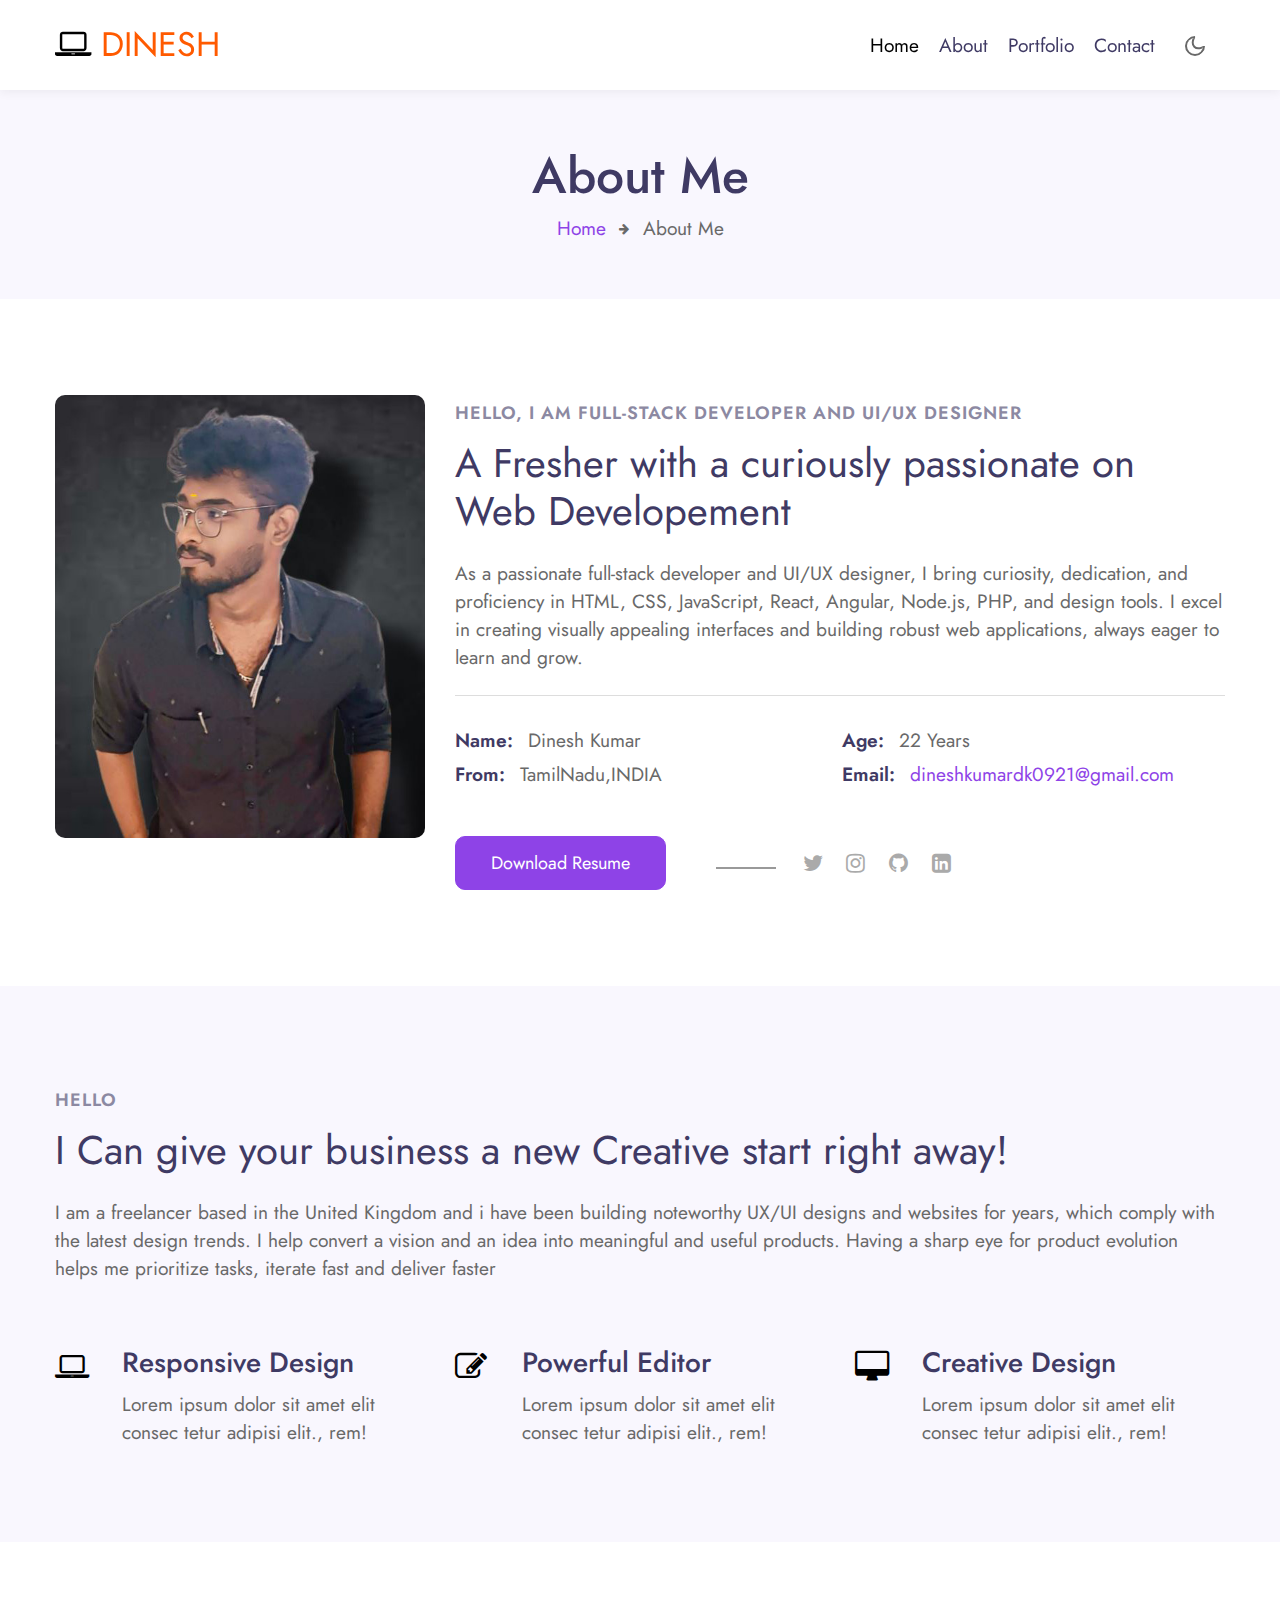
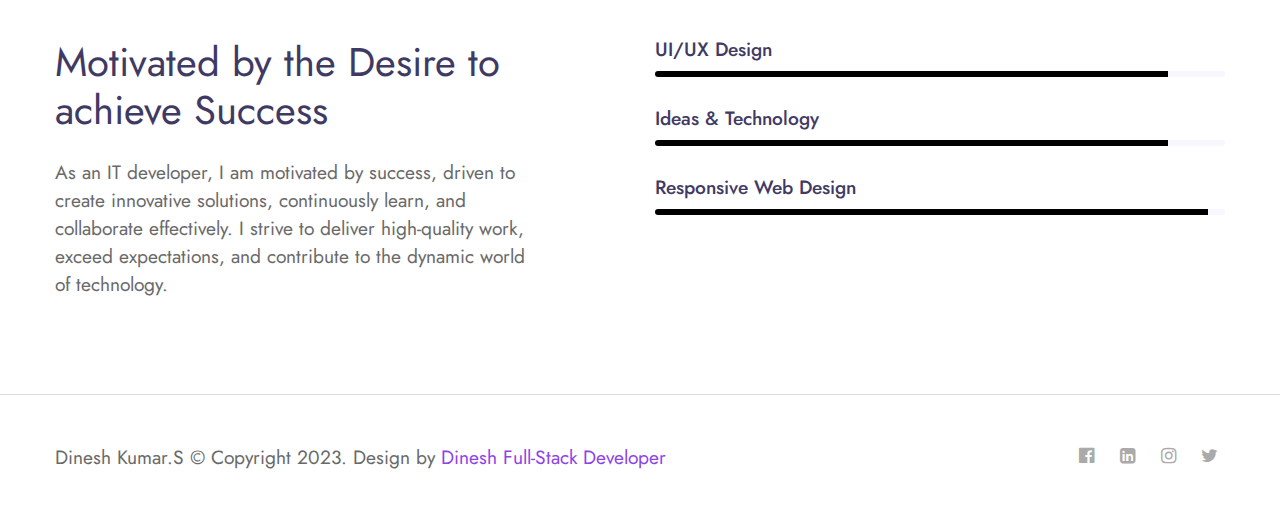
<file: personal/about.html>
<!doctype html>
<html lang="en">

<head>
<!doctype html>
<html lang="en">

<head>

  <meta charset="utf-8">
  <meta name="viewport" content="width=device-width, initial-scale=1, shrink-to-fit=no">

  <title>Mr.Dinesh Kumar Full-Stack Web Developer</title>


  <link href="//fonts.googleapis.com/css2?family=Jost:wght@300;400;600&display=swap" rel="stylesheet">

 
  <link rel="stylesheet" href="assets/css/style-starter.css">

</head>

<body>


<header id="site-header" class="fixed-top">
  <div class="container">
      <nav class="navbar navbar-expand-lg stroke">
          <a class="navbar-brand" href="index.html">
              <span class="fa fa-laptop"></span> DINESH
          </a>
          
          <button class="navbar-toggler  collapsed bg-gradient" type="button" data-toggle="collapse"
              data-target="#navbarTogglerDemo02" aria-controls="navbarTogglerDemo02" aria-expanded="false"
              aria-label="Toggle navigation">
              <span class="navbar-toggler-icon fa icon-expand fa-bars"></span>
              <span class="navbar-toggler-icon fa icon-close fa-times"></span>
              </span>
          </button>

          <div class="collapse navbar-collapse" id="navbarTogglerDemo02">
              <ul class="navbar-nav ml-auto">
                  <li class="nav-item active">
                      <a class="nav-link" href="index.html">Home <span class="sr-only"></span></a>                  </li>
                  <li class="nav-item @@about__active">
                      <a class="nav-link" href="about.html">About</a>                  </li>
					  <li class="nav-item @@portfolio__active">
                      <a class="nav-link" href="portfolio.html">Portfolio</a>                  </li>
                  <li class="nav-item @@contact__active">
                      <a class="nav-link" href="contact.html">Contact</a>                  </li>
					  
              </ul>
          </div>
          
          <div class="mobile-position">
              <nav class="navigation">
                  <div class="theme-switch-wrapper">
                      <label class="theme-switch" for="checkbox">
                          <input type="checkbox" id="checkbox">
                          <div class="mode-container">
						  <i class="gg-sun"></i>
						  <i class="gg-moon"></i>
                              
                              
                          </div>
                      </label>
                  </div>
              </nav>
          </div>
          
      </nav>
  </div>
  
</header>

<section class="DKl-about-breadcrumb text-center">
    <div class="breadcrumb-bg breadcrumb-bg-about py-sm-5 py-4">
        <div class="container py-2">
            <h2 class="title">About Me</h2>
            <ul class="breadcrumbs-custom-path mt-2">
                <li><a href="index.html">Home</a></li>
                <li class="active"><span class="fa fa-arrow-right mx-2" aria-hidden="true"></span> About Me </li>
            </ul>
        </div>
    </div>
</section>

<section class="DKl-aboutblock1" id="about">
    <div class="midd-DK py-5">
        <div class="container py-lg-5 py-md-3">
            <div class="row">
                <div class="col-lg-4">
                    <div class="position-relative">
                        <img src="assets/images/myphoto1.jpg" alt="" class="radius-image img-fluid">
                    </div>
                </div>
                <div class="col-lg-8 mt-lg-0 mt-5">
                    <h5 class="title-small mb-2">Hello, I am Full-Stack Developer and UI/UX Designer</h5>
                    <h3 class="title-big">A Fresher with a curiously passionate on Web Developement</h3>
                    <p class="mt-4">As a passionate full-stack developer and UI/UX designer, I bring curiosity,
					dedication, and proficiency in HTML, CSS, JavaScript, React, Angular, Node.js, PHP, and design tools.
					I excel in creating visually appealing interfaces and building robust web applications, always eager to learn and grow.</p>
                    <div class="my-info mt-4">
                        <div class="single-info"><span>Name:</span>
                            <p>Dinesh Kumar</p>
                        </div>
                        <div class="single-info"><span>Age:</span>
                            <p>22 Years</p>
                        </div>
                        <div class="single-info"><span>From:</span>
                            <p>TamilNadu,INDIA </p>
                        </div>
                        <div class="single-info"><span>Email:</span>
                            <p><a href="dineshkumardk0921@gmail.com">dineshkumardk0921@gmail.com</a></p>
                        </div>
                    </div>
                    <div class="my-social mt-lg-5 mt-4">
                        <a href="assets/Dineshkumar.sfullstackDeveloper resume.docx" class="btn btn-style btn-primary">Download Resume</a>
                        <ul class="social m-0 p-0">
                            <li><a href="#twitter"><span class="fa fa-twitter"></span></a></li>
                            <li><a href="#instagram"><span class="fa fa-instagram"></span></a></li>
                            <li><a href="https://github.com/Mr-dinesh1"><span class="fa fa-github"></span></a></li>
                            <li><a href="https://www.linkedin.com/in/dinesh-kumar-s-494ba4244/"><span class="fa fa-linkedin-square"></span></a></li>
                          </ul>
                    </div>
                </div>
            </div>
        </div>
    </div>
</section>

<div class="py-5 DKl-resume">
    <div class="container py-lg-5 py-3">
        <h5 class="title-small mb-2"> Hello</h5>
        <h3 class="title-big mb-4">I Can give your business a new Creative start right away! </h3>
        <p>I am a freelancer based in the United Kingdom and i have been building noteworthy UX/UI designs and websites
            for years, which comply with the latest design trends. I help convert a vision and an idea into meaningful
            and useful products. Having a sharp eye for product evolution helps me prioritize tasks, iterate fast and
            deliver faster</p>
        <div class="row features-DKpvt-main mt-5 pt-md-3" id="features">
            <div class="col-lg-4 col-md-6 feature-gird">
                <div class="row features-hny-inner-gd">
                    <div class="col-md-2 col-2 featured_grid_left">
                        <div class="icon_left_grid">
                            <span class="fa fa-laptop" aria-hidden="true"></span>
                        </div>
                    </div>
                    <div class="col-md-10 col-10 featured_grid_right_info">
                        <h4><a class="link-hny" href="#url">Responsive Design </a></h4>
                        <p>Lorem ipsum dolor sit amet elit consec tetur adipisi elit., rem!</p>
                    </div>
                </div>
            </div>
            <div class="col-lg-4 col-md-6 feature-gird mt-md-0 mt-4">
                <div class="row features-hny-inner-gd">
                    <div class="col-md-2 col-2 featured_grid_left">
                        <div class="icon_left_grid">
                            <span class="fa fa-pencil-square-o" aria-hidden="true"></span>
                        </div>
                    </div>
                    <div class="col-md-10 col-10 featured_grid_right_info">
                        <h4><a class="link-hny" href="#url">Powerful Editor </a></h4>
                        <p>Lorem ipsum dolor sit amet elit consec tetur adipisi elit., rem!</p>
                    </div>
                </div>
            </div>
            <div class="col-lg-4 col-md-6 feature-gird mt-lg-0 mt-md-5 mt-4">
                <div class="row features-hny-inner-gd">
                    <div class="col-md-2 col-2 featured_grid_left">
                        <div class="icon_left_grid">
                            <span class="fa fa-desktop" aria-hidden="true"></span>
                        </div>
                    </div>
                    <div class="col-md-10 col-10 featured_grid_right_info">
                        <h4><a class="link-hny" href="#url">Creative Design </a></h4>
                        <p>Lorem ipsum dolor sit amet elit consec tetur adipisi elit., rem!</p>
                    </div>
                </div>
            </div>

        </div>
    </div>
</div>

<section class="DKl-content-6 py-5">
    <div class="content-6-mian py-lg-5 py-md-4">
        <div class="container">
            <div class="content-info-in row">
                <div class="content-gd col-lg-5">
                    <h3 class="title-big mb-4">Motivated by the Desire to achieve Success</h3>
                    <p>As an IT developer, I am motivated by success, driven to create innovative solutions, continuously learn, and collaborate effectively. 
					I strive to deliver high-quality work, exceed expectations, and contribute to the dynamic world of technology.
                    </p>
                </div>
                <div class="content-gd col-lg-6 offset-lg-1">
                    <div class="progress-info">
                        <h6 class="progress-tittle">UI/UX Design</h6>
                        <div class="progress">
                            <div class="progress-bar progress-bar-striped" role="progressbar" style="width: 90%"
                                aria-valuenow="80" aria-valuemin="0" aria-valuemax="100">
                            </div>
                        </div>
                    </div>
                    <div class="progress-info">
                        <h6 class="progress-tittle">Ideas & Technology
                        </h6>
                        <div class="progress">
                            <div class="progress-bar progress-bar-striped" role="progressbar" style="width: 90%"
                                aria-valuenow="95" aria-valuemin="0" aria-valuemax="100">
                            </div>
                        </div>
                    </div>
                    
                    <div class="progress-info mb-0">
                        <h6 class="progress-tittle">Responsive Web Design</h6>
                        <div class="progress">
                            <div class="progress-bar progress-bar-striped" role="progressbar" style="width: 97%"
                                aria-valuenow="80" aria-valuemin="0" aria-valuemax="100">
                            </div>
                        </div>
                    </div>
                </div>
            </div>
        </div>
    </div>
</section>


<section class="DKl-footer py-sm-5 py-4">
  <div class="container">
    <div class="footer-content">
      <div class="row">
        <div class="col-lg-8 footer-left">
          <p class="m-0">Dinesh Kumar.S © Copyright 2023. Design by <a href="">Dinesh Full-Stack Developer</a></p>
        </div>
        <div class="col-lg-4 footer-right text-lg-right text-center mt-lg-0 mt-3">
          <ul class="social m-0 p-0">
            <li><a href="#facebook"><span class="fa fa-facebook-official"></span></a></li>
            <li><a href="#linkedin"><span class="fa fa-linkedin-square"></span></a></li>
            <li><a href="#instagram"><span class="fa fa-instagram"></span></a></li>
            <li><a href="#twitter"><span class="fa fa-twitter"></span></a></li>
          </ul>
        </div>
      </div>
    </div>
  </div>


  <button onClick="topFunction()" id="movetop" title="Go to top">
    <span class="fa fa-angle-up"></span>
  </button>
  <script>
   
    window.onscroll = function () {
      scrollFunction()
    };

    function scrollFunction() {
      if (document.body.scrollTop > 20 || document.documentElement.scrollTop > 20) {
        document.getElementById("movetop").style.display = "block";
      } else {
        document.getElementById("movetop").style.display = "none";
      }
    }

    
    function topFunction() {
      document.body.scrollTop = 0;
      document.documentElement.scrollTop = 0;
    }
  </script>
  
</section>

<!-- all js scripts and files here -->

<script src="assets/js/theme-change.js"></script><!-- theme switch js (light and dark)-->

<script src="assets/js/jquery-3.3.1.min.js"></script><!-- default jQuery -->

<!-- /typig-text-->
<script>
  const typedTextSpan = document.querySelector(".typed-text");
  const cursorSpan = document.querySelector(".cursor");

  const textArray = ["UI/UX Designer", "Freelancer", "Full-stack Web developer"];
  const typingDelay = 200;
  const erasingDelay = 10;
  const newTextDelay = 100; // Delay between current and next text
  let textArrayIndex = 0;
  let charIndex = 0;

  function type() {
    if (charIndex < textArray[textArrayIndex].length) {
      if (!cursorSpan.classList.contains("typing")) cursorSpan.classList.add("typing");
      typedTextSpan.textContent += textArray[textArrayIndex].charAt(charIndex);
      charIndex++;
      setTimeout(type, typingDelay);
    } else {
      cursorSpan.classList.remove("typing");
      setTimeout(erase, newTextDelay);
    }
  }

  function erase() {
    if (charIndex > 0) {
      // add class 'typing' if there's none
      if (!cursorSpan.classList.contains("typing")) {
        cursorSpan.classList.add("typing");
      }
      typedTextSpan.textContent = textArray[textArrayIndex].substring(0, 0);
      charIndex--;
      setTimeout(erase, erasingDelay);
    } else {
      cursorSpan.classList.remove("typing");
      textArrayIndex++;
      if (textArrayIndex >= textArray.length) textArrayIndex = 0;
      setTimeout(type, typingDelay);
    }
  }

  document.addEventListener("DOMContentLoaded", function () { // On DOM Load initiate the effect
    if (textArray.length) setTimeout(type, newTextDelay + 250);
  });
</script>
<!-- //typig-text-->

<!-- services owlcarousel -->
<script src="assets/js/owl.carousel.js"></script>

<!-- script for services -->
<script>
  $(document).ready(function () {
    $('.owl-two').owlCarousel({
      loop: true,
      margin: 30,
      nav: false,
      responsiveClass: true,
      autoplay: false,
      autoplayTimeout: 5000,
      autoplaySpeed: 1000,
      autoplayHoverPause: false,
      responsive: {
        0: {
          items: 1,
          nav: false
        },
        480: {
          items: 1,
          nav: false
        },
        700: {
          items: 1,
          nav: false
        },
        1090: {
          items: 3,
          nav: false
        }
      }
    })
  })
</script>
<!-- //script for services -->

<!-- script for tesimonials carousel slider -->
<script>
  $(document).ready(function () {
    $("#owl-demo1").owlCarousel({
      loop: true,
      margin: 20,
      nav: false,
      responsiveClass: true,
      responsive: {
        0: {
          items: 1,
          nav: false
        },
        736: {
          items: 1,
          nav: false
        },
        1000: {
          items: 2,
          nav: false,
          loop: false
        }
      }
    })
  })
</script>
<!-- //script for tesimonials carousel slider -->

<!-- video popup -->
<script src="assets/js/jquery.magnific-popup.min.js"></script>
<script>
  $(document).ready(function () {
    $('.popup-with-zoom-anim').magnificPopup({
      type: 'inline',

      fixedContentPos: false,
      fixedBgPos: true,

      overflowY: 'auto',

      closeBtnInside: true,
      preloader: false,

      midClick: true,
      removalDelay: 300,
      mainClass: 'my-mfp-zoom-in'
    });

    $('.popup-with-move-anim').magnificPopup({
      type: 'inline',

      fixedContentPos: false,
      fixedBgPos: true,

      overflowY: 'auto',

      closeBtnInside: true,
      preloader: false,

      midClick: true,
      removalDelay: 300,
      mainClass: 'my-mfp-slide-bottom'
    });
  });
</script>
<!-- //video popup -->

<!-- stats number counter-->
<script src="assets/js/jquery.waypoints.min.js"></script>
<script src="assets/js/jquery.countup.js"></script>
<script>
  $('.counter').countUp();
</script>
<!-- //stats number counter -->

<!-- disable body scroll which navbar is in active -->
<script>
  $(function () {
    $('.navbar-toggler').click(function () {
      $('body').toggleClass('noscroll');
    })
  });
</script>
<!-- disable body scroll which navbar is in active -->

<!--/MENU-JS-->
<script>
  $(window).on("scroll", function () {
    var scroll = $(window).scrollTop();

    if (scroll >= 80) {
      $("#site-header").addClass("nav-fixed");
    } else {
      $("#site-header").removeClass("nav-fixed");
    }
  });

  //Main navigation Active Class Add Remove
  $(".navbar-toggler").on("click", function () {
    $("header").toggleClass("active");
  });
  $(document).on("ready", function () {
    if ($(window).width() > 991) {
      $("header").removeClass("active");
    }
    $(window).on("resize", function () {
      if ($(window).width() > 991) {
        $("header").removeClass("active");
      }
    });
  });
</script>
<!--//MENU-JS-->

<!-- bootstrap js -->
<script src="assets/js/bootstrap.min.js"></script>

</body>

</html>
</file>
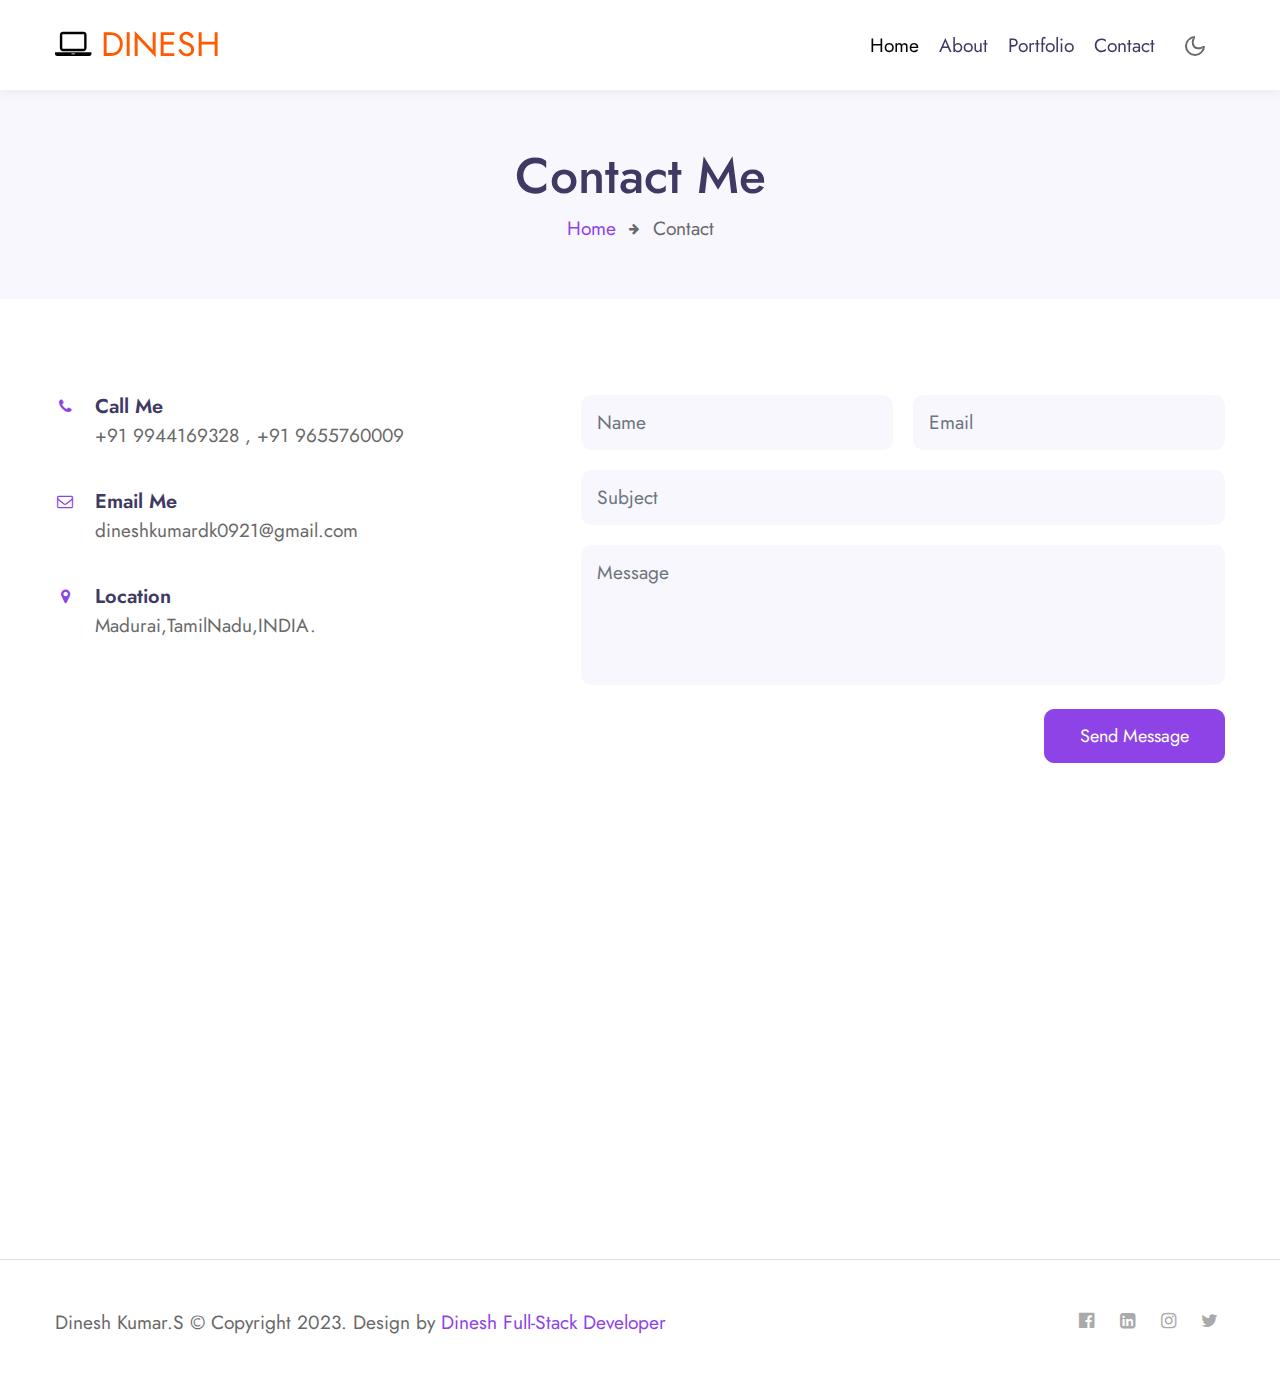
<file: personal/contact.html>
<!doctype html>
<html lang="en">

<head>

  <meta charset="utf-8">
  <meta name="viewport" content="width=device-width, initial-scale=1, shrink-to-fit=no">

  <title>Mr.Dinesh Kumar Full-Stack Web Developer</title>


  <link href="//fonts.googleapis.com/css2?family=Jost:wght@300;400;600&display=swap" rel="stylesheet">

 
  <link rel="stylesheet" href="assets/css/style-starter.css">

</head>

<body>


<header id="site-header" class="fixed-top">
  <div class="container">
      <nav class="navbar navbar-expand-lg stroke">
          <a class="navbar-brand" href="index.html">
              <span class="fa fa-laptop"></span> DINESH
          </a>
          
          <button class="navbar-toggler  collapsed bg-gradient" type="button" data-toggle="collapse"
              data-target="#navbarTogglerDemo02" aria-controls="navbarTogglerDemo02" aria-expanded="false"
              aria-label="Toggle navigation">
              <span class="navbar-toggler-icon fa icon-expand fa-bars"></span>
              <span class="navbar-toggler-icon fa icon-close fa-times"></span>
              </span>
          </button>

          <div class="collapse navbar-collapse" id="navbarTogglerDemo02">
              <ul class="navbar-nav ml-auto">
                  <li class="nav-item active">
                      <a class="nav-link" href="index.html">Home <span class="sr-only">(current)</span></a>                  </li>
                  <li class="nav-item @@about__active">
                      <a class="nav-link" href="about.html">About</a>                  </li>
					  <li class="nav-item @@portfolio__active">
                      <a class="nav-link" href="portfolio.html">Portfolio</a>                  </li>
                  <li class="nav-item @@contact__active">
                      <a class="nav-link" href="contact.html">Contact</a>                  </li>
					  
              </ul>
          </div>
          
          <div class="mobile-position">
              <nav class="navigation">
                  <div class="theme-switch-wrapper">
                      <label class="theme-switch" for="checkbox">
                          <input type="checkbox" id="checkbox">
                          <div class="mode-container">
						  <i class="gg-sun"></i>
						  <i class="gg-moon"></i>
                              
                              
                          </div>
                      </label>
                  </div>
              </nav>
          </div>
          
      </nav>
  </div>
  
</header>


<section class="DKl-about-breadcrumb text-center">
    <div class="breadcrumb-bg breadcrumb-bg-about py-sm-5 py-4">
        <div class="container py-2">
            <h2 class="title">Contact Me</h2>
            <ul class="breadcrumbs-custom-path mt-2">
                <li><a href="#url">Home</a></li>
                <li class="active"><span class="fa fa-arrow-right mx-2" aria-hidden="true"></span> Contact </li>
            </ul>
        </div>
    </div>
</section>

<section class="DKl-contact-1 py-5">
    <div class="contacts-9 py-lg-5 py-md-4">
        <div class="container">
            <div class="d-grid contact-view">
                <div class="cont-details">
                    <div class="cont-top">
                        <div class="cont-left text-center">
                            <span class="fa fa-phone text-primary"></span>
                        </div>
                        <div class="cont-right">
                            <h6>Call Me</h6>
                            <p><a href="tel:+44 99 555 42">+91 9944169328 , +91 9655760009</a></p>
                        </div>
                    </div>
                    <div class="cont-top margin-up">
                        <div class="cont-left text-center">
                            <span class="fa fa-envelope-o text-primary"></span>
                        </div>
                        <div class="cont-right">
                            <h6>Email Me</h6>
                            <p><a href="dineshkumardk0921@@gmail.com" class="mail">dineshkumardk0921@gmail.com</a></p>
                        </div>
                    </div>
                    <div class="cont-top margin-up">
                        <div class="cont-left text-center">
                            <span class="fa fa-map-marker text-primary"></span>
                        </div>
                        <div class="cont-right">
                            <h6>Location</h6>
                            <p>Madurai,TamilNadu,INDIA.</p>
                        </div>
                    </div>
                </div>
                <div class="map-content-9">
                    <form action="" method="post">
                        <div class="twice-two">
                            <input type="text" class="form-control" name="DKlName" id="DKlName" placeholder="Name"
                                required="">
                            <input type="email" class="form-control" name="DKlSender" id="DKlSender" placeholder="Email"
                                required="">
                        </div>
                        <div class="twice">
                            <input type="text" class="form-control" name="DKlSubject" id="DKlSubject"
                                placeholder="Subject" required="">
                        </div>
                        <textarea name="DKlMessage" class="form-control" id="DKlMessage" placeholder="Message"
                            required=""></textarea>
                        <div class="text-right">
                            <button type="submit" class="btn btn-primary btn-style mt-4">Send Message</button>
                        </div>
                    </form>
                </div>
            </div>
        </div>
    </div>
</section>

<div class="map-iframe">
    <iframe
        src=""
        width="100%" height="400" frameborder="0" style="border: 0px;" allowfullscreen=""></iframe>
</div>

<section class="DKl-footer py-sm-5 py-4">
  <div class="container">
    <div class="footer-content">
      <div class="row">
        <div class="col-lg-8 footer-left">
          <p class="m-0">Dinesh Kumar.S © Copyright 2023. Design by <a href="">Dinesh Full-Stack Developer</a></p>
        </div>
        <div class="col-lg-4 footer-right text-lg-right text-center mt-lg-0 mt-3">
          <ul class="social m-0 p-0">
            <li><a href="#facebook"><span class="fa fa-facebook-official"></span></a></li>
            <li><a href="#linkedin"><span class="fa fa-linkedin-square"></span></a></li>
            <li><a href="#instagram"><span class="fa fa-instagram"></span></a></li>
            <li><a href="#twitter"><span class="fa fa-twitter"></span></a></li>
          </ul>
        </div>
      </div>
    </div>
  </div>


  <button onClick="topFunction()" id="movetop" title="Go to top">
    <span class="fa fa-angle-up"></span>
  </button>
  <script>
   
    window.onscroll = function () {
      scrollFunction()
    };

    function scrollFunction() {
      if (document.body.scrollTop > 20 || document.documentElement.scrollTop > 20) {
        document.getElementById("movetop").style.display = "block";
      } else {
        document.getElementById("movetop").style.display = "none";
      }
    }

    
    function topFunction() {
      document.body.scrollTop = 0;
      document.documentElement.scrollTop = 0;
    }
  </script>
  
</section>

<!-- all js scripts and files here -->

<script src="assets/js/theme-change.js"></script><!-- theme switch js (light and dark)-->

<script src="assets/js/jquery-3.3.1.min.js"></script><!-- default jQuery -->

<!-- /typig-text-->
<script>
  const typedTextSpan = document.querySelector(".typed-text");
  const cursorSpan = document.querySelector(".cursor");

  const textArray = ["UI/UX Designer", "Freelancer", "Web developer"];
  const typingDelay = 200;
  const erasingDelay = 10;
  const newTextDelay = 100; // Delay between current and next text
  let textArrayIndex = 0;
  let charIndex = 0;

  function type() {
    if (charIndex < textArray[textArrayIndex].length) {
      if (!cursorSpan.classList.contains("typing")) cursorSpan.classList.add("typing");
      typedTextSpan.textContent += textArray[textArrayIndex].charAt(charIndex);
      charIndex++;
      setTimeout(type, typingDelay);
    } else {
      cursorSpan.classList.remove("typing");
      setTimeout(erase, newTextDelay);
    }
  }

  function erase() {
    if (charIndex > 0) {
      // add class 'typing' if there's none
      if (!cursorSpan.classList.contains("typing")) {
        cursorSpan.classList.add("typing");
      }
      typedTextSpan.textContent = textArray[textArrayIndex].substring(0, 0);
      charIndex--;
      setTimeout(erase, erasingDelay);
    } else {
      cursorSpan.classList.remove("typing");
      textArrayIndex++;
      if (textArrayIndex >= textArray.length) textArrayIndex = 0;
      setTimeout(type, typingDelay);
    }
  }

  document.addEventListener("DOMContentLoaded", function () { // On DOM Load initiate the effect
    if (textArray.length) setTimeout(type, newTextDelay + 250);
  });
</script>
<!-- //typig-text-->

<!-- services owlcarousel -->
<script src="assets/js/owl.carousel.js"></script>

<!-- script for services -->
<script>
  $(document).ready(function () {
    $('.owl-two').owlCarousel({
      loop: true,
      margin: 30,
      nav: false,
      responsiveClass: true,
      autoplay: false,
      autoplayTimeout: 5000,
      autoplaySpeed: 1000,
      autoplayHoverPause: false,
      responsive: {
        0: {
          items: 1,
          nav: false
        },
        480: {
          items: 1,
          nav: false
        },
        700: {
          items: 1,
          nav: false
        },
        1090: {
          items: 3,
          nav: false
        }
      }
    })
  })
</script>
<!-- //script for services -->

<!-- script for tesimonials carousel slider -->
<script>
  $(document).ready(function () {
    $("#owl-demo1").owlCarousel({
      loop: true,
      margin: 20,
      nav: false,
      responsiveClass: true,
      responsive: {
        0: {
          items: 1,
          nav: false
        },
        736: {
          items: 1,
          nav: false
        },
        1000: {
          items: 2,
          nav: false,
          loop: false
        }
      }
    })
  })
</script>
<!-- //script for tesimonials carousel slider -->

<!-- video popup -->
<script src="assets/js/jquery.magnific-popup.min.js"></script>
<script>
  $(document).ready(function () {
    $('.popup-with-zoom-anim').magnificPopup({
      type: 'inline',

      fixedContentPos: false,
      fixedBgPos: true,

      overflowY: 'auto',

      closeBtnInside: true,
      preloader: false,

      midClick: true,
      removalDelay: 300,
      mainClass: 'my-mfp-zoom-in'
    });

    $('.popup-with-move-anim').magnificPopup({
      type: 'inline',

      fixedContentPos: false,
      fixedBgPos: true,

      overflowY: 'auto',

      closeBtnInside: true,
      preloader: false,

      midClick: true,
      removalDelay: 300,
      mainClass: 'my-mfp-slide-bottom'
    });
  });
</script>
<!-- //video popup -->

<!-- stats number counter-->
<script src="assets/js/jquery.waypoints.min.js"></script>
<script src="assets/js/jquery.countup.js"></script>
<script>
  $('.counter').countUp();
</script>
<!-- //stats number counter -->

<!-- disable body scroll which navbar is in active -->
<script>
  $(function () {
    $('.navbar-toggler').click(function () {
      $('body').toggleClass('noscroll');
    })
  });
</script>
<!-- disable body scroll which navbar is in active -->

<!--/MENU-JS-->
<script>
  $(window).on("scroll", function () {
    var scroll = $(window).scrollTop();

    if (scroll >= 80) {
      $("#site-header").addClass("nav-fixed");
    } else {
      $("#site-header").removeClass("nav-fixed");
    }
  });

  //Main navigation Active Class Add Remove
  $(".navbar-toggler").on("click", function () {
    $("header").toggleClass("active");
  });
  $(document).on("ready", function () {
    if ($(window).width() > 991) {
      $("header").removeClass("active");
    }
    $(window).on("resize", function () {
      if ($(window).width() > 991) {
        $("header").removeClass("active");
      }
    });
  });
</script>
<!--//MENU-JS-->

<!-- bootstrap js -->
<script src="assets/js/bootstrap.min.js"></script>

</body>

</html>
</file>
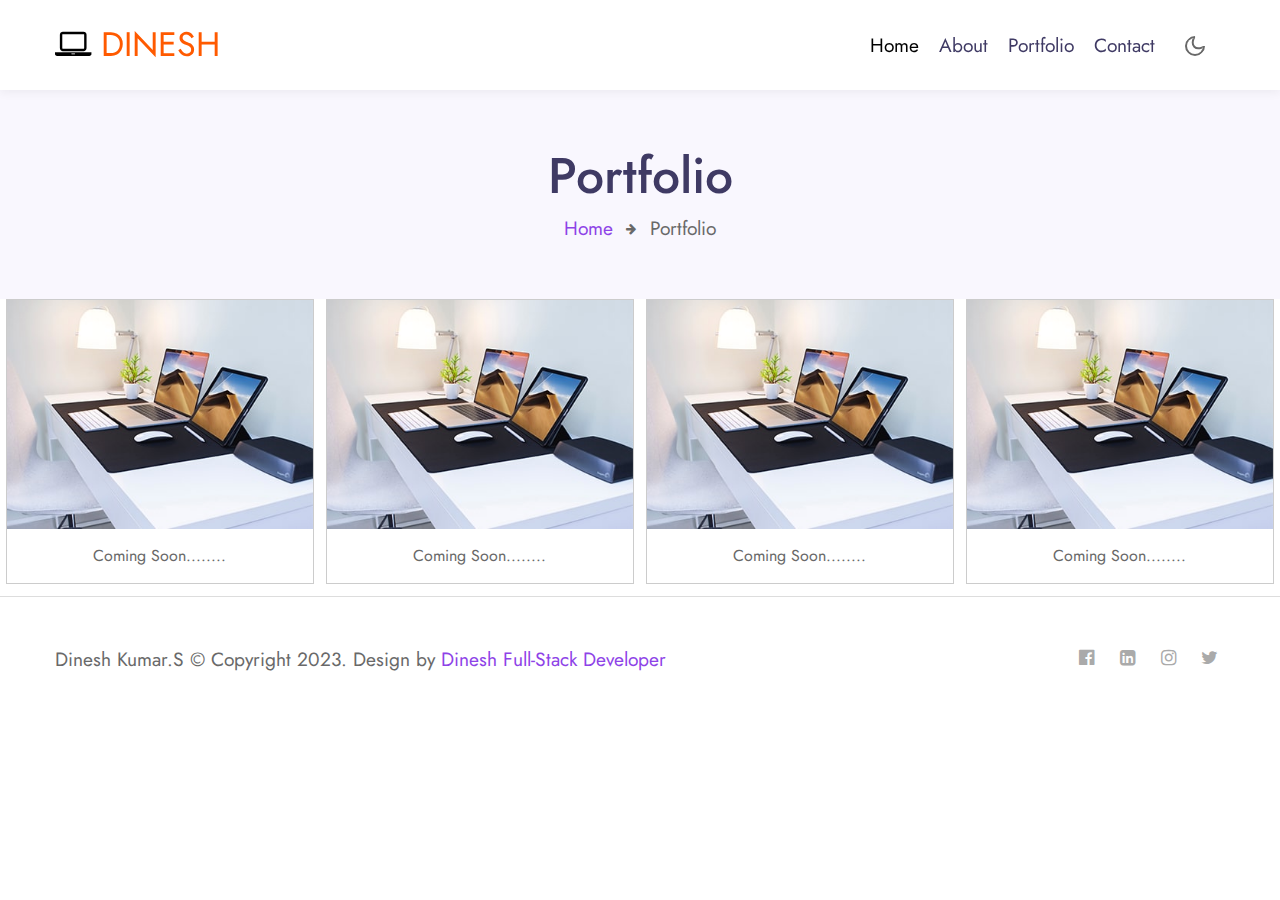
<file: personal/portfolio.html>
<!doctype html>
<html lang="en">

<head>

  <meta charset="utf-8">
  <meta name="viewport" content="width=device-width, initial-scale=1, shrink-to-fit=no">

  <title>Mr.Dinesh Kumar Full-Stack Web Developer</title>


  <link href="//fonts.googleapis.com/css2?family=Jost:wght@300;400;600&display=swap" rel="stylesheet">

 
  <link rel="stylesheet" href="assets/css/style-starter.css">
  
  <style>
div.gallery {
  border: 1px solid #ccc;
}

div.gallery:hover {
  border: 1px solid #777;
}

div.gallery img {
  width: 100%;
  height: auto;
}

div.desc {
  padding: 15px;
  text-align: center;
}

* {
  box-sizing: border-box;
}

.responsive {
  padding: 0 6px;
  float: left;
  width: 24.99999%;
}

@media only screen and (max-width: 700px) {
  .responsive {
    width: 49.99999%;
    margin: 6px 0;
  }
}

@media only screen and (max-width: 500px) {
  .responsive {
    width: 100%;
  }
}

.clearfix:after {
  content: "";
  display: table;
  clear: both;
}
</style>

</head>

<body>


<header id="site-header" class="fixed-top">
  <div class="container">
      <nav class="navbar navbar-expand-lg stroke">
          <a class="navbar-brand" href="index.html">
              <span class="fa fa-laptop"></span> DINESH
          </a>
          
          <button class="navbar-toggler  collapsed bg-gradient" type="button" data-toggle="collapse"
              data-target="#navbarTogglerDemo02" aria-controls="navbarTogglerDemo02" aria-expanded="false"
              aria-label="Toggle navigation">
              <span class="navbar-toggler-icon fa icon-expand fa-bars"></span>
              <span class="navbar-toggler-icon fa icon-close fa-times"></span>
              </span>
          </button>

          <div class="collapse navbar-collapse" id="navbarTogglerDemo02">
              <ul class="navbar-nav ml-auto">
                  <li class="nav-item active">
                      <a class="nav-link" href="index.html">Home <span class="sr-only">(current)</span></a>                  </li>
                  <li class="nav-item @@about__active">
                      <a class="nav-link" href="about.html">About</a>                  </li>
					  <li class="nav-item @@portfolio__active">
                      <a class="nav-link" href="portfolio.html">Portfolio</a>                  </li>
                  <li class="nav-item @@contact__active">
                      <a class="nav-link" href="contact.html">Contact</a>                  </li>
					  
              </ul>
          </div>
          
          <div class="mobile-position">
              <nav class="navigation">
                  <div class="theme-switch-wrapper">
                      <label class="theme-switch" for="checkbox">
                          <input type="checkbox" id="checkbox">
                          <div class="mode-container">
						  <i class="gg-sun"></i>
						  <i class="gg-moon"></i>
                              
                              
                          </div>
                      </label>
                  </div>
              </nav>
          </div>
          
      </nav>
  </div>
	
</header>

<section class="DKl-about-breadcrumb text-center">
    <div class="breadcrumb-bg breadcrumb-bg-about py-sm-5 py-4">
        <div class="container py-2">
            <h2 class="title">Portfolio</h2>
            <ul class="breadcrumbs-custom-path mt-2">
                <li><a href="#url">Home</a></li>
                <li class="active"><span class="fa fa-arrow-right mx-2" aria-hidden="true"></span> Portfolio </li>
            </ul>
        </div>
    </div>
</section>


<h2></h2>

<h4></h4>

<div class="responsive">
  <div class="gallery">
    <a target="_blank" href="assets/images/portfolio-3.jpg">
      <img src="assets/images/portfolio-3.jpg" alt="Cinque Terre" width="600" height="400">
    </a>
    <div class="desc">Coming Soon........</div>
  </div>
</div>


<div class="responsive">
  <div class="gallery">
    <a target="_blank" href="img_forest.jpg">
      <img src="assets/images/portfolio-3.jpg" alt="Forest" width="600" height="400">
    </a>
    <div class="desc">Coming Soon........</div>
  </div>
</div>

<div class="responsive">
  <div class="gallery">
    <a target="_blank" href="img_lights.jpg">
      <img src="assets/images/portfolio-3.jpg" alt="Northern Lights" width="600" height="400">
    </a>
    <div class="desc">Coming Soon........</div>
  </div>
</div>

<div class="responsive">
  <div class="gallery">
    <a target="_blank" href="img_mountains.jpg">
      <img src="assets/images/portfolio-3.jpg" alt="Mountains" width="600" height="400">
    </a>
    <div class="desc">Coming Soon........</div>
  </div>
</div>

<div class="clearfix"></div>

<div style="padding:6px;">
  <p></p>
</div>

<section class="DKl-footer py-sm-5 py-4">
  <div class="container">
    <div class="footer-content">
      <div class="row">
        <div class="col-lg-8 footer-left">
          <p class="m-0">Dinesh Kumar.S © Copyright 2023. Design by <a href="">Dinesh Full-Stack Developer</a></p>
        </div>
        <div class="col-lg-4 footer-right text-lg-right text-center mt-lg-0 mt-3">
          <ul class="social m-0 p-0">
            <li><a href="#facebook"><span class="fa fa-facebook-official"></span></a></li>
            <li><a href="#linkedin"><span class="fa fa-linkedin-square"></span></a></li>
            <li><a href="#instagram"><span class="fa fa-instagram"></span></a></li>
            <li><a href="#twitter"><span class="fa fa-twitter"></span></a></li>
          </ul>
        </div>
      </div>
    </div>
  </div>


  <button onClick="topFunction()" id="movetop" title="Go to top">
    <span class="fa fa-angle-up"></span>
  </button>
  <script>
   
    window.onscroll = function () {
      scrollFunction()
    };

    function scrollFunction() {
      if (document.body.scrollTop > 20 || document.documentElement.scrollTop > 20) {
        document.getElementById("movetop").style.display = "block";
      } else {
        document.getElementById("movetop").style.display = "none";
      }
    }

    
    function topFunction() {
      document.body.scrollTop = 0;
      document.documentElement.scrollTop = 0;
    }
  </script>
  
</section>

<!-- all js scripts and files here -->

<script src="assets/js/theme-change.js"></script><!-- theme switch js (light and dark)-->

<script src="assets/js/jquery-3.3.1.min.js"></script><!-- default jQuery -->

<!-- /typig-text-->
<script>
  const typedTextSpan = document.querySelector(".typed-text");
  const cursorSpan = document.querySelector(".cursor");

  const textArray = ["UI/UX Designer", "Freelancer", "Web developer"];
  const typingDelay = 200;
  const erasingDelay = 10;
  const newTextDelay = 100; // Delay between current and next text
  let textArrayIndex = 0;
  let charIndex = 0;

  function type() {
    if (charIndex < textArray[textArrayIndex].length) {
      if (!cursorSpan.classList.contains("typing")) cursorSpan.classList.add("typing");
      typedTextSpan.textContent += textArray[textArrayIndex].charAt(charIndex);
      charIndex++;
      setTimeout(type, typingDelay);
    } else {
      cursorSpan.classList.remove("typing");
      setTimeout(erase, newTextDelay);
    }
  }

  function erase() {
    if (charIndex > 0) {
      // add class 'typing' if there's none
      if (!cursorSpan.classList.contains("typing")) {
        cursorSpan.classList.add("typing");
      }
      typedTextSpan.textContent = textArray[textArrayIndex].substring(0, 0);
      charIndex--;
      setTimeout(erase, erasingDelay);
    } else {
      cursorSpan.classList.remove("typing");
      textArrayIndex++;
      if (textArrayIndex >= textArray.length) textArrayIndex = 0;
      setTimeout(type, typingDelay);
    }
  }

  document.addEventListener("DOMContentLoaded", function () { // On DOM Load initiate the effect
    if (textArray.length) setTimeout(type, newTextDelay + 250);
  });
</script>
<!-- //typig-text-->

<!-- services owlcarousel -->
<script src="assets/js/owl.carousel.js"></script>

<!-- script for services -->
<script>
  $(document).ready(function () {
    $('.owl-two').owlCarousel({
      loop: true,
      margin: 30,
      nav: false,
      responsiveClass: true,
      autoplay: false,
      autoplayTimeout: 5000,
      autoplaySpeed: 1000,
      autoplayHoverPause: false,
      responsive: {
        0: {
          items: 1,
          nav: false
        },
        480: {
          items: 1,
          nav: false
        },
        700: {
          items: 1,
          nav: false
        },
        1090: {
          items: 3,
          nav: false
        }
      }
    })
  })
</script>
<!-- //script for services -->

<!-- script for tesimonials carousel slider -->
<script>
  $(document).ready(function () {
    $("#owl-demo1").owlCarousel({
      loop: true,
      margin: 20,
      nav: false,
      responsiveClass: true,
      responsive: {
        0: {
          items: 1,
          nav: false
        },
        736: {
          items: 1,
          nav: false
        },
        1000: {
          items: 2,
          nav: false,
          loop: false
        }
      }
    })
  })
</script>
<!-- //script for tesimonials carousel slider -->

<!-- video popup -->
<script src="assets/js/jquery.magnific-popup.min.js"></script>
<script>
  $(document).ready(function () {
    $('.popup-with-zoom-anim').magnificPopup({
      type: 'inline',

      fixedContentPos: false,
      fixedBgPos: true,

      overflowY: 'auto',

      closeBtnInside: true,
      preloader: false,

      midClick: true,
      removalDelay: 300,
      mainClass: 'my-mfp-zoom-in'
    });

    $('.popup-with-move-anim').magnificPopup({
      type: 'inline',

      fixedContentPos: false,
      fixedBgPos: true,

      overflowY: 'auto',

      closeBtnInside: true,
      preloader: false,

      midClick: true,
      removalDelay: 300,
      mainClass: 'my-mfp-slide-bottom'
    });
  });
</script>
<!-- //video popup -->

<!-- stats number counter-->
<script src="assets/js/jquery.waypoints.min.js"></script>
<script src="assets/js/jquery.countup.js"></script>
<script>
  $('.counter').countUp();
</script>
<!-- //stats number counter -->

<!-- disable body scroll which navbar is in active -->
<script>
  $(function () {
    $('.navbar-toggler').click(function () {
      $('body').toggleClass('noscroll');
    })
  });
</script>
<!-- disable body scroll which navbar is in active -->

<!--/MENU-JS-->
<script>
  $(window).on("scroll", function () {
    var scroll = $(window).scrollTop();

    if (scroll >= 80) {
      $("#site-header").addClass("nav-fixed");
    } else {
      $("#site-header").removeClass("nav-fixed");
    }
  });

  //Main navigation Active Class Add Remove
  $(".navbar-toggler").on("click", function () {
    $("header").toggleClass("active");
  });
  $(document).on("ready", function () {
    if ($(window).width() > 991) {
      $("header").removeClass("active");
    }
    $(window).on("resize", function () {
      if ($(window).width() > 991) {
        $("header").removeClass("active");
      }
    });
  });
</script>
<!--//MENU-JS-->

<!-- bootstrap js -->
<script src="assets/js/bootstrap.min.js"></script>

</body>

</html>
</file>
<file: personal/assets/css/style-starter.css>
@charset "UTF-8";

:root {
  --blue: #007bff;
  --indigo: #6610f2;
  --purple: #6f42c1;
  --pink: #e83e8c;
  --red: #dc3545;
  --orange: #fd7e14;
  --yellow: #ffc107;
  --green: #28a745;
  --teal: #20c997;
  --cyan: #17a2b8;
  --white: #fff;
  --gray: #6c757d;
  --gray-dark: #343a40;
  --primary: #8e43e7;
  --secondary: #273c66;
  --success: #28a745;
  --info: #17a2b8;
  --warning: #ffc107;
  --danger: #dc3545;
  --light: #f8f9fa;
  --dark: #343a40;
  --breakpoint-xs: 0;
  --breakpoint-sm: 576px;
  --breakpoint-md: 768px;
  --breakpoint-lg: 992px;
  --breakpoint-xl: 1200px;
  --font-family-sans-serif: -apple-system, BlinkMacSystemFont, "Segoe UI", Roboto, "Helvetica Neue", Arial, "Noto Sans", sans-serif, "Apple Color Emoji", "Segoe UI Emoji", "Segoe UI Symbol", "Noto Color Emoji";
  --font-family-monospace: SFMono-Regular, Menlo, Monaco, Consolas, "Liberation Mono", "Courier New", monospace; }

*,
*::before,
*::after {
  box-sizing: border-box; }

html {
  font-family: sans-serif;
  line-height: 1.15;
  -webkit-text-size-adjust: 100%;
  -webkit-tap-highlight-color: rgba(0, 0, 0, 0); }

article, aside, figcaption, figure, footer, header, hgroup, main, nav, section {
  display: block; }

body {
  margin: 0;
  font-family: -apple-system, BlinkMacSystemFont, "Segoe UI", Roboto, "Helvetica Neue", Arial, "Noto Sans", sans-serif, "Apple Color Emoji", "Segoe UI Emoji", "Segoe UI Symbol", "Noto Color Emoji";
  font-size: 1rem;
  font-weight: 400;
  line-height: 1.5;
  color: #212529;
  text-align: left;
  background-color: #fff; }

[tabindex="-1"]:focus:not(:focus-visible) {
  outline: 0 !important; }

hr {
  box-sizing: content-box;
  height: 0;
  overflow: visible; }

h1, h2, h3, h4, h5, h6 {
  margin-top: 0;
  margin-bottom: 0.5rem; }

p {
  margin-top: 0;
  margin-bottom: 1rem; }

abbr[title],
abbr[data-original-title] {
  text-decoration: underline;
  -webkit-text-decoration: underline dotted;
          text-decoration: underline dotted;
  cursor: help;
  border-bottom: 0;
  -webkit-text-decoration-skip-ink: none;
          text-decoration-skip-ink: none; }

address {
  margin-bottom: 1rem;
  font-style: normal;
  line-height: inherit; }

ol,
ul,
dl {
  margin-top: 0;
  margin-bottom: 1rem; }

ol ol,
ul ul,
ol ul,
ul ol {
  margin-bottom: 0; }

dt {
  font-weight: 700; }

dd {
  margin-bottom: .5rem;
  margin-left: 0; }

blockquote {
  margin: 0 0 1rem; }

b,
strong {
  font-weight: bolder; }

small {
  font-size: 80%; }

sub,
sup {
  position: relative;
  font-size: 75%;
  line-height: 0;
  vertical-align: baseline; }

sub {
  bottom: -.25em; }

sup {
  top: -.5em; }

a {
  color: #8e43e7;
  text-decoration: none;
  background-color: transparent; }
  a:hover {
    color: #6719c4;
    text-decoration: underline; }

a:not([href]) {
  color: inherit;
  text-decoration: none; }
  a:not([href]):hover {
    color: inherit;
    text-decoration: none; }

pre,
code,
kbd,
samp {
  font-family: SFMono-Regular, Menlo, Monaco, Consolas, "Liberation Mono", "Courier New", monospace;
  font-size: 1em; }

pre {
  margin-top: 0;
  margin-bottom: 1rem;
  overflow: auto; }

figure {
  margin: 0 0 1rem; }

img {
  vertical-align: middle;
  border-style: none; }

svg {
  overflow: hidden;
  vertical-align: middle; }

table {
  border-collapse: collapse; }

caption {
  padding-top: 0.75rem;
  padding-bottom: 0.75rem;
  color: #6c757d;
  text-align: left;
  caption-side: bottom; }

th {
  text-align: inherit; }

label {
  display: inline-block;
  margin-bottom: 0.5rem; }

button {
  border-radius: 0; }

button:focus {
  outline: 1px dotted;
  outline: 5px auto -webkit-focus-ring-color; }

input,
button,
select,
optgroup,
textarea {
  margin: 0;
  font-family: inherit;
  font-size: inherit;
  line-height: inherit; }

button,
input {
  overflow: visible; }

button,
select {
  text-transform: none; }

select {
  word-wrap: normal; }

button,
[type="button"],
[type="reset"],
[type="submit"] {
  -webkit-appearance: button; }

button:not(:disabled),
[type="button"]:not(:disabled),
[type="reset"]:not(:disabled),
[type="submit"]:not(:disabled) {
  cursor: pointer; }

button::-moz-focus-inner,
[type="button"]::-moz-focus-inner,
[type="reset"]::-moz-focus-inner,
[type="submit"]::-moz-focus-inner {
  padding: 0;
  border-style: none; }

input[type="radio"],
input[type="checkbox"] {
  box-sizing: border-box;
  padding: 0; }

input[type="date"],
input[type="time"],
input[type="datetime-local"],
input[type="month"] {
  -webkit-appearance: listbox; }

textarea {
  overflow: auto;
  resize: vertical; }

fieldset {
  min-width: 0;
  padding: 0;
  margin: 0;
  border: 0; }

legend {
  display: block;
  width: 100%;
  max-width: 100%;
  padding: 0;
  margin-bottom: .5rem;
  font-size: 1.5rem;
  line-height: inherit;
  color: inherit;
  white-space: normal; }
  @media (max-width: 1200px) {
    legend {
      font-size: calc(1.275rem + 0.3vw) ; } }

progress {
  vertical-align: baseline; }

[type="number"]::-webkit-inner-spin-button,
[type="number"]::-webkit-outer-spin-button {
  height: auto; }

[type="search"] {
  outline-offset: -2px;
  -webkit-appearance: none; }

[type="search"]::-webkit-search-decoration {
  -webkit-appearance: none; }

::-webkit-file-upload-button {
  font: inherit;
  -webkit-appearance: button; }

output {
  display: inline-block; }

summary {
  display: list-item;
  cursor: pointer; }

template {
  display: none; }

[hidden] {
  display: none !important; }

h1, h2, h3, h4, h5, h6,
.h1, .h2, .h3, .h4, .h5, .h6 {
  margin-bottom: 0.5rem;
  font-weight: 500;
  line-height: 1.2; }

h1, .h1 {
  font-size: 2.5rem; }
  @media (max-width: 1200px) {
    h1, .h1 {
      font-size: calc(1.375rem + 1.5vw) ; } }

h2, .h2 {
  font-size: 2rem; }
  @media (max-width: 1200px) {
    h2, .h2 {
      font-size: calc(1.325rem + 0.9vw) ; } }

h3, .h3 {
  font-size: 1.75rem; }
  @media (max-width: 1200px) {
    h3, .h3 {
      font-size: calc(1.3rem + 0.6vw) ; } }

h4, .h4 {
  font-size: 1.5rem; }
  @media (max-width: 1200px) {
    h4, .h4 {
      font-size: calc(1.275rem + 0.3vw) ; } }

h5, .h5 {
  font-size: 1.25rem; }

h6, .h6 {
  font-size: 1rem; }

.lead {
  font-size: 1.25rem;
  font-weight: 300; }

.display-1 {
  font-size: 6rem;
  font-weight: 300;
  line-height: 1.2; }
  @media (max-width: 1200px) {
    .display-1 {
      font-size: calc(1.725rem + 5.7vw) ; } }

.display-2 {
  font-size: 5.5rem;
  font-weight: 300;
  line-height: 1.2; }
  @media (max-width: 1200px) {
    .display-2 {
      font-size: calc(1.675rem + 5.1vw) ; } }

.display-3 {
  font-size: 4.5rem;
  font-weight: 300;
  line-height: 1.2; }
  @media (max-width: 1200px) {
    .display-3 {
      font-size: calc(1.575rem + 3.9vw) ; } }

.display-4 {
  font-size: 3.5rem;
  font-weight: 300;
  line-height: 1.2; }
  @media (max-width: 1200px) {
    .display-4 {
      font-size: calc(1.475rem + 2.7vw) ; } }

hr {
  margin-top: 1rem;
  margin-bottom: 1rem;
  border: 0;
  border-top: 1px solid rgba(0, 0, 0, 0.1); }

small,
.small {
  font-size: 80%;
  font-weight: 400; }

mark,
.mark {
  padding: 0.2em;
  background-color: #fcf8e3; }

.list-unstyled {
  padding-left: 0;
  list-style: none; }

.list-inline {
  padding-left: 0;
  list-style: none; }

.list-inline-item {
  display: inline-block; }
  .list-inline-item:not(:last-child) {
    margin-right: 0.5rem; }

.initialism {
  font-size: 90%;
  text-transform: uppercase; }

.blockquote {
  margin-bottom: 1rem;
  font-size: 1.25rem; }

.blockquote-footer {
  display: block;
  font-size: 80%;
  color: #6c757d; }
  .blockquote-footer::before {
    content: "\2014\00A0"; }

.img-fluid {
  max-width: 100%;
  height: auto; }

.img-thumbnail {
  padding: 0.25rem;
  background-color: #fff;
  border: 1px solid #dee2e6;
  border-radius: 0.25rem;
  max-width: 100%;
  height: auto; }

.figure {
  display: inline-block; }

.figure-img {
  margin-bottom: 0.5rem;
  line-height: 1; }

.figure-caption {
  font-size: 90%;
  color: #6c757d; }

code {
  font-size: 87.5%;
  color: #e83e8c;
  word-wrap: break-word; }
  a > code {
    color: inherit; }

kbd {
  padding: 0.2rem 0.4rem;
  font-size: 87.5%;
  color: #fff;
  background-color: #212529;
  border-radius: 0.2rem; }
  kbd kbd {
    padding: 0;
    font-size: 100%;
    font-weight: 700; }

pre {
  display: block;
  font-size: 87.5%;
  color: #212529; }
  pre code {
    font-size: inherit;
    color: inherit;
    word-break: normal; }

.pre-scrollable {
  max-height: 340px;
  overflow-y: scroll; }

.container {
  width: 100%;
  padding-right: 15px;
  padding-left: 15px;
  margin-right: auto;
  margin-left: auto; }
  @media (min-width: 576px) {
    .container {
      max-width: 540px; } }
  @media (min-width: 768px) {
    .container {
      max-width: 720px; } }
  @media (min-width: 992px) {
    .container {
      max-width: 960px; } }
  @media (min-width: 1200px) {
    .container {
      max-width: 1140px; } }

.container-fluid, .container-sm, .container-md, .container-lg, .container-xl {
  width: 100%;
  padding-right: 15px;
  padding-left: 15px;
  margin-right: auto;
  margin-left: auto; }

@media (min-width: 576px) {
  .container, .container-sm {
    max-width: 540px; } }

@media (min-width: 768px) {
  .container, .container-sm, .container-md {
    max-width: 720px; } }

@media (min-width: 992px) {
  .container, .container-sm, .container-md, .container-lg {
    max-width: 960px; } }

@media (min-width: 1200px) {
  .container, .container-sm, .container-md, .container-lg, .container-xl {
    max-width: 1140px; } }

.row {
  display: flex;
  flex-wrap: wrap;
  margin-right: -15px;
  margin-left: -15px; }

.no-gutters {
  margin-right: 0;
  margin-left: 0; }
  .no-gutters > .col,
  .no-gutters > [class*="col-"] {
    padding-right: 0;
    padding-left: 0; }

.col-1, .col-2, .col-3, .col-4, .col-5, .col-6, .col-7, .col-8, .col-9, .col-10, .col-11, .col-12, .col,
.col-auto, .col-sm-1, .col-sm-2, .col-sm-3, .col-sm-4, .col-sm-5, .col-sm-6, .col-sm-7, .col-sm-8, .col-sm-9, .col-sm-10, .col-sm-11, .col-sm-12, .col-sm,
.col-sm-auto, .col-md-1, .col-md-2, .col-md-3, .col-md-4, .col-md-5, .col-md-6, .col-md-7, .col-md-8, .col-md-9, .col-md-10, .col-md-11, .col-md-12, .col-md,
.col-md-auto, .col-lg-1, .col-lg-2, .col-lg-3, .col-lg-4, .col-lg-5, .col-lg-6, .col-lg-7, .col-lg-8, .col-lg-9, .col-lg-10, .col-lg-11, .col-lg-12, .col-lg,
.col-lg-auto, .col-xl-1, .col-xl-2, .col-xl-3, .col-xl-4, .col-xl-5, .col-xl-6, .col-xl-7, .col-xl-8, .col-xl-9, .col-xl-10, .col-xl-11, .col-xl-12, .col-xl,
.col-xl-auto {
  position: relative;
  width: 100%;
  padding-right: 15px;
  padding-left: 15px; }

.col {
  flex-basis: 0;
  flex-grow: 1;
  max-width: 100%; }

.row-cols-1 > * {
  flex: 0 0 100%;
  max-width: 100%; }

.row-cols-2 > * {
  flex: 0 0 50%;
  max-width: 50%; }

.row-cols-3 > * {
  flex: 0 0 33.33333%;
  max-width: 33.33333%; }

.row-cols-4 > * {
  flex: 0 0 25%;
  max-width: 25%; }

.row-cols-5 > * {
  flex: 0 0 20%;
  max-width: 20%; }

.row-cols-6 > * {
  flex: 0 0 16.66667%;
  max-width: 16.66667%; }

.col-auto {
  flex: 0 0 auto;
  width: auto;
  max-width: 100%; }

.col-1 {
  flex: 0 0 8.33333%;
  max-width: 8.33333%; }

.col-2 {
  flex: 0 0 16.66667%;
  max-width: 16.66667%; }

.col-3 {
  flex: 0 0 25%;
  max-width: 25%; }

.col-4 {
  flex: 0 0 33.33333%;
  max-width: 33.33333%; }

.col-5 {
  flex: 0 0 41.66667%;
  max-width: 41.66667%; }

.col-6 {
  flex: 0 0 50%;
  max-width: 50%; }

.col-7 {
  flex: 0 0 58.33333%;
  max-width: 58.33333%; }

.col-8 {
  flex: 0 0 66.66667%;
  max-width: 66.66667%; }

.col-9 {
  flex: 0 0 75%;
  max-width: 75%; }

.col-10 {
  flex: 0 0 83.33333%;
  max-width: 83.33333%; }

.col-11 {
  flex: 0 0 91.66667%;
  max-width: 91.66667%; }

.col-12 {
  flex: 0 0 100%;
  max-width: 100%; }

.order-first {
  order: -1; }

.order-last {
  order: 13; }

.order-0 {
  order: 0; }

.order-1 {
  order: 1; }

.order-2 {
  order: 2; }

.order-3 {
  order: 3; }

.order-4 {
  order: 4; }

.order-5 {
  order: 5; }

.order-6 {
  order: 6; }

.order-7 {
  order: 7; }

.order-8 {
  order: 8; }

.order-9 {
  order: 9; }

.order-10 {
  order: 10; }

.order-11 {
  order: 11; }

.order-12 {
  order: 12; }

.offset-1 {
  margin-left: 8.33333%; }

.offset-2 {
  margin-left: 16.66667%; }

.offset-3 {
  margin-left: 25%; }

.offset-4 {
  margin-left: 33.33333%; }

.offset-5 {
  margin-left: 41.66667%; }

.offset-6 {
  margin-left: 50%; }

.offset-7 {
  margin-left: 58.33333%; }

.offset-8 {
  margin-left: 66.66667%; }

.offset-9 {
  margin-left: 75%; }

.offset-10 {
  margin-left: 83.33333%; }

.offset-11 {
  margin-left: 91.66667%; }

@media (min-width: 576px) {
  .col-sm {
    flex-basis: 0;
    flex-grow: 1;
    max-width: 100%; }
  .row-cols-sm-1 > * {
    flex: 0 0 100%;
    max-width: 100%; }
  .row-cols-sm-2 > * {
    flex: 0 0 50%;
    max-width: 50%; }
  .row-cols-sm-3 > * {
    flex: 0 0 33.33333%;
    max-width: 33.33333%; }
  .row-cols-sm-4 > * {
    flex: 0 0 25%;
    max-width: 25%; }
  .row-cols-sm-5 > * {
    flex: 0 0 20%;
    max-width: 20%; }
  .row-cols-sm-6 > * {
    flex: 0 0 16.66667%;
    max-width: 16.66667%; }
  .col-sm-auto {
    flex: 0 0 auto;
    width: auto;
    max-width: 100%; }
  .col-sm-1 {
    flex: 0 0 8.33333%;
    max-width: 8.33333%; }
  .col-sm-2 {
    flex: 0 0 16.66667%;
    max-width: 16.66667%; }
  .col-sm-3 {
    flex: 0 0 25%;
    max-width: 25%; }
  .col-sm-4 {
    flex: 0 0 33.33333%;
    max-width: 33.33333%; }
  .col-sm-5 {
    flex: 0 0 41.66667%;
    max-width: 41.66667%; }
  .col-sm-6 {
    flex: 0 0 50%;
    max-width: 50%; }
  .col-sm-7 {
    flex: 0 0 58.33333%;
    max-width: 58.33333%; }
  .col-sm-8 {
    flex: 0 0 66.66667%;
    max-width: 66.66667%; }
  .col-sm-9 {
    flex: 0 0 75%;
    max-width: 75%; }
  .col-sm-10 {
    flex: 0 0 83.33333%;
    max-width: 83.33333%; }
  .col-sm-11 {
    flex: 0 0 91.66667%;
    max-width: 91.66667%; }
  .col-sm-12 {
    flex: 0 0 100%;
    max-width: 100%; }
  .order-sm-first {
    order: -1; }
  .order-sm-last {
    order: 13; }
  .order-sm-0 {
    order: 0; }
  .order-sm-1 {
    order: 1; }
  .order-sm-2 {
    order: 2; }
  .order-sm-3 {
    order: 3; }
  .order-sm-4 {
    order: 4; }
  .order-sm-5 {
    order: 5; }
  .order-sm-6 {
    order: 6; }
  .order-sm-7 {
    order: 7; }
  .order-sm-8 {
    order: 8; }
  .order-sm-9 {
    order: 9; }
  .order-sm-10 {
    order: 10; }
  .order-sm-11 {
    order: 11; }
  .order-sm-12 {
    order: 12; }
  .offset-sm-0 {
    margin-left: 0; }
  .offset-sm-1 {
    margin-left: 8.33333%; }
  .offset-sm-2 {
    margin-left: 16.66667%; }
  .offset-sm-3 {
    margin-left: 25%; }
  .offset-sm-4 {
    margin-left: 33.33333%; }
  .offset-sm-5 {
    margin-left: 41.66667%; }
  .offset-sm-6 {
    margin-left: 50%; }
  .offset-sm-7 {
    margin-left: 58.33333%; }
  .offset-sm-8 {
    margin-left: 66.66667%; }
  .offset-sm-9 {
    margin-left: 75%; }
  .offset-sm-10 {
    margin-left: 83.33333%; }
  .offset-sm-11 {
    margin-left: 91.66667%; } }

@media (min-width: 768px) {
  .col-md {
    flex-basis: 0;
    flex-grow: 1;
    max-width: 100%; }
  .row-cols-md-1 > * {
    flex: 0 0 100%;
    max-width: 100%; }
  .row-cols-md-2 > * {
    flex: 0 0 50%;
    max-width: 50%; }
  .row-cols-md-3 > * {
    flex: 0 0 33.33333%;
    max-width: 33.33333%; }
  .row-cols-md-4 > * {
    flex: 0 0 25%;
    max-width: 25%; }
  .row-cols-md-5 > * {
    flex: 0 0 20%;
    max-width: 20%; }
  .row-cols-md-6 > * {
    flex: 0 0 16.66667%;
    max-width: 16.66667%; }
  .col-md-auto {
    flex: 0 0 auto;
    width: auto;
    max-width: 100%; }
  .col-md-1 {
    flex: 0 0 8.33333%;
    max-width: 8.33333%; }
  .col-md-2 {
    flex: 0 0 16.66667%;
    max-width: 16.66667%; }
  .col-md-3 {
    flex: 0 0 25%;
    max-width: 25%; }
  .col-md-4 {
    flex: 0 0 33.33333%;
    max-width: 33.33333%; }
  .col-md-5 {
    flex: 0 0 41.66667%;
    max-width: 41.66667%; }
  .col-md-6 {
    flex: 0 0 50%;
    max-width: 50%; }
  .col-md-7 {
    flex: 0 0 58.33333%;
    max-width: 58.33333%; }
  .col-md-8 {
    flex: 0 0 66.66667%;
    max-width: 66.66667%; }
  .col-md-9 {
    flex: 0 0 75%;
    max-width: 75%; }
  .col-md-10 {
    flex: 0 0 83.33333%;
    max-width: 83.33333%; }
  .col-md-11 {
    flex: 0 0 91.66667%;
    max-width: 91.66667%; }
  .col-md-12 {
    flex: 0 0 100%;
    max-width: 100%; }
  .order-md-first {
    order: -1; }
  .order-md-last {
    order: 13; }
  .order-md-0 {
    order: 0; }
  .order-md-1 {
    order: 1; }
  .order-md-2 {
    order: 2; }
  .order-md-3 {
    order: 3; }
  .order-md-4 {
    order: 4; }
  .order-md-5 {
    order: 5; }
  .order-md-6 {
    order: 6; }
  .order-md-7 {
    order: 7; }
  .order-md-8 {
    order: 8; }
  .order-md-9 {
    order: 9; }
  .order-md-10 {
    order: 10; }
  .order-md-11 {
    order: 11; }
  .order-md-12 {
    order: 12; }
  .offset-md-0 {
    margin-left: 0; }
  .offset-md-1 {
    margin-left: 8.33333%; }
  .offset-md-2 {
    margin-left: 16.66667%; }
  .offset-md-3 {
    margin-left: 25%; }
  .offset-md-4 {
    margin-left: 33.33333%; }
  .offset-md-5 {
    margin-left: 41.66667%; }
  .offset-md-6 {
    margin-left: 50%; }
  .offset-md-7 {
    margin-left: 58.33333%; }
  .offset-md-8 {
    margin-left: 66.66667%; }
  .offset-md-9 {
    margin-left: 75%; }
  .offset-md-10 {
    margin-left: 83.33333%; }
  .offset-md-11 {
    margin-left: 91.66667%; } }

@media (min-width: 992px) {
  .col-lg {
    flex-basis: 0;
    flex-grow: 1;
    max-width: 100%; }
  .row-cols-lg-1 > * {
    flex: 0 0 100%;
    max-width: 100%; }
  .row-cols-lg-2 > * {
    flex: 0 0 50%;
    max-width: 50%; }
  .row-cols-lg-3 > * {
    flex: 0 0 33.33333%;
    max-width: 33.33333%; }
  .row-cols-lg-4 > * {
    flex: 0 0 25%;
    max-width: 25%; }
  .row-cols-lg-5 > * {
    flex: 0 0 20%;
    max-width: 20%; }
  .row-cols-lg-6 > * {
    flex: 0 0 16.66667%;
    max-width: 16.66667%; }
  .col-lg-auto {
    flex: 0 0 auto;
    width: auto;
    max-width: 100%; }
  .col-lg-1 {
    flex: 0 0 8.33333%;
    max-width: 8.33333%; }
  .col-lg-2 {
    flex: 0 0 16.66667%;
    max-width: 16.66667%; }
  .col-lg-3 {
    flex: 0 0 25%;
    max-width: 25%; }
  .col-lg-4 {
    flex: 0 0 33.33333%;
    max-width: 33.33333%; }
  .col-lg-5 {
    flex: 0 0 41.66667%;
    max-width: 41.66667%; }
  .col-lg-6 {
    flex: 0 0 50%;
    max-width: 50%; }
  .col-lg-7 {
    flex: 0 0 58.33333%;
    max-width: 58.33333%; }
  .col-lg-8 {
    flex: 0 0 66.66667%;
    max-width: 66.66667%; }
  .col-lg-9 {
    flex: 0 0 75%;
    max-width: 75%; }
  .col-lg-10 {
    flex: 0 0 83.33333%;
    max-width: 83.33333%; }
  .col-lg-11 {
    flex: 0 0 91.66667%;
    max-width: 91.66667%; }
  .col-lg-12 {
    flex: 0 0 100%;
    max-width: 100%; }
  .order-lg-first {
    order: -1; }
  .order-lg-last {
    order: 13; }
  .order-lg-0 {
    order: 0; }
  .order-lg-1 {
    order: 1; }
  .order-lg-2 {
    order: 2; }
  .order-lg-3 {
    order: 3; }
  .order-lg-4 {
    order: 4; }
  .order-lg-5 {
    order: 5; }
  .order-lg-6 {
    order: 6; }
  .order-lg-7 {
    order: 7; }
  .order-lg-8 {
    order: 8; }
  .order-lg-9 {
    order: 9; }
  .order-lg-10 {
    order: 10; }
  .order-lg-11 {
    order: 11; }
  .order-lg-12 {
    order: 12; }
  .offset-lg-0 {
    margin-left: 0; }
  .offset-lg-1 {
    margin-left: 8.33333%; }
  .offset-lg-2 {
    margin-left: 16.66667%; }
  .offset-lg-3 {
    margin-left: 25%; }
  .offset-lg-4 {
    margin-left: 33.33333%; }
  .offset-lg-5 {
    margin-left: 41.66667%; }
  .offset-lg-6 {
    margin-left: 50%; }
  .offset-lg-7 {
    margin-left: 58.33333%; }
  .offset-lg-8 {
    margin-left: 66.66667%; }
  .offset-lg-9 {
    margin-left: 75%; }
  .offset-lg-10 {
    margin-left: 83.33333%; }
  .offset-lg-11 {
    margin-left: 91.66667%; } }

@media (min-width: 1200px) {
  .col-xl {
    flex-basis: 0;
    flex-grow: 1;
    max-width: 100%; }
  .row-cols-xl-1 > * {
    flex: 0 0 100%;
    max-width: 100%; }
  .row-cols-xl-2 > * {
    flex: 0 0 50%;
    max-width: 50%; }
  .row-cols-xl-3 > * {
    flex: 0 0 33.33333%;
    max-width: 33.33333%; }
  .row-cols-xl-4 > * {
    flex: 0 0 25%;
    max-width: 25%; }
  .row-cols-xl-5 > * {
    flex: 0 0 20%;
    max-width: 20%; }
  .row-cols-xl-6 > * {
    flex: 0 0 16.66667%;
    max-width: 16.66667%; }
  .col-xl-auto {
    flex: 0 0 auto;
    width: auto;
    max-width: 100%; }
  .col-xl-1 {
    flex: 0 0 8.33333%;
    max-width: 8.33333%; }
  .col-xl-2 {
    flex: 0 0 16.66667%;
    max-width: 16.66667%; }
  .col-xl-3 {
    flex: 0 0 25%;
    max-width: 25%; }
  .col-xl-4 {
    flex: 0 0 33.33333%;
    max-width: 33.33333%; }
  .col-xl-5 {
    flex: 0 0 41.66667%;
    max-width: 41.66667%; }
  .col-xl-6 {
    flex: 0 0 50%;
    max-width: 50%; }
  .col-xl-7 {
    flex: 0 0 58.33333%;
    max-width: 58.33333%; }
  .col-xl-8 {
    flex: 0 0 66.66667%;
    max-width: 66.66667%; }
  .col-xl-9 {
    flex: 0 0 75%;
    max-width: 75%; }
  .col-xl-10 {
    flex: 0 0 83.33333%;
    max-width: 83.33333%; }
  .col-xl-11 {
    flex: 0 0 91.66667%;
    max-width: 91.66667%; }
  .col-xl-12 {
    flex: 0 0 100%;
    max-width: 100%; }
  .order-xl-first {
    order: -1; }
  .order-xl-last {
    order: 13; }
  .order-xl-0 {
    order: 0; }
  .order-xl-1 {
    order: 1; }
  .order-xl-2 {
    order: 2; }
  .order-xl-3 {
    order: 3; }
  .order-xl-4 {
    order: 4; }
  .order-xl-5 {
    order: 5; }
  .order-xl-6 {
    order: 6; }
  .order-xl-7 {
    order: 7; }
  .order-xl-8 {
    order: 8; }
  .order-xl-9 {
    order: 9; }
  .order-xl-10 {
    order: 10; }
  .order-xl-11 {
    order: 11; }
  .order-xl-12 {
    order: 12; }
  .offset-xl-0 {
    margin-left: 0; }
  .offset-xl-1 {
    margin-left: 8.33333%; }
  .offset-xl-2 {
    margin-left: 16.66667%; }
  .offset-xl-3 {
    margin-left: 25%; }
  .offset-xl-4 {
    margin-left: 33.33333%; }
  .offset-xl-5 {
    margin-left: 41.66667%; }
  .offset-xl-6 {
    margin-left: 50%; }
  .offset-xl-7 {
    margin-left: 58.33333%; }
  .offset-xl-8 {
    margin-left: 66.66667%; }
  .offset-xl-9 {
    margin-left: 75%; }
  .offset-xl-10 {
    margin-left: 83.33333%; }
  .offset-xl-11 {
    margin-left: 91.66667%; } }

.table {
  width: 100%;
  margin-bottom: 1rem;
  color: #212529; }
  .table th,
  .table td {
    padding: 0.75rem;
    vertical-align: top;
    border-top: 1px solid #dee2e6; }
  .table thead th {
    vertical-align: bottom;
    border-bottom: 2px solid #dee2e6; }
  .table tbody + tbody {
    border-top: 2px solid #dee2e6; }

.table-sm th,
.table-sm td {
  padding: 0.3rem; }

.table-bordered {
  border: 1px solid #dee2e6; }
  .table-bordered th,
  .table-bordered td {
    border: 1px solid #dee2e6; }
  .table-bordered thead th,
  .table-bordered thead td {
    border-bottom-width: 2px; }

.table-borderless th,
.table-borderless td,
.table-borderless thead th,
.table-borderless tbody + tbody {
  border: 0; }

.table-striped tbody tr:nth-of-type(odd) {
  background-color: rgba(0, 0, 0, 0.05); }

.table-hover tbody tr:hover {
  color: #212529;
  background-color: rgba(0, 0, 0, 0.075); }

.table-primary,
.table-primary > th,
.table-primary > td {
  background-color: #dfcaf8; }

.table-primary th,
.table-primary td,
.table-primary thead th,
.table-primary tbody + tbody {
  border-color: #c49df3; }

.table-hover .table-primary:hover {
  background-color: #d1b3f5; }
  .table-hover .table-primary:hover > td,
  .table-hover .table-primary:hover > th {
    background-color: #d1b3f5; }

.table-secondary,
.table-secondary > th,
.table-secondary > td {
  background-color: #c3c8d4; }

.table-secondary th,
.table-secondary td,
.table-secondary thead th,
.table-secondary tbody + tbody {
  border-color: #8f9aaf; }

.table-hover .table-secondary:hover {
  background-color: #b4bac9; }
  .table-hover .table-secondary:hover > td,
  .table-hover .table-secondary:hover > th {
    background-color: #b4bac9; }

.table-success,
.table-success > th,
.table-success > td {
  background-color: #c3e6cb; }

.table-success th,
.table-success td,
.table-success thead th,
.table-success tbody + tbody {
  border-color: #8fd19e; }

.table-hover .table-success:hover {
  background-color: #b1dfbb; }
  .table-hover .table-success:hover > td,
  .table-hover .table-success:hover > th {
    background-color: #b1dfbb; }

.table-info,
.table-info > th,
.table-info > td {
  background-color: #bee5eb; }

.table-info th,
.table-info td,
.table-info thead th,
.table-info tbody + tbody {
  border-color: #86cfda; }

.table-hover .table-info:hover {
  background-color: #abdde5; }
  .table-hover .table-info:hover > td,
  .table-hover .table-info:hover > th {
    background-color: #abdde5; }

.table-warning,
.table-warning > th,
.table-warning > td {
  background-color: #ffeeba; }

.table-warning th,
.table-warning td,
.table-warning thead th,
.table-warning tbody + tbody {
  border-color: #ffdf7e; }

.table-hover .table-warning:hover {
  background-color: #ffe8a1; }
  .table-hover .table-warning:hover > td,
  .table-hover .table-warning:hover > th {
    background-color: #ffe8a1; }

.table-danger,
.table-danger > th,
.table-danger > td {
  background-color: #f5c6cb; }

.table-danger th,
.table-danger td,
.table-danger thead th,
.table-danger tbody + tbody {
  border-color: #ed969e; }

.table-hover .table-danger:hover {
  background-color: #f1b0b7; }
  .table-hover .table-danger:hover > td,
  .table-hover .table-danger:hover > th {
    background-color: #f1b0b7; }

.table-light,
.table-light > th,
.table-light > td {
  background-color: #fdfdfe; }

.table-light th,
.table-light td,
.table-light thead th,
.table-light tbody + tbody {
  border-color: #fbfcfc; }

.table-hover .table-light:hover {
  background-color: #ececf6; }
  .table-hover .table-light:hover > td,
  .table-hover .table-light:hover > th {
    background-color: #ececf6; }

.table-dark,
.table-dark > th,
.table-dark > td {
  background-color: #c6c8ca; }

.table-dark th,
.table-dark td,
.table-dark thead th,
.table-dark tbody + tbody {
  border-color: #95999c; }

.table-hover .table-dark:hover {
  background-color: #b9bbbe; }
  .table-hover .table-dark:hover > td,
  .table-hover .table-dark:hover > th {
    background-color: #b9bbbe; }

.table-active,
.table-active > th,
.table-active > td {
  background-color: rgba(0, 0, 0, 0.075); }

.table-hover .table-active:hover {
  background-color: rgba(0, 0, 0, 0.075); }
  .table-hover .table-active:hover > td,
  .table-hover .table-active:hover > th {
    background-color: rgba(0, 0, 0, 0.075); }

.table .thead-dark th {
  color: #fff;
  background-color: #343a40;
  border-color: #454d55; }

.table .thead-light th {
  color: #495057;
  background-color: #e9ecef;
  border-color: #dee2e6; }

.table-dark {
  color: #fff;
  background-color: #343a40; }
  .table-dark th,
  .table-dark td,
  .table-dark thead th {
    border-color: #454d55; }
  .table-dark.table-bordered {
    border: 0; }
  .table-dark.table-striped tbody tr:nth-of-type(odd) {
    background-color: rgba(255, 255, 255, 0.05); }
  .table-dark.table-hover tbody tr:hover {
    color: #fff;
    background-color: rgba(255, 255, 255, 0.075); }

@media (max-width: 575.98px) {
  .table-responsive-sm {
    display: block;
    width: 100%;
    overflow-x: auto;
    -webkit-overflow-scrolling: touch; }
    .table-responsive-sm > .table-bordered {
      border: 0; } }

@media (max-width: 767.98px) {
  .table-responsive-md {
    display: block;
    width: 100%;
    overflow-x: auto;
    -webkit-overflow-scrolling: touch; }
    .table-responsive-md > .table-bordered {
      border: 0; } }

@media (max-width: 991.98px) {
  .table-responsive-lg {
    display: block;
    width: 100%;
    overflow-x: auto;
    -webkit-overflow-scrolling: touch; }
    .table-responsive-lg > .table-bordered {
      border: 0; } }

@media (max-width: 1199.98px) {
  .table-responsive-xl {
    display: block;
    width: 100%;
    overflow-x: auto;
    -webkit-overflow-scrolling: touch; }
    .table-responsive-xl > .table-bordered {
      border: 0; } }

.table-responsive {
  display: block;
  width: 100%;
  overflow-x: auto;
  -webkit-overflow-scrolling: touch; }
  .table-responsive > .table-bordered {
    border: 0; }

.form-control {
  display: block;
  width: 100%;
  height: calc(1.5em + 0.75rem + 2px);
  padding: 0.375rem 0.75rem;
  font-size: 1rem;
  font-weight: 400;
  line-height: 1.5;
  color: #495057;
  background-color: #fff;
  background-clip: padding-box;
  border: 1px solid #ced4da;
  border-radius: 0.25rem;
  transition: border-color 0.15s ease-in-out, box-shadow 0.15s ease-in-out; }
  @media (prefers-reduced-motion: reduce) {
    .form-control {
      transition: none; } }
  .form-control::-ms-expand {
    background-color: transparent;
    border: 0; }
  .form-control:-moz-focusring {
    color: transparent;
    text-shadow: 0 0 0 #495057; }
  .form-control:focus {
    color: #495057;
    background-color: #fff;
    border-color: #d2b4f5;
    outline: 0;
    box-shadow: 0 0 0 0.2rem rgba(142, 67, 231, 0.25); }
  .form-control::-webkit-input-placeholder {
    color: #6c757d;
    opacity: 1; }
  .form-control::-moz-placeholder {
    color: #6c757d;
    opacity: 1; }
  .form-control:-ms-input-placeholder {
    color: #6c757d;
    opacity: 1; }
  .form-control::-ms-input-placeholder {
    color: #6c757d;
    opacity: 1; }
  .form-control::placeholder {
    color: #6c757d;
    opacity: 1; }
  .form-control:disabled, .form-control[readonly] {
    background-color: #e9ecef;
    opacity: 1; }

select.form-control:focus::-ms-value {
  color: #495057;
  background-color: #fff; }

.form-control-file,
.form-control-range {
  display: block;
  width: 100%; }

.col-form-label {
  padding-top: calc(0.375rem + 1px);
  padding-bottom: calc(0.375rem + 1px);
  margin-bottom: 0;
  font-size: inherit;
  line-height: 1.5; }

.col-form-label-lg {
  padding-top: calc(0.5rem + 1px);
  padding-bottom: calc(0.5rem + 1px);
  font-size: 1.25rem;
  line-height: 1.5; }

.col-form-label-sm {
  padding-top: calc(0.25rem + 1px);
  padding-bottom: calc(0.25rem + 1px);
  font-size: 0.875rem;
  line-height: 1.5; }

.form-control-plaintext {
  display: block;
  width: 100%;
  padding: 0.375rem 0;
  margin-bottom: 0;
  font-size: 1rem;
  line-height: 1.5;
  color: #212529;
  background-color: transparent;
  border: solid transparent;
  border-width: 1px 0; }
  .form-control-plaintext.form-control-sm, .form-control-plaintext.form-control-lg {
    padding-right: 0;
    padding-left: 0; }

.form-control-sm {
  height: calc(1.5em + 0.5rem + 2px);
  padding: 0.25rem 0.5rem;
  font-size: 0.875rem;
  line-height: 1.5;
  border-radius: 0.2rem; }

.form-control-lg {
  height: calc(1.5em + 1rem + 2px);
  padding: 0.5rem 1rem;
  font-size: 1.25rem;
  line-height: 1.5;
  border-radius: 0.3rem; }

select.form-control[size], select.form-control[multiple] {
  height: auto; }

textarea.form-control {
  height: auto; }

.form-group {
  margin-bottom: 1rem; }

.form-text {
  display: block;
  margin-top: 0.25rem; }

.form-row {
  display: flex;
  flex-wrap: wrap;
  margin-right: -5px;
  margin-left: -5px; }
  .form-row > .col,
  .form-row > [class*="col-"] {
    padding-right: 5px;
    padding-left: 5px; }

.form-check {
  position: relative;
  display: block;
  padding-left: 1.25rem; }

.form-check-input {
  position: absolute;
  margin-top: 0.3rem;
  margin-left: -1.25rem; }
  .form-check-input[disabled] ~ .form-check-label,
  .form-check-input:disabled ~ .form-check-label {
    color: #6c757d; }

.form-check-label {
  margin-bottom: 0; }

.form-check-inline {
  display: inline-flex;
  align-items: center;
  padding-left: 0;
  margin-right: 0.75rem; }
  .form-check-inline .form-check-input {
    position: static;
    margin-top: 0;
    margin-right: 0.3125rem;
    margin-left: 0; }

.valid-feedback {
  display: none;
  width: 100%;
  margin-top: 0.25rem;
  font-size: 80%;
  color: #28a745; }

.valid-tooltip {
  position: absolute;
  top: 100%;
  z-index: 5;
  display: none;
  max-width: 100%;
  padding: 0.25rem 0.5rem;
  margin-top: .1rem;
  font-size: 0.875rem;
  line-height: 1.5;
  color: #fff;
  background-color: rgba(40, 167, 69, 0.9);
  border-radius: 0.25rem; }

.was-validated :valid ~ .valid-feedback,
.was-validated :valid ~ .valid-tooltip,
.is-valid ~ .valid-feedback,
.is-valid ~ .valid-tooltip {
  display: block; }

.was-validated .form-control:valid, .form-control.is-valid {
  border-color: #28a745;
  padding-right: calc(1.5em + 0.75rem);
  background-image: url("data:image/svg+xml,%3csvg xmlns='' width='8' height='8' viewBox='0 0 8 8'%3e%3cpath fill='%2328a745' d='M2.3 6.73L.6 4.53c-.4-1.04.46-1.4 1.1-.8l1.1 1.4 3.4-3.8c.6-.63 1.6-.27 1.2.7l-4 4.6c-.43.5-.8.4-1.1.1z'/%3e%3c/svg%3e");
  background-repeat: no-repeat;
  background-position: right calc(0.375em + 0.1875rem) center;
  background-size: calc(0.75em + 0.375rem) calc(0.75em + 0.375rem); }
  .was-validated .form-control:valid:focus, .form-control.is-valid:focus {
    border-color: #28a745;
    box-shadow: 0 0 0 0.2rem rgba(40, 167, 69, 0.25); }

.was-validated textarea.form-control:valid, textarea.form-control.is-valid {
  padding-right: calc(1.5em + 0.75rem);
  background-position: top calc(0.375em + 0.1875rem) right calc(0.375em + 0.1875rem); }

.was-validated .custom-select:valid, .custom-select.is-valid {
  border-color: #28a745;
  padding-right: calc(0.75em + 2.3125rem);
  background: url("data:image/svg+xml,%3csvg xmlns='' width='4' height='5' viewBox='0 0 4 5'%3e%3cpath fill='%23343a40' d='M2 0L0 2h4zm0 5L0 3h4z'/%3e%3c/svg%3e") no-repeat right 0.75rem center/8px 10px, url("data:image/svg+xml,%3csvg xmlns='' width='8' height='8' viewBox='0 0 8 8'%3e%3cpath fill='%2328a745' d='M2.3 6.73L.6 4.53c-.4-1.04.46-1.4 1.1-.8l1.1 1.4 3.4-3.8c.6-.63 1.6-.27 1.2.7l-4 4.6c-.43.5-.8.4-1.1.1z'/%3e%3c/svg%3e") #fff no-repeat center right 1.75rem/calc(0.75em + 0.375rem) calc(0.75em + 0.375rem); }
  .was-validated .custom-select:valid:focus, .custom-select.is-valid:focus {
    border-color: #28a745;
    box-shadow: 0 0 0 0.2rem rgba(40, 167, 69, 0.25); }

.was-validated .form-check-input:valid ~ .form-check-label, .form-check-input.is-valid ~ .form-check-label {
  color: #28a745; }

.was-validated .form-check-input:valid ~ .valid-feedback,
.was-validated .form-check-input:valid ~ .valid-tooltip, .form-check-input.is-valid ~ .valid-feedback,
.form-check-input.is-valid ~ .valid-tooltip {
  display: block; }

.was-validated .custom-control-input:valid ~ .custom-control-label, .custom-control-input.is-valid ~ .custom-control-label {
  color: #28a745; }
  .was-validated .custom-control-input:valid ~ .custom-control-label::before, .custom-control-input.is-valid ~ .custom-control-label::before {
    border-color: #28a745; }

.was-validated .custom-control-input:valid:checked ~ .custom-control-label::before, .custom-control-input.is-valid:checked ~ .custom-control-label::before {
  border-color: #34ce57;
  background-color: #34ce57; }

.was-validated .custom-control-input:valid:focus ~ .custom-control-label::before, .custom-control-input.is-valid:focus ~ .custom-control-label::before {
  box-shadow: 0 0 0 0.2rem rgba(40, 167, 69, 0.25); }

.was-validated .custom-control-input:valid:focus:not(:checked) ~ .custom-control-label::before, .custom-control-input.is-valid:focus:not(:checked) ~ .custom-control-label::before {
  border-color: #28a745; }

.was-validated .custom-file-input:valid ~ .custom-file-label, .custom-file-input.is-valid ~ .custom-file-label {
  border-color: #28a745; }

.was-validated .custom-file-input:valid:focus ~ .custom-file-label, .custom-file-input.is-valid:focus ~ .custom-file-label {
  border-color: #28a745;
  box-shadow: 0 0 0 0.2rem rgba(40, 167, 69, 0.25); }

.invalid-feedback {
  display: none;
  width: 100%;
  margin-top: 0.25rem;
  font-size: 80%;
  color: #dc3545; }

.invalid-tooltip {
  position: absolute;
  top: 100%;
  z-index: 5;
  display: none;
  max-width: 100%;
  padding: 0.25rem 0.5rem;
  margin-top: .1rem;
  font-size: 0.875rem;
  line-height: 1.5;
  color: #fff;
  background-color: rgba(220, 53, 69, 0.9);
  border-radius: 0.25rem; }

.was-validated :invalid ~ .invalid-feedback,
.was-validated :invalid ~ .invalid-tooltip,
.is-invalid ~ .invalid-feedback,
.is-invalid ~ .invalid-tooltip {
  display: block; }

.was-validated .form-control:invalid, .form-control.is-invalid {
  border-color: #dc3545;
  padding-right: calc(1.5em + 0.75rem);
  background-image: url("data:image/svg+xml,%3csvg xmlns='' width='12' height='12' fill='none' stroke='%23dc3545' viewBox='0 0 12 12'%3e%3ccircle cx='6' cy='6' r='4.5'/%3e%3cpath stroke-linejoin='round' d='M5.8 3.6h.4L6 6.5z'/%3e%3ccircle cx='6' cy='8.2' r='.6' fill='%23dc3545' stroke='none'/%3e%3c/svg%3e");
  background-repeat: no-repeat;
  background-position: right calc(0.375em + 0.1875rem) center;
  background-size: calc(0.75em + 0.375rem) calc(0.75em + 0.375rem); }
  .was-validated .form-control:invalid:focus, .form-control.is-invalid:focus {
    border-color: #dc3545;
    box-shadow: 0 0 0 0.2rem rgba(220, 53, 69, 0.25); }

.was-validated textarea.form-control:invalid, textarea.form-control.is-invalid {
  padding-right: calc(1.5em + 0.75rem);
  background-position: top calc(0.375em + 0.1875rem) right calc(0.375em + 0.1875rem); }

.was-validated .custom-select:invalid, .custom-select.is-invalid {
  border-color: #dc3545;
  padding-right: calc(0.75em + 2.3125rem);
  background: url("data:image/svg+xml,%3csvg xmlns='' width='4' height='5' viewBox='0 0 4 5'%3e%3cpath fill='%23343a40' d='M2 0L0 2h4zm0 5L0 3h4z'/%3e%3c/svg%3e") no-repeat right 0.75rem center/8px 10px, url("data:image/svg+xml,%3csvg xmlns='DK' width='12' height='12' fill='none' stroke='%23dc3545' viewBox='0 0 12 12'%3e%3ccircle cx='6' cy='6' r='4.5'/%3e%3cpath stroke-linejoin='round' d='M5.8 3.6h.4L6 6.5z'/%3e%3ccircle cx='6' cy='8.2' r='.6' fill='%23dc3545' stroke='none'/%3e%3c/svg%3e") #fff no-repeat center right 1.75rem/calc(0.75em + 0.375rem) calc(0.75em + 0.375rem); }
  .was-validated .custom-select:invalid:focus, .custom-select.is-invalid:focus {
    border-color: #dc3545;
    box-shadow: 0 0 0 0.2rem rgba(220, 53, 69, 0.25); }

.was-validated .form-check-input:invalid ~ .form-check-label, .form-check-input.is-invalid ~ .form-check-label {
  color: #dc3545; }

.was-validated .form-check-input:invalid ~ .invalid-feedback,
.was-validated .form-check-input:invalid ~ .invalid-tooltip, .form-check-input.is-invalid ~ .invalid-feedback,
.form-check-input.is-invalid ~ .invalid-tooltip {
  display: block; }

.was-validated .custom-control-input:invalid ~ .custom-control-label, .custom-control-input.is-invalid ~ .custom-control-label {
  color: #dc3545; }
  .was-validated .custom-control-input:invalid ~ .custom-control-label::before, .custom-control-input.is-invalid ~ .custom-control-label::before {
    border-color: #dc3545; }

.was-validated .custom-control-input:invalid:checked ~ .custom-control-label::before, .custom-control-input.is-invalid:checked ~ .custom-control-label::before {
  border-color: #e4606d;
  background-color: #e4606d; }

.was-validated .custom-control-input:invalid:focus ~ .custom-control-label::before, .custom-control-input.is-invalid:focus ~ .custom-control-label::before {
  box-shadow: 0 0 0 0.2rem rgba(220, 53, 69, 0.25); }

.was-validated .custom-control-input:invalid:focus:not(:checked) ~ .custom-control-label::before, .custom-control-input.is-invalid:focus:not(:checked) ~ .custom-control-label::before {
  border-color: #dc3545; }

.was-validated .custom-file-input:invalid ~ .custom-file-label, .custom-file-input.is-invalid ~ .custom-file-label {
  border-color: #dc3545; }

.was-validated .custom-file-input:invalid:focus ~ .custom-file-label, .custom-file-input.is-invalid:focus ~ .custom-file-label {
  border-color: #dc3545;
  box-shadow: 0 0 0 0.2rem rgba(220, 53, 69, 0.25); }

.form-inline {
  display: flex;
  flex-flow: row wrap;
  align-items: center; }
  .form-inline .form-check {
    width: 100%; }
  @media (min-width: 576px) {
    .form-inline label {
      display: flex;
      align-items: center;
      justify-content: center;
      margin-bottom: 0; }
    .form-inline .form-group {
      display: flex;
      flex: 0 0 auto;
      flex-flow: row wrap;
      align-items: center;
      margin-bottom: 0; }
    .form-inline .form-control {
      display: inline-block;
      width: auto;
      vertical-align: middle; }
    .form-inline .form-control-plaintext {
      display: inline-block; }
    .form-inline .input-group,
    .form-inline .custom-select {
      width: auto; }
    .form-inline .form-check {
      display: flex;
      align-items: center;
      justify-content: center;
      width: auto;
      padding-left: 0; }
    .form-inline .form-check-input {
      position: relative;
      flex-shrink: 0;
      margin-top: 0;
      margin-right: 0.25rem;
      margin-left: 0; }
    .form-inline .custom-control {
      align-items: center;
      justify-content: center; }
    .form-inline .custom-control-label {
      margin-bottom: 0; } }

.btn {
  display: inline-block;
  font-weight: 400;
  color: #212529;
  text-align: center;
  vertical-align: middle;
  cursor: pointer;
  -webkit-user-select: none;
     -moz-user-select: none;
      -ms-user-select: none;
          user-select: none;
  background-color: transparent;
  border: 1px solid transparent;
  padding: 0.375rem 0.75rem;
  font-size: 1rem;
  line-height: 1.5;
  border-radius: 0.25rem;
  transition: color 0.15s ease-in-out, background-color 0.15s ease-in-out, border-color 0.15s ease-in-out, box-shadow 0.15s ease-in-out; }
  @media (prefers-reduced-motion: reduce) {
    .btn {
      transition: none; } }
  .btn:hover {
    color: #212529;
    text-decoration: none; }
  .btn:focus, .btn.focus {
    outline: 0;
    box-shadow: 0 0 0 0.2rem rgba(142, 67, 231, 0.25); }
  .btn.disabled, .btn:disabled {
    opacity: 0.65; }

a.btn.disabled,
fieldset:disabled a.btn {
  pointer-events: none; }

.btn-primary {
  color: #fff;
  background-color: #8e43e7;
  border-color: #8e43e7; }
  .btn-primary:hover {
    color: #fff;
    background-color: #7a21e3;
    border-color: #731cdb; }
  .btn-primary:focus, .btn-primary.focus {
    color: #fff;
    background-color: #7a21e3;
    border-color: #731cdb;
    box-shadow: 0 0 0 0.2rem rgba(159, 95, 235, 0.5); }
  .btn-primary.disabled, .btn-primary:disabled {
    color: #fff;
    background-color: #8e43e7;
    border-color: #8e43e7; }
  .btn-primary:not(:disabled):not(.disabled):active, .btn-primary:not(:disabled):not(.disabled).active,
  .show > .btn-primary.dropdown-toggle {
    color: #fff;
    background-color: #731cdb;
    border-color: #6d1bd0; }
    .btn-primary:not(:disabled):not(.disabled):active:focus, .btn-primary:not(:disabled):not(.disabled).active:focus,
    .show > .btn-primary.dropdown-toggle:focus {
      box-shadow: 0 0 0 0.2rem rgba(159, 95, 235, 0.5); }

.btn-secondary {
  color: #fff;
  background-color: #273c66;
  border-color: #273c66; }
  .btn-secondary:hover {
    color: #fff;
    background-color: #1c2c4a;
    border-color: #192641; }
  .btn-secondary:focus, .btn-secondary.focus {
    color: #fff;
    background-color: #1c2c4a;
    border-color: #192641;
    box-shadow: 0 0 0 0.2rem rgba(71, 89, 125, 0.5); }
  .btn-secondary.disabled, .btn-secondary:disabled {
    color: #fff;
    background-color: #273c66;
    border-color: #273c66; }
  .btn-secondary:not(:disabled):not(.disabled):active, .btn-secondary:not(:disabled):not(.disabled).active,
  .show > .btn-secondary.dropdown-toggle {
    color: #fff;
    background-color: #192641;
    border-color: #152138; }
    .btn-secondary:not(:disabled):not(.disabled):active:focus, .btn-secondary:not(:disabled):not(.disabled).active:focus,
    .show > .btn-secondary.dropdown-toggle:focus {
      box-shadow: 0 0 0 0.2rem rgba(71, 89, 125, 0.5); }

.btn-success {
  color: #fff;
  background-color: #28a745;
  border-color: #28a745; }
  .btn-success:hover {
    color: #fff;
    background-color: #218838;
    border-color: #1e7e34; }
  .btn-success:focus, .btn-success.focus {
    color: #fff;
    background-color: #218838;
    border-color: #1e7e34;
    box-shadow: 0 0 0 0.2rem rgba(72, 180, 97, 0.5); }
  .btn-success.disabled, .btn-success:disabled {
    color: #fff;
    background-color: #28a745;
    border-color: #28a745; }
  .btn-success:not(:disabled):not(.disabled):active, .btn-success:not(:disabled):not(.disabled).active,
  .show > .btn-success.dropdown-toggle {
    color: #fff;
    background-color: #1e7e34;
    border-color: #1c7430; }
    .btn-success:not(:disabled):not(.disabled):active:focus, .btn-success:not(:disabled):not(.disabled).active:focus,
    .show > .btn-success.dropdown-toggle:focus {
      box-shadow: 0 0 0 0.2rem rgba(72, 180, 97, 0.5); }

.btn-info {
  color: #fff;
  background-color: #17a2b8;
  border-color: #17a2b8; }
  .btn-info:hover {
    color: #fff;
    background-color: #138496;
    border-color: #117a8b; }
  .btn-info:focus, .btn-info.focus {
    color: #fff;
    background-color: #138496;
    border-color: #117a8b;
    box-shadow: 0 0 0 0.2rem rgba(58, 176, 195, 0.5); }
  .btn-info.disabled, .btn-info:disabled {
    color: #fff;
    background-color: #17a2b8;
    border-color: #17a2b8; }
  .btn-info:not(:disabled):not(.disabled):active, .btn-info:not(:disabled):not(.disabled).active,
  .show > .btn-info.dropdown-toggle {
    color: #fff;
    background-color: #117a8b;
    border-color: #10707f; }
    .btn-info:not(:disabled):not(.disabled):active:focus, .btn-info:not(:disabled):not(.disabled).active:focus,
    .show > .btn-info.dropdown-toggle:focus {
      box-shadow: 0 0 0 0.2rem rgba(58, 176, 195, 0.5); }

.btn-warning {
  color: #212529;
  background-color: #ffc107;
  border-color: #ffc107; }
  .btn-warning:hover {
    color: #212529;
    background-color: #e0a800;
    border-color: #d39e00; }
  .btn-warning:focus, .btn-warning.focus {
    color: #212529;
    background-color: #e0a800;
    border-color: #d39e00;
    box-shadow: 0 0 0 0.2rem rgba(222, 170, 12, 0.5); }
  .btn-warning.disabled, .btn-warning:disabled {
    color: #212529;
    background-color: #ffc107;
    border-color: #ffc107; }
  .btn-warning:not(:disabled):not(.disabled):active, .btn-warning:not(:disabled):not(.disabled).active,
  .show > .btn-warning.dropdown-toggle {
    color: #212529;
    background-color: #d39e00;
    border-color: #c69500; }
    .btn-warning:not(:disabled):not(.disabled):active:focus, .btn-warning:not(:disabled):not(.disabled).active:focus,
    .show > .btn-warning.dropdown-toggle:focus {
      box-shadow: 0 0 0 0.2rem rgba(222, 170, 12, 0.5); }

.btn-danger {
  color: #fff;
  background-color: #dc3545;
  border-color: #dc3545; }
  .btn-danger:hover {
    color: #fff;
    background-color: #c82333;
    border-color: #bd2130; }
  .btn-danger:focus, .btn-danger.focus {
    color: #fff;
    background-color: #c82333;
    border-color: #bd2130;
    box-shadow: 0 0 0 0.2rem rgba(225, 83, 97, 0.5); }
  .btn-danger.disabled, .btn-danger:disabled {
    color: #fff;
    background-color: #dc3545;
    border-color: #dc3545; }
  .btn-danger:not(:disabled):not(.disabled):active, .btn-danger:not(:disabled):not(.disabled).active,
  .show > .btn-danger.dropdown-toggle {
    color: #fff;
    background-color: #bd2130;
    border-color: #b21f2d; }
    .btn-danger:not(:disabled):not(.disabled):active:focus, .btn-danger:not(:disabled):not(.disabled).active:focus,
    .show > .btn-danger.dropdown-toggle:focus {
      box-shadow: 0 0 0 0.2rem rgba(225, 83, 97, 0.5); }

.btn-light {
  color: #212529;
  background-color: #f8f9fa;
  border-color: #f8f9fa; }
  .btn-light:hover {
    color: #212529;
    background-color: #e2e6ea;
    border-color: #dae0e5; }
  .btn-light:focus, .btn-light.focus {
    color: #212529;
    background-color: #e2e6ea;
    border-color: #dae0e5;
    box-shadow: 0 0 0 0.2rem rgba(216, 217, 219, 0.5); }
  .btn-light.disabled, .btn-light:disabled {
    color: #212529;
    background-color: #f8f9fa;
    border-color: #f8f9fa; }
  .btn-light:not(:disabled):not(.disabled):active, .btn-light:not(:disabled):not(.disabled).active,
  .show > .btn-light.dropdown-toggle {
    color: #212529;
    background-color: #dae0e5;
    border-color: #d3d9df; }
    .btn-light:not(:disabled):not(.disabled):active:focus, .btn-light:not(:disabled):not(.disabled).active:focus,
    .show > .btn-light.dropdown-toggle:focus {
      box-shadow: 0 0 0 0.2rem rgba(216, 217, 219, 0.5); }

.btn-dark {
  color: #fff;
  background-color: #343a40;
  border-color: #343a40; }
  .btn-dark:hover {
    color: #fff;
    background-color: #23272b;
    border-color: #1d2124; }
  .btn-dark:focus, .btn-dark.focus {
    color: #fff;
    background-color: #23272b;
    border-color: #1d2124;
    box-shadow: 0 0 0 0.2rem rgba(82, 88, 93, 0.5); }
  .btn-dark.disabled, .btn-dark:disabled {
    color: #fff;
    background-color: #343a40;
    border-color: #343a40; }
  .btn-dark:not(:disabled):not(.disabled):active, .btn-dark:not(:disabled):not(.disabled).active,
  .show > .btn-dark.dropdown-toggle {
    color: #fff;
    background-color: #1d2124;
    border-color: #171a1d; }
    .btn-dark:not(:disabled):not(.disabled):active:focus, .btn-dark:not(:disabled):not(.disabled).active:focus,
    .show > .btn-dark.dropdown-toggle:focus {
      box-shadow: 0 0 0 0.2rem rgba(82, 88, 93, 0.5); }

.btn-outline-primary {
  color: #8e43e7;
  border-color: #8e43e7; }
  .btn-outline-primary:hover {
    color: #fff;
    background-color: #8e43e7;
    border-color: #8e43e7; }
  .btn-outline-primary:focus, .btn-outline-primary.focus {
    box-shadow: 0 0 0 0.2rem rgba(142, 67, 231, 0.5); }
  .btn-outline-primary.disabled, .btn-outline-primary:disabled {
    color: #8e43e7;
    background-color: transparent; }
  .btn-outline-primary:not(:disabled):not(.disabled):active, .btn-outline-primary:not(:disabled):not(.disabled).active,
  .show > .btn-outline-primary.dropdown-toggle {
    color: #fff;
    background-color: #8e43e7;
    border-color: #8e43e7; }
    .btn-outline-primary:not(:disabled):not(.disabled):active:focus, .btn-outline-primary:not(:disabled):not(.disabled).active:focus,
    .show > .btn-outline-primary.dropdown-toggle:focus {
      box-shadow: 0 0 0 0.2rem rgba(142, 67, 231, 0.5); }

.btn-outline-secondary {
  color: #273c66;
  border-color: #273c66; }
  .btn-outline-secondary:hover {
    color: #fff;
    background-color: #273c66;
    border-color: #273c66; }
  .btn-outline-secondary:focus, .btn-outline-secondary.focus {
    box-shadow: 0 0 0 0.2rem rgba(39, 60, 102, 0.5); }
  .btn-outline-secondary.disabled, .btn-outline-secondary:disabled {
    color: #273c66;
    background-color: transparent; }
  .btn-outline-secondary:not(:disabled):not(.disabled):active, .btn-outline-secondary:not(:disabled):not(.disabled).active,
  .show > .btn-outline-secondary.dropdown-toggle {
    color: #fff;
    background-color: #273c66;
    border-color: #273c66; }
    .btn-outline-secondary:not(:disabled):not(.disabled):active:focus, .btn-outline-secondary:not(:disabled):not(.disabled).active:focus,
    .show > .btn-outline-secondary.dropdown-toggle:focus {
      box-shadow: 0 0 0 0.2rem rgba(39, 60, 102, 0.5); }

.btn-outline-success {
  color: #28a745;
  border-color: #28a745; }
  .btn-outline-success:hover {
    color: #fff;
    background-color: #28a745;
    border-color: #28a745; }
  .btn-outline-success:focus, .btn-outline-success.focus {
    box-shadow: 0 0 0 0.2rem rgba(40, 167, 69, 0.5); }
  .btn-outline-success.disabled, .btn-outline-success:disabled {
    color: #28a745;
    background-color: transparent; }
  .btn-outline-success:not(:disabled):not(.disabled):active, .btn-outline-success:not(:disabled):not(.disabled).active,
  .show > .btn-outline-success.dropdown-toggle {
    color: #fff;
    background-color: #28a745;
    border-color: #28a745; }
    .btn-outline-success:not(:disabled):not(.disabled):active:focus, .btn-outline-success:not(:disabled):not(.disabled).active:focus,
    .show > .btn-outline-success.dropdown-toggle:focus {
      box-shadow: 0 0 0 0.2rem rgba(40, 167, 69, 0.5); }

.btn-outline-info {
  color: #17a2b8;
  border-color: #17a2b8; }
  .btn-outline-info:hover {
    color: #fff;
    background-color: #17a2b8;
    border-color: #17a2b8; }
  .btn-outline-info:focus, .btn-outline-info.focus {
    box-shadow: 0 0 0 0.2rem rgba(23, 162, 184, 0.5); }
  .btn-outline-info.disabled, .btn-outline-info:disabled {
    color: #17a2b8;
    background-color: transparent; }
  .btn-outline-info:not(:disabled):not(.disabled):active, .btn-outline-info:not(:disabled):not(.disabled).active,
  .show > .btn-outline-info.dropdown-toggle {
    color: #fff;
    background-color: #17a2b8;
    border-color: #17a2b8; }
    .btn-outline-info:not(:disabled):not(.disabled):active:focus, .btn-outline-info:not(:disabled):not(.disabled).active:focus,
    .show > .btn-outline-info.dropdown-toggle:focus {
      box-shadow: 0 0 0 0.2rem rgba(23, 162, 184, 0.5); }

.btn-outline-warning {
  color: #ffc107;
  border-color: #ffc107; }
  .btn-outline-warning:hover {
    color: #212529;
    background-color: #ffc107;
    border-color: #ffc107; }
  .btn-outline-warning:focus, .btn-outline-warning.focus {
    box-shadow: 0 0 0 0.2rem rgba(255, 193, 7, 0.5); }
  .btn-outline-warning.disabled, .btn-outline-warning:disabled {
    color: #ffc107;
    background-color: transparent; }
  .btn-outline-warning:not(:disabled):not(.disabled):active, .btn-outline-warning:not(:disabled):not(.disabled).active,
  .show > .btn-outline-warning.dropdown-toggle {
    color: #212529;
    background-color: #ffc107;
    border-color: #ffc107; }
    .btn-outline-warning:not(:disabled):not(.disabled):active:focus, .btn-outline-warning:not(:disabled):not(.disabled).active:focus,
    .show > .btn-outline-warning.dropdown-toggle:focus {
      box-shadow: 0 0 0 0.2rem rgba(255, 193, 7, 0.5); }

.btn-outline-danger {
  color: #dc3545;
  border-color: #dc3545; }
  .btn-outline-danger:hover {
    color: #fff;
    background-color: #dc3545;
    border-color: #dc3545; }
  .btn-outline-danger:focus, .btn-outline-danger.focus {
    box-shadow: 0 0 0 0.2rem rgba(220, 53, 69, 0.5); }
  .btn-outline-danger.disabled, .btn-outline-danger:disabled {
    color: #dc3545;
    background-color: transparent; }
  .btn-outline-danger:not(:disabled):not(.disabled):active, .btn-outline-danger:not(:disabled):not(.disabled).active,
  .show > .btn-outline-danger.dropdown-toggle {
    color: #fff;
    background-color: #dc3545;
    border-color: #dc3545; }
    .btn-outline-danger:not(:disabled):not(.disabled):active:focus, .btn-outline-danger:not(:disabled):not(.disabled).active:focus,
    .show > .btn-outline-danger.dropdown-toggle:focus {
      box-shadow: 0 0 0 0.2rem rgba(220, 53, 69, 0.5); }

.btn-outline-light {
  color: #f8f9fa;
  border-color: #f8f9fa; }
  .btn-outline-light:hover {
    color: #212529;
    background-color: #f8f9fa;
    border-color: #f8f9fa; }
  .btn-outline-light:focus, .btn-outline-light.focus {
    box-shadow: 0 0 0 0.2rem rgba(248, 249, 250, 0.5); }
  .btn-outline-light.disabled, .btn-outline-light:disabled {
    color: #f8f9fa;
    background-color: transparent; }
  .btn-outline-light:not(:disabled):not(.disabled):active, .btn-outline-light:not(:disabled):not(.disabled).active,
  .show > .btn-outline-light.dropdown-toggle {
    color: #212529;
    background-color: #f8f9fa;
    border-color: #f8f9fa; }
    .btn-outline-light:not(:disabled):not(.disabled):active:focus, .btn-outline-light:not(:disabled):not(.disabled).active:focus,
    .show > .btn-outline-light.dropdown-toggle:focus {
      box-shadow: 0 0 0 0.2rem rgba(248, 249, 250, 0.5); }

.btn-outline-dark {
  color: #343a40;
  border-color: #343a40; }
  .btn-outline-dark:hover {
    color: #fff;
    background-color: #343a40;
    border-color: #343a40; }
  .btn-outline-dark:focus, .btn-outline-dark.focus {
    box-shadow: 0 0 0 0.2rem rgba(52, 58, 64, 0.5); }
  .btn-outline-dark.disabled, .btn-outline-dark:disabled {
    color: #343a40;
    background-color: transparent; }
  .btn-outline-dark:not(:disabled):not(.disabled):active, .btn-outline-dark:not(:disabled):not(.disabled).active,
  .show > .btn-outline-dark.dropdown-toggle {
    color: #fff;
    background-color: #343a40;
    border-color: #343a40; }
    .btn-outline-dark:not(:disabled):not(.disabled):active:focus, .btn-outline-dark:not(:disabled):not(.disabled).active:focus,
    .show > .btn-outline-dark.dropdown-toggle:focus {
      box-shadow: 0 0 0 0.2rem rgba(52, 58, 64, 0.5); }

.btn-link {
  font-weight: 400;
  color: #8e43e7;
  text-decoration: none; }
  .btn-link:hover {
    color: #6719c4;
    text-decoration: underline; }
  .btn-link:focus, .btn-link.focus {
    text-decoration: underline;
    box-shadow: none; }
  .btn-link:disabled, .btn-link.disabled {
    color: #6c757d;
    pointer-events: none; }

.btn-lg, .btn-group-lg > .btn {
  padding: 0.5rem 1rem;
  font-size: 1.25rem;
  line-height: 1.5;
  border-radius: 0.3rem; }

.btn-sm, .btn-group-sm > .btn {
  padding: 0.25rem 0.5rem;
  font-size: 0.875rem;
  line-height: 1.5;
  border-radius: 0.2rem; }

.btn-block {
  display: block;
  width: 100%; }
  .btn-block + .btn-block {
    margin-top: 0.5rem; }

input[type="submit"].btn-block,
input[type="reset"].btn-block,
input[type="button"].btn-block {
  width: 100%; }

.fade {
  transition: opacity 0.15s linear; }
  @media (prefers-reduced-motion: reduce) {
    .fade {
      transition: none; } }
  .fade:not(.show) {
    opacity: 0; }

.collapse:not(.show) {
  display: none; }

.collapsing {
  position: relative;
  height: 0;
  overflow: hidden;
  transition: height 0.35s ease; }
  @media (prefers-reduced-motion: reduce) {
    .collapsing {
      transition: none; } }

.dropup,
.dropright,
.dropdown,
.dropleft {
  position: relative; }

.dropdown-toggle {
  white-space: nowrap; }
  .dropdown-toggle::after {
    display: inline-block;
    margin-left: 0.255em;
    vertical-align: 0.255em;
    content: "";
    border-top: 0.3em solid;
    border-right: 0.3em solid transparent;
    border-bottom: 0;
    border-left: 0.3em solid transparent; }
  .dropdown-toggle:empty::after {
    margin-left: 0; }

.dropdown-menu {
  position: absolute;
  top: 100%;
  left: 0;
  z-index: 1000;
  display: none;
  float: left;
  min-width: 10rem;
  padding: 0.5rem 0;
  margin: 0.125rem 0 0;
  font-size: 1rem;
  color: #212529;
  text-align: left;
  list-style: none;
  background-color: #fff;
  background-clip: padding-box;
  border: 1px solid rgba(0, 0, 0, 0.15);
  border-radius: 0.25rem; }

.dropdown-menu-left {
  right: auto;
  left: 0; }

.dropdown-menu-right {
  right: 0;
  left: auto; }

@media (min-width: 576px) {
  .dropdown-menu-sm-left {
    right: auto;
    left: 0; }
  .dropdown-menu-sm-right {
    right: 0;
    left: auto; } }

@media (min-width: 768px) {
  .dropdown-menu-md-left {
    right: auto;
    left: 0; }
  .dropdown-menu-md-right {
    right: 0;
    left: auto; } }

@media (min-width: 992px) {
  .dropdown-menu-lg-left {
    right: auto;
    left: 0; }
  .dropdown-menu-lg-right {
    right: 0;
    left: auto; } }

@media (min-width: 1200px) {
  .dropdown-menu-xl-left {
    right: auto;
    left: 0; }
  .dropdown-menu-xl-right {
    right: 0;
    left: auto; } }

.dropup .dropdown-menu {
  top: auto;
  bottom: 100%;
  margin-top: 0;
  margin-bottom: 0.125rem; }

.dropup .dropdown-toggle::after {
  display: inline-block;
  margin-left: 0.255em;
  vertical-align: 0.255em;
  content: "";
  border-top: 0;
  border-right: 0.3em solid transparent;
  border-bottom: 0.3em solid;
  border-left: 0.3em solid transparent; }

.dropup .dropdown-toggle:empty::after {
  margin-left: 0; }

.dropright .dropdown-menu {
  top: 0;
  right: auto;
  left: 100%;
  margin-top: 0;
  margin-left: 0.125rem; }

.dropright .dropdown-toggle::after {
  display: inline-block;
  margin-left: 0.255em;
  vertical-align: 0.255em;
  content: "";
  border-top: 0.3em solid transparent;
  border-right: 0;
  border-bottom: 0.3em solid transparent;
  border-left: 0.3em solid; }

.dropright .dropdown-toggle:empty::after {
  margin-left: 0; }

.dropright .dropdown-toggle::after {
  vertical-align: 0; }

.dropleft .dropdown-menu {
  top: 0;
  right: 100%;
  left: auto;
  margin-top: 0;
  margin-right: 0.125rem; }

.dropleft .dropdown-toggle::after {
  display: inline-block;
  margin-left: 0.255em;
  vertical-align: 0.255em;
  content: ""; }

.dropleft .dropdown-toggle::after {
  display: none; }

.dropleft .dropdown-toggle::before {
  display: inline-block;
  margin-right: 0.255em;
  vertical-align: 0.255em;
  content: "";
  border-top: 0.3em solid transparent;
  border-right: 0.3em solid;
  border-bottom: 0.3em solid transparent; }

.dropleft .dropdown-toggle:empty::after {
  margin-left: 0; }

.dropleft .dropdown-toggle::before {
  vertical-align: 0; }

.dropdown-menu[x-placement^="top"], .dropdown-menu[x-placement^="right"], .dropdown-menu[x-placement^="bottom"], .dropdown-menu[x-placement^="left"] {
  right: auto;
  bottom: auto; }

.dropdown-divider {
  height: 0;
  margin: 0.5rem 0;
  overflow: hidden;
  border-top: 1px solid #e9ecef; }

.dropdown-item {
  display: block;
  width: 100%;
  padding: 0.25rem 1.5rem;
  clear: both;
  font-weight: 400;
  color: #212529;
  text-align: inherit;
  white-space: nowrap;
  background-color: transparent;
  border: 0; }
  .dropdown-item:hover, .dropdown-item:focus {
    color: #16181b;
    text-decoration: none;
    background-color: #f8f9fa; }
  .dropdown-item.active, .dropdown-item:active {
    color: #fff;
    text-decoration: none;
    background-color: #8e43e7; }
  .dropdown-item.disabled, .dropdown-item:disabled {
    color: #6c757d;
    pointer-events: none;
    background-color: transparent; }

.dropdown-menu.show {
  display: block; }

.dropdown-header {
  display: block;
  padding: 0.5rem 1.5rem;
  margin-bottom: 0;
  font-size: 0.875rem;
  color: #6c757d;
  white-space: nowrap; }

.dropdown-item-text {
  display: block;
  padding: 0.25rem 1.5rem;
  color: #212529; }

.btn-group,
.btn-group-vertical {
  position: relative;
  display: inline-flex;
  vertical-align: middle; }
  .btn-group > .btn,
  .btn-group-vertical > .btn {
    position: relative;
    flex: 1 1 auto; }
    .btn-group > .btn:hover,
    .btn-group-vertical > .btn:hover {
      z-index: 1; }
    .btn-group > .btn:focus, .btn-group > .btn:active, .btn-group > .btn.active,
    .btn-group-vertical > .btn:focus,
    .btn-group-vertical > .btn:active,
    .btn-group-vertical > .btn.active {
      z-index: 1; }

.btn-toolbar {
  display: flex;
  flex-wrap: wrap;
  justify-content: flex-start; }
  .btn-toolbar .input-group {
    width: auto; }

.btn-group > .btn:not(:first-child),
.btn-group > .btn-group:not(:first-child) {
  margin-left: -1px; }

.btn-group > .btn:not(:last-child):not(.dropdown-toggle),
.btn-group > .btn-group:not(:last-child) > .btn {
  border-top-right-radius: 0;
  border-bottom-right-radius: 0; }

.btn-group > .btn:not(:first-child),
.btn-group > .btn-group:not(:first-child) > .btn {
  border-top-left-radius: 0;
  border-bottom-left-radius: 0; }

.dropdown-toggle-split {
  padding-right: 0.5625rem;
  padding-left: 0.5625rem; }
  .dropdown-toggle-split::after,
  .dropup .dropdown-toggle-split::after,
  .dropright .dropdown-toggle-split::after {
    margin-left: 0; }
  .dropleft .dropdown-toggle-split::before {
    margin-right: 0; }

.btn-sm + .dropdown-toggle-split, .btn-group-sm > .btn + .dropdown-toggle-split {
  padding-right: 0.375rem;
  padding-left: 0.375rem; }

.btn-lg + .dropdown-toggle-split, .btn-group-lg > .btn + .dropdown-toggle-split {
  padding-right: 0.75rem;
  padding-left: 0.75rem; }

.btn-group-vertical {
  flex-direction: column;
  align-items: flex-start;
  justify-content: center; }
  .btn-group-vertical > .btn,
  .btn-group-vertical > .btn-group {
    width: 100%; }
  .btn-group-vertical > .btn:not(:first-child),
  .btn-group-vertical > .btn-group:not(:first-child) {
    margin-top: -1px; }
  .btn-group-vertical > .btn:not(:last-child):not(.dropdown-toggle),
  .btn-group-vertical > .btn-group:not(:last-child) > .btn {
    border-bottom-right-radius: 0;
    border-bottom-left-radius: 0; }
  .btn-group-vertical > .btn:not(:first-child),
  .btn-group-vertical > .btn-group:not(:first-child) > .btn {
    border-top-left-radius: 0;
    border-top-right-radius: 0; }

.btn-group-toggle > .btn,
.btn-group-toggle > .btn-group > .btn {
  margin-bottom: 0; }
  .btn-group-toggle > .btn input[type="radio"],
  .btn-group-toggle > .btn input[type="checkbox"],
  .btn-group-toggle > .btn-group > .btn input[type="radio"],
  .btn-group-toggle > .btn-group > .btn input[type="checkbox"] {
    position: absolute;
    clip: rect(0, 0, 0, 0);
    pointer-events: none; }

.input-group {
  position: relative;
  display: flex;
  flex-wrap: wrap;
  align-items: stretch;
  width: 100%; }
  .input-group > .form-control,
  .input-group > .form-control-plaintext,
  .input-group > .custom-select,
  .input-group > .custom-file {
    position: relative;
    flex: 1 1 0%;
    min-width: 0;
    margin-bottom: 0; }
    .input-group > .form-control + .form-control,
    .input-group > .form-control + .custom-select,
    .input-group > .form-control + .custom-file,
    .input-group > .form-control-plaintext + .form-control,
    .input-group > .form-control-plaintext + .custom-select,
    .input-group > .form-control-plaintext + .custom-file,
    .input-group > .custom-select + .form-control,
    .input-group > .custom-select + .custom-select,
    .input-group > .custom-select + .custom-file,
    .input-group > .custom-file + .form-control,
    .input-group > .custom-file + .custom-select,
    .input-group > .custom-file + .custom-file {
      margin-left: -1px; }
  .input-group > .form-control:focus,
  .input-group > .custom-select:focus,
  .input-group > .custom-file .custom-file-input:focus ~ .custom-file-label {
    z-index: 3; }
  .input-group > .custom-file .custom-file-input:focus {
    z-index: 4; }
  .input-group > .form-control:not(:last-child),
  .input-group > .custom-select:not(:last-child) {
    border-top-right-radius: 0;
    border-bottom-right-radius: 0; }
  .input-group > .form-control:not(:first-child),
  .input-group > .custom-select:not(:first-child) {
    border-top-left-radius: 0;
    border-bottom-left-radius: 0; }
  .input-group > .custom-file {
    display: flex;
    align-items: center; }
    .input-group > .custom-file:not(:last-child) .custom-file-label,
    .input-group > .custom-file:not(:last-child) .custom-file-label::after {
      border-top-right-radius: 0;
      border-bottom-right-radius: 0; }
    .input-group > .custom-file:not(:first-child) .custom-file-label {
      border-top-left-radius: 0;
      border-bottom-left-radius: 0; }

.input-group-prepend,
.input-group-append {
  display: flex; }
  .input-group-prepend .btn,
  .input-group-append .btn {
    position: relative;
    z-index: 2; }
    .input-group-prepend .btn:focus,
    .input-group-append .btn:focus {
      z-index: 3; }
  .input-group-prepend .btn + .btn,
  .input-group-prepend .btn + .input-group-text,
  .input-group-prepend .input-group-text + .input-group-text,
  .input-group-prepend .input-group-text + .btn,
  .input-group-append .btn + .btn,
  .input-group-append .btn + .input-group-text,
  .input-group-append .input-group-text + .input-group-text,
  .input-group-append .input-group-text + .btn {
    margin-left: -1px; }

.input-group-prepend {
  margin-right: -1px; }

.input-group-append {
  margin-left: -1px; }

.input-group-text {
  display: flex;
  align-items: center;
  padding: 0.375rem 0.75rem;
  margin-bottom: 0;
  font-size: 1rem;
  font-weight: 400;
  line-height: 1.5;
  color: #495057;
  text-align: center;
  white-space: nowrap;
  background-color: #e9ecef;
  border: 1px solid #ced4da;
  border-radius: 0.25rem; }
  .input-group-text input[type="radio"],
  .input-group-text input[type="checkbox"] {
    margin-top: 0; }

.input-group-lg > .form-control:not(textarea),
.input-group-lg > .custom-select {
  height: calc(1.5em + 1rem + 2px); }

.input-group-lg > .form-control,
.input-group-lg > .custom-select,
.input-group-lg > .input-group-prepend > .input-group-text,
.input-group-lg > .input-group-append > .input-group-text,
.input-group-lg > .input-group-prepend > .btn,
.input-group-lg > .input-group-append > .btn {
  padding: 0.5rem 1rem;
  font-size: 1.25rem;
  line-height: 1.5;
  border-radius: 0.3rem; }

.input-group-sm > .form-control:not(textarea),
.input-group-sm > .custom-select {
  height: calc(1.5em + 0.5rem + 2px); }

.input-group-sm > .form-control,
.input-group-sm > .custom-select,
.input-group-sm > .input-group-prepend > .input-group-text,
.input-group-sm > .input-group-append > .input-group-text,
.input-group-sm > .input-group-prepend > .btn,
.input-group-sm > .input-group-append > .btn {
  padding: 0.25rem 0.5rem;
  font-size: 0.875rem;
  line-height: 1.5;
  border-radius: 0.2rem; }

.input-group-lg > .custom-select,
.input-group-sm > .custom-select {
  padding-right: 1.75rem; }

.input-group > .input-group-prepend > .btn,
.input-group > .input-group-prepend > .input-group-text,
.input-group > .input-group-append:not(:last-child) > .btn,
.input-group > .input-group-append:not(:last-child) > .input-group-text,
.input-group > .input-group-append:last-child > .btn:not(:last-child):not(.dropdown-toggle),
.input-group > .input-group-append:last-child > .input-group-text:not(:last-child) {
  border-top-right-radius: 0;
  border-bottom-right-radius: 0; }

.input-group > .input-group-append > .btn,
.input-group > .input-group-append > .input-group-text,
.input-group > .input-group-prepend:not(:first-child) > .btn,
.input-group > .input-group-prepend:not(:first-child) > .input-group-text,
.input-group > .input-group-prepend:first-child > .btn:not(:first-child),
.input-group > .input-group-prepend:first-child > .input-group-text:not(:first-child) {
  border-top-left-radius: 0;
  border-bottom-left-radius: 0; }

.custom-control {
  position: relative;
  display: block;
  min-height: 1.5rem;
  padding-left: 1.5rem; }

.custom-control-inline {
  display: inline-flex;
  margin-right: 1rem; }

.custom-control-input {
  position: absolute;
  left: 0;
  z-index: -1;
  width: 1rem;
  height: 1.25rem;
  opacity: 0; }
  .custom-control-input:checked ~ .custom-control-label::before {
    color: #fff;
    border-color: #8e43e7;
    background-color: #8e43e7; }
  .custom-control-input:focus ~ .custom-control-label::before {
    box-shadow: 0 0 0 0.2rem rgba(142, 67, 231, 0.25); }
  .custom-control-input:focus:not(:checked) ~ .custom-control-label::before {
    border-color: #d2b4f5; }
  .custom-control-input:not(:disabled):active ~ .custom-control-label::before {
    color: #fff;
    background-color: #ede1fb;
    border-color: #ede1fb; }
  .custom-control-input[disabled] ~ .custom-control-label, .custom-control-input:disabled ~ .custom-control-label {
    color: #6c757d; }
    .custom-control-input[disabled] ~ .custom-control-label::before, .custom-control-input:disabled ~ .custom-control-label::before {
      background-color: #e9ecef; }

.custom-control-label {
  position: relative;
  margin-bottom: 0;
  vertical-align: top; }
  .custom-control-label::before {
    position: absolute;
    top: 0.25rem;
    left: -1.5rem;
    display: block;
    width: 1rem;
    height: 1rem;
    pointer-events: none;
    content: "";
    background-color: #fff;
    border: #adb5bd solid 1px; }
  .custom-control-label::after {
    position: absolute;
    top: 0.25rem;
    left: -1.5rem;
    display: block;
    width: 1rem;
    height: 1rem;
    content: "";
    background: no-repeat 50% / 50% 50%; }

.custom-checkbox .custom-control-label::before {
  border-radius: 0.25rem; }

.custom-checkbox .custom-control-input:checked ~ .custom-control-label::after {
  background-image: url("data:image/svg+xml,%3csvg xmlns='DK' width='8' height='8' viewBox='0 0 8 8'%3e%3cpath fill='%23fff' d='M6.564.75l-3.59 3.612-1.538-1.55L0 4.26l2.974 2.99L8 2.193z'/%3e%3c/svg%3e"); }

.custom-checkbox .custom-control-input:indeterminate ~ .custom-control-label::before {
  border-color: #8e43e7;
  background-color: #8e43e7; }

.custom-checkbox .custom-control-input:indeterminate ~ .custom-control-label::after {
  background-image: url("data:image/svg+xml,%3csvg xmlns='DK' width='4' height='4' viewBox='0 0 4 4'%3e%3cpath stroke='%23fff' d='M0 2h4'/%3e%3c/svg%3e"); }

.custom-checkbox .custom-control-input:disabled:checked ~ .custom-control-label::before {
  background-color: rgba(142, 67, 231, 0.5); }

.custom-checkbox .custom-control-input:disabled:indeterminate ~ .custom-control-label::before {
  background-color: rgba(142, 67, 231, 0.5); }

.custom-radio .custom-control-label::before {
  border-radius: 50%; }

.custom-radio .custom-control-input:checked ~ .custom-control-label::after {
  background-image: url("data:image/svg+xml,%3csvg xmlns='DK' width='12' height='12' viewBox='-4 -4 8 8'%3e%3ccircle r='3' fill='%23fff'/%3e%3c/svg%3e"); }

.custom-radio .custom-control-input:disabled:checked ~ .custom-control-label::before {
  background-color: rgba(142, 67, 231, 0.5); }

.custom-switch {
  padding-left: 2.25rem; }
  .custom-switch .custom-control-label::before {
    left: -2.25rem;
    width: 1.75rem;
    pointer-events: all;
    border-radius: 0.5rem; }
  .custom-switch .custom-control-label::after {
    top: calc(0.25rem + 2px);
    left: calc(-2.25rem + 2px);
    width: calc(1rem - 4px);
    height: calc(1rem - 4px);
    background-color: #adb5bd;
    border-radius: 0.5rem;
    transition: transform 0.15s ease-in-out, background-color 0.15s ease-in-out, border-color 0.15s ease-in-out, box-shadow 0.15s ease-in-out; }
    @media (prefers-reduced-motion: reduce) {
      .custom-switch .custom-control-label::after {
        transition: none; } }
  .custom-switch .custom-control-input:checked ~ .custom-control-label::after {
    background-color: #fff;
    transform: translateX(0.75rem); }
  .custom-switch .custom-control-input:disabled:checked ~ .custom-control-label::before {
    background-color: rgba(142, 67, 231, 0.5); }

.custom-select {
  display: inline-block;
  width: 100%;
  height: calc(1.5em + 0.75rem + 2px);
  padding: 0.375rem 1.75rem 0.375rem 0.75rem;
  font-size: 1rem;
  font-weight: 400;
  line-height: 1.5;
  color: #495057;
  vertical-align: middle;
  background: #fff url("data:image/svg+xml,%3csvg xmlns='DK' width='4' height='5' viewBox='0 0 4 5'%3e%3cpath fill='%23343a40' d='M2 0L0 2h4zm0 5L0 3h4z'/%3e%3c/svg%3e") no-repeat right 0.75rem center/8px 10px;
  border: 1px solid #ced4da;
  border-radius: 0.25rem;
  -webkit-appearance: none;
     -moz-appearance: none;
          appearance: none; }
  .custom-select:focus {
    border-color: #d2b4f5;
    outline: 0;
    box-shadow: 0 0 0 0.2rem rgba(142, 67, 231, 0.25); }
    .custom-select:focus::-ms-value {
      color: #495057;
      background-color: #fff; }
  .custom-select[multiple], .custom-select[size]:not([size="1"]) {
    height: auto;
    padding-right: 0.75rem;
    background-image: none; }
  .custom-select:disabled {
    color: #6c757d;
    background-color: #e9ecef; }
  .custom-select::-ms-expand {
    display: none; }
  .custom-select:-moz-focusring {
    color: transparent;
    text-shadow: 0 0 0 #495057; }

.custom-select-sm {
  height: calc(1.5em + 0.5rem + 2px);
  padding-top: 0.25rem;
  padding-bottom: 0.25rem;
  padding-left: 0.5rem;
  font-size: 0.875rem; }

.custom-select-lg {
  height: calc(1.5em + 1rem + 2px);
  padding-top: 0.5rem;
  padding-bottom: 0.5rem;
  padding-left: 1rem;
  font-size: 1.25rem; }

.custom-file {
  position: relative;
  display: inline-block;
  width: 100%;
  height: calc(1.5em + 0.75rem + 2px);
  margin-bottom: 0; }

.custom-file-input {
  position: relative;
  z-index: 2;
  width: 100%;
  height: calc(1.5em + 0.75rem + 2px);
  margin: 0;
  opacity: 0; }
  .custom-file-input:focus ~ .custom-file-label {
    border-color: #d2b4f5;
    box-shadow: 0 0 0 0.2rem rgba(142, 67, 231, 0.25); }
  .custom-file-input[disabled] ~ .custom-file-label,
  .custom-file-input:disabled ~ .custom-file-label {
    background-color: #e9ecef; }
  .custom-file-input:lang(en) ~ .custom-file-label::after {
    content: "Browse"; }
  .custom-file-input ~ .custom-file-label[data-browse]::after {
    content: attr(data-browse); }

.custom-file-label {
  position: absolute;
  top: 0;
  right: 0;
  left: 0;
  z-index: 1;
  height: calc(1.5em + 0.75rem + 2px);
  padding: 0.375rem 0.75rem;
  font-weight: 400;
  line-height: 1.5;
  color: #495057;
  background-color: #fff;
  border: 1px solid #ced4da;
  border-radius: 0.25rem; }
  .custom-file-label::after {
    position: absolute;
    top: 0;
    right: 0;
    bottom: 0;
    z-index: 3;
    display: block;
    height: calc(1.5em + 0.75rem);
    padding: 0.375rem 0.75rem;
    line-height: 1.5;
    color: #495057;
    content: "Browse";
    background-color: #e9ecef;
    border-left: inherit;
    border-radius: 0 0.25rem 0.25rem 0; }

.custom-range {
  width: 100%;
  height: 1.4rem;
  padding: 0;
  background-color: transparent;
  -webkit-appearance: none;
     -moz-appearance: none;
          appearance: none; }
  .custom-range:focus {
    outline: none; }
    .custom-range:focus::-webkit-slider-thumb {
      box-shadow: 0 0 0 1px #fff, 0 0 0 0.2rem rgba(142, 67, 231, 0.25); }
    .custom-range:focus::-moz-range-thumb {
      box-shadow: 0 0 0 1px #fff, 0 0 0 0.2rem rgba(142, 67, 231, 0.25); }
    .custom-range:focus::-ms-thumb {
      box-shadow: 0 0 0 1px #fff, 0 0 0 0.2rem rgba(142, 67, 231, 0.25); }
  .custom-range::-moz-focus-outer {
    border: 0; }
  .custom-range::-webkit-slider-thumb {
    width: 1rem;
    height: 1rem;
    margin-top: -0.25rem;
    background-color: #8e43e7;
    border: 0;
    border-radius: 1rem;
    transition: background-color 0.15s ease-in-out, border-color 0.15s ease-in-out, box-shadow 0.15s ease-in-out;
    -webkit-appearance: none;
            appearance: none; }
    @media (prefers-reduced-motion: reduce) {
      .custom-range::-webkit-slider-thumb {
        transition: none; } }
    .custom-range::-webkit-slider-thumb:active {
      background-color: #ede1fb; }
  .custom-range::-webkit-slider-runnable-track {
    width: 100%;
    height: 0.5rem;
    color: transparent;
    cursor: pointer;
    background-color: #dee2e6;
    border-color: transparent;
    border-radius: 1rem; }
  .custom-range::-moz-range-thumb {
    width: 1rem;
    height: 1rem;
    background-color: #8e43e7;
    border: 0;
    border-radius: 1rem;
    transition: background-color 0.15s ease-in-out, border-color 0.15s ease-in-out, box-shadow 0.15s ease-in-out;
    -moz-appearance: none;
         appearance: none; }
    @media (prefers-reduced-motion: reduce) {
      .custom-range::-moz-range-thumb {
        transition: none; } }
    .custom-range::-moz-range-thumb:active {
      background-color: #ede1fb; }
  .custom-range::-moz-range-track {
    width: 100%;
    height: 0.5rem;
    color: transparent;
    cursor: pointer;
    background-color: #dee2e6;
    border-color: transparent;
    border-radius: 1rem; }
  .custom-range::-ms-thumb {
    width: 1rem;
    height: 1rem;
    margin-top: 0;
    margin-right: 0.2rem;
    margin-left: 0.2rem;
    background-color: #8e43e7;
    border: 0;
    border-radius: 1rem;
    transition: background-color 0.15s ease-in-out, border-color 0.15s ease-in-out, box-shadow 0.15s ease-in-out;
    appearance: none; }
    @media (prefers-reduced-motion: reduce) {
      .custom-range::-ms-thumb {
        transition: none; } }
    .custom-range::-ms-thumb:active {
      background-color: #ede1fb; }
  .custom-range::-ms-track {
    width: 100%;
    height: 0.5rem;
    color: transparent;
    cursor: pointer;
    background-color: transparent;
    border-color: transparent;
    border-width: 0.5rem; }
  .custom-range::-ms-fill-lower {
    background-color: #dee2e6;
    border-radius: 1rem; }
  .custom-range::-ms-fill-upper {
    margin-right: 15px;
    background-color: #dee2e6;
    border-radius: 1rem; }
  .custom-range:disabled::-webkit-slider-thumb {
    background-color: #adb5bd; }
  .custom-range:disabled::-webkit-slider-runnable-track {
    cursor: default; }
  .custom-range:disabled::-moz-range-thumb {
    background-color: #adb5bd; }
  .custom-range:disabled::-moz-range-track {
    cursor: default; }
  .custom-range:disabled::-ms-thumb {
    background-color: #adb5bd; }

.custom-control-label::before,
.custom-file-label,
.custom-select {
  transition: background-color 0.15s ease-in-out, border-color 0.15s ease-in-out, box-shadow 0.15s ease-in-out; }
  @media (prefers-reduced-motion: reduce) {
    .custom-control-label::before,
    .custom-file-label,
    .custom-select {
      transition: none; } }

.nav {
  display: flex;
  flex-wrap: wrap;
  padding-left: 0;
  margin-bottom: 0;
  list-style: none; }

.nav-link {
  display: block;
  padding: 0.5rem 1rem; }
  .nav-link:hover, .nav-link:focus {
    text-decoration: none; }
  .nav-link.disabled {
    color: #6c757d;
    pointer-events: none;
    cursor: default; }

.nav-tabs {
  border-bottom: 1px solid #dee2e6; }
  .nav-tabs .nav-item {
    margin-bottom: -1px; }
  .nav-tabs .nav-link {
    border: 1px solid transparent;
    border-top-left-radius: 0.25rem;
    border-top-right-radius: 0.25rem; }
    .nav-tabs .nav-link:hover, .nav-tabs .nav-link:focus {
      border-color: #e9ecef #e9ecef #dee2e6; }
    .nav-tabs .nav-link.disabled {
      color: #6c757d;
      background-color: transparent;
      border-color: transparent; }
  .nav-tabs .nav-link.active,
  .nav-tabs .nav-item.show .nav-link {
    color: #495057;
    background-color: #fff;
    border-color: #dee2e6 #dee2e6 #fff; }
  .nav-tabs .dropdown-menu {
    margin-top: -1px;
    border-top-left-radius: 0;
    border-top-right-radius: 0; }

.nav-pills .nav-link {
  border-radius: 0.25rem; }

.nav-pills .nav-link.active,
.nav-pills .show > .nav-link {
  color: #fff;
  background-color: #8e43e7; }

.nav-fill .nav-item {
  flex: 1 1 auto;
  text-align: center; }

.nav-justified .nav-item {
  flex-basis: 0;
  flex-grow: 1;
  text-align: center; }

.tab-content > .tab-pane {
  display: none; }

.tab-content > .active {
  display: block; }

.navbar {
  position: relative;
  display: flex;
  flex-wrap: wrap;
  align-items: center;
  justify-content: space-between;
  padding: 0.5rem 1rem; }
  .navbar .container,
  .navbar .container-fluid, .navbar .container-sm, .navbar .container-md, .navbar .container-lg, .navbar .container-xl {
    display: flex;
    flex-wrap: wrap;
    align-items: center;
    justify-content: space-between; }

.navbar-brand {
  display: inline-block;
  padding-top: 0.3125rem;
  padding-bottom: 0.3125rem;
  margin-right: 1rem;
  font-size: 1.25rem;
  line-height: inherit;
  white-space: nowrap; }
  .navbar-brand:hover, .navbar-brand:focus {
    text-decoration: none; }

.navbar-nav {
  display: flex;
  flex-direction: column;
  padding-left: 0;
  margin-bottom: 0;
  list-style: none; }
  .navbar-nav .nav-link {
    padding-right: 0;
    padding-left: 0; }
  .navbar-nav .dropdown-menu {
    position: static;
    float: none; }

.navbar-text {
  display: inline-block;
  padding-top: 0.5rem;
  padding-bottom: 0.5rem; }

.navbar-collapse {
  flex-basis: 100%;
  flex-grow: 1;
  align-items: center; }

.navbar-toggler {
  padding: 0.25rem 0.75rem;
  font-size: 1.25rem;
  line-height: 1;
  background-color: transparent;
  border: 1px solid transparent;
  border-radius: 0.25rem; }
  .navbar-toggler:hover, .navbar-toggler:focus {
    text-decoration: none; }

.navbar-toggler-icon {
  display: inline-block;
  width: 1.5em;
  height: 1.5em;
  vertical-align: middle;
  content: "";
  background: no-repeat center center;
  background-size: 100% 100%; }

@media (max-width: 575.98px) {
  .navbar-expand-sm > .container,
  .navbar-expand-sm > .container-fluid, .navbar-expand-sm > .container-sm, .navbar-expand-sm > .container-md, .navbar-expand-sm > .container-lg, .navbar-expand-sm > .container-xl {
    padding-right: 0;
    padding-left: 0; } }

@media (min-width: 576px) {
  .navbar-expand-sm {
    flex-flow: row nowrap;
    justify-content: flex-start; }
    .navbar-expand-sm .navbar-nav {
      flex-direction: row; }
      .navbar-expand-sm .navbar-nav .dropdown-menu {
        position: absolute; }
      .navbar-expand-sm .navbar-nav .nav-link {
        padding-right: 0.5rem;
        padding-left: 0.5rem; }
    .navbar-expand-sm > .container,
    .navbar-expand-sm > .container-fluid, .navbar-expand-sm > .container-sm, .navbar-expand-sm > .container-md, .navbar-expand-sm > .container-lg, .navbar-expand-sm > .container-xl {
      flex-wrap: nowrap; }
    .navbar-expand-sm .navbar-collapse {
      display: flex !important;
      flex-basis: auto; }
    .navbar-expand-sm .navbar-toggler {
      display: none; } }

@media (max-width: 767.98px) {
  .navbar-expand-md > .container,
  .navbar-expand-md > .container-fluid, .navbar-expand-md > .container-sm, .navbar-expand-md > .container-md, .navbar-expand-md > .container-lg, .navbar-expand-md > .container-xl {
    padding-right: 0;
    padding-left: 0; } }

@media (min-width: 768px) {
  .navbar-expand-md {
    flex-flow: row nowrap;
    justify-content: flex-start; }
    .navbar-expand-md .navbar-nav {
      flex-direction: row; }
      .navbar-expand-md .navbar-nav .dropdown-menu {
        position: absolute; }
      .navbar-expand-md .navbar-nav .nav-link {
        padding-right: 0.5rem;
        padding-left: 0.5rem; }
    .navbar-expand-md > .container,
    .navbar-expand-md > .container-fluid, .navbar-expand-md > .container-sm, .navbar-expand-md > .container-md, .navbar-expand-md > .container-lg, .navbar-expand-md > .container-xl {
      flex-wrap: nowrap; }
    .navbar-expand-md .navbar-collapse {
      display: flex !important;
      flex-basis: auto; }
    .navbar-expand-md .navbar-toggler {
      display: none; } }

@media (max-width: 991.98px) {
  .navbar-expand-lg > .container,
  .navbar-expand-lg > .container-fluid, .navbar-expand-lg > .container-sm, .navbar-expand-lg > .container-md, .navbar-expand-lg > .container-lg, .navbar-expand-lg > .container-xl {
    padding-right: 0;
    padding-left: 0; } }

@media (min-width: 992px) {
  .navbar-expand-lg {
    flex-flow: row nowrap;
    justify-content: flex-start; }
    .navbar-expand-lg .navbar-nav {
      flex-direction: row; }
      .navbar-expand-lg .navbar-nav .dropdown-menu {
        position: absolute; }
      .navbar-expand-lg .navbar-nav .nav-link {
        padding-right: 0.5rem;
        padding-left: 0.5rem; }
    .navbar-expand-lg > .container,
    .navbar-expand-lg > .container-fluid, .navbar-expand-lg > .container-sm, .navbar-expand-lg > .container-md, .navbar-expand-lg > .container-lg, .navbar-expand-lg > .container-xl {
      flex-wrap: nowrap; }
    .navbar-expand-lg .navbar-collapse {
      display: flex !important;
      flex-basis: auto; }
    .navbar-expand-lg .navbar-toggler {
      display: none; } }

@media (max-width: 1199.98px) {
  .navbar-expand-xl > .container,
  .navbar-expand-xl > .container-fluid, .navbar-expand-xl > .container-sm, .navbar-expand-xl > .container-md, .navbar-expand-xl > .container-lg, .navbar-expand-xl > .container-xl {
    padding-right: 0;
    padding-left: 0; } }

@media (min-width: 1200px) {
  .navbar-expand-xl {
    flex-flow: row nowrap;
    justify-content: flex-start; }
    .navbar-expand-xl .navbar-nav {
      flex-direction: row; }
      .navbar-expand-xl .navbar-nav .dropdown-menu {
        position: absolute; }
      .navbar-expand-xl .navbar-nav .nav-link {
        padding-right: 0.5rem;
        padding-left: 0.5rem; }
    .navbar-expand-xl > .container,
    .navbar-expand-xl > .container-fluid, .navbar-expand-xl > .container-sm, .navbar-expand-xl > .container-md, .navbar-expand-xl > .container-lg, .navbar-expand-xl > .container-xl {
      flex-wrap: nowrap; }
    .navbar-expand-xl .navbar-collapse {
      display: flex !important;
      flex-basis: auto; }
    .navbar-expand-xl .navbar-toggler {
      display: none; } }

.navbar-expand {
  flex-flow: row nowrap;
  justify-content: flex-start; }
  .navbar-expand > .container,
  .navbar-expand > .container-fluid, .navbar-expand > .container-sm, .navbar-expand > .container-md, .navbar-expand > .container-lg, .navbar-expand > .container-xl {
    padding-right: 0;
    padding-left: 0; }
  .navbar-expand .navbar-nav {
    flex-direction: row; }
    .navbar-expand .navbar-nav .dropdown-menu {
      position: absolute; }
    .navbar-expand .navbar-nav .nav-link {
      padding-right: 0.5rem;
      padding-left: 0.5rem; }
  .navbar-expand > .container,
  .navbar-expand > .container-fluid, .navbar-expand > .container-sm, .navbar-expand > .container-md, .navbar-expand > .container-lg, .navbar-expand > .container-xl {
    flex-wrap: nowrap; }
  .navbar-expand .navbar-collapse {
    display: flex !important;
    flex-basis: auto; }
  .navbar-expand .navbar-toggler {
    display: none; }

.navbar-light .navbar-brand {
  color: rgba(0, 0, 0, 0.9); }
  .navbar-light .navbar-brand:hover, .navbar-light .navbar-brand:focus {
    color: rgba(0, 0, 0, 0.9); }

.navbar-light .navbar-nav .nav-link {
  color: rgba(0, 0, 0, 0.5); }
  .navbar-light .navbar-nav .nav-link:hover, .navbar-light .navbar-nav .nav-link:focus {
    color: rgba(0, 0, 0, 0.7); }
  .navbar-light .navbar-nav .nav-link.disabled {
    color: rgba(0, 0, 0, 0.3); }

.navbar-light .navbar-nav .show > .nav-link,
.navbar-light .navbar-nav .active > .nav-link,
.navbar-light .navbar-nav .nav-link.show,
.navbar-light .navbar-nav .nav-link.active {
  color: rgba(0, 0, 0, 0.9); }

.navbar-light .navbar-toggler {
  color: rgba(0, 0, 0, 0.5);
  border-color: rgba(0, 0, 0, 0.1); }

.navbar-light .navbar-toggler-icon {
  background-image: url("data:image/svg+xml,%3csvg xmlns='DK' width='30' height='30' viewBox='0 0 30 30'%3e%3cpath stroke='rgba(0, 0, 0, 0.5)' stroke-linecap='round' stroke-miterlimit='10' stroke-width='2' d='M4 7h22M4 15h22M4 23h22'/%3e%3c/svg%3e"); }

.navbar-light .navbar-text {
  color: rgba(0, 0, 0, 0.5); }
  .navbar-light .navbar-text a {
    color: rgba(0, 0, 0, 0.9); }
    .navbar-light .navbar-text a:hover, .navbar-light .navbar-text a:focus {
      color: rgba(0, 0, 0, 0.9); }

.navbar-dark .navbar-brand {
  color: #fff; }
  .navbar-dark .navbar-brand:hover, .navbar-dark .navbar-brand:focus {
    color: #fff; }

.navbar-dark .navbar-nav .nav-link {
  color: rgba(255, 255, 255, 0.5); }
  .navbar-dark .navbar-nav .nav-link:hover, .navbar-dark .navbar-nav .nav-link:focus {
    color: rgba(255, 255, 255, 0.75); }
  .navbar-dark .navbar-nav .nav-link.disabled {
    color: rgba(255, 255, 255, 0.25); }

.navbar-dark .navbar-nav .show > .nav-link,
.navbar-dark .navbar-nav .active > .nav-link,
.navbar-dark .navbar-nav .nav-link.show,
.navbar-dark .navbar-nav .nav-link.active {
  color: #fff; }

.navbar-dark .navbar-toggler {
  color: rgba(255, 255, 255, 0.5);
  border-color: rgba(255, 255, 255, 0.1); }

.navbar-dark .navbar-toggler-icon {
  background-image: url("data:image/svg+xml,%3csvg xmlns='DK' width='30' height='30' viewBox='0 0 30 30'%3e%3cpath stroke='rgba(255, 255, 255, 0.5)' stroke-linecap='round' stroke-miterlimit='10' stroke-width='2' d='M4 7h22M4 15h22M4 23h22'/%3e%3c/svg%3e"); }

.navbar-dark .navbar-text {
  color: rgba(255, 255, 255, 0.5); }
  .navbar-dark .navbar-text a {
    color: #fff; }
    .navbar-dark .navbar-text a:hover, .navbar-dark .navbar-text a:focus {
      color: #fff; }

.card {
  position: relative;
  display: flex;
  flex-direction: column;
  min-width: 0;
  word-wrap: break-word;
  background-color: #fff;
  background-clip: border-box;
  border: 1px solid rgba(0, 0, 0, 0.125);
  border-radius: 0.25rem; }
  .card > hr {
    margin-right: 0;
    margin-left: 0; }
  .card > .list-group:first-child .list-group-item:first-child {
    border-top-left-radius: 0.25rem;
    border-top-right-radius: 0.25rem; }
  .card > .list-group:last-child .list-group-item:last-child {
    border-bottom-right-radius: 0.25rem;
    border-bottom-left-radius: 0.25rem; }

.card-body {
  flex: 1 1 auto;
  min-height: 1px;
  padding: 1.25rem; }

.card-title {
  margin-bottom: 0.75rem; }

.card-subtitle {
  margin-top: -0.375rem;
  margin-bottom: 0; }

.card-text:last-child {
  margin-bottom: 0; }

.card-link:hover {
  text-decoration: none; }

.card-link + .card-link {
  margin-left: 1.25rem; }

.card-header {
  padding: 0.75rem 1.25rem;
  margin-bottom: 0;
  background-color: rgba(0, 0, 0, 0.03);
  border-bottom: 1px solid rgba(0, 0, 0, 0.125); }
  .card-header:first-child {
    border-radius: calc(0.25rem - 1px) calc(0.25rem - 1px) 0 0; }
  .card-header + .list-group .list-group-item:first-child {
    border-top: 0; }

.card-footer {
  padding: 0.75rem 1.25rem;
  background-color: rgba(0, 0, 0, 0.03);
  border-top: 1px solid rgba(0, 0, 0, 0.125); }
  .card-footer:last-child {
    border-radius: 0 0 calc(0.25rem - 1px) calc(0.25rem - 1px); }

.card-header-tabs {
  margin-right: -0.625rem;
  margin-bottom: -0.75rem;
  margin-left: -0.625rem;
  border-bottom: 0; }

.card-header-pills {
  margin-right: -0.625rem;
  margin-left: -0.625rem; }

.card-img-overlay {
  position: absolute;
  top: 0;
  right: 0;
  bottom: 0;
  left: 0;
  padding: 1.25rem; }

.card-img,
.card-img-top,
.card-img-bottom {
  flex-shrink: 0;
  width: 100%; }

.card-img,
.card-img-top {
  border-top-left-radius: calc(0.25rem - 1px);
  border-top-right-radius: calc(0.25rem - 1px); }

.card-img,
.card-img-bottom {
  border-bottom-right-radius: calc(0.25rem - 1px);
  border-bottom-left-radius: calc(0.25rem - 1px); }

.card-deck .card {
  margin-bottom: 15px; }

@media (min-width: 576px) {
  .card-deck {
    display: flex;
    flex-flow: row wrap;
    margin-right: -15px;
    margin-left: -15px; }
    .card-deck .card {
      flex: 1 0 0%;
      margin-right: 15px;
      margin-bottom: 0;
      margin-left: 15px; } }

.card-group > .card {
  margin-bottom: 15px; }

@media (min-width: 576px) {
  .card-group {
    display: flex;
    flex-flow: row wrap; }
    .card-group > .card {
      flex: 1 0 0%;
      margin-bottom: 0; }
      .card-group > .card + .card {
        margin-left: 0;
        border-left: 0; }
      .card-group > .card:not(:last-child) {
        border-top-right-radius: 0;
        border-bottom-right-radius: 0; }
        .card-group > .card:not(:last-child) .card-img-top,
        .card-group > .card:not(:last-child) .card-header {
          border-top-right-radius: 0; }
        .card-group > .card:not(:last-child) .card-img-bottom,
        .card-group > .card:not(:last-child) .card-footer {
          border-bottom-right-radius: 0; }
      .card-group > .card:not(:first-child) {
        border-top-left-radius: 0;
        border-bottom-left-radius: 0; }
        .card-group > .card:not(:first-child) .card-img-top,
        .card-group > .card:not(:first-child) .card-header {
          border-top-left-radius: 0; }
        .card-group > .card:not(:first-child) .card-img-bottom,
        .card-group > .card:not(:first-child) .card-footer {
          border-bottom-left-radius: 0; } }

.card-columns .card {
  margin-bottom: 0.75rem; }

@media (min-width: 576px) {
  .card-columns {
    -webkit-column-count: 3;
       -moz-column-count: 3;
            column-count: 3;
    -webkit-column-gap: 1.25rem;
       -moz-column-gap: 1.25rem;
            column-gap: 1.25rem;
    orphans: 1;
    widows: 1; }
    .card-columns .card {
      display: inline-block;
      width: 100%; } }

.accordion > .card {
  overflow: hidden; }
  .accordion > .card:not(:last-of-type) {
    border-bottom: 0;
    border-bottom-right-radius: 0;
    border-bottom-left-radius: 0; }
  .accordion > .card:not(:first-of-type) {
    border-top-left-radius: 0;
    border-top-right-radius: 0; }
  .accordion > .card > .card-header {
    border-radius: 0;
    margin-bottom: -1px; }

.breadcrumb {
  display: flex;
  flex-wrap: wrap;
  padding: 0.75rem 1rem;
  margin-bottom: 1rem;
  list-style: none;
  background-color: #e9ecef;
  border-radius: 0.25rem; }

.breadcrumb-item + .breadcrumb-item {
  padding-left: 0.5rem; }
  .breadcrumb-item + .breadcrumb-item::before {
    display: inline-block;
    padding-right: 0.5rem;
    color: #6c757d;
    content: "/"; }

.breadcrumb-item + .breadcrumb-item:hover::before {
  text-decoration: underline; }

.breadcrumb-item + .breadcrumb-item:hover::before {
  text-decoration: none; }

.breadcrumb-item.active {
  color: #6c757d; }
  
  
  .imac {
  padding: 4% 6%;
  margin: 0 auto;
  max-width: 620px;
}

.screen {
  background: #000;
  /* for aspect ratio */
  position: relative;
  width: 100%;
}

.screen:before {
  content: "";
  display: block;
  /* for aspect ratio ~3:5 */
  padding-top: 60%;
}

.viewport {
  position: absolute;
  bottom: 0;
  left: 0;
  right: 0;
  top: 0;
  margin: 4%;
  background: #333;
}

/* Screenshot Hover Scroll Additions
-------------------------------------------------------------- */

.imac .viewport {
  transition: background-position 3s ease;
  background-position: 0 0;
  background-size: 100% auto;
  overflow: hidden;
  cursor: pointer;
}

.imac:hover .viewport {
  background-position: 0 100%;
}

.imac .viewport:after {
  background: radial-gradient(circle at right bottom, transparent 75%, rgba(255, 255, 255, 0.05) 75%, transparent);
  bottom: 0;
  content: "";
  left: 0;
  position: absolute;
  right: 0;
  top: 0;
}

.pagination {
  display: flex;
  padding-left: 0;
  list-style: none;
  border-radius: 0.25rem; }

.page-link {
  position: relative;
  display: block;
  padding: 0.5rem 0.75rem;
  margin-left: -1px;
  line-height: 1.25;
  color: #8e43e7;
  background-color: #fff;
  border: 1px solid #dee2e6; }
  .page-link:hover {
    z-index: 2;
    color: #6719c4;
    text-decoration: none;
    background-color: #e9ecef;
    border-color: #dee2e6; }
  .page-link:focus {
    z-index: 3;
    outline: 0;
    box-shadow: 0 0 0 0.2rem rgba(142, 67, 231, 0.25); }

.page-item:first-child .page-link {
  margin-left: 0;
  border-top-left-radius: 0.25rem;
  border-bottom-left-radius: 0.25rem; }

.page-item:last-child .page-link {
  border-top-right-radius: 0.25rem;
  border-bottom-right-radius: 0.25rem; }

.page-item.active .page-link {
  z-index: 3;
  color: #fff;
  background-color: #8e43e7;
  border-color: #8e43e7; }

.page-item.disabled .page-link {
  color: #6c757d;
  pointer-events: none;
  cursor: auto;
  background-color: #fff;
  border-color: #dee2e6; }

.pagination-lg .page-link {
  padding: 0.75rem 1.5rem;
  font-size: 1.25rem;
  line-height: 1.5; }

.pagination-lg .page-item:first-child .page-link {
  border-top-left-radius: 0.3rem;
  border-bottom-left-radius: 0.3rem; }

.pagination-lg .page-item:last-child .page-link {
  border-top-right-radius: 0.3rem;
  border-bottom-right-radius: 0.3rem; }

.pagination-sm .page-link {
  padding: 0.25rem 0.5rem;
  font-size: 0.875rem;
  line-height: 1.5; }

.pagination-sm .page-item:first-child .page-link {
  border-top-left-radius: 0.2rem;
  border-bottom-left-radius: 0.2rem; }

.pagination-sm .page-item:last-child .page-link {
  border-top-right-radius: 0.2rem;
  border-bottom-right-radius: 0.2rem; }

.badge {
  display: inline-block;
  padding: 0.25em 0.4em;
  font-size: 75%;
  font-weight: 700;
  line-height: 1;
  text-align: center;
  white-space: nowrap;
  vertical-align: baseline;
  border-radius: 0.25rem;
  transition: color 0.15s ease-in-out, background-color 0.15s ease-in-out, border-color 0.15s ease-in-out, box-shadow 0.15s ease-in-out; }
  @media (prefers-reduced-motion: reduce) {
    .badge {
      transition: none; } }
  a.badge:hover, a.badge:focus {
    text-decoration: none; }
  .badge:empty {
    display: none; }

.btn .badge {
  position: relative;
  top: -1px; }

.badge-pill {
  padding-right: 0.6em;
  padding-left: 0.6em;
  border-radius: 10rem; }

.badge-primary {
  color: #fff;
  background-color: #8e43e7; }
  a.badge-primary:hover, a.badge-primary:focus {
    color: #fff;
    background-color: #731cdb; }
  a.badge-primary:focus, a.badge-primary.focus {
    outline: 0;
    box-shadow: 0 0 0 0.2rem rgba(142, 67, 231, 0.5); }

.badge-secondary {
  color: #fff;
  background-color: #273c66; }
  a.badge-secondary:hover, a.badge-secondary:focus {
    color: #fff;
    background-color: #192641; }
  a.badge-secondary:focus, a.badge-secondary.focus {
    outline: 0;
    box-shadow: 0 0 0 0.2rem rgba(39, 60, 102, 0.5); }

.badge-success {
  color: #fff;
  background-color: #28a745; }
  a.badge-success:hover, a.badge-success:focus {
    color: #fff;
    background-color: #1e7e34; }
  a.badge-success:focus, a.badge-success.focus {
    outline: 0;
    box-shadow: 0 0 0 0.2rem rgba(40, 167, 69, 0.5); }

.badge-info {
  color: #fff;
  background-color: #17a2b8; }
  a.badge-info:hover, a.badge-info:focus {
    color: #fff;
    background-color: #117a8b; }
  a.badge-info:focus, a.badge-info.focus {
    outline: 0;
    box-shadow: 0 0 0 0.2rem rgba(23, 162, 184, 0.5); }

.badge-warning {
  color: #212529;
  background-color: #ffc107; }
  a.badge-warning:hover, a.badge-warning:focus {
    color: #212529;
    background-color: #d39e00; }
  a.badge-warning:focus, a.badge-warning.focus {
    outline: 0;
    box-shadow: 0 0 0 0.2rem rgba(255, 193, 7, 0.5); }

.badge-danger {
  color: #fff;
  background-color: #dc3545; }
  a.badge-danger:hover, a.badge-danger:focus {
    color: #fff;
    background-color: #bd2130; }
  a.badge-danger:focus, a.badge-danger.focus {
    outline: 0;
    box-shadow: 0 0 0 0.2rem rgba(220, 53, 69, 0.5); }

.badge-light {
  color: #212529;
  background-color: #f8f9fa; }
  a.badge-light:hover, a.badge-light:focus {
    color: #212529;
    background-color: #dae0e5; }
  a.badge-light:focus, a.badge-light.focus {
    outline: 0;
    box-shadow: 0 0 0 0.2rem rgba(248, 249, 250, 0.5); }

.badge-dark {
  color: #fff;
  background-color: #343a40; }
  a.badge-dark:hover, a.badge-dark:focus {
    color: #fff;
    background-color: #1d2124; }
  a.badge-dark:focus, a.badge-dark.focus {
    outline: 0;
    box-shadow: 0 0 0 0.2rem rgba(52, 58, 64, 0.5); }

.jumbotron {
  padding: 2rem 1rem;
  margin-bottom: 2rem;
  background-color: #e9ecef;
  border-radius: 0.3rem; }
  @media (min-width: 576px) {
    .jumbotron {
      padding: 4rem 2rem; } }

.jumbotron-fluid {
  padding-right: 0;
  padding-left: 0;
  border-radius: 0; }

.alert {
  position: relative;
  padding: 0.75rem 1.25rem;
  margin-bottom: 1rem;
  border: 1px solid transparent;
  border-radius: 0.25rem; }

.alert-heading {
  color: inherit; }

.alert-link {
  font-weight: 700; }

.alert-dismissible {
  padding-right: 4rem; }
  .alert-dismissible .close {
    position: absolute;
    top: 0;
    right: 0;
    padding: 0.75rem 1.25rem;
    color: inherit; }

.alert-primary {
  color: #4a2378;
  background-color: #e8d9fa;
  border-color: #dfcaf8; }
  .alert-primary hr {
    border-top-color: #d1b3f5; }
  .alert-primary .alert-link {
    color: #321751; }

.alert-secondary {
  color: #141f35;
  background-color: #d4d8e0;
  border-color: #c3c8d4; }
  .alert-secondary hr {
    border-top-color: #b4bac9; }
  .alert-secondary .alert-link {
    color: #060910; }

.alert-success {
  color: #155724;
  background-color: #d4edda;
  border-color: #c3e6cb; }
  .alert-success hr {
    border-top-color: #b1dfbb; }
  .alert-success .alert-link {
    color: #0b2e13; }

.alert-info {
  color: #0c5460;
  background-color: #d1ecf1;
  border-color: #bee5eb; }
  .alert-info hr {
    border-top-color: #abdde5; }
  .alert-info .alert-link {
    color: #062c33; }

.alert-warning {
  color: #856404;
  background-color: #fff3cd;
  border-color: #ffeeba; }
  .alert-warning hr {
    border-top-color: #ffe8a1; }
  .alert-warning .alert-link {
    color: #533f03; }

.alert-danger {
  color: #721c24;
  background-color: #f8d7da;
  border-color: #f5c6cb; }
  .alert-danger hr {
    border-top-color: #f1b0b7; }
  .alert-danger .alert-link {
    color: #491217; }

.alert-light {
  color: #818182;
  background-color: #fefefe;
  border-color: #fdfdfe; }
  .alert-light hr {
    border-top-color: #ececf6; }
  .alert-light .alert-link {
    color: #686868; }

.alert-dark {
  color: #1b1e21;
  background-color: #d6d8d9;
  border-color: #c6c8ca; }
  .alert-dark hr {
    border-top-color: #b9bbbe; }
  .alert-dark .alert-link {
    color: #040505; }

@-webkit-keyframes progress-bar-stripes {
  from {
    background-position: 1rem 0; }
  to {
    background-position: 0 0; } }

@keyframes progress-bar-stripes {
  from {
    background-position: 1rem 0; }
  to {
    background-position: 0 0; } }

.progress {
  display: flex;
  height: 1rem;
  overflow: hidden;
  font-size: 0.75rem;
  background-color: #e9ecef;
  border-radius: 0.25rem; }

.progress-bar {
  display: flex;
  flex-direction: column;
  justify-content: center;
  overflow: hidden;
  color: #fff;
  text-align: center;
  white-space: nowrap;
  background-color: #8e43e7;
  transition: width 0.6s ease; }
  @media (prefers-reduced-motion: reduce) {
    .progress-bar {
      transition: none; } }

.progress-bar-striped {
  background-image: linear-gradient(45deg, rgba(255, 255, 255, 0.15) 25%, transparent 25%, transparent 50%, rgba(255, 255, 255, 0.15) 50%, rgba(255, 255, 255, 0.15) 75%, transparent 75%, transparent);
  background-size: 1rem 1rem; }

.progress-bar-animated {
  -webkit-animation: progress-bar-stripes 1s linear infinite;
          animation: progress-bar-stripes 1s linear infinite; }
  @media (prefers-reduced-motion: reduce) {
    .progress-bar-animated {
      -webkit-animation: none;
              animation: none; } }

.media {
  display: flex;
  align-items: flex-start; }

.media-body {
  flex: 1; }

.list-group {
  display: flex;
  flex-direction: column;
  padding-left: 0;
  margin-bottom: 0; }

.list-group-item-action {
  width: 100%;
  color: #495057;
  text-align: inherit; }
  .list-group-item-action:hover, .list-group-item-action:focus {
    z-index: 1;
    color: #495057;
    text-decoration: none;
    background-color: #f8f9fa; }
  .list-group-item-action:active {
    color: #212529;
    background-color: #e9ecef; }

.list-group-item {
  position: relative;
  display: block;
  padding: 0.75rem 1.25rem;
  background-color: #fff;
  border: 1px solid rgba(0, 0, 0, 0.125); }
  .list-group-item:first-child {
    border-top-left-radius: 0.25rem;
    border-top-right-radius: 0.25rem; }
  .list-group-item:last-child {
    border-bottom-right-radius: 0.25rem;
    border-bottom-left-radius: 0.25rem; }
  .list-group-item.disabled, .list-group-item:disabled {
    color: #6c757d;
    pointer-events: none;
    background-color: #fff; }
  .list-group-item.active {
    z-index: 2;
    color: #fff;
    background-color: #8e43e7;
    border-color: #8e43e7; }
  .list-group-item + .list-group-item {
    border-top-width: 0; }
    .list-group-item + .list-group-item.active {
      margin-top: -1px;
      border-top-width: 1px; }

.list-group-horizontal {
  flex-direction: row; }
  .list-group-horizontal .list-group-item:first-child {
    border-bottom-left-radius: 0.25rem;
    border-top-right-radius: 0; }
  .list-group-horizontal .list-group-item:last-child {
    border-top-right-radius: 0.25rem;
    border-bottom-left-radius: 0; }
  .list-group-horizontal .list-group-item.active {
    margin-top: 0; }
  .list-group-horizontal .list-group-item + .list-group-item {
    border-top-width: 1px;
    border-left-width: 0; }
    .list-group-horizontal .list-group-item + .list-group-item.active {
      margin-left: -1px;
      border-left-width: 1px; }

@media (min-width: 576px) {
  .list-group-horizontal-sm {
    flex-direction: row; }
    .list-group-horizontal-sm .list-group-item:first-child {
      border-bottom-left-radius: 0.25rem;
      border-top-right-radius: 0; }
    .list-group-horizontal-sm .list-group-item:last-child {
      border-top-right-radius: 0.25rem;
      border-bottom-left-radius: 0; }
    .list-group-horizontal-sm .list-group-item.active {
      margin-top: 0; }
    .list-group-horizontal-sm .list-group-item + .list-group-item {
      border-top-width: 1px;
      border-left-width: 0; }
      .list-group-horizontal-sm .list-group-item + .list-group-item.active {
        margin-left: -1px;
        border-left-width: 1px; } }

@media (min-width: 768px) {
  .list-group-horizontal-md {
    flex-direction: row; }
    .list-group-horizontal-md .list-group-item:first-child {
      border-bottom-left-radius: 0.25rem;
      border-top-right-radius: 0; }
    .list-group-horizontal-md .list-group-item:last-child {
      border-top-right-radius: 0.25rem;
      border-bottom-left-radius: 0; }
    .list-group-horizontal-md .list-group-item.active {
      margin-top: 0; }
    .list-group-horizontal-md .list-group-item + .list-group-item {
      border-top-width: 1px;
      border-left-width: 0; }
      .list-group-horizontal-md .list-group-item + .list-group-item.active {
        margin-left: -1px;
        border-left-width: 1px; } }

@media (min-width: 992px) {
  .list-group-horizontal-lg {
    flex-direction: row; }
    .list-group-horizontal-lg .list-group-item:first-child {
      border-bottom-left-radius: 0.25rem;
      border-top-right-radius: 0; }
    .list-group-horizontal-lg .list-group-item:last-child {
      border-top-right-radius: 0.25rem;
      border-bottom-left-radius: 0; }
    .list-group-horizontal-lg .list-group-item.active {
      margin-top: 0; }
    .list-group-horizontal-lg .list-group-item + .list-group-item {
      border-top-width: 1px;
      border-left-width: 0; }
      .list-group-horizontal-lg .list-group-item + .list-group-item.active {
        margin-left: -1px;
        border-left-width: 1px; } }

@media (min-width: 1200px) {
  .list-group-horizontal-xl {
    flex-direction: row; }
    .list-group-horizontal-xl .list-group-item:first-child {
      border-bottom-left-radius: 0.25rem;
      border-top-right-radius: 0; }
    .list-group-horizontal-xl .list-group-item:last-child {
      border-top-right-radius: 0.25rem;
      border-bottom-left-radius: 0; }
    .list-group-horizontal-xl .list-group-item.active {
      margin-top: 0; }
    .list-group-horizontal-xl .list-group-item + .list-group-item {
      border-top-width: 1px;
      border-left-width: 0; }
      .list-group-horizontal-xl .list-group-item + .list-group-item.active {
        margin-left: -1px;
        border-left-width: 1px; } }

.list-group-flush .list-group-item {
  border-right-width: 0;
  border-left-width: 0;
  border-radius: 0; }
  .list-group-flush .list-group-item:first-child {
    border-top-width: 0; }

.list-group-flush:last-child .list-group-item:last-child {
  border-bottom-width: 0; }

.list-group-item-primary {
  color: #4a2378;
  background-color: #dfcaf8; }
  .list-group-item-primary.list-group-item-action:hover, .list-group-item-primary.list-group-item-action:focus {
    color: #4a2378;
    background-color: #d1b3f5; }
  .list-group-item-primary.list-group-item-action.active {
    color: #fff;
    background-color: #4a2378;
    border-color: #4a2378; }

.list-group-item-secondary {
  color: #141f35;
  background-color: #c3c8d4; }
  .list-group-item-secondary.list-group-item-action:hover, .list-group-item-secondary.list-group-item-action:focus {
    color: #141f35;
    background-color: #b4bac9; }
  .list-group-item-secondary.list-group-item-action.active {
    color: #fff;
    background-color: #141f35;
    border-color: #141f35; }

.list-group-item-success {
  color: #155724;
  background-color: #c3e6cb; }
  .list-group-item-success.list-group-item-action:hover, .list-group-item-success.list-group-item-action:focus {
    color: #155724;
    background-color: #b1dfbb; }
  .list-group-item-success.list-group-item-action.active {
    color: #fff;
    background-color: #155724;
    border-color: #155724; }

.list-group-item-info {
  color: #0c5460;
  background-color: #bee5eb; }
  .list-group-item-info.list-group-item-action:hover, .list-group-item-info.list-group-item-action:focus {
    color: #0c5460;
    background-color: #abdde5; }
  .list-group-item-info.list-group-item-action.active {
    color: #fff;
    background-color: #0c5460;
    border-color: #0c5460; }

.list-group-item-warning {
  color: #856404;
  background-color: #ffeeba; }
  .list-group-item-warning.list-group-item-action:hover, .list-group-item-warning.list-group-item-action:focus {
    color: #856404;
    background-color: #ffe8a1; }
  .list-group-item-warning.list-group-item-action.active {
    color: #fff;
    background-color: #856404;
    border-color: #856404; }

.list-group-item-danger {
  color: #721c24;
  background-color: #f5c6cb; }
  .list-group-item-danger.list-group-item-action:hover, .list-group-item-danger.list-group-item-action:focus {
    color: #721c24;
    background-color: #f1b0b7; }
  .list-group-item-danger.list-group-item-action.active {
    color: #fff;
    background-color: #721c24;
    border-color: #721c24; }

.list-group-item-light {
  color: #818182;
  background-color: #fdfdfe; }
  .list-group-item-light.list-group-item-action:hover, .list-group-item-light.list-group-item-action:focus {
    color: #818182;
    background-color: #ececf6; }
  .list-group-item-light.list-group-item-action.active {
    color: #fff;
    background-color: #818182;
    border-color: #818182; }

.list-group-item-dark {
  color: #1b1e21;
  background-color: #c6c8ca; }
  .list-group-item-dark.list-group-item-action:hover, .list-group-item-dark.list-group-item-action:focus {
    color: #1b1e21;
    background-color: #b9bbbe; }
  .list-group-item-dark.list-group-item-action.active {
    color: #fff;
    background-color: #1b1e21;
    border-color: #1b1e21; }

.close {
  float: right;
  font-size: 1.5rem;
  font-weight: 700;
  line-height: 1;
  color: #000;
  text-shadow: 0 1px 0 #fff;
  opacity: .5; }
  @media (max-width: 1200px) {
    .close {
      font-size: calc(1.275rem + 0.3vw) ; } }
  .close:hover {
    color: #000;
    text-decoration: none; }
  .close:not(:disabled):not(.disabled):hover, .close:not(:disabled):not(.disabled):focus {
    opacity: .75; }

button.close {
  padding: 0;
  background-color: transparent;
  border: 0;
  -webkit-appearance: none;
     -moz-appearance: none;
          appearance: none; }

a.close.disabled {
  pointer-events: none; }

.toast {
  max-width: 350px;
  overflow: hidden;
  font-size: 0.875rem;
  background-color: rgba(255, 255, 255, 0.85);
  background-clip: padding-box;
  border: 1px solid rgba(0, 0, 0, 0.1);
  box-shadow: 0 0.25rem 0.75rem rgba(0, 0, 0, 0.1);
  -webkit-backdrop-filter: blur(10px);
          backdrop-filter: blur(10px);
  opacity: 0;
  border-radius: 0.25rem; }
  .toast:not(:last-child) {
    margin-bottom: 0.75rem; }
  .toast.showing {
    opacity: 1; }
  .toast.show {
    display: block;
    opacity: 1; }
  .toast.hide {
    display: none; }

.toast-header {
  display: flex;
  align-items: center;
  padding: 0.25rem 0.75rem;
  color: #6c757d;
  background-color: rgba(255, 255, 255, 0.85);
  background-clip: padding-box;
  border-bottom: 1px solid rgba(0, 0, 0, 0.05); }

.toast-body {
  padding: 0.75rem; }

.modal-open {
  overflow: hidden; }
  .modal-open .modal {
    overflow-x: hidden;
    overflow-y: auto; }

.modal {
  position: fixed;
  top: 0;
  left: 0;
  z-index: 1050;
  display: none;
  width: 100%;
  height: 100%;
  overflow: hidden;
  outline: 0; }

.modal-dialog {
  position: relative;
  width: auto;
  margin: 0.5rem;
  pointer-events: none; }
  .modal.fade .modal-dialog {
    transition: transform 0.3s ease-out;
    transform: translate(0, -50px); }
    @media (prefers-reduced-motion: reduce) {
      .modal.fade .modal-dialog {
        transition: none; } }
  .modal.show .modal-dialog {
    transform: none; }
  .modal.modal-static .modal-dialog {
    transform: scale(1.02); }

.modal-dialog-scrollable {
  display: flex;
  max-height: calc(100% - 1rem); }
  .modal-dialog-scrollable .modal-content {
    max-height: calc(100vh - 1rem);
    overflow: hidden; }
  .modal-dialog-scrollable .modal-header,
  .modal-dialog-scrollable .modal-footer {
    flex-shrink: 0; }
  .modal-dialog-scrollable .modal-body {
    overflow-y: auto; }

.modal-dialog-centered {
  display: flex;
  align-items: center;
  min-height: calc(100% - 1rem); }
  .modal-dialog-centered::before {
    display: block;
    height: calc(100vh - 1rem);
    content: ""; }
  .modal-dialog-centered.modal-dialog-scrollable {
    flex-direction: column;
    justify-content: center;
    height: 100%; }
    .modal-dialog-centered.modal-dialog-scrollable .modal-content {
      max-height: none; }
    .modal-dialog-centered.modal-dialog-scrollable::before {
      content: none; }

.modal-content {
  position: relative;
  display: flex;
  flex-direction: column;
  width: 100%;
  pointer-events: auto;
  background-color: #fff;
  background-clip: padding-box;
  border: 1px solid rgba(0, 0, 0, 0.2);
  border-radius: 0.3rem;
  outline: 0; }

.modal-backdrop {
  position: fixed;
  top: 0;
  left: 0;
  z-index: 1040;
  width: 100vw;
  height: 100vh;
  background-color: #000; }
  .modal-backdrop.fade {
    opacity: 0; }
  .modal-backdrop.show {
    opacity: 0.5; }

.modal-header {
  display: flex;
  align-items: flex-start;
  justify-content: space-between;
  padding: 1rem 1rem;
  border-bottom: 1px solid #dee2e6;
  border-top-left-radius: calc(0.3rem - 1px);
  border-top-right-radius: calc(0.3rem - 1px); }
  .modal-header .close {
    padding: 1rem 1rem;
    margin: -1rem -1rem -1rem auto; }

.modal-title {
  margin-bottom: 0;
  line-height: 1.5; }

.modal-body {
  position: relative;
  flex: 1 1 auto;
  padding: 1rem; }

.modal-footer {
  display: flex;
  flex-wrap: wrap;
  align-items: center;
  justify-content: flex-end;
  padding: 0.75rem;
  border-top: 1px solid #dee2e6;
  border-bottom-right-radius: calc(0.3rem - 1px);
  border-bottom-left-radius: calc(0.3rem - 1px); }
  .modal-footer > * {
    margin: 0.25rem; }

.modal-scrollbar-measure {
  position: absolute;
  top: -9999px;
  width: 50px;
  height: 50px;
  overflow: scroll; }

@media (min-width: 576px) {
  .modal-dialog {
    max-width: 500px;
    margin: 1.75rem auto; }
  .modal-dialog-scrollable {
    max-height: calc(100% - 3.5rem); }
    .modal-dialog-scrollable .modal-content {
      max-height: calc(100vh - 3.5rem); }
  .modal-dialog-centered {
    min-height: calc(100% - 3.5rem); }
    .modal-dialog-centered::before {
      height: calc(100vh - 3.5rem); }
  .modal-sm {
    max-width: 300px; } }

@media (min-width: 992px) {
  .modal-lg,
  .modal-xl {
    max-width: 800px; } }

@media (min-width: 1200px) {
  .modal-xl {
    max-width: 1140px; } }

.tooltip {
  position: absolute;
  z-index: 1070;
  display: block;
  margin: 0;
  font-family: -apple-system, BlinkMacSystemFont, "Segoe UI", Roboto, "Helvetica Neue", Arial, "Noto Sans", sans-serif, "Apple Color Emoji", "Segoe UI Emoji", "Segoe UI Symbol", "Noto Color Emoji";
  font-style: normal;
  font-weight: 400;
  line-height: 1.5;
  text-align: left;
  text-align: start;
  text-decoration: none;
  text-shadow: none;
  text-transform: none;
  letter-spacing: normal;
  word-break: normal;
  word-spacing: normal;
  white-space: normal;
  line-break: auto;
  font-size: 0.875rem;
  word-wrap: break-word;
  opacity: 0; }
  .tooltip.show {
    opacity: 0.9; }
  .tooltip .arrow {
    position: absolute;
    display: block;
    width: 0.8rem;
    height: 0.4rem; }
    .tooltip .arrow::before {
      position: absolute;
      content: "";
      border-color: transparent;
      border-style: solid; }

.bs-tooltip-top, .bs-tooltip-auto[x-placement^="top"] {
  padding: 0.4rem 0; }
  .bs-tooltip-top .arrow, .bs-tooltip-auto[x-placement^="top"] .arrow {
    bottom: 0; }
    .bs-tooltip-top .arrow::before, .bs-tooltip-auto[x-placement^="top"] .arrow::before {
      top: 0;
      border-width: 0.4rem 0.4rem 0;
      border-top-color: #000; }

.bs-tooltip-right, .bs-tooltip-auto[x-placement^="right"] {
  padding: 0 0.4rem; }
  .bs-tooltip-right .arrow, .bs-tooltip-auto[x-placement^="right"] .arrow {
    left: 0;
    width: 0.4rem;
    height: 0.8rem; }
    .bs-tooltip-right .arrow::before, .bs-tooltip-auto[x-placement^="right"] .arrow::before {
      right: 0;
      border-width: 0.4rem 0.4rem 0.4rem 0;
      border-right-color: #000; }

.bs-tooltip-bottom, .bs-tooltip-auto[x-placement^="bottom"] {
  padding: 0.4rem 0; }
  .bs-tooltip-bottom .arrow, .bs-tooltip-auto[x-placement^="bottom"] .arrow {
    top: 0; }
    .bs-tooltip-bottom .arrow::before, .bs-tooltip-auto[x-placement^="bottom"] .arrow::before {
      bottom: 0;
      border-width: 0 0.4rem 0.4rem;
      border-bottom-color: #000; }

.bs-tooltip-left, .bs-tooltip-auto[x-placement^="left"] {
  padding: 0 0.4rem; }
  .bs-tooltip-left .arrow, .bs-tooltip-auto[x-placement^="left"] .arrow {
    right: 0;
    width: 0.4rem;
    height: 0.8rem; }
    .bs-tooltip-left .arrow::before, .bs-tooltip-auto[x-placement^="left"] .arrow::before {
      left: 0;
      border-width: 0.4rem 0 0.4rem 0.4rem;
      border-left-color: #000; }

.tooltip-inner {
  max-width: 200px;
  padding: 0.25rem 0.5rem;
  color: #fff;
  text-align: center;
  background-color: #000;
  border-radius: 0.25rem; }

.popover {
  position: absolute;
  top: 0;
  left: 0;
  z-index: 1060;
  display: block;
  max-width: 276px;
  font-family: -apple-system, BlinkMacSystemFont, "Segoe UI", Roboto, "Helvetica Neue", Arial, "Noto Sans", sans-serif, "Apple Color Emoji", "Segoe UI Emoji", "Segoe UI Symbol", "Noto Color Emoji";
  font-style: normal;
  font-weight: 400;
  line-height: 1.5;
  text-align: left;
  text-align: start;
  text-decoration: none;
  text-shadow: none;
  text-transform: none;
  letter-spacing: normal;
  word-break: normal;
  word-spacing: normal;
  white-space: normal;
  line-break: auto;
  font-size: 0.875rem;
  word-wrap: break-word;
  background-color: #fff;
  background-clip: padding-box;
  border: 1px solid rgba(0, 0, 0, 0.2);
  border-radius: 0.3rem; }
  .popover .arrow {
    position: absolute;
    display: block;
    width: 1rem;
    height: 0.5rem;
    margin: 0 0.3rem; }
    .popover .arrow::before, .popover .arrow::after {
      position: absolute;
      display: block;
      content: "";
      border-color: transparent;
      border-style: solid; }

.bs-popover-top, .bs-popover-auto[x-placement^="top"] {
  margin-bottom: 0.5rem; }
  .bs-popover-top > .arrow, .bs-popover-auto[x-placement^="top"] > .arrow {
    bottom: calc(-0.5rem - 1px); }
    .bs-popover-top > .arrow::before, .bs-popover-auto[x-placement^="top"] > .arrow::before {
      bottom: 0;
      border-width: 0.5rem 0.5rem 0;
      border-top-color: rgba(0, 0, 0, 0.25); }
    .bs-popover-top > .arrow::after, .bs-popover-auto[x-placement^="top"] > .arrow::after {
      bottom: 1px;
      border-width: 0.5rem 0.5rem 0;
      border-top-color: #fff; }

.bs-popover-right, .bs-popover-auto[x-placement^="right"] {
  margin-left: 0.5rem; }
  .bs-popover-right > .arrow, .bs-popover-auto[x-placement^="right"] > .arrow {
    left: calc(-0.5rem - 1px);
    width: 0.5rem;
    height: 1rem;
    margin: 0.3rem 0; }
    .bs-popover-right > .arrow::before, .bs-popover-auto[x-placement^="right"] > .arrow::before {
      left: 0;
      border-width: 0.5rem 0.5rem 0.5rem 0;
      border-right-color: rgba(0, 0, 0, 0.25); }
    .bs-popover-right > .arrow::after, .bs-popover-auto[x-placement^="right"] > .arrow::after {
      left: 1px;
      border-width: 0.5rem 0.5rem 0.5rem 0;
      border-right-color: #fff; }

.bs-popover-bottom, .bs-popover-auto[x-placement^="bottom"] {
  margin-top: 0.5rem; }
  .bs-popover-bottom > .arrow, .bs-popover-auto[x-placement^="bottom"] > .arrow {
    top: calc(-0.5rem - 1px); }
    .bs-popover-bottom > .arrow::before, .bs-popover-auto[x-placement^="bottom"] > .arrow::before {
      top: 0;
      border-width: 0 0.5rem 0.5rem 0.5rem;
      border-bottom-color: rgba(0, 0, 0, 0.25); }
    .bs-popover-bottom > .arrow::after, .bs-popover-auto[x-placement^="bottom"] > .arrow::after {
      top: 1px;
      border-width: 0 0.5rem 0.5rem 0.5rem;
      border-bottom-color: #fff; }
  .bs-popover-bottom .popover-header::before, .bs-popover-auto[x-placement^="bottom"] .popover-header::before {
    position: absolute;
    top: 0;
    left: 50%;
    display: block;
    width: 1rem;
    margin-left: -0.5rem;
    content: "";
    border-bottom: 1px solid #f7f7f7; }

.bs-popover-left, .bs-popover-auto[x-placement^="left"] {
  margin-right: 0.5rem; }
  .bs-popover-left > .arrow, .bs-popover-auto[x-placement^="left"] > .arrow {
    right: calc(-0.5rem - 1px);
    width: 0.5rem;
    height: 1rem;
    margin: 0.3rem 0; }
    .bs-popover-left > .arrow::before, .bs-popover-auto[x-placement^="left"] > .arrow::before {
      right: 0;
      border-width: 0.5rem 0 0.5rem 0.5rem;
      border-left-color: rgba(0, 0, 0, 0.25); }
    .bs-popover-left > .arrow::after, .bs-popover-auto[x-placement^="left"] > .arrow::after {
      right: 1px;
      border-width: 0.5rem 0 0.5rem 0.5rem;
      border-left-color: #fff; }

.popover-header {
  padding: 0.5rem 0.75rem;
  margin-bottom: 0;
  font-size: 1rem;
  background-color: #f7f7f7;
  border-bottom: 1px solid #ebebeb;
  border-top-left-radius: calc(0.3rem - 1px);
  border-top-right-radius: calc(0.3rem - 1px); }
  .popover-header:empty {
    display: none; }

.popover-body {
  padding: 0.5rem 0.75rem;
  color: #212529; }

.carousel {
  position: relative; }

.carousel.pointer-event {
  touch-action: pan-y; }

.carousel-inner {
  position: relative;
  width: 100%;
  overflow: hidden; }
  .carousel-inner::after {
    display: block;
    clear: both;
    content: ""; }

.carousel-item {
  position: relative;
  display: none;
  float: left;
  width: 100%;
  margin-right: -100%;
  -webkit-backface-visibility: hidden;
          backface-visibility: hidden;
  transition: transform 0.6s ease-in-out; }
  @media (prefers-reduced-motion: reduce) {
    .carousel-item {
      transition: none; } }

.carousel-item.active,
.carousel-item-next,
.carousel-item-prev {
  display: block; }

.carousel-item-next:not(.carousel-item-left),
.active.carousel-item-right {
  transform: translateX(100%); }

.carousel-item-prev:not(.carousel-item-right),
.active.carousel-item-left {
  transform: translateX(-100%); }

.carousel-fade .carousel-item {
  opacity: 0;
  transition-property: opacity;
  transform: none; }

.carousel-fade .carousel-item.active,
.carousel-fade .carousel-item-next.carousel-item-left,
.carousel-fade .carousel-item-prev.carousel-item-right {
  z-index: 1;
  opacity: 1; }

.carousel-fade .active.carousel-item-left,
.carousel-fade .active.carousel-item-right {
  z-index: 0;
  opacity: 0;
  transition: opacity 0s 0.6s; }
  @media (prefers-reduced-motion: reduce) {
    .carousel-fade .active.carousel-item-left,
    .carousel-fade .active.carousel-item-right {
      transition: none; } }

.carousel-control-prev,
.carousel-control-next {
  position: absolute;
  top: 0;
  bottom: 0;
  z-index: 1;
  display: flex;
  align-items: center;
  justify-content: center;
  width: 15%;
  color: #fff;
  text-align: center;
  opacity: 0.5;
  transition: opacity 0.15s ease; }
  @media (prefers-reduced-motion: reduce) {
    .carousel-control-prev,
    .carousel-control-next {
      transition: none; } }
  .carousel-control-prev:hover, .carousel-control-prev:focus,
  .carousel-control-next:hover,
  .carousel-control-next:focus {
    color: #fff;
    text-decoration: none;
    outline: 0;
    opacity: 0.9; }

.carousel-control-prev {
  left: 0; }

.carousel-control-next {
  right: 0; }

.carousel-control-prev-icon,
.carousel-control-next-icon {
  display: inline-block;
  width: 20px;
  height: 20px;
  background: no-repeat 50% / 100% 100%; }

.carousel-control-prev-icon {
  background-image: url("data:image/svg+xml,%3csvg xmlns='DK' fill='%23fff' width='8' height='8' viewBox='0 0 8 8'%3e%3cpath d='M5.25 0l-4 4 4 4 1.5-1.5L4.25 4l2.5-2.5L5.25 0z'/%3e%3c/svg%3e"); }

.carousel-control-next-icon {
  background-image: url("data:image/svg+xml,%3csvg xmlns='DK' fill='%23fff' width='8' height='8' viewBox='0 0 8 8'%3e%3cpath d='M2.75 0l-1.5 1.5L3.75 4l-2.5 2.5L2.75 8l4-4-4-4z'/%3e%3c/svg%3e"); }

.carousel-indicators {
  position: absolute;
  right: 0;
  bottom: 0;
  left: 0;
  z-index: 15;
  display: flex;
  justify-content: center;
  padding-left: 0;
  margin-right: 15%;
  margin-left: 15%;
  list-style: none; }
  .carousel-indicators li {
    box-sizing: content-box;
    flex: 0 1 auto;
    width: 30px;
    height: 3px;
    margin-right: 3px;
    margin-left: 3px;
    text-indent: -999px;
    cursor: pointer;
    background-color: #fff;
    background-clip: padding-box;
    border-top: 10px solid transparent;
    border-bottom: 10px solid transparent;
    opacity: .5;
    transition: opacity 0.6s ease; }
    @media (prefers-reduced-motion: reduce) {
      .carousel-indicators li {
        transition: none; } }
  .carousel-indicators .active {
    opacity: 1; }

.carousel-caption {
  position: absolute;
  right: 15%;
  bottom: 20px;
  left: 15%;
  z-index: 10;
  padding-top: 20px;
  padding-bottom: 20px;
  color: #fff;
  text-align: center; }

@-webkit-keyframes spinner-border {
  to {
    transform: rotate(360deg); } }

@keyframes spinner-border {
  to {
    transform: rotate(360deg); } }

.spinner-border {
  display: inline-block;
  width: 2rem;
  height: 2rem;
  vertical-align: text-bottom;
  border: 0.25em solid currentColor;
  border-right-color: transparent;
  border-radius: 50%;
  -webkit-animation: spinner-border .75s linear infinite;
          animation: spinner-border .75s linear infinite; }

.spinner-border-sm {
  width: 1rem;
  height: 1rem;
  border-width: 0.2em; }

@-webkit-keyframes spinner-grow {
  0% {
    transform: scale(0); }
  50% {
    opacity: 1; } }

@keyframes spinner-grow {
  0% {
    transform: scale(0); }
  50% {
    opacity: 1; } }

.spinner-grow {
  display: inline-block;
  width: 2rem;
  height: 2rem;
  vertical-align: text-bottom;
  background-color: currentColor;
  border-radius: 50%;
  opacity: 0;
  -webkit-animation: spinner-grow .75s linear infinite;
          animation: spinner-grow .75s linear infinite; }

.spinner-grow-sm {
  width: 1rem;
  height: 1rem; }

.align-baseline {
  vertical-align: baseline !important; }

.align-top {
  vertical-align: top !important; }

.align-middle {
  vertical-align: middle !important; }

.align-bottom {
  vertical-align: bottom !important; }

.align-text-bottom {
  vertical-align: text-bottom !important; }

.align-text-top {
  vertical-align: text-top !important; }

.bg-primary {
  background-color: #8e43e7 !important; }

a.bg-primary:hover, a.bg-primary:focus,
button.bg-primary:hover,
button.bg-primary:focus {
  background-color: #731cdb !important; }

.bg-secondary {
  background-color: #273c66 !important; }

a.bg-secondary:hover, a.bg-secondary:focus,
button.bg-secondary:hover,
button.bg-secondary:focus {
  background-color: #192641 !important; }

.bg-success {
  background-color: #28a745 !important; }

a.bg-success:hover, a.bg-success:focus,
button.bg-success:hover,
button.bg-success:focus {
  background-color: #1e7e34 !important; }

.bg-info {
  background-color: #17a2b8 !important; }

a.bg-info:hover, a.bg-info:focus,
button.bg-info:hover,
button.bg-info:focus {
  background-color: #117a8b !important; }

.bg-warning {
  background-color: #ffc107 !important; }

a.bg-warning:hover, a.bg-warning:focus,
button.bg-warning:hover,
button.bg-warning:focus {
  background-color: #d39e00 !important; }

.bg-danger {
  background-color: #dc3545 !important; }

a.bg-danger:hover, a.bg-danger:focus,
button.bg-danger:hover,
button.bg-danger:focus {
  background-color: #bd2130 !important; }

.bg-light {
  background-color: #f8f9fa !important; }

a.bg-light:hover, a.bg-light:focus,
button.bg-light:hover,
button.bg-light:focus {
  background-color: #dae0e5 !important; }

.bg-dark {
  background-color: #343a40 !important; }

a.bg-dark:hover, a.bg-dark:focus,
button.bg-dark:hover,
button.bg-dark:focus {
  background-color: #1d2124 !important; }

.bg-white {
  background-color: #fff !important; }

.bg-transparent {
  background-color: transparent !important; }

.border {
  border: 1px solid #dee2e6 !important; }

.border-top {
  border-top: 1px solid #dee2e6 !important; }

.border-right {
  border-right: 1px solid #dee2e6 !important; }

.border-bottom {
  border-bottom: 1px solid #dee2e6 !important; }

.border-left {
  border-left: 1px solid #dee2e6 !important; }

.border-0 {
  border: 0 !important; }

.border-top-0 {
  border-top: 0 !important; }

.border-right-0 {
  border-right: 0 !important; }

.border-bottom-0 {
  border-bottom: 0 !important; }

.border-left-0 {
  border-left: 0 !important; }

.border-primary {
  border-color: #8e43e7 !important; }

.border-secondary {
  border-color: #273c66 !important; }

.border-success {
  border-color: #28a745 !important; }

.border-info {
  border-color: #17a2b8 !important; }

.border-warning {
  border-color: #ffc107 !important; }

.border-danger {
  border-color: #dc3545 !important; }

.border-light {
  border-color: #f8f9fa !important; }

.border-dark {
  border-color: #343a40 !important; }

.border-white {
  border-color: #fff !important; }

.rounded-sm {
  border-radius: 0.2rem !important; }

.rounded {
  border-radius: 0.25rem !important; }

.rounded-top {
  border-top-left-radius: 0.25rem !important;
  border-top-right-radius: 0.25rem !important; }

.rounded-right {
  border-top-right-radius: 0.25rem !important;
  border-bottom-right-radius: 0.25rem !important; }

.rounded-bottom {
  border-bottom-right-radius: 0.25rem !important;
  border-bottom-left-radius: 0.25rem !important; }

.rounded-left {
  border-top-left-radius: 0.25rem !important;
  border-bottom-left-radius: 0.25rem !important; }

.rounded-lg {
  border-radius: 0.3rem !important; }

.rounded-circle {
  border-radius: 50% !important; }

.rounded-pill {
  border-radius: 50rem !important; }

.rounded-0 {
  border-radius: 0 !important; }

.clearfix::after {
  display: block;
  clear: both;
  content: ""; }

.d-none {
  display: none !important; }

.d-inline {
  display: inline !important; }

.d-inline-block {
  display: inline-block !important; }

.d-block {
  display: block !important; }

.d-table {
  display: table !important; }

.d-table-row {
  display: table-row !important; }

.d-table-cell {
  display: table-cell !important; }

.d-flex {
  display: flex !important; }

.d-inline-flex {
  display: inline-flex !important; }

@media (min-width: 576px) {
  .d-sm-none {
    display: none !important; }
  .d-sm-inline {
    display: inline !important; }
  .d-sm-inline-block {
    display: inline-block !important; }
  .d-sm-block {
    display: block !important; }
  .d-sm-table {
    display: table !important; }
  .d-sm-table-row {
    display: table-row !important; }
  .d-sm-table-cell {
    display: table-cell !important; }
  .d-sm-flex {
    display: flex !important; }
  .d-sm-inline-flex {
    display: inline-flex !important; } }

@media (min-width: 768px) {
  .d-md-none {
    display: none !important; }
  .d-md-inline {
    display: inline !important; }
  .d-md-inline-block {
    display: inline-block !important; }
  .d-md-block {
    display: block !important; }
  .d-md-table {
    display: table !important; }
  .d-md-table-row {
    display: table-row !important; }
  .d-md-table-cell {
    display: table-cell !important; }
  .d-md-flex {
    display: flex !important; }
  .d-md-inline-flex {
    display: inline-flex !important; } }

@media (min-width: 992px) {
  .d-lg-none {
    display: none !important; }
  .d-lg-inline {
    display: inline !important; }
  .d-lg-inline-block {
    display: inline-block !important; }
  .d-lg-block {
    display: block !important; }
  .d-lg-table {
    display: table !important; }
  .d-lg-table-row {
    display: table-row !important; }
  .d-lg-table-cell {
    display: table-cell !important; }
  .d-lg-flex {
    display: flex !important; }
  .d-lg-inline-flex {
    display: inline-flex !important; } }

@media (min-width: 1200px) {
  .d-xl-none {
    display: none !important; }
  .d-xl-inline {
    display: inline !important; }
  .d-xl-inline-block {
    display: inline-block !important; }
  .d-xl-block {
    display: block !important; }
  .d-xl-table {
    display: table !important; }
  .d-xl-table-row {
    display: table-row !important; }
  .d-xl-table-cell {
    display: table-cell !important; }
  .d-xl-flex {
    display: flex !important; }
  .d-xl-inline-flex {
    display: inline-flex !important; } }

@media print {
  .d-print-none {
    display: none !important; }
  .d-print-inline {
    display: inline !important; }
  .d-print-inline-block {
    display: inline-block !important; }
  .d-print-block {
    display: block !important; }
  .d-print-table {
    display: table !important; }
  .d-print-table-row {
    display: table-row !important; }
  .d-print-table-cell {
    display: table-cell !important; }
  .d-print-flex {
    display: flex !important; }
  .d-print-inline-flex {
    display: inline-flex !important; } }

.embed-responsive {
  position: relative;
  display: block;
  width: 100%;
  padding: 0;
  overflow: hidden; }
  .embed-responsive::before {
    display: block;
    content: ""; }
  .embed-responsive .embed-responsive-item,
  .embed-responsive iframe,
  .embed-responsive embed,
  .embed-responsive object,
  .embed-responsive video {
    position: absolute;
    top: 0;
    bottom: 0;
    left: 0;
    width: 100%;
    height: 100%;
    border: 0; }

.embed-responsive-21by9::before {
  padding-top: 42.85714%; }

.embed-responsive-16by9::before {
  padding-top: 56.25%; }

.embed-responsive-4by3::before {
  padding-top: 75%; }

.embed-responsive-1by1::before {
  padding-top: 100%; }

.embed-responsive-21by9::before {
  padding-top: 42.85714%; }

.embed-responsive-16by9::before {
  padding-top: 56.25%; }

.embed-responsive-4by3::before {
  padding-top: 75%; }

.embed-responsive-1by1::before {
  padding-top: 100%; }

.flex-row {
  flex-direction: row !important; }

.flex-column {
  flex-direction: column !important; }

.flex-row-reverse {
  flex-direction: row-reverse !important; }

.flex-column-reverse {
  flex-direction: column-reverse !important; }

.flex-wrap {
  flex-wrap: wrap !important; }

.flex-nowrap {
  flex-wrap: nowrap !important; }

.flex-wrap-reverse {
  flex-wrap: wrap-reverse !important; }

.flex-fill {
  flex: 1 1 auto !important; }

.flex-grow-0 {
  flex-grow: 0 !important; }

.flex-grow-1 {
  flex-grow: 1 !important; }

.flex-shrink-0 {
  flex-shrink: 0 !important; }

.flex-shrink-1 {
  flex-shrink: 1 !important; }

.justify-content-start {
  justify-content: flex-start !important; }

.justify-content-end {
  justify-content: flex-end !important; }

.justify-content-center {
  justify-content: center !important; }

.justify-content-between {
  justify-content: space-between !important; }

.justify-content-around {
  justify-content: space-around !important; }

.align-items-start {
  align-items: flex-start !important; }

.align-items-end {
  align-items: flex-end !important; }

.align-items-center {
  align-items: center !important; }

.align-items-baseline {
  align-items: baseline !important; }

.align-items-stretch {
  align-items: stretch !important; }

.align-content-start {
  align-content: flex-start !important; }

.align-content-end {
  align-content: flex-end !important; }

.align-content-center {
  align-content: center !important; }

.align-content-between {
  align-content: space-between !important; }

.align-content-around {
  align-content: space-around !important; }

.align-content-stretch {
  align-content: stretch !important; }

.align-self-auto {
  align-self: auto !important; }

.align-self-start {
  align-self: flex-start !important; }

.align-self-end {
  align-self: flex-end !important; }

.align-self-center {
  align-self: center !important; }

.align-self-baseline {
  align-self: baseline !important; }

.align-self-stretch {
  align-self: stretch !important; }

@media (min-width: 576px) {
  .flex-sm-row {
    flex-direction: row !important; }
  .flex-sm-column {
    flex-direction: column !important; }
  .flex-sm-row-reverse {
    flex-direction: row-reverse !important; }
  .flex-sm-column-reverse {
    flex-direction: column-reverse !important; }
  .flex-sm-wrap {
    flex-wrap: wrap !important; }
  .flex-sm-nowrap {
    flex-wrap: nowrap !important; }
  .flex-sm-wrap-reverse {
    flex-wrap: wrap-reverse !important; }
  .flex-sm-fill {
    flex: 1 1 auto !important; }
  .flex-sm-grow-0 {
    flex-grow: 0 !important; }
  .flex-sm-grow-1 {
    flex-grow: 1 !important; }
  .flex-sm-shrink-0 {
    flex-shrink: 0 !important; }
  .flex-sm-shrink-1 {
    flex-shrink: 1 !important; }
  .justify-content-sm-start {
    justify-content: flex-start !important; }
  .justify-content-sm-end {
    justify-content: flex-end !important; }
  .justify-content-sm-center {
    justify-content: center !important; }
  .justify-content-sm-between {
    justify-content: space-between !important; }
  .justify-content-sm-around {
    justify-content: space-around !important; }
  .align-items-sm-start {
    align-items: flex-start !important; }
  .align-items-sm-end {
    align-items: flex-end !important; }
  .align-items-sm-center {
    align-items: center !important; }
  .align-items-sm-baseline {
    align-items: baseline !important; }
  .align-items-sm-stretch {
    align-items: stretch !important; }
  .align-content-sm-start {
    align-content: flex-start !important; }
  .align-content-sm-end {
    align-content: flex-end !important; }
  .align-content-sm-center {
    align-content: center !important; }
  .align-content-sm-between {
    align-content: space-between !important; }
  .align-content-sm-around {
    align-content: space-around !important; }
  .align-content-sm-stretch {
    align-content: stretch !important; }
  .align-self-sm-auto {
    align-self: auto !important; }
  .align-self-sm-start {
    align-self: flex-start !important; }
  .align-self-sm-end {
    align-self: flex-end !important; }
  .align-self-sm-center {
    align-self: center !important; }
  .align-self-sm-baseline {
    align-self: baseline !important; }
  .align-self-sm-stretch {
    align-self: stretch !important; } }

@media (min-width: 768px) {
  .flex-md-row {
    flex-direction: row !important; }
  .flex-md-column {
    flex-direction: column !important; }
  .flex-md-row-reverse {
    flex-direction: row-reverse !important; }
  .flex-md-column-reverse {
    flex-direction: column-reverse !important; }
  .flex-md-wrap {
    flex-wrap: wrap !important; }
  .flex-md-nowrap {
    flex-wrap: nowrap !important; }
  .flex-md-wrap-reverse {
    flex-wrap: wrap-reverse !important; }
  .flex-md-fill {
    flex: 1 1 auto !important; }
  .flex-md-grow-0 {
    flex-grow: 0 !important; }
  .flex-md-grow-1 {
    flex-grow: 1 !important; }
  .flex-md-shrink-0 {
    flex-shrink: 0 !important; }
  .flex-md-shrink-1 {
    flex-shrink: 1 !important; }
  .justify-content-md-start {
    justify-content: flex-start !important; }
  .justify-content-md-end {
    justify-content: flex-end !important; }
  .justify-content-md-center {
    justify-content: center !important; }
  .justify-content-md-between {
    justify-content: space-between !important; }
  .justify-content-md-around {
    justify-content: space-around !important; }
  .align-items-md-start {
    align-items: flex-start !important; }
  .align-items-md-end {
    align-items: flex-end !important; }
  .align-items-md-center {
    align-items: center !important; }
  .align-items-md-baseline {
    align-items: baseline !important; }
  .align-items-md-stretch {
    align-items: stretch !important; }
  .align-content-md-start {
    align-content: flex-start !important; }
  .align-content-md-end {
    align-content: flex-end !important; }
  .align-content-md-center {
    align-content: center !important; }
  .align-content-md-between {
    align-content: space-between !important; }
  .align-content-md-around {
    align-content: space-around !important; }
  .align-content-md-stretch {
    align-content: stretch !important; }
  .align-self-md-auto {
    align-self: auto !important; }
  .align-self-md-start {
    align-self: flex-start !important; }
  .align-self-md-end {
    align-self: flex-end !important; }
  .align-self-md-center {
    align-self: center !important; }
  .align-self-md-baseline {
    align-self: baseline !important; }
  .align-self-md-stretch {
    align-self: stretch !important; } }

@media (min-width: 992px) {
  .flex-lg-row {
    flex-direction: row !important; }
  .flex-lg-column {
    flex-direction: column !important; }
  .flex-lg-row-reverse {
    flex-direction: row-reverse !important; }
  .flex-lg-column-reverse {
    flex-direction: column-reverse !important; }
  .flex-lg-wrap {
    flex-wrap: wrap !important; }
  .flex-lg-nowrap {
    flex-wrap: nowrap !important; }
  .flex-lg-wrap-reverse {
    flex-wrap: wrap-reverse !important; }
  .flex-lg-fill {
    flex: 1 1 auto !important; }
  .flex-lg-grow-0 {
    flex-grow: 0 !important; }
  .flex-lg-grow-1 {
    flex-grow: 1 !important; }
  .flex-lg-shrink-0 {
    flex-shrink: 0 !important; }
  .flex-lg-shrink-1 {
    flex-shrink: 1 !important; }
  .justify-content-lg-start {
    justify-content: flex-start !important; }
  .justify-content-lg-end {
    justify-content: flex-end !important; }
  .justify-content-lg-center {
    justify-content: center !important; }
  .justify-content-lg-between {
    justify-content: space-between !important; }
  .justify-content-lg-around {
    justify-content: space-around !important; }
  .align-items-lg-start {
    align-items: flex-start !important; }
  .align-items-lg-end {
    align-items: flex-end !important; }
  .align-items-lg-center {
    align-items: center !important; }
  .align-items-lg-baseline {
    align-items: baseline !important; }
  .align-items-lg-stretch {
    align-items: stretch !important; }
  .align-content-lg-start {
    align-content: flex-start !important; }
  .align-content-lg-end {
    align-content: flex-end !important; }
  .align-content-lg-center {
    align-content: center !important; }
  .align-content-lg-between {
    align-content: space-between !important; }
  .align-content-lg-around {
    align-content: space-around !important; }
  .align-content-lg-stretch {
    align-content: stretch !important; }
  .align-self-lg-auto {
    align-self: auto !important; }
  .align-self-lg-start {
    align-self: flex-start !important; }
  .align-self-lg-end {
    align-self: flex-end !important; }
  .align-self-lg-center {
    align-self: center !important; }
  .align-self-lg-baseline {
    align-self: baseline !important; }
  .align-self-lg-stretch {
    align-self: stretch !important; } }

@media (min-width: 1200px) {
  .flex-xl-row {
    flex-direction: row !important; }
  .flex-xl-column {
    flex-direction: column !important; }
  .flex-xl-row-reverse {
    flex-direction: row-reverse !important; }
  .flex-xl-column-reverse {
    flex-direction: column-reverse !important; }
  .flex-xl-wrap {
    flex-wrap: wrap !important; }
  .flex-xl-nowrap {
    flex-wrap: nowrap !important; }
  .flex-xl-wrap-reverse {
    flex-wrap: wrap-reverse !important; }
  .flex-xl-fill {
    flex: 1 1 auto !important; }
  .flex-xl-grow-0 {
    flex-grow: 0 !important; }
  .flex-xl-grow-1 {
    flex-grow: 1 !important; }
  .flex-xl-shrink-0 {
    flex-shrink: 0 !important; }
  .flex-xl-shrink-1 {
    flex-shrink: 1 !important; }
  .justify-content-xl-start {
    justify-content: flex-start !important; }
  .justify-content-xl-end {
    justify-content: flex-end !important; }
  .justify-content-xl-center {
    justify-content: center !important; }
  .justify-content-xl-between {
    justify-content: space-between !important; }
  .justify-content-xl-around {
    justify-content: space-around !important; }
  .align-items-xl-start {
    align-items: flex-start !important; }
  .align-items-xl-end {
    align-items: flex-end !important; }
  .align-items-xl-center {
    align-items: center !important; }
  .align-items-xl-baseline {
    align-items: baseline !important; }
  .align-items-xl-stretch {
    align-items: stretch !important; }
  .align-content-xl-start {
    align-content: flex-start !important; }
  .align-content-xl-end {
    align-content: flex-end !important; }
  .align-content-xl-center {
    align-content: center !important; }
  .align-content-xl-between {
    align-content: space-between !important; }
  .align-content-xl-around {
    align-content: space-around !important; }
  .align-content-xl-stretch {
    align-content: stretch !important; }
  .align-self-xl-auto {
    align-self: auto !important; }
  .align-self-xl-start {
    align-self: flex-start !important; }
  .align-self-xl-end {
    align-self: flex-end !important; }
  .align-self-xl-center {
    align-self: center !important; }
  .align-self-xl-baseline {
    align-self: baseline !important; }
  .align-self-xl-stretch {
    align-self: stretch !important; } }

.float-left {
  float: left !important; }

.float-right {
  float: right !important; }

.float-none {
  float: none !important; }

@media (min-width: 576px) {
  .float-sm-left {
    float: left !important; }
  .float-sm-right {
    float: right !important; }
  .float-sm-none {
    float: none !important; } }

@media (min-width: 768px) {
  .float-md-left {
    float: left !important; }
  .float-md-right {
    float: right !important; }
  .float-md-none {
    float: none !important; } }

@media (min-width: 992px) {
  .float-lg-left {
    float: left !important; }
  .float-lg-right {
    float: right !important; }
  .float-lg-none {
    float: none !important; } }

@media (min-width: 1200px) {
  .float-xl-left {
    float: left !important; }
  .float-xl-right {
    float: right !important; }
  .float-xl-none {
    float: none !important; } }

.overflow-auto {
  overflow: auto !important; }

.overflow-hidden {
  overflow: hidden !important; }

.position-static {
  position: static !important; }

.position-relative {
  position: relative !important; }

.position-absolute {
  position: absolute !important; }

.position-fixed {
  position: fixed !important; }

.position-sticky {
  position: -webkit-sticky !important;
  position: sticky !important; }

.fixed-top {
  position: fixed;
  top: 0;
  right: 0;
  left: 0;
  z-index: 1030; }

.fixed-bottom {
  position: fixed;
  right: 0;
  bottom: 0;
  left: 0;
  z-index: 1030; }

@supports ((position: -webkit-sticky) or (position: sticky)) {
  .sticky-top {
    position: -webkit-sticky;
    position: sticky;
    top: 0;
    z-index: 1020; } }

.sr-only {
  position: absolute;
  width: 1px;
  height: 1px;
  padding: 0;
  margin: -1px;
  overflow: hidden;
  clip: rect(0, 0, 0, 0);
  white-space: nowrap;
  border: 0; }

.sr-only-focusable:active, .sr-only-focusable:focus {
  position: static;
  width: auto;
  height: auto;
  overflow: visible;
  clip: auto;
  white-space: normal; }

.shadow-sm {
  box-shadow: 0 0.125rem 0.25rem rgba(0, 0, 0, 0.075) !important; }

.shadow {
  box-shadow: 0 0.5rem 1rem rgba(0, 0, 0, 0.15) !important; }

.shadow-lg {
  box-shadow: 0 1rem 3rem rgba(0, 0, 0, 0.175) !important; }

.shadow-none {
  box-shadow: none !important; }

.w-25 {
  width: 25% !important; }

.w-50 {
  width: 50% !important; }

.w-75 {
  width: 75% !important; }

.w-100 {
  width: 100% !important; }

.w-auto {
  width: auto !important; }

.h-25 {
  height: 25% !important; }

.h-50 {
  height: 50% !important; }

.h-75 {
  height: 75% !important; }

.h-100 {
  height: 100% !important; }

.h-auto {
  height: auto !important; }

.mw-100 {
  max-width: 100% !important; }

.mh-100 {
  max-height: 100% !important; }

.min-vw-100 {
  min-width: 100vw !important; }

.min-vh-100 {
  min-height: 100vh !important; }

.vw-100 {
  width: 100vw !important; }

.vh-100 {
  height: 100vh !important; }

.stretched-link::after {
  position: absolute;
  top: 0;
  right: 0;
  bottom: 0;
  left: 0;
  z-index: 1;
  pointer-events: auto;
  content: "";
  background-color: rgba(0, 0, 0, 0); }

.m-0 {
  margin: 0 !important; }

.mt-0,
.my-0 {
  margin-top: 0 !important; }

.mr-0,
.mx-0 {
  margin-right: 0 !important; }

.mb-0,
.my-0 {
  margin-bottom: 0 !important; }

.ml-0,
.mx-0 {
  margin-left: 0 !important; }

.m-1 {
  margin: 0.25rem !important; }

.mt-1,
.my-1 {
  margin-top: 0.25rem !important; }

.mr-1,
.mx-1 {
  margin-right: 0.25rem !important; }

.mb-1,
.my-1 {
  margin-bottom: 0.25rem !important; }

.ml-1,
.mx-1 {
  margin-left: 0.25rem !important; }

.m-2 {
  margin: 0.5rem !important; }

.mt-2,
.my-2 {
  margin-top: 0.5rem !important; }

.mr-2,
.mx-2 {
  margin-right: 0.5rem !important; }

.mb-2,
.my-2 {
  margin-bottom: 0.5rem !important; }

.ml-2,
.mx-2 {
  margin-left: 0.5rem !important; }

.m-3 {
  margin: 1rem !important; }

.mt-3,
.my-3 {
  margin-top: 1rem !important; }

.mr-3,
.mx-3 {
  margin-right: 1rem !important; }

.mb-3,
.my-3 {
  margin-bottom: 1rem !important; }

.ml-3,
.mx-3 {
  margin-left: 1rem !important; }

.m-4 {
  margin: 1.5rem !important; }

.mt-4,
.my-4 {
  margin-top: 1.5rem !important; }

.mr-4,
.mx-4 {
  margin-right: 1.5rem !important; }

.mb-4,
.my-4 {
  margin-bottom: 1.5rem !important; }

.ml-4,
.mx-4 {
  margin-left: 1.5rem !important; }

.m-5 {
  margin: 3rem !important; }

.mt-5,
.my-5 {
  margin-top: 3rem !important; }

.mr-5,
.mx-5 {
  margin-right: 3rem !important; }

.mb-5,
.my-5 {
  margin-bottom: 3rem !important; }

.ml-5,
.mx-5 {
  margin-left: 3rem !important; }

.p-0 {
  padding: 0 !important; }

.pt-0,
.py-0 {
  padding-top: 0 !important; }

.pr-0,
.px-0 {
  padding-right: 0 !important; }

.pb-0,
.py-0 {
  padding-bottom: 0 !important; }

.pl-0,
.px-0 {
  padding-left: 0 !important; }

.p-1 {
  padding: 0.25rem !important; }

.pt-1,
.py-1 {
  padding-top: 0.25rem !important; }

.pr-1,
.px-1 {
  padding-right: 0.25rem !important; }

.pb-1,
.py-1 {
  padding-bottom: 0.25rem !important; }

.pl-1,
.px-1 {
  padding-left: 0.25rem !important; }

.p-2 {
  padding: 0.5rem !important; }

.pt-2,
.py-2 {
  padding-top: 0.5rem !important; }

.pr-2,
.px-2 {
  padding-right: 0.5rem !important; }

.pb-2,
.py-2 {
  padding-bottom: 0.5rem !important; }

.pl-2,
.px-2 {
  padding-left: 0.5rem !important; }

.p-3 {
  padding: 1rem !important; }

.pt-3,
.py-3 {
  padding-top: 1rem !important; }

.pr-3,
.px-3 {
  padding-right: 1rem !important; }

.pb-3,
.py-3 {
  padding-bottom: 1rem !important; }

.pl-3,
.px-3 {
  padding-left: 1rem !important; }

.p-4 {
  padding: 1.5rem !important; }

.pt-4,
.py-4 {
  padding-top: 1.5rem !important; }

.pr-4,
.px-4 {
  padding-right: 1.5rem !important; }

.pb-4,
.py-4 {
  padding-bottom: 1.5rem !important; }

.pl-4,
.px-4 {
  padding-left: 1.5rem !important; }

.p-5 {
  padding: 3rem !important; }

.pt-5,
.py-5 {
  padding-top: 3rem !important; }

.pr-5,
.px-5 {
  padding-right: 3rem !important; }

.pb-5,
.py-5 {
  padding-bottom: 3rem !important; }

.pl-5,
.px-5 {
  padding-left: 3rem !important; }

.m-n1 {
  margin: -0.25rem !important; }

.mt-n1,
.my-n1 {
  margin-top: -0.25rem !important; }

.mr-n1,
.mx-n1 {
  margin-right: -0.25rem !important; }

.mb-n1,
.my-n1 {
  margin-bottom: -0.25rem !important; }

.ml-n1,
.mx-n1 {
  margin-left: -0.25rem !important; }

.m-n2 {
  margin: -0.5rem !important; }

.mt-n2,
.my-n2 {
  margin-top: -0.5rem !important; }

.mr-n2,
.mx-n2 {
  margin-right: -0.5rem !important; }

.mb-n2,
.my-n2 {
  margin-bottom: -0.5rem !important; }

.ml-n2,
.mx-n2 {
  margin-left: -0.5rem !important; }

.m-n3 {
  margin: -1rem !important; }

.mt-n3,
.my-n3 {
  margin-top: -1rem !important; }

.mr-n3,
.mx-n3 {
  margin-right: -1rem !important; }

.mb-n3,
.my-n3 {
  margin-bottom: -1rem !important; }

.ml-n3,
.mx-n3 {
  margin-left: -1rem !important; }

.m-n4 {
  margin: -1.5rem !important; }

.mt-n4,
.my-n4 {
  margin-top: -1.5rem !important; }

.mr-n4,
.mx-n4 {
  margin-right: -1.5rem !important; }

.mb-n4,
.my-n4 {
  margin-bottom: -1.5rem !important; }

.ml-n4,
.mx-n4 {
  margin-left: -1.5rem !important; }

.m-n5 {
  margin: -3rem !important; }

.mt-n5,
.my-n5 {
  margin-top: -3rem !important; }

.mr-n5,
.mx-n5 {
  margin-right: -3rem !important; }

.mb-n5,
.my-n5 {
  margin-bottom: -3rem !important; }

.ml-n5,
.mx-n5 {
  margin-left: -3rem !important; }

.m-auto {
  margin: auto !important; }

.mt-auto,
.my-auto {
  margin-top: auto !important; }

.mr-auto,
.mx-auto {
  margin-right: auto !important; }

.mb-auto,
.my-auto {
  margin-bottom: auto !important; }

.ml-auto,
.mx-auto {
  margin-left: auto !important; }

@media (min-width: 576px) {
  .m-sm-0 {
    margin: 0 !important; }
  .mt-sm-0,
  .my-sm-0 {
    margin-top: 0 !important; }
  .mr-sm-0,
  .mx-sm-0 {
    margin-right: 0 !important; }
  .mb-sm-0,
  .my-sm-0 {
    margin-bottom: 0 !important; }
  .ml-sm-0,
  .mx-sm-0 {
    margin-left: 0 !important; }
  .m-sm-1 {
    margin: 0.25rem !important; }
  .mt-sm-1,
  .my-sm-1 {
    margin-top: 0.25rem !important; }
  .mr-sm-1,
  .mx-sm-1 {
    margin-right: 0.25rem !important; }
  .mb-sm-1,
  .my-sm-1 {
    margin-bottom: 0.25rem !important; }
  .ml-sm-1,
  .mx-sm-1 {
    margin-left: 0.25rem !important; }
  .m-sm-2 {
    margin: 0.5rem !important; }
  .mt-sm-2,
  .my-sm-2 {
    margin-top: 0.5rem !important; }
  .mr-sm-2,
  .mx-sm-2 {
    margin-right: 0.5rem !important; }
  .mb-sm-2,
  .my-sm-2 {
    margin-bottom: 0.5rem !important; }
  .ml-sm-2,
  .mx-sm-2 {
    margin-left: 0.5rem !important; }
  .m-sm-3 {
    margin: 1rem !important; }
  .mt-sm-3,
  .my-sm-3 {
    margin-top: 1rem !important; }
  .mr-sm-3,
  .mx-sm-3 {
    margin-right: 1rem !important; }
  .mb-sm-3,
  .my-sm-3 {
    margin-bottom: 1rem !important; }
  .ml-sm-3,
  .mx-sm-3 {
    margin-left: 1rem !important; }
  .m-sm-4 {
    margin: 1.5rem !important; }
  .mt-sm-4,
  .my-sm-4 {
    margin-top: 1.5rem !important; }
  .mr-sm-4,
  .mx-sm-4 {
    margin-right: 1.5rem !important; }
  .mb-sm-4,
  .my-sm-4 {
    margin-bottom: 1.5rem !important; }
  .ml-sm-4,
  .mx-sm-4 {
    margin-left: 1.5rem !important; }
  .m-sm-5 {
    margin: 3rem !important; }
  .mt-sm-5,
  .my-sm-5 {
    margin-top: 3rem !important; }
  .mr-sm-5,
  .mx-sm-5 {
    margin-right: 3rem !important; }
  .mb-sm-5,
  .my-sm-5 {
    margin-bottom: 3rem !important; }
  .ml-sm-5,
  .mx-sm-5 {
    margin-left: 3rem !important; }
  .p-sm-0 {
    padding: 0 !important; }
  .pt-sm-0,
  .py-sm-0 {
    padding-top: 0 !important; }
  .pr-sm-0,
  .px-sm-0 {
    padding-right: 0 !important; }
  .pb-sm-0,
  .py-sm-0 {
    padding-bottom: 0 !important; }
  .pl-sm-0,
  .px-sm-0 {
    padding-left: 0 !important; }
  .p-sm-1 {
    padding: 0.25rem !important; }
  .pt-sm-1,
  .py-sm-1 {
    padding-top: 0.25rem !important; }
  .pr-sm-1,
  .px-sm-1 {
    padding-right: 0.25rem !important; }
  .pb-sm-1,
  .py-sm-1 {
    padding-bottom: 0.25rem !important; }
  .pl-sm-1,
  .px-sm-1 {
    padding-left: 0.25rem !important; }
  .p-sm-2 {
    padding: 0.5rem !important; }
  .pt-sm-2,
  .py-sm-2 {
    padding-top: 0.5rem !important; }
  .pr-sm-2,
  .px-sm-2 {
    padding-right: 0.5rem !important; }
  .pb-sm-2,
  .py-sm-2 {
    padding-bottom: 0.5rem !important; }
  .pl-sm-2,
  .px-sm-2 {
    padding-left: 0.5rem !important; }
  .p-sm-3 {
    padding: 1rem !important; }
  .pt-sm-3,
  .py-sm-3 {
    padding-top: 1rem !important; }
  .pr-sm-3,
  .px-sm-3 {
    padding-right: 1rem !important; }
  .pb-sm-3,
  .py-sm-3 {
    padding-bottom: 1rem !important; }
  .pl-sm-3,
  .px-sm-3 {
    padding-left: 1rem !important; }
  .p-sm-4 {
    padding: 1.5rem !important; }
  .pt-sm-4,
  .py-sm-4 {
    padding-top: 1.5rem !important; }
  .pr-sm-4,
  .px-sm-4 {
    padding-right: 1.5rem !important; }
  .pb-sm-4,
  .py-sm-4 {
    padding-bottom: 1.5rem !important; }
  .pl-sm-4,
  .px-sm-4 {
    padding-left: 1.5rem !important; }
  .p-sm-5 {
    padding: 3rem !important; }
  .pt-sm-5,
  .py-sm-5 {
    padding-top: 3rem !important; }
  .pr-sm-5,
  .px-sm-5 {
    padding-right: 3rem !important; }
  .pb-sm-5,
  .py-sm-5 {
    padding-bottom: 3rem !important; }
  .pl-sm-5,
  .px-sm-5 {
    padding-left: 3rem !important; }
  .m-sm-n1 {
    margin: -0.25rem !important; }
  .mt-sm-n1,
  .my-sm-n1 {
    margin-top: -0.25rem !important; }
  .mr-sm-n1,
  .mx-sm-n1 {
    margin-right: -0.25rem !important; }
  .mb-sm-n1,
  .my-sm-n1 {
    margin-bottom: -0.25rem !important; }
  .ml-sm-n1,
  .mx-sm-n1 {
    margin-left: -0.25rem !important; }
  .m-sm-n2 {
    margin: -0.5rem !important; }
  .mt-sm-n2,
  .my-sm-n2 {
    margin-top: -0.5rem !important; }
  .mr-sm-n2,
  .mx-sm-n2 {
    margin-right: -0.5rem !important; }
  .mb-sm-n2,
  .my-sm-n2 {
    margin-bottom: -0.5rem !important; }
  .ml-sm-n2,
  .mx-sm-n2 {
    margin-left: -0.5rem !important; }
  .m-sm-n3 {
    margin: -1rem !important; }
  .mt-sm-n3,
  .my-sm-n3 {
    margin-top: -1rem !important; }
  .mr-sm-n3,
  .mx-sm-n3 {
    margin-right: -1rem !important; }
  .mb-sm-n3,
  .my-sm-n3 {
    margin-bottom: -1rem !important; }
  .ml-sm-n3,
  .mx-sm-n3 {
    margin-left: -1rem !important; }
  .m-sm-n4 {
    margin: -1.5rem !important; }
  .mt-sm-n4,
  .my-sm-n4 {
    margin-top: -1.5rem !important; }
  .mr-sm-n4,
  .mx-sm-n4 {
    margin-right: -1.5rem !important; }
  .mb-sm-n4,
  .my-sm-n4 {
    margin-bottom: -1.5rem !important; }
  .ml-sm-n4,
  .mx-sm-n4 {
    margin-left: -1.5rem !important; }
  .m-sm-n5 {
    margin: -3rem !important; }
  .mt-sm-n5,
  .my-sm-n5 {
    margin-top: -3rem !important; }
  .mr-sm-n5,
  .mx-sm-n5 {
    margin-right: -3rem !important; }
  .mb-sm-n5,
  .my-sm-n5 {
    margin-bottom: -3rem !important; }
  .ml-sm-n5,
  .mx-sm-n5 {
    margin-left: -3rem !important; }
  .m-sm-auto {
    margin: auto !important; }
  .mt-sm-auto,
  .my-sm-auto {
    margin-top: auto !important; }
  .mr-sm-auto,
  .mx-sm-auto {
    margin-right: auto !important; }
  .mb-sm-auto,
  .my-sm-auto {
    margin-bottom: auto !important; }
  .ml-sm-auto,
  .mx-sm-auto {
    margin-left: auto !important; } }

@media (min-width: 768px) {
  .m-md-0 {
    margin: 0 !important; }
  .mt-md-0,
  .my-md-0 {
    margin-top: 0 !important; }
  .mr-md-0,
  .mx-md-0 {
    margin-right: 0 !important; }
  .mb-md-0,
  .my-md-0 {
    margin-bottom: 0 !important; }
  .ml-md-0,
  .mx-md-0 {
    margin-left: 0 !important; }
  .m-md-1 {
    margin: 0.25rem !important; }
  .mt-md-1,
  .my-md-1 {
    margin-top: 0.25rem !important; }
  .mr-md-1,
  .mx-md-1 {
    margin-right: 0.25rem !important; }
  .mb-md-1,
  .my-md-1 {
    margin-bottom: 0.25rem !important; }
  .ml-md-1,
  .mx-md-1 {
    margin-left: 0.25rem !important; }
  .m-md-2 {
    margin: 0.5rem !important; }
  .mt-md-2,
  .my-md-2 {
    margin-top: 0.5rem !important; }
  .mr-md-2,
  .mx-md-2 {
    margin-right: 0.5rem !important; }
  .mb-md-2,
  .my-md-2 {
    margin-bottom: 0.5rem !important; }
  .ml-md-2,
  .mx-md-2 {
    margin-left: 0.5rem !important; }
  .m-md-3 {
    margin: 1rem !important; }
  .mt-md-3,
  .my-md-3 {
    margin-top: 1rem !important; }
  .mr-md-3,
  .mx-md-3 {
    margin-right: 1rem !important; }
  .mb-md-3,
  .my-md-3 {
    margin-bottom: 1rem !important; }
  .ml-md-3,
  .mx-md-3 {
    margin-left: 1rem !important; }
  .m-md-4 {
    margin: 1.5rem !important; }
  .mt-md-4,
  .my-md-4 {
    margin-top: 1.5rem !important; }
  .mr-md-4,
  .mx-md-4 {
    margin-right: 1.5rem !important; }
  .mb-md-4,
  .my-md-4 {
    margin-bottom: 1.5rem !important; }
  .ml-md-4,
  .mx-md-4 {
    margin-left: 1.5rem !important; }
  .m-md-5 {
    margin: 3rem !important; }
  .mt-md-5,
  .my-md-5 {
    margin-top: 3rem !important; }
  .mr-md-5,
  .mx-md-5 {
    margin-right: 3rem !important; }
  .mb-md-5,
  .my-md-5 {
    margin-bottom: 3rem !important; }
  .ml-md-5,
  .mx-md-5 {
    margin-left: 3rem !important; }
  .p-md-0 {
    padding: 0 !important; }
  .pt-md-0,
  .py-md-0 {
    padding-top: 0 !important; }
  .pr-md-0,
  .px-md-0 {
    padding-right: 0 !important; }
  .pb-md-0,
  .py-md-0 {
    padding-bottom: 0 !important; }
  .pl-md-0,
  .px-md-0 {
    padding-left: 0 !important; }
  .p-md-1 {
    padding: 0.25rem !important; }
  .pt-md-1,
  .py-md-1 {
    padding-top: 0.25rem !important; }
  .pr-md-1,
  .px-md-1 {
    padding-right: 0.25rem !important; }
  .pb-md-1,
  .py-md-1 {
    padding-bottom: 0.25rem !important; }
  .pl-md-1,
  .px-md-1 {
    padding-left: 0.25rem !important; }
  .p-md-2 {
    padding: 0.5rem !important; }
  .pt-md-2,
  .py-md-2 {
    padding-top: 0.5rem !important; }
  .pr-md-2,
  .px-md-2 {
    padding-right: 0.5rem !important; }
  .pb-md-2,
  .py-md-2 {
    padding-bottom: 0.5rem !important; }
  .pl-md-2,
  .px-md-2 {
    padding-left: 0.5rem !important; }
  .p-md-3 {
    padding: 1rem !important; }
  .pt-md-3,
  .py-md-3 {
    padding-top: 1rem !important; }
  .pr-md-3,
  .px-md-3 {
    padding-right: 1rem !important; }
  .pb-md-3,
  .py-md-3 {
    padding-bottom: 1rem !important; }
  .pl-md-3,
  .px-md-3 {
    padding-left: 1rem !important; }
  .p-md-4 {
    padding: 1.5rem !important; }
  .pt-md-4,
  .py-md-4 {
    padding-top: 1.5rem !important; }
  .pr-md-4,
  .px-md-4 {
    padding-right: 1.5rem !important; }
  .pb-md-4,
  .py-md-4 {
    padding-bottom: 1.5rem !important; }
  .pl-md-4,
  .px-md-4 {
    padding-left: 1.5rem !important; }
  .p-md-5 {
    padding: 3rem !important; }
  .pt-md-5,
  .py-md-5 {
    padding-top: 3rem !important; }
  .pr-md-5,
  .px-md-5 {
    padding-right: 3rem !important; }
  .pb-md-5,
  .py-md-5 {
    padding-bottom: 3rem !important; }
  .pl-md-5,
  .px-md-5 {
    padding-left: 3rem !important; }
  .m-md-n1 {
    margin: -0.25rem !important; }
  .mt-md-n1,
  .my-md-n1 {
    margin-top: -0.25rem !important; }
  .mr-md-n1,
  .mx-md-n1 {
    margin-right: -0.25rem !important; }
  .mb-md-n1,
  .my-md-n1 {
    margin-bottom: -0.25rem !important; }
  .ml-md-n1,
  .mx-md-n1 {
    margin-left: -0.25rem !important; }
  .m-md-n2 {
    margin: -0.5rem !important; }
  .mt-md-n2,
  .my-md-n2 {
    margin-top: -0.5rem !important; }
  .mr-md-n2,
  .mx-md-n2 {
    margin-right: -0.5rem !important; }
  .mb-md-n2,
  .my-md-n2 {
    margin-bottom: -0.5rem !important; }
  .ml-md-n2,
  .mx-md-n2 {
    margin-left: -0.5rem !important; }
  .m-md-n3 {
    margin: -1rem !important; }
  .mt-md-n3,
  .my-md-n3 {
    margin-top: -1rem !important; }
  .mr-md-n3,
  .mx-md-n3 {
    margin-right: -1rem !important; }
  .mb-md-n3,
  .my-md-n3 {
    margin-bottom: -1rem !important; }
  .ml-md-n3,
  .mx-md-n3 {
    margin-left: -1rem !important; }
  .m-md-n4 {
    margin: -1.5rem !important; }
  .mt-md-n4,
  .my-md-n4 {
    margin-top: -1.5rem !important; }
  .mr-md-n4,
  .mx-md-n4 {
    margin-right: -1.5rem !important; }
  .mb-md-n4,
  .my-md-n4 {
    margin-bottom: -1.5rem !important; }
  .ml-md-n4,
  .mx-md-n4 {
    margin-left: -1.5rem !important; }
  .m-md-n5 {
    margin: -3rem !important; }
  .mt-md-n5,
  .my-md-n5 {
    margin-top: -3rem !important; }
  .mr-md-n5,
  .mx-md-n5 {
    margin-right: -3rem !important; }
  .mb-md-n5,
  .my-md-n5 {
    margin-bottom: -3rem !important; }
  .ml-md-n5,
  .mx-md-n5 {
    margin-left: -3rem !important; }
  .m-md-auto {
    margin: auto !important; }
  .mt-md-auto,
  .my-md-auto {
    margin-top: auto !important; }
  .mr-md-auto,
  .mx-md-auto {
    margin-right: auto !important; }
  .mb-md-auto,
  .my-md-auto {
    margin-bottom: auto !important; }
  .ml-md-auto,
  .mx-md-auto {
    margin-left: auto !important; } }

@media (min-width: 992px) {
  .m-lg-0 {
    margin: 0 !important; }
  .mt-lg-0,
  .my-lg-0 {
    margin-top: 0 !important; }
  .mr-lg-0,
  .mx-lg-0 {
    margin-right: 0 !important; }
  .mb-lg-0,
  .my-lg-0 {
    margin-bottom: 0 !important; }
  .ml-lg-0,
  .mx-lg-0 {
    margin-left: 0 !important; }
  .m-lg-1 {
    margin: 0.25rem !important; }
  .mt-lg-1,
  .my-lg-1 {
    margin-top: 0.25rem !important; }
  .mr-lg-1,
  .mx-lg-1 {
    margin-right: 0.25rem !important; }
  .mb-lg-1,
  .my-lg-1 {
    margin-bottom: 0.25rem !important; }
  .ml-lg-1,
  .mx-lg-1 {
    margin-left: 0.25rem !important; }
  .m-lg-2 {
    margin: 0.5rem !important; }
  .mt-lg-2,
  .my-lg-2 {
    margin-top: 0.5rem !important; }
  .mr-lg-2,
  .mx-lg-2 {
    margin-right: 0.5rem !important; }
  .mb-lg-2,
  .my-lg-2 {
    margin-bottom: 0.5rem !important; }
  .ml-lg-2,
  .mx-lg-2 {
    margin-left: 0.5rem !important; }
  .m-lg-3 {
    margin: 1rem !important; }
  .mt-lg-3,
  .my-lg-3 {
    margin-top: 1rem !important; }
  .mr-lg-3,
  .mx-lg-3 {
    margin-right: 1rem !important; }
  .mb-lg-3,
  .my-lg-3 {
    margin-bottom: 1rem !important; }
  .ml-lg-3,
  .mx-lg-3 {
    margin-left: 1rem !important; }
  .m-lg-4 {
    margin: 1.5rem !important; }
  .mt-lg-4,
  .my-lg-4 {
    margin-top: 1.5rem !important; }
  .mr-lg-4,
  .mx-lg-4 {
    margin-right: 1.5rem !important; }
  .mb-lg-4,
  .my-lg-4 {
    margin-bottom: 1.5rem !important; }
  .ml-lg-4,
  .mx-lg-4 {
    margin-left: 1.5rem !important; }
  .m-lg-5 {
    margin: 3rem !important; }
  .mt-lg-5,
  .my-lg-5 {
    margin-top: 3rem !important; }
  .mr-lg-5,
  .mx-lg-5 {
    margin-right: 3rem !important; }
  .mb-lg-5,
  .my-lg-5 {
    margin-bottom: 3rem !important; }
  .ml-lg-5,
  .mx-lg-5 {
    margin-left: 3rem !important; }
  .p-lg-0 {
    padding: 0 !important; }
  .pt-lg-0,
  .py-lg-0 {
    padding-top: 0 !important; }
  .pr-lg-0,
  .px-lg-0 {
    padding-right: 0 !important; }
  .pb-lg-0,
  .py-lg-0 {
    padding-bottom: 0 !important; }
  .pl-lg-0,
  .px-lg-0 {
    padding-left: 0 !important; }
  .p-lg-1 {
    padding: 0.25rem !important; }
  .pt-lg-1,
  .py-lg-1 {
    padding-top: 0.25rem !important; }
  .pr-lg-1,
  .px-lg-1 {
    padding-right: 0.25rem !important; }
  .pb-lg-1,
  .py-lg-1 {
    padding-bottom: 0.25rem !important; }
  .pl-lg-1,
  .px-lg-1 {
    padding-left: 0.25rem !important; }
  .p-lg-2 {
    padding: 0.5rem !important; }
  .pt-lg-2,
  .py-lg-2 {
    padding-top: 0.5rem !important; }
  .pr-lg-2,
  .px-lg-2 {
    padding-right: 0.5rem !important; }
  .pb-lg-2,
  .py-lg-2 {
    padding-bottom: 0.5rem !important; }
  .pl-lg-2,
  .px-lg-2 {
    padding-left: 0.5rem !important; }
  .p-lg-3 {
    padding: 1rem !important; }
  .pt-lg-3,
  .py-lg-3 {
    padding-top: 1rem !important; }
  .pr-lg-3,
  .px-lg-3 {
    padding-right: 1rem !important; }
  .pb-lg-3,
  .py-lg-3 {
    padding-bottom: 1rem !important; }
  .pl-lg-3,
  .px-lg-3 {
    padding-left: 1rem !important; }
  .p-lg-4 {
    padding: 1.5rem !important; }
  .pt-lg-4,
  .py-lg-4 {
    padding-top: 1.5rem !important; }
  .pr-lg-4,
  .px-lg-4 {
    padding-right: 1.5rem !important; }
  .pb-lg-4,
  .py-lg-4 {
    padding-bottom: 1.5rem !important; }
  .pl-lg-4,
  .px-lg-4 {
    padding-left: 1.5rem !important; }
  .p-lg-5 {
    padding: 3rem !important; }
  .pt-lg-5,
  .py-lg-5 {
    padding-top: 3rem !important; }
  .pr-lg-5,
  .px-lg-5 {
    padding-right: 3rem !important; }
  .pb-lg-5,
  .py-lg-5 {
    padding-bottom: 3rem !important; }
  .pl-lg-5,
  .px-lg-5 {
    padding-left: 3rem !important; }
  .m-lg-n1 {
    margin: -0.25rem !important; }
  .mt-lg-n1,
  .my-lg-n1 {
    margin-top: -0.25rem !important; }
  .mr-lg-n1,
  .mx-lg-n1 {
    margin-right: -0.25rem !important; }
  .mb-lg-n1,
  .my-lg-n1 {
    margin-bottom: -0.25rem !important; }
  .ml-lg-n1,
  .mx-lg-n1 {
    margin-left: -0.25rem !important; }
  .m-lg-n2 {
    margin: -0.5rem !important; }
  .mt-lg-n2,
  .my-lg-n2 {
    margin-top: -0.5rem !important; }
  .mr-lg-n2,
  .mx-lg-n2 {
    margin-right: -0.5rem !important; }
  .mb-lg-n2,
  .my-lg-n2 {
    margin-bottom: -0.5rem !important; }
  .ml-lg-n2,
  .mx-lg-n2 {
    margin-left: -0.5rem !important; }
  .m-lg-n3 {
    margin: -1rem !important; }
  .mt-lg-n3,
  .my-lg-n3 {
    margin-top: -1rem !important; }
  .mr-lg-n3,
  .mx-lg-n3 {
    margin-right: -1rem !important; }
  .mb-lg-n3,
  .my-lg-n3 {
    margin-bottom: -1rem !important; }
  .ml-lg-n3,
  .mx-lg-n3 {
    margin-left: -1rem !important; }
  .m-lg-n4 {
    margin: -1.5rem !important; }
  .mt-lg-n4,
  .my-lg-n4 {
    margin-top: -1.5rem !important; }
  .mr-lg-n4,
  .mx-lg-n4 {
    margin-right: -1.5rem !important; }
  .mb-lg-n4,
  .my-lg-n4 {
    margin-bottom: -1.5rem !important; }
  .ml-lg-n4,
  .mx-lg-n4 {
    margin-left: -1.5rem !important; }
  .m-lg-n5 {
    margin: -3rem !important; }
  .mt-lg-n5,
  .my-lg-n5 {
    margin-top: -3rem !important; }
  .mr-lg-n5,
  .mx-lg-n5 {
    margin-right: -3rem !important; }
  .mb-lg-n5,
  .my-lg-n5 {
    margin-bottom: -3rem !important; }
  .ml-lg-n5,
  .mx-lg-n5 {
    margin-left: -3rem !important; }
  .m-lg-auto {
    margin: auto !important; }
  .mt-lg-auto,
  .my-lg-auto {
    margin-top: auto !important; }
  .mr-lg-auto,
  .mx-lg-auto {
    margin-right: auto !important; }
  .mb-lg-auto,
  .my-lg-auto {
    margin-bottom: auto !important; }
  .ml-lg-auto,
  .mx-lg-auto {
    margin-left: auto !important; } }

@media (min-width: 1200px) {
  .m-xl-0 {
    margin: 0 !important; }
  .mt-xl-0,
  .my-xl-0 {
    margin-top: 0 !important; }
  .mr-xl-0,
  .mx-xl-0 {
    margin-right: 0 !important; }
  .mb-xl-0,
  .my-xl-0 {
    margin-bottom: 0 !important; }
  .ml-xl-0,
  .mx-xl-0 {
    margin-left: 0 !important; }
  .m-xl-1 {
    margin: 0.25rem !important; }
  .mt-xl-1,
  .my-xl-1 {
    margin-top: 0.25rem !important; }
  .mr-xl-1,
  .mx-xl-1 {
    margin-right: 0.25rem !important; }
  .mb-xl-1,
  .my-xl-1 {
    margin-bottom: 0.25rem !important; }
  .ml-xl-1,
  .mx-xl-1 {
    margin-left: 0.25rem !important; }
  .m-xl-2 {
    margin: 0.5rem !important; }
  .mt-xl-2,
  .my-xl-2 {
    margin-top: 0.5rem !important; }
  .mr-xl-2,
  .mx-xl-2 {
    margin-right: 0.5rem !important; }
  .mb-xl-2,
  .my-xl-2 {
    margin-bottom: 0.5rem !important; }
  .ml-xl-2,
  .mx-xl-2 {
    margin-left: 0.5rem !important; }
  .m-xl-3 {
    margin: 1rem !important; }
  .mt-xl-3,
  .my-xl-3 {
    margin-top: 1rem !important; }
  .mr-xl-3,
  .mx-xl-3 {
    margin-right: 1rem !important; }
  .mb-xl-3,
  .my-xl-3 {
    margin-bottom: 1rem !important; }
  .ml-xl-3,
  .mx-xl-3 {
    margin-left: 1rem !important; }
  .m-xl-4 {
    margin: 1.5rem !important; }
  .mt-xl-4,
  .my-xl-4 {
    margin-top: 1.5rem !important; }
  .mr-xl-4,
  .mx-xl-4 {
    margin-right: 1.5rem !important; }
  .mb-xl-4,
  .my-xl-4 {
    margin-bottom: 1.5rem !important; }
  .ml-xl-4,
  .mx-xl-4 {
    margin-left: 1.5rem !important; }
  .m-xl-5 {
    margin: 3rem !important; }
  .mt-xl-5,
  .my-xl-5 {
    margin-top: 3rem !important; }
  .mr-xl-5,
  .mx-xl-5 {
    margin-right: 3rem !important; }
  .mb-xl-5,
  .my-xl-5 {
    margin-bottom: 3rem !important; }
  .ml-xl-5,
  .mx-xl-5 {
    margin-left: 3rem !important; }
  .p-xl-0 {
    padding: 0 !important; }
  .pt-xl-0,
  .py-xl-0 {
    padding-top: 0 !important; }
  .pr-xl-0,
  .px-xl-0 {
    padding-right: 0 !important; }
  .pb-xl-0,
  .py-xl-0 {
    padding-bottom: 0 !important; }
  .pl-xl-0,
  .px-xl-0 {
    padding-left: 0 !important; }
  .p-xl-1 {
    padding: 0.25rem !important; }
  .pt-xl-1,
  .py-xl-1 {
    padding-top: 0.25rem !important; }
  .pr-xl-1,
  .px-xl-1 {
    padding-right: 0.25rem !important; }
  .pb-xl-1,
  .py-xl-1 {
    padding-bottom: 0.25rem !important; }
  .pl-xl-1,
  .px-xl-1 {
    padding-left: 0.25rem !important; }
  .p-xl-2 {
    padding: 0.5rem !important; }
  .pt-xl-2,
  .py-xl-2 {
    padding-top: 0.5rem !important; }
  .pr-xl-2,
  .px-xl-2 {
    padding-right: 0.5rem !important; }
  .pb-xl-2,
  .py-xl-2 {
    padding-bottom: 0.5rem !important; }
  .pl-xl-2,
  .px-xl-2 {
    padding-left: 0.5rem !important; }
  .p-xl-3 {
    padding: 1rem !important; }
  .pt-xl-3,
  .py-xl-3 {
    padding-top: 1rem !important; }
  .pr-xl-3,
  .px-xl-3 {
    padding-right: 1rem !important; }
  .pb-xl-3,
  .py-xl-3 {
    padding-bottom: 1rem !important; }
  .pl-xl-3,
  .px-xl-3 {
    padding-left: 1rem !important; }
  .p-xl-4 {
    padding: 1.5rem !important; }
  .pt-xl-4,
  .py-xl-4 {
    padding-top: 1.5rem !important; }
  .pr-xl-4,
  .px-xl-4 {
    padding-right: 1.5rem !important; }
  .pb-xl-4,
  .py-xl-4 {
    padding-bottom: 1.5rem !important; }
  .pl-xl-4,
  .px-xl-4 {
    padding-left: 1.5rem !important; }
  .p-xl-5 {
    padding: 3rem !important; }
  .pt-xl-5,
  .py-xl-5 {
    padding-top: 3rem !important; }
  .pr-xl-5,
  .px-xl-5 {
    padding-right: 3rem !important; }
  .pb-xl-5,
  .py-xl-5 {
    padding-bottom: 3rem !important; }
  .pl-xl-5,
  .px-xl-5 {
    padding-left: 3rem !important; }
  .m-xl-n1 {
    margin: -0.25rem !important; }
  .mt-xl-n1,
  .my-xl-n1 {
    margin-top: -0.25rem !important; }
  .mr-xl-n1,
  .mx-xl-n1 {
    margin-right: -0.25rem !important; }
  .mb-xl-n1,
  .my-xl-n1 {
    margin-bottom: -0.25rem !important; }
  .ml-xl-n1,
  .mx-xl-n1 {
    margin-left: -0.25rem !important; }
  .m-xl-n2 {
    margin: -0.5rem !important; }
  .mt-xl-n2,
  .my-xl-n2 {
    margin-top: -0.5rem !important; }
  .mr-xl-n2,
  .mx-xl-n2 {
    margin-right: -0.5rem !important; }
  .mb-xl-n2,
  .my-xl-n2 {
    margin-bottom: -0.5rem !important; }
  .ml-xl-n2,
  .mx-xl-n2 {
    margin-left: -0.5rem !important; }
  .m-xl-n3 {
    margin: -1rem !important; }
  .mt-xl-n3,
  .my-xl-n3 {
    margin-top: -1rem !important; }
  .mr-xl-n3,
  .mx-xl-n3 {
    margin-right: -1rem !important; }
  .mb-xl-n3,
  .my-xl-n3 {
    margin-bottom: -1rem !important; }
  .ml-xl-n3,
  .mx-xl-n3 {
    margin-left: -1rem !important; }
  .m-xl-n4 {
    margin: -1.5rem !important; }
  .mt-xl-n4,
  .my-xl-n4 {
    margin-top: -1.5rem !important; }
  .mr-xl-n4,
  .mx-xl-n4 {
    margin-right: -1.5rem !important; }
  .mb-xl-n4,
  .my-xl-n4 {
    margin-bottom: -1.5rem !important; }
  .ml-xl-n4,
  .mx-xl-n4 {
    margin-left: -1.5rem !important; }
  .m-xl-n5 {
    margin: -3rem !important; }
  .mt-xl-n5,
  .my-xl-n5 {
    margin-top: -3rem !important; }
  .mr-xl-n5,
  .mx-xl-n5 {
    margin-right: -3rem !important; }
  .mb-xl-n5,
  .my-xl-n5 {
    margin-bottom: -3rem !important; }
  .ml-xl-n5,
  .mx-xl-n5 {
    margin-left: -3rem !important; }
  .m-xl-auto {
    margin: auto !important; }
  .mt-xl-auto,
  .my-xl-auto {
    margin-top: auto !important; }
  .mr-xl-auto,
  .mx-xl-auto {
    margin-right: auto !important; }
  .mb-xl-auto,
  .my-xl-auto {
    margin-bottom: auto !important; }
  .ml-xl-auto,
  .mx-xl-auto {
    margin-left: auto !important; } }

.text-monospace {
  font-family: SFMono-Regular, Menlo, Monaco, Consolas, "Liberation Mono", "Courier New", monospace !important; }

.text-justify {
  text-align: justify !important; }

.text-wrap {
  white-space: normal !important; }

.text-nowrap {
  white-space: nowrap !important; }

.text-truncate {
  overflow: hidden;
  text-overflow: ellipsis;
  white-space: nowrap; }

.text-left {
  text-align: left !important; }

.text-right {
  text-align: right !important; }

.text-center {
  text-align: center !important; }

@media (min-width: 576px) {
  .text-sm-left {
    text-align: left !important; }
  .text-sm-right {
    text-align: right !important; }
  .text-sm-center {
    text-align: center !important; } }

@media (min-width: 768px) {
  .text-md-left {
    text-align: left !important; }
  .text-md-right {
    text-align: right !important; }
  .text-md-center {
    text-align: center !important; } }

@media (min-width: 992px) {
  .text-lg-left {
    text-align: left !important; }
  .text-lg-right {
    text-align: right !important; }
  .text-lg-center {
    text-align: center !important; } }

@media (min-width: 1200px) {
  .text-xl-left {
    text-align: left !important; }
  .text-xl-right {
    text-align: right !important; }
  .text-xl-center {
    text-align: center !important; } }

.text-lowercase {
  text-transform: lowercase !important; }

.text-uppercase {
  text-transform: uppercase !important; }

.text-capitalize {
  text-transform: capitalize !important; }

.font-weight-light {
  font-weight: 300 !important; }

.font-weight-lighter {
  font-weight: lighter !important; }

.font-weight-normal {
  font-weight: 400 !important; }

.font-weight-bold {
  font-weight: 700 !important; }

.font-weight-bolder {
  font-weight: bolder !important; }

.font-italic {
  font-style: italic !important; }

.text-white {
  color: #fff !important; }

.text-primary {
  color: #8e43e7 !important; }

a.text-primary:hover, a.text-primary:focus {
  color: #6719c4 !important; }

.text-secondary {
  color: #273c66 !important; }

a.text-secondary:hover, a.text-secondary:focus {
  color: #121b2f !important; }

.text-success {
  color: #28a745 !important; }

a.text-success:hover, a.text-success:focus {
  color: #19692c !important; }

.text-info {
  color: #17a2b8 !important; }

a.text-info:hover, a.text-info:focus {
  color: #0f6674 !important; }

.text-warning {
  color: #ffc107 !important; }

a.text-warning:hover, a.text-warning:focus {
  color: #ba8b00 !important; }

.text-danger {
  color: #dc3545 !important; }

a.text-danger:hover, a.text-danger:focus {
  color: #a71d2a !important; }

.text-light {
  color: #f8f9fa !important; }

a.text-light:hover, a.text-light:focus {
  color: #cbd3da !important; }

.text-dark {
  color: #343a40 !important; }

a.text-dark:hover, a.text-dark:focus {
  color: #121416 !important; }

.text-body {
  color: #212529 !important; }

.text-muted {
  color: #6c757d !important; }

.text-black-50 {
  color: rgba(0, 0, 0, 0.5) !important; }

.text-white-50 {
  color: rgba(255, 255, 255, 0.5) !important; }

.text-hide {
  font: 0/0 a;
  color: transparent;
  text-shadow: none;
  background-color: transparent;
  border: 0; }

.text-decoration-none {
  text-decoration: none !important; }

.text-break {
  word-break: break-word !important;
  overflow-wrap: break-word !important; }

.text-reset {
  color: inherit !important; }

.visible {
  visibility: visible !important; }

.invisible {
  visibility: hidden !important; }

@media print {
  *,
  *::before,
  *::after {
    text-shadow: none !important;
    box-shadow: none !important; }
  a:not(.btn) {
    text-decoration: underline; }
  abbr[title]::after {
    content: " (" attr(title) ")"; }
  pre {
    white-space: pre-wrap !important; }
  pre,
  blockquote {
    border: 1px solid #adb5bd;
    page-break-inside: avoid; }
  thead {
    display: table-header-group; }
  tr,
  img {
    page-break-inside: avoid; }
  p,
  h2,
  h3 {
    orphans: 3;
    widows: 3; }
  h2,
  h3 {
    page-break-after: avoid; }
  @page {
    size: a3; }
  body {
    min-width: 992px !important; }
  .container {
    min-width: 992px !important; }
  .navbar {
    display: none; }
  .badge {
    border: 1px solid #000; }
  .table {
    border-collapse: collapse !important; }
    .table td,
    .table th {
      background-color: #fff !important; }
  .table-bordered th,
  .table-bordered td {
    border: 1px solid #dee2e6 !important; }
  .table-dark {
    color: inherit; }
    .table-dark th,
    .table-dark td,
    .table-dark thead th,
    .table-dark tbody + tbody {
      border-color: #dee2e6; }
  .table .thead-dark th {
    color: inherit;
    border-color: #dee2e6; } }

/*!
 *  Font Awesome 4.7.0 by @davegandy - http://fontawesome.io - @fontawesome
 *  License - http://fontawesome.io/license (Font: SIL OFL 1.1, CSS: MIT License)
 */
/* FONT PATH
 * -------------------------- */
@font-face {
  font-family: 'FontAwesome';
  src: url("../fonts/fontawesome-webfont.eot?v=4.7.0");
  src: url("../fonts/fontawesome-webfont.eot?#iefix&v=4.7.0") format("embedded-opentype"), url("../fonts/fontawesome-webfont.woff2?v=4.7.0") format("woff2"), url("../fonts/fontawesome-webfont.woff?v=4.7.0") format("woff"), url("../fonts/fontawesome-webfont.ttf?v=4.7.0") format("truetype"), url("../fonts/fontawesome-webfont.svg?v=4.7.0#fontawesomeregular") format("svg");
  font-weight: normal;
  font-style: normal; }

.fa {
  display: inline-block;
  font: normal normal normal 14px/1 FontAwesome;
  font-size: inherit;
  text-rendering: auto;
  -webkit-font-smoothing: antialiased;
  -moz-osx-font-smoothing: grayscale; }

/* makes the font 33% larger relative to the icon container */
.fa-lg {
  font-size: 1.33333em;
  line-height: 0.75em;
  vertical-align: -15%; }

.fa-2x {
  font-size: 2em; }

.fa-3x {
  font-size: 3em; }

.fa-4x {
  font-size: 4em; }

.fa-5x {
  font-size: 5em; }

.fa-fw {
  width: 1.28571em;
  text-align: center; }

.fa-ul {
  padding-left: 0;
  margin-left: 2.14286em;
  list-style-type: none; }
  .fa-ul > li {
    position: relative; }

.fa-li {
  position: absolute;
  left: -2.14286em;
  width: 2.14286em;
  top: 0.14286em;
  text-align: center; }
  .fa-li.fa-lg {
    left: -1.85714em; }

.fa-border {
  padding: .2em .25em .15em;
  border: solid 0.08em #eee;
  border-radius: .1em; }

.fa-pull-left {
  float: left; }

.fa-pull-right {
  float: right; }

.fa.fa-pull-left {
  margin-right: .3em; }

.fa.fa-pull-right {
  margin-left: .3em; }

/* Deprecated as of 4.4.0 */
.pull-right {
  float: right; }

.pull-left {
  float: left; }

.fa.pull-left {
  margin-right: .3em; }

.fa.pull-right {
  margin-left: .3em; }

.fa-spin {
  -webkit-animation: fa-spin 2s infinite linear;
  animation: fa-spin 2s infinite linear; }

.fa-pulse {
  -webkit-animation: fa-spin 1s infinite steps(8);
  animation: fa-spin 1s infinite steps(8); }

@-webkit-keyframes fa-spin {
  0% {
    transform: rotate(0deg); }
  100% {
    transform: rotate(359deg); } }

@keyframes fa-spin {
  0% {
    transform: rotate(0deg); }
  100% {
    transform: rotate(359deg); } }

.fa-rotate-90 {
  -ms-filter: "progid:DXImageTransform.Microsoft.BasicImage(rotation=1)";
  transform: rotate(90deg); }

.fa-rotate-180 {
  -ms-filter: "progid:DXImageTransform.Microsoft.BasicImage(rotation=2)";
  transform: rotate(180deg); }

.fa-rotate-270 {
  -ms-filter: "progid:DXImageTransform.Microsoft.BasicImage(rotation=3)";
  transform: rotate(270deg); }

.fa-flip-horizontal {
  -ms-filter: "progid:DXImageTransform.Microsoft.BasicImage(rotation=0, mirror=1)";
  transform: scale(-1, 1); }

.fa-flip-vertical {
  -ms-filter: "progid:DXImageTransform.Microsoft.BasicImage(rotation=2, mirror=1)";
  transform: scale(1, -1); }

:root .fa-rotate-90,
:root .fa-rotate-180,
:root .fa-rotate-270,
:root .fa-flip-horizontal,
:root .fa-flip-vertical {
  -webkit-filter: none;
          filter: none; }

.fa-stack {
  position: relative;
  display: inline-block;
  width: 2em;
  height: 2em;
  line-height: 2em;
  vertical-align: middle; }

.fa-stack-1x, .fa-stack-2x {
  position: absolute;
  left: 0;
  width: 100%;
  text-align: center; }

.fa-stack-1x {
  line-height: inherit; }

.fa-stack-2x {
  font-size: 2em; }

.fa-inverse {
  color: #fff; }

/* Font Awesome uses the Unicode Private Use Area (PUA) to ensure screen
   readers do not read off random characters that represent icons */
.fa-glass:before {
  content: ""; }

.fa-music:before {
  content: ""; }

.fa-search:before {
  content: ""; }

.fa-envelope-o:before {
  content: ""; }

.fa-heart:before {
  content: ""; }

.fa-star:before {
  content: ""; }

.fa-star-o:before {
  content: ""; }

.fa-user:before {
  content: ""; }

.fa-film:before {
  content: ""; }

.fa-th-large:before {
  content: ""; }

.fa-th:before {
  content: ""; }

.fa-th-list:before {
  content: ""; }

.fa-check:before {
  content: ""; }

.fa-remove:before,
.fa-close:before,
.fa-times:before {
  content: ""; }

.fa-search-plus:before {
  content: ""; }

.fa-search-minus:before {
  content: ""; }

.fa-power-off:before {
  content: ""; }

.fa-signal:before {
  content: ""; }

.fa-gear:before,
.fa-cog:before {
  content: ""; }

.fa-trash-o:before {
  content: ""; }

.fa-home:before {
  content: ""; }

.fa-file-o:before {
  content: ""; }

.fa-clock-o:before {
  content: ""; }

.fa-road:before {
  content: ""; }

.fa-download:before {
  content: ""; }

.fa-arrow-circle-o-down:before {
  content: ""; }

.fa-arrow-circle-o-up:before {
  content: ""; }

.fa-inbox:before {
  content: ""; }

.fa-play-circle-o:before {
  content: ""; }

.fa-rotate-right:before,
.fa-repeat:before {
  content: ""; }

.fa-refresh:before {
  content: ""; }

.fa-list-alt:before {
  content: ""; }

.fa-lock:before {
  content: ""; }

.fa-flag:before {
  content: ""; }

.fa-headphones:before {
  content: ""; }

.fa-volume-off:before {
  content: ""; }

.fa-volume-down:before {
  content: ""; }

.fa-volume-up:before {
  content: ""; }

.fa-qrcode:before {
  content: ""; }

.fa-barcode:before {
  content: ""; }

.fa-tag:before {
  content: ""; }

.fa-tags:before {
  content: ""; }

.fa-book:before {
  content: ""; }

.fa-bookmark:before {
  content: ""; }

.fa-print:before {
  content: ""; }

.fa-camera:before {
  content: ""; }

.fa-font:before {
  content: ""; }

.fa-bold:before {
  content: ""; }

.fa-italic:before {
  content: ""; }

.fa-text-height:before {
  content: ""; }

.fa-text-width:before {
  content: ""; }

.fa-align-left:before {
  content: ""; }

.fa-align-center:before {
  content: ""; }

.fa-align-right:before {
  content: ""; }

.fa-align-justify:before {
  content: ""; }

.fa-list:before {
  content: ""; }

.fa-dedent:before,
.fa-outdent:before {
  content: ""; }

.fa-indent:before {
  content: ""; }

.fa-video-camera:before {
  content: ""; }

.fa-photo:before,
.fa-image:before,
.fa-picture-o:before {
  content: ""; }

.fa-pencil:before {
  content: ""; }

.fa-map-marker:before {
  content: ""; }

.fa-adjust:before {
  content: ""; }

.fa-tint:before {
  content: ""; }

.fa-edit:before,
.fa-pencil-square-o:before {
  content: ""; }

.fa-share-square-o:before {
  content: ""; }

.fa-check-square-o:before {
  content: ""; }

.fa-arrows:before {
  content: ""; }

.fa-step-backward:before {
  content: ""; }

.fa-fast-backward:before {
  content: ""; }

.fa-backward:before {
  content: ""; }

.fa-play:before {
  content: ""; }

.fa-pause:before {
  content: ""; }

.fa-stop:before {
  content: ""; }

.fa-forward:before {
  content: ""; }

.fa-fast-forward:before {
  content: ""; }

.fa-step-forward:before {
  content: ""; }

.fa-eject:before {
  content: ""; }

.fa-chevron-left:before {
  content: ""; }

.fa-chevron-right:before {
  content: ""; }

.fa-plus-circle:before {
  content: ""; }

.fa-minus-circle:before {
  content: ""; }

.fa-times-circle:before {
  content: ""; }

.fa-check-circle:before {
  content: ""; }

.fa-question-circle:before {
  content: ""; }

.fa-info-circle:before {
  content: ""; }

.fa-crosshairs:before {
  content: ""; }

.fa-times-circle-o:before {
  content: ""; }

.fa-check-circle-o:before {
  content: ""; }

.fa-ban:before {
  content: ""; }

.fa-arrow-left:before {
  content: ""; }

.fa-arrow-right:before {
  content: ""; }

.fa-arrow-up:before {
  content: ""; }

.fa-arrow-down:before {
  content: ""; }

.fa-mail-forward:before,
.fa-share:before {
  content: ""; }

.fa-expand:before {
  content: ""; }

.fa-compress:before {
  content: ""; }

.fa-plus:before {
  content: ""; }

.fa-minus:before {
  content: ""; }

.fa-asterisk:before {
  content: ""; }

.fa-exclamation-circle:before {
  content: ""; }

.fa-gift:before {
  content: ""; }

.fa-leaf:before {
  content: ""; }

.fa-fire:before {
  content: ""; }

.fa-eye:before {
  content: ""; }

.fa-eye-slash:before {
  content: ""; }

.fa-warning:before,
.fa-exclamation-triangle:before {
  content: ""; }

.fa-plane:before {
  content: ""; }

.fa-calendar:before {
  content: ""; }

.fa-random:before {
  content: ""; }

.fa-comment:before {
  content: ""; }

.fa-magnet:before {
  content: ""; }

.fa-chevron-up:before {
  content: ""; }

.fa-chevron-down:before {
  content: ""; }

.fa-retweet:before {
  content: ""; }

.fa-shopping-cart:before {
  content: ""; }

.fa-folder:before {
  content: ""; }

.fa-folder-open:before {
  content: ""; }

.fa-arrows-v:before {
  content: ""; }

.fa-arrows-h:before {
  content: ""; }

.fa-bar-chart-o:before,
.fa-bar-chart:before {
  content: ""; }

.fa-twitter-square:before {
  content: ""; }

.fa-facebook-square:before {
  content: ""; }

.fa-camera-retro:before {
  content: ""; }

.fa-key:before {
  content: ""; }

.fa-gears:before,
.fa-cogs:before {
  content: ""; }

.fa-comments:before {
  content: ""; }

.fa-thumbs-o-up:before {
  content: ""; }

.fa-thumbs-o-down:before {
  content: ""; }

.fa-star-half:before {
  content: ""; }

.fa-heart-o:before {
  content: ""; }

.fa-sign-out:before {
  content: ""; }

.fa-linkedin-square:before {
  content: ""; }

.fa-thumb-tack:before {
  content: ""; }

.fa-external-link:before {
  content: ""; }

.fa-sign-in:before {
  content: ""; }

.fa-trophy:before {
  content: ""; }

.fa-github-square:before {
  content: ""; }

.fa-upload:before {
  content: ""; }

.fa-lemon-o:before {
  content: ""; }

.fa-phone:before {
  content: ""; }

.fa-square-o:before {
  content: ""; }

.fa-bookmark-o:before {
  content: ""; }

.fa-phone-square:before {
  content: ""; }

.fa-twitter:before {
  content: ""; }

.fa-facebook-f:before,
.fa-facebook:before {
  content: ""; }

.fa-github:before {
  content: ""; }

.fa-unlock:before {
  content: ""; }

.fa-credit-card:before {
  content: ""; }

.fa-feed:before,
.fa-rss:before {
  content: ""; }

.fa-hdd-o:before {
  content: ""; }

.fa-bullhorn:before {
  content: ""; }

.fa-bell:before {
  content: ""; }

.fa-certificate:before {
  content: ""; }

.fa-hand-o-right:before {
  content: ""; }

.fa-hand-o-left:before {
  content: ""; }

.fa-hand-o-up:before {
  content: ""; }

.fa-hand-o-down:before {
  content: ""; }

.fa-arrow-circle-left:before {
  content: ""; }

.fa-arrow-circle-right:before {
  content: ""; }

.fa-arrow-circle-up:before {
  content: ""; }

.fa-arrow-circle-down:before {
  content: ""; }

.fa-globe:before {
  content: ""; }

.fa-wrench:before {
  content: ""; }

.fa-tasks:before {
  content: ""; }

.fa-filter:before {
  content: ""; }

.fa-briefcase:before {
  content: ""; }

.fa-arrows-alt:before {
  content: ""; }

.fa-group:before,
.fa-users:before {
  content: ""; }

.fa-chain:before,
.fa-link:before {
  content: ""; }

.fa-cloud:before {
  content: ""; }

.fa-flask:before {
  content: ""; }

.fa-cut:before,
.fa-scissors:before {
  content: ""; }

.fa-copy:before,
.fa-files-o:before {
  content: ""; }

.fa-paperclip:before {
  content: ""; }

.fa-save:before,
.fa-floppy-o:before {
  content: ""; }

.fa-square:before {
  content: ""; }

.fa-navicon:before,
.fa-reorder:before,
.fa-bars:before {
  content: ""; }

.fa-list-ul:before {
  content: ""; }

.fa-list-ol:before {
  content: ""; }

.fa-strikethrough:before {
  content: ""; }

.fa-underline:before {
  content: ""; }

.fa-table:before {
  content: ""; }

.fa-magic:before {
  content: ""; }

.fa-truck:before {
  content: ""; }

.fa-pinterest:before {
  content: ""; }

.fa-pinterest-square:before {
  content: ""; }

.fa-google-plus-square:before {
  content: ""; }

.fa-google-plus:before {
  content: ""; }

.fa-money:before {
  content: ""; }

.fa-caret-down:before {
  content: ""; }

.fa-caret-up:before {
  content: ""; }

.fa-caret-left:before {
  content: ""; }

.fa-caret-right:before {
  content: ""; }

.fa-columns:before {
  content: ""; }

.fa-unsorted:before,
.fa-sort:before {
  content: ""; }

.fa-sort-down:before,
.fa-sort-desc:before {
  content: ""; }

.fa-sort-up:before,
.fa-sort-asc:before {
  content: ""; }

.fa-envelope:before {
  content: ""; }

.fa-linkedin:before {
  content: ""; }

.fa-rotate-left:before,
.fa-undo:before {
  content: ""; }

.fa-legal:before,
.fa-gavel:before {
  content: ""; }

.fa-dashboard:before,
.fa-tachometer:before {
  content: ""; }

.fa-comment-o:before {
  content: ""; }

.fa-comments-o:before {
  content: ""; }

.fa-flash:before,
.fa-bolt:before {
  content: ""; }

.fa-sitemap:before {
  content: ""; }

.fa-umbrella:before {
  content: ""; }

.fa-paste:before,
.fa-clipboard:before {
  content: ""; }

.fa-lightbulb-o:before {
  content: ""; }

.fa-exchange:before {
  content: ""; }

.fa-cloud-download:before {
  content: ""; }

.fa-cloud-upload:before {
  content: ""; }

.fa-user-md:before {
  content: ""; }

.fa-stethoscope:before {
  content: ""; }

.fa-suitcase:before {
  content: ""; }

.fa-bell-o:before {
  content: ""; }

.fa-coffee:before {
  content: ""; }

.fa-cutlery:before {
  content: ""; }

.fa-file-text-o:before {
  content: ""; }

.fa-building-o:before {
  content: ""; }

.fa-hospital-o:before {
  content: ""; }

.fa-ambulance:before {
  content: ""; }

.fa-medkit:before {
  content: ""; }

.fa-fighter-jet:before {
  content: ""; }

.fa-beer:before {
  content: ""; }

.fa-h-square:before {
  content: ""; }

.fa-plus-square:before {
  content: ""; }

.fa-angle-double-left:before {
  content: ""; }

.fa-angle-double-right:before {
  content: ""; }

.fa-angle-double-up:before {
  content: ""; }

.fa-angle-double-down:before {
  content: ""; }

.fa-angle-left:before {
  content: ""; }

.fa-angle-right:before {
  content: ""; }

.fa-angle-up:before {
  content: ""; }

.fa-angle-down:before {
  content: ""; }

.fa-desktop:before {
  content: ""; }

.fa-laptop:before {
  content: ""; }

.fa-tablet:before {
  content: ""; }

.fa-mobile-phone:before,
.fa-mobile:before {
  content: ""; }

.fa-circle-o:before {
  content: ""; }

.fa-quote-left:before {
  content: ""; }

.fa-quote-right:before {
  content: ""; }

.fa-spinner:before {
  content: ""; }

.fa-circle:before {
  content: ""; }

.fa-mail-reply:before,
.fa-reply:before {
  content: ""; }

.fa-github-alt:before {
  content: ""; }

.fa-folder-o:before {
  content: ""; }

.fa-folder-open-o:before {
  content: ""; }

.fa-smile-o:before {
  content: ""; }

.fa-frown-o:before {
  content: ""; }

.fa-meh-o:before {
  content: ""; }

.fa-gamepad:before {
  content: ""; }

.fa-keyboard-o:before {
  content: ""; }

.fa-flag-o:before {
  content: ""; }

.fa-flag-checkered:before {
  content: ""; }

.fa-terminal:before {
  content: ""; }

.fa-code:before {
  content: ""; }

.fa-mail-reply-all:before,
.fa-reply-all:before {
  content: ""; }

.fa-star-half-empty:before,
.fa-star-half-full:before,
.fa-star-half-o:before {
  content: ""; }

.fa-location-arrow:before {
  content: ""; }

.fa-crop:before {
  content: ""; }

.fa-code-fork:before {
  content: ""; }

.fa-unlink:before,
.fa-chain-broken:before {
  content: ""; }

.fa-question:before {
  content: ""; }

.fa-info:before {
  content: ""; }

.fa-exclamation:before {
  content: ""; }

.fa-superscript:before {
  content: ""; }

.fa-subscript:before {
  content: ""; }

.fa-eraser:before {
  content: ""; }

.fa-puzzle-piece:before {
  content: ""; }

.fa-microphone:before {
  content: ""; }

.fa-microphone-slash:before {
  content: ""; }

.fa-shield:before {
  content: ""; }

.fa-calendar-o:before {
  content: ""; }

.fa-fire-extinguisher:before {
  content: ""; }

.fa-rocket:before {
  content: ""; }

.fa-maxcdn:before {
  content: ""; }

.fa-chevron-circle-left:before {
  content: ""; }

.fa-chevron-circle-right:before {
  content: ""; }

.fa-chevron-circle-up:before {
  content: ""; }

.fa-chevron-circle-down:before {
  content: ""; }

.fa-html5:before {
  content: ""; }

.fa-css3:before {
  content: ""; }

.fa-anchor:before {
  content: ""; }

.fa-unlock-alt:before {
  content: ""; }

.fa-bullseye:before {
  content: ""; }

.fa-ellipsis-h:before {
  content: ""; }

.fa-ellipsis-v:before {
  content: ""; }

.fa-rss-square:before {
  content: ""; }

.fa-play-circle:before {
  content: ""; }

.fa-ticket:before {
  content: ""; }

.fa-minus-square:before {
  content: ""; }

.fa-minus-square-o:before {
  content: ""; }

.fa-level-up:before {
  content: ""; }

.fa-level-down:before {
  content: ""; }

.fa-check-square:before {
  content: ""; }

.fa-pencil-square:before {
  content: ""; }

.fa-external-link-square:before {
  content: ""; }

.fa-share-square:before {
  content: ""; }

.fa-compass:before {
  content: ""; }

.fa-toggle-down:before,
.fa-caret-square-o-down:before {
  content: ""; }

.fa-toggle-up:before,
.fa-caret-square-o-up:before {
  content: ""; }

.fa-toggle-right:before,
.fa-caret-square-o-right:before {
  content: ""; }

.fa-euro:before,
.fa-eur:before {
  content: ""; }

.fa-gbp:before {
  content: ""; }

.fa-dollar:before,
.fa-usd:before {
  content: ""; }

.fa-rupee:before,
.fa-inr:before {
  content: ""; }

.fa-cny:before,
.fa-rmb:before,
.fa-yen:before,
.fa-jpy:before {
  content: ""; }

.fa-ruble:before,
.fa-rouble:before,
.fa-rub:before {
  content: ""; }

.fa-won:before,
.fa-krw:before {
  content: ""; }

.fa-bitcoin:before,
.fa-btc:before {
  content: ""; }

.fa-file:before {
  content: ""; }

.fa-file-text:before {
  content: ""; }

.fa-sort-alpha-asc:before {
  content: ""; }

.fa-sort-alpha-desc:before {
  content: ""; }

.fa-sort-amount-asc:before {
  content: ""; }

.fa-sort-amount-desc:before {
  content: ""; }

.fa-sort-numeric-asc:before {
  content: ""; }

.fa-sort-numeric-desc:before {
  content: ""; }

.fa-thumbs-up:before {
  content: ""; }

.fa-thumbs-down:before {
  content: ""; }

.fa-youtube-square:before {
  content: ""; }

.fa-youtube:before {
  content: ""; }

.fa-xing:before {
  content: ""; }

.fa-xing-square:before {
  content: ""; }

.fa-youtube-play:before {
  content: ""; }

.fa-dropbox:before {
  content: ""; }

.fa-stack-overflow:before {
  content: ""; }

.fa-instagram:before {
  content: ""; }

.fa-flickr:before {
  content: ""; }

.fa-adn:before {
  content: ""; }

.fa-bitbucket:before {
  content: ""; }

.fa-bitbucket-square:before {
  content: ""; }

.fa-tumblr:before {
  content: ""; }

.fa-tumblr-square:before {
  content: ""; }

.fa-long-arrow-down:before {
  content: ""; }

.fa-long-arrow-up:before {
  content: ""; }

.fa-long-arrow-left:before {
  content: ""; }

.fa-long-arrow-right:before {
  content: ""; }

.fa-apple:before {
  content: ""; }

.fa-windows:before {
  content: ""; }

.fa-android:before {
  content: ""; }

.fa-linux:before {
  content: ""; }

.fa-dribbble:before {
  content: ""; }

.fa-skype:before {
  content: ""; }

.fa-foursquare:before {
  content: ""; }

.fa-trello:before {
  content: ""; }

.fa-female:before {
  content: ""; }

.fa-male:before {
  content: ""; }

.fa-gittip:before,
.fa-gratipay:before {
  content: ""; }

.fa-sun-o:before {
  content: ""; }

.fa-moon-o:before {
  content: ""; }

.fa-archive:before {
  content: ""; }

.fa-bug:before {
  content: ""; }

.fa-vk:before {
  content: ""; }

.fa-weibo:before {
  content: ""; }

.fa-renren:before {
  content: ""; }

.fa-pagelines:before {
  content: ""; }

.fa-stack-exchange:before {
  content: ""; }

.fa-arrow-circle-o-right:before {
  content: ""; }

.fa-arrow-circle-o-left:before {
  content: ""; }

.fa-toggle-left:before,
.fa-caret-square-o-left:before {
  content: ""; }

.fa-dot-circle-o:before {
  content: ""; }

.fa-wheelchair:before {
  content: ""; }

.fa-vimeo-square:before {
  content: ""; }

.fa-turkish-lira:before,
.fa-try:before {
  content: ""; }

.fa-plus-square-o:before {
  content: ""; }

.fa-space-shuttle:before {
  content: ""; }

.fa-slack:before {
  content: ""; }

.fa-envelope-square:before {
  content: ""; }

.fa-wordpress:before {
  content: ""; }

.fa-openid:before {
  content: ""; }

.fa-institution:before,
.fa-bank:before,
.fa-university:before {
  content: ""; }

.fa-mortar-board:before,
.fa-graduation-cap:before {
  content: ""; }

.fa-yahoo:before {
  content: ""; }

.fa-google:before {
  content: ""; }

.fa-reddit:before {
  content: ""; }

.fa-reddit-square:before {
  content: ""; }

.fa-stumbleupon-circle:before {
  content: ""; }

.fa-stumbleupon:before {
  content: ""; }

.fa-delicious:before {
  content: ""; }

.fa-digg:before {
  content: ""; }

.fa-pied-piper-pp:before {
  content: ""; }

.fa-pied-piper-alt:before {
  content: ""; }

.fa-drupal:before {
  content: ""; }

.fa-joomla:before {
  content: ""; }

.fa-language:before {
  content: ""; }

.fa-fax:before {
  content: ""; }

.fa-building:before {
  content: ""; }

.fa-child:before {
  content: ""; }

.fa-paw:before {
  content: ""; }

.fa-spoon:before {
  content: ""; }

.fa-cube:before {
  content: ""; }

.fa-cubes:before {
  content: ""; }

.fa-behance:before {
  content: ""; }

.fa-behance-square:before {
  content: ""; }

.fa-steam:before {
  content: ""; }

.fa-steam-square:before {
  content: ""; }

.fa-recycle:before {
  content: ""; }

.fa-automobile:before,
.fa-car:before {
  content: ""; }

.fa-cab:before,
.fa-taxi:before {
  content: ""; }

.fa-tree:before {
  content: ""; }

.fa-spotify:before {
  content: ""; }

.fa-deviantart:before {
  content: ""; }

.fa-soundcloud:before {
  content: ""; }

.fa-database:before {
  content: ""; }

.fa-file-pdf-o:before {
  content: ""; }

.fa-file-word-o:before {
  content: ""; }

.fa-file-excel-o:before {
  content: ""; }

.fa-file-powerpoint-o:before {
  content: ""; }

.fa-file-photo-o:before,
.fa-file-picture-o:before,
.fa-file-image-o:before {
  content: ""; }

.fa-file-zip-o:before,
.fa-file-archive-o:before {
  content: ""; }

.fa-file-sound-o:before,
.fa-file-audio-o:before {
  content: ""; }

.fa-file-movie-o:before,
.fa-file-video-o:before {
  content: ""; }

.fa-file-code-o:before {
  content: ""; }

.fa-vine:before {
  content: ""; }

.fa-codepen:before {
  content: ""; }

.fa-jsfiddle:before {
  content: ""; }

.fa-life-bouy:before,
.fa-life-buoy:before,
.fa-life-saver:before,
.fa-support:before,
.fa-life-ring:before {
  content: ""; }

.fa-circle-o-notch:before {
  content: ""; }

.fa-ra:before,
.fa-resistance:before,
.fa-rebel:before {
  content: ""; }

.fa-ge:before,
.fa-empire:before {
  content: ""; }

.fa-git-square:before {
  content: ""; }

.fa-git:before {
  content: ""; }

.fa-y-combinator-square:before,
.fa-yc-square:before,
.fa-hacker-news:before {
  content: ""; }

.fa-tencent-weibo:before {
  content: ""; }

.fa-qq:before {
  content: ""; }

.fa-wechat:before,
.fa-weixin:before {
  content: ""; }

.fa-send:before,
.fa-paper-plane:before {
  content: ""; }

.fa-send-o:before,
.fa-paper-plane-o:before {
  content: ""; }

.fa-history:before {
  content: ""; }

.fa-circle-thin:before {
  content: ""; }

.fa-header:before {
  content: ""; }

.fa-paragraph:before {
  content: ""; }

.fa-sliders:before {
  content: ""; }

.fa-share-alt:before {
  content: ""; }

.fa-share-alt-square:before {
  content: ""; }

.fa-bomb:before {
  content: ""; }

.fa-soccer-ball-o:before,
.fa-futbol-o:before {
  content: ""; }

.fa-tty:before {
  content: ""; }

.fa-binoculars:before {
  content: ""; }

.fa-plug:before {
  content: ""; }

.fa-slideshare:before {
  content: ""; }

.fa-twitch:before {
  content: ""; }

.fa-yelp:before {
  content: ""; }

.fa-newspaper-o:before {
  content: ""; }

.fa-wifi:before {
  content: ""; }

.fa-calculator:before {
  content: ""; }

.fa-paypal:before {
  content: ""; }

.fa-google-wallet:before {
  content: ""; }

.fa-cc-visa:before {
  content: ""; }

.fa-cc-mastercard:before {
  content: ""; }

.fa-cc-discover:before {
  content: ""; }

.fa-cc-amex:before {
  content: ""; }

.fa-cc-paypal:before {
  content: ""; }

.fa-cc-stripe:before {
  content: ""; }

.fa-bell-slash:before {
  content: ""; }

.fa-bell-slash-o:before {
  content: ""; }

.fa-trash:before {
  content: ""; }

.fa-copyright:before {
  content: ""; }

.fa-at:before {
  content: ""; }

.fa-eyedropper:before {
  content: ""; }

.fa-paint-brush:before {
  content: ""; }

.fa-birthday-cake:before {
  content: ""; }

.fa-area-chart:before {
  content: ""; }

.fa-pie-chart:before {
  content: ""; }

.fa-line-chart:before {
  content: ""; }

.fa-lastfm:before {
  content: ""; }

.fa-lastfm-square:before {
  content: ""; }

.fa-toggle-off:before {
  content: ""; }

.fa-toggle-on:before {
  content: ""; }

.fa-bicycle:before {
  content: ""; }

.fa-bus:before {
  content: ""; }

.fa-ioxhost:before {
  content: ""; }

.fa-angellist:before {
  content: ""; }

.fa-cc:before {
  content: ""; }

.fa-shekel:before,
.fa-sheqel:before,
.fa-ils:before {
  content: ""; }

.fa-meanpath:before {
  content: ""; }

.fa-buysellads:before {
  content: ""; }

.fa-connectdevelop:before {
  content: ""; }

.fa-dashcube:before {
  content: ""; }

.fa-forumbee:before {
  content: ""; }

.fa-leanpub:before {
  content: ""; }

.fa-sellsy:before {
  content: ""; }

.fa-shirtsinbulk:before {
  content: ""; }

.fa-simplybuilt:before {
  content: ""; }

.fa-skyatlas:before {
  content: ""; }

.fa-cart-plus:before {
  content: ""; }

.fa-cart-arrow-down:before {
  content: ""; }

.fa-diamond:before {
  content: ""; }

.fa-ship:before {
  content: ""; }

.fa-user-secret:before {
  content: ""; }

.fa-motorcycle:before {
  content: ""; }

.fa-street-view:before {
  content: ""; }

.fa-heartbeat:before {
  content: ""; }

.fa-venus:before {
  content: ""; }

.fa-mars:before {
  content: ""; }

.fa-mercury:before {
  content: ""; }

.fa-intersex:before,
.fa-transgender:before {
  content: ""; }

.fa-transgender-alt:before {
  content: ""; }

.fa-venus-double:before {
  content: ""; }

.fa-mars-double:before {
  content: ""; }

.fa-venus-mars:before {
  content: ""; }

.fa-mars-stroke:before {
  content: ""; }

.fa-mars-stroke-v:before {
  content: ""; }

.fa-mars-stroke-h:before {
  content: ""; }

.fa-neuter:before {
  content: ""; }

.fa-genderless:before {
  content: ""; }

.fa-facebook-official:before {
  content: ""; }

.fa-pinterest-p:before {
  content: ""; }

.fa-whatsapp:before {
  content: ""; }

.fa-server:before {
  content: ""; }

.fa-user-plus:before {
  content: ""; }

.fa-user-times:before {
  content: ""; }

.fa-hotel:before,
.fa-bed:before {
  content: ""; }

.fa-viacoin:before {
  content: ""; }

.fa-train:before {
  content: ""; }

.fa-subway:before {
  content: ""; }

.fa-medium:before {
  content: ""; }

.fa-yc:before,
.fa-y-combinator:before {
  content: ""; }

.fa-optin-monster:before {
  content: ""; }

.fa-opencart:before {
  content: ""; }

.fa-expeditedssl:before {
  content: ""; }

.fa-battery-4:before,
.fa-battery:before,
.fa-battery-full:before {
  content: ""; }

.fa-battery-3:before,
.fa-battery-three-quarters:before {
  content: ""; }

.fa-battery-2:before,
.fa-battery-half:before {
  content: ""; }

.fa-battery-1:before,
.fa-battery-quarter:before {
  content: ""; }

.fa-battery-0:before,
.fa-battery-empty:before {
  content: ""; }

.fa-mouse-pointer:before {
  content: ""; }

.fa-i-cursor:before {
  content: ""; }

.fa-object-group:before {
  content: ""; }

.fa-object-ungroup:before {
  content: ""; }

.fa-sticky-note:before {
  content: ""; }

.fa-sticky-note-o:before {
  content: ""; }

.fa-cc-jcb:before {
  content: ""; }

.fa-cc-diners-club:before {
  content: ""; }

.fa-clone:before {
  content: ""; }

.fa-balance-scale:before {
  content: ""; }

.fa-hourglass-o:before {
  content: ""; }

.fa-hourglass-1:before,
.fa-hourglass-start:before {
  content: ""; }

.fa-hourglass-2:before,
.fa-hourglass-half:before {
  content: ""; }

.fa-hourglass-3:before,
.fa-hourglass-end:before {
  content: ""; }

.fa-hourglass:before {
  content: ""; }

.fa-hand-grab-o:before,
.fa-hand-rock-o:before {
  content: ""; }

.fa-hand-stop-o:before,
.fa-hand-paper-o:before {
  content: ""; }

.fa-hand-scissors-o:before {
  content: ""; }

.fa-hand-lizard-o:before {
  content: ""; }

.fa-hand-spock-o:before {
  content: ""; }

.fa-hand-pointer-o:before {
  content: ""; }

.fa-hand-peace-o:before {
  content: ""; }

.fa-trademark:before {
  content: ""; }

.fa-registered:before {
  content: ""; }

.fa-creative-commons:before {
  content: ""; }

.fa-gg:before {
  content: ""; }

.fa-gg-circle:before {
  content: ""; }

.fa-tripadvisor:before {
  content: ""; }

.fa-odnoklassniki:before {
  content: ""; }

.fa-odnoklassniki-square:before {
  content: ""; }

.fa-get-pocket:before {
  content: ""; }

.fa-wikipedia-w:before {
  content: ""; }

.fa-safari:before {
  content: ""; }

.fa-chrome:before {
  content: ""; }

.fa-firefox:before {
  content: ""; }

.fa-opera:before {
  content: ""; }

.fa-internet-explorer:before {
  content: ""; }

.fa-tv:before,
.fa-television:before {
  content: ""; }

.fa-contao:before {
  content: ""; }

.fa-500px:before {
  content: ""; }

.fa-amazon:before {
  content: ""; }

.fa-calendar-plus-o:before {
  content: ""; }

.fa-calendar-minus-o:before {
  content: ""; }

.fa-calendar-times-o:before {
  content: ""; }

.fa-calendar-check-o:before {
  content: ""; }

.fa-industry:before {
  content: ""; }

.fa-map-pin:before {
  content: ""; }

.fa-map-signs:before {
  content: ""; }

.fa-map-o:before {
  content: ""; }

.fa-map:before {
  content: ""; }

.fa-commenting:before {
  content: ""; }

.fa-commenting-o:before {
  content: ""; }

.fa-houzz:before {
  content: ""; }

.fa-vimeo:before {
  content: ""; }

.fa-black-tie:before {
  content: ""; }

.fa-fonticons:before {
  content: ""; }

.fa-reddit-alien:before {
  content: ""; }

.fa-edge:before {
  content: ""; }

.fa-credit-card-alt:before {
  content: ""; }

.fa-codiepie:before {
  content: ""; }

.fa-modx:before {
  content: ""; }

.fa-fort-awesome:before {
  content: ""; }

.fa-usb:before {
  content: ""; }

.fa-product-hunt:before {
  content: ""; }

.fa-mixcloud:before {
  content: ""; }

.fa-scribd:before {
  content: ""; }

.fa-pause-circle:before {
  content: ""; }

.fa-pause-circle-o:before {
  content: ""; }

.fa-stop-circle:before {
  content: ""; }

.fa-stop-circle-o:before {
  content: ""; }

.fa-shopping-bag:before {
  content: ""; }

.fa-shopping-basket:before {
  content: ""; }

.fa-hashtag:before {
  content: ""; }

.fa-bluetooth:before {
  content: ""; }

.fa-bluetooth-b:before {
  content: ""; }

.fa-percent:before {
  content: ""; }

.fa-gitlab:before {
  content: ""; }

.fa-wpbeginner:before {
  content: ""; }

.fa-wpforms:before {
  content: ""; }

.fa-envira:before {
  content: ""; }

.fa-universal-access:before {
  content: ""; }

.fa-wheelchair-alt:before {
  content: ""; }

.fa-question-circle-o:before {
  content: ""; }

.fa-blind:before {
  content: ""; }

.fa-audio-description:before {
  content: ""; }

.fa-volume-control-phone:before {
  content: ""; }

.fa-braille:before {
  content: ""; }

.fa-assistive-listening-systems:before {
  content: ""; }

.fa-asl-interpreting:before,
.fa-american-sign-language-interpreting:before {
  content: ""; }

.fa-deafness:before,
.fa-hard-of-hearing:before,
.fa-deaf:before {
  content: ""; }

.fa-glide:before {
  content: ""; }

.fa-glide-g:before {
  content: ""; }

.fa-signing:before,
.fa-sign-language:before {
  content: ""; }

.fa-low-vision:before {
  content: ""; }

.fa-viadeo:before {
  content: ""; }

.fa-viadeo-square:before {
  content: ""; }

.fa-snapchat:before {
  content: ""; }

.fa-snapchat-ghost:before {
  content: ""; }

.fa-snapchat-square:before {
  content: ""; }

.fa-pied-piper:before {
  content: ""; }

.fa-first-order:before {
  content: ""; }

.fa-yoast:before {
  content: ""; }

.fa-themeisle:before {
  content: ""; }

.fa-google-plus-circle:before,
.fa-google-plus-official:before {
  content: ""; }

.fa-fa:before,
.fa-font-awesome:before {
  content: ""; }

.fa-handshake-o:before {
  content: ""; }

.fa-envelope-open:before {
  content: ""; }

.fa-envelope-open-o:before {
  content: ""; }

.fa-linode:before {
  content: ""; }

.fa-address-book:before {
  content: ""; }

.fa-address-book-o:before {
  content: ""; }

.fa-vcard:before,
.fa-address-card:before {
  content: ""; }

.fa-vcard-o:before,
.fa-address-card-o:before {
  content: ""; }

.fa-user-circle:before {
  content: ""; }

.fa-user-circle-o:before {
  content: ""; }

.fa-user-o:before {
  content: ""; }

.fa-id-badge:before {
  content: ""; }

.fa-drivers-license:before,
.fa-id-card:before {
  content: ""; }

.fa-drivers-license-o:before,
.fa-id-card-o:before {
  content: ""; }

.fa-quora:before {
  content: ""; }

.fa-free-code-camp:before {
  content: ""; }

.fa-telegram:before {
  content: ""; }

.fa-thermometer-4:before,
.fa-thermometer:before,
.fa-thermometer-full:before {
  content: ""; }

.fa-thermometer-3:before,
.fa-thermometer-three-quarters:before {
  content: ""; }

.fa-thermometer-2:before,
.fa-thermometer-half:before {
  content: ""; }

.fa-thermometer-1:before,
.fa-thermometer-quarter:before {
  content: ""; }

.fa-thermometer-0:before,
.fa-thermometer-empty:before {
  content: ""; }

.fa-shower:before {
  content: ""; }

.fa-bathtub:before,
.fa-s15:before,
.fa-bath:before {
  content: ""; }

.fa-podcast:before {
  content: ""; }

.fa-window-maximize:before {
  content: ""; }

.fa-window-minimize:before {
  content: ""; }

.fa-window-restore:before {
  content: ""; }

.fa-times-rectangle:before,
.fa-window-close:before {
  content: ""; }

.fa-times-rectangle-o:before,
.fa-window-close-o:before {
  content: ""; }

.fa-bandcamp:before {
  content: ""; }

.fa-grav:before {
  content: ""; }

.fa-etsy:before {
  content: ""; }

.fa-imdb:before {
  content: ""; }

.fa-ravelry:before {
  content: ""; }

.fa-eercast:before {
  content: ""; }

.fa-microchip:before {
  content: ""; }

.fa-snowflake-o:before {
  content: ""; }

.fa-superpowers:before {
  content: ""; }

.fa-wpexplorer:before {
  content: ""; }

.fa-meetup:before {
  content: ""; }

.sr-only {
  position: absolute;
  width: 1px;
  height: 1px;
  padding: 0;
  margin: -1px;
  overflow: hidden;
  clip: rect(0, 0, 0, 0);
  border: 0; }

.sr-only-focusable:active, .sr-only-focusable:focus {
  position: static;
  width: auto;
  height: auto;
  margin: 0;
  overflow: visible;
  clip: auto; }

:root {
  --primary-color: #8e43e7;
  --secondary-color: #273c66;
  --font-color: #696969;
  --bg-color: #fff;
  --heading-color: #3f3a64;
  --border-radius: 10px;
  --border-color: #ddd;
  --border-light: #ddd;
  --nav-color: #292922;
  --dropdown-color: #fff;
  --bg-light: rgba(147, 107, 232, 0.05);
  --iframe-filter: grayscale(0%);
  --widget-bg: #3f3a64; }

[data-theme="dark"] {
  --primary-color: #8e43e7;
  --secondary-color: #273c66;
  --font-color: #afafaf;
  --bg-color: #0b0d0e;
  --heading-color: #ddd;
  --border-color: #333;
  --border-light: #444;
  --nav-color: #fff;
  --bg-light: #131617;
  --dropdown-color: #191c1d;
  --iframe-filter: grayscale(100%);
  --widget-bg: #131617; }

.noscroll {
  overflow: hidden;
  height: 100vh; }

html {
  scroll-behavior: smooth; }

body,
html {
  margin: 0;
  padding: 0;
  font-family: 'Jost', sans-serif;
  background: var(--bg-color);
  color: var(--font-color); }

body a,
button,
.btn {
  cursor: pointer !important;
  font-family: 'Jost', sans-serif; }

.clear {
  clear: both; }

.img-responsive {
  max-width: 100%;
  display: block; }

.d-grid {
  display: grid; }

.align-self {
  align-self: center; }

button,
input,
select,
label,
li {
  -webkit-appearance: none;
  outline: none;
  font-family: 'Jost', sans-serif; }

body a,
button,
.btn {
  cursor: pointer !important; }

a,
a:hover {
  text-decoration: none; }

iframe {
  border: none;
  display: block; }

ul {
  margin: 0;
  padding: 0; }

h1, h2, h3, h4, h5, h6 {
  margin: 0;
  padding: 0;
  color: var(--heading-color);
  font-family: 'Jost', sans-serif; }

p {
  margin: 0;
  padding: 0;
  font-size: 1.2em;
  line-height: 28px;
  color: var(--font-color);
  font-family: 'Jost', sans-serif; }

li {
  list-style-type: none; }

p.white {
  color: #eee; }

.align-center {
  align-self: center; }

.noscroll {
  min-height: 100vh;
  overflow: hidden; }

.radius-image {
  border-radius: var(--border-radius); }

/*-- container --*/
.container {
  width: 100%;
  padding-right: 15px;
  padding-left: 15px;
  margin-right: auto;
  margin-left: auto; }

@media (min-width: 5147px) {
  .container {
    max-width: 100%;
    padding-right: 30px;
    padding-left: 30px;
    margin-right: auto;
    margin-left: auto; } }

@media (min-width: 1478px) {
  .container {
    max-width: 100%;
    padding-right: 25px;
    padding-left: 25px;
    margin-right: auto;
    margin-left: auto; } }

@media (min-width: 992px) {
  .container {
    max-width: 960px;
    margin-right: auto;
    margin-left: auto; } }

@media (min-width: 1200px) {
  .container {
    max-width: 1140px;
    margin-right: auto;
    margin-left: auto; } }

@media (min-width: 1280px) {
  .container {
    max-width: 1200px; } }

/*-- //container --*/
/*-- play icon animation --*/
@-webkit-keyframes ripple {
  0% {
    box-shadow: 0 0 0 0 rgba(147, 107, 232, 0.15), 0 0 0 10px rgba(147, 107, 232, 0.15), 0 0 0 20px rgba(147, 107, 232, 0.15); }
  100% {
    box-shadow: 0 0 0 10px rgba(147, 107, 232, 0.15), 0 0 0 20px rgba(147, 107, 232, 0.15), 0 0 0 40px rgba(50, 100, 245, 0); } }

@keyframes ripple {
  0% {
    box-shadow: 0 0 0 0 rgba(147, 107, 232, 0.15), 0 0 0 10px rgba(147, 107, 232, 0.15), 0 0 0 20px rgba(147, 107, 232, 0.15); }
  100% {
    box-shadow: 0 0 0 10px rgba(147, 107, 232, 0.15), 0 0 0 20px rgba(147, 107, 232, 0.15), 0 0 0 40px rgba(50, 100, 245, 0); } }

/*-- //play icon animation --*/
.btn-style {
  padding: 12px 35px;
  font-size: 18px;
  line-height: 28px;
  text-transform: capitalize;
  font-weight: 400;
  transition: 0.3s ease-in;
  border-radius: var(--border-radius); }

.border-btn {
  border: 2px solid #fff;
  color: #fff;
  padding: 10px 35px; }

.btn-white {
  padding: 12px 35px;
  font-size: 18px;
  line-height: 28px;
  text-transform: capitalize;
  font-weight: 400;
  transition: 0.3s ease-in;
  border-radius: var(--border-radius);
  background-color: #fff;
  color: #000000; }

a.link-style {
  text-transform: capitalize;
  transition: all 0.5s ease;
  padding: 14px 0;
  font-size: 16px;
  font-weight: 600;
  display: inline-block; }

a.link-style:before {
  position: absolute;
  content: '';
  background: #000000;
  width: 0px;
  height: 1px;
  bottom: 13px;
  transition: all 0.5s ease; }

a.link-style:hover:before {
  width: 100px;
  transition: all .5s; }

.grids-gap {
  padding-top: 20px; }

.title-big {
  font-size: 40px;
  font-weight: 400;
  line-height: 48px; }

.title-big span {
  font-weight: 100; }

.title-small {
  font-size: 18px;
  font-weight: 600;
  text-transform: uppercase;
  line-height: 2em;
  letter-spacing: 1px;
  color: #8c89a2; }

.title-small span {
  color: var(--heading-color); }

@media (max-width: 1080px) {
  .title-big {
    font-size: 35px;
    line-height: 40px; } }

@media (max-width: 600px) {
  .title-big {
    font-size: 32px;
    line-height: 38px; } }

@media (max-width: 378px) {
  .title-big {
    font-size: 27px !important;
    line-height: 32px; } }

@media (max-width: 375px) {
  .btn-white,
  .btn-style {
    padding: 12px 30px; }
  .title-small {
    font-size: 14px;
    letter-spacing: .5px; } }

/*-- toggle switch --*/
.theme-switch-wrapper {
  display: flex;
  align-items: center; }

.theme-switch-wrapper em {
  margin-left: 10px;
  font-size: 1rem; }

.theme-switch {
  display: inline-block;
  position: relative;
  width: 60px;
  margin: 0; }

.theme-switch input {
  display: none; }

/*-- //toggle switch --*/
/*-- dark and light mode styling --*/
.mode-container {
  width: 24px;
  height: 24px;
  padding: 3px 0;
  margin-left: 20px; }

.gg-sun {
  position: relative;
  transform: scale(var(--ggs, 1));
  height: 24px;
  background: linear-gradient(180deg, currentColor 4px, transparent 0) no-repeat 5px -6px/2px 6px, linear-gradient(180deg, currentColor 4px, transparent 0) no-repeat 5px 14px/2px 6px, linear-gradient(180deg, currentColor 4px, transparent 0) no-repeat -8px 5px/6px 2px, linear-gradient(180deg, currentColor 4px, transparent 0) no-repeat 14px 5px/6px 2px;
  border-radius: 100px;
  box-shadow: inset 0 0 0 2px;
  border: 6px solid transparent; }

.gg-moon {
  overflow: hidden;
  position: relative;
  transform: rotate(-135deg) scale(var(--ggs, 1));
  width: 20px;
  height: 20px;
  border: 2px solid;
  border-bottom: 2px solid transparent; }

.gg-moon,
.gg-moon:after {
  display: block;
  box-sizing: border-box;
  border-radius: 50%; }

.gg-moon:after {
  content: "";
  position: absolute;
  width: 12px;
  height: 18px;
  border: 2px solid transparent;
  box-shadow: 0 0 0 2px;
  top: 8px;
  left: 2px; }

.gg-sun,
.gg-sun:after,
.gg-sun:before {
  box-sizing: border-box;
  display: block;
  width: 24px; }

.gg-sun:after,
.gg-sun:before {
  content: "";
  position: absolute;
  height: 2px;
  border-right: 4px solid;
  border-left: 4px solid;
  left: -6px;
  top: 5px; }

.gg-sun:before {
  transform: rotate(-45deg); }

.gg-sun:after {
  transform: rotate(45deg); }

.mode-container i.gg-sun {
  display: none; }

.mode-container i.gg-moon {
  display: block; }

input:checked + .mode-container i.gg-sun {
  display: block; }

input:checked + .mode-container i.gg-moon {
  display: none; }

/*-- //dark and light mode styling --*/
button.navbar-toggler .icon-close {
  display: block; }

button.navbar-toggler .icon-expand {
  display: none; }

button.navbar-toggler.collapsed .icon-close {
  display: none; }

button.navbar-toggler.collapsed .icon-expand {
  display: block; }

.phone a {
  font-size: 18px;
  color: var(--text-color);
  font-weight: 500; }

.phone a:hover {
  text-decoration: underline; }

.phone a span {
  opacity: 0.5;
  color: var(--secondary-color); }

header {
  background-color: var(--bg-color);
  padding: 0px;
  transition: all 0.4s ease 0s;
  height: 90px;
  display: grid;
  align-items: center;
  box-shadow: 0 3px 9px rgba(0, 0, 0, 0.05); }

.navbar {
  padding: 0; }

.navbar .navbar-brand {
  margin: 0;
  padding: 0;
  font-size: 34px;
  font-weight: 400;
  text-transform: capitalize;
  color: 	#ff5a00; }

.navbar .navbar-brand span.fa {
  display: inline-block;
  color: #000000; }

.navbar .navbar-brand:hover {
  opacity: 0.95; }

.navbar .navbar-brand img {
  max-width: 140px;
  transition: all 0.5s ease; }

.navbar-expand-lg .navbar-nav .nav-link span.fa {
  font-size: 14px;
  padding-left: 2px;
  font-weight: 600; }

a.nav-link:before,
a.dropdown-item:before {
  position: absolute;
  content: '';
  background: #000000;
  width: 0px;
  height: 1px;
  bottom: 13px; }

.navbar-expand-lg .navbar-nav .nav-link:hover:before,
a.dropdown-item:hover:before {
  width: 100%; }

.navbar-expand-lg .navbar-nav .nav-item {
  padding: 0 12px;
  transition: all 0.5s ease;
  position: relative; }

.navbar-expand-lg .navbar-nav .nav-item.active .nav-link {
  color: #000000; }

.navbar-dark .navbar-nav .show > .nav-link,
.navbar-dark .navbar-nav .active > .nav-link,
.navbar-dark .navbar-nav .nav-link.show,
.navbar-dark .navbar-nav .nav-link.active {
  color: #000000; }

.navbar-light .navbar-nav .show > .nav-link,
.navbar-light .navbar-nav .active > .nav-link,
.navbar-light .navbar-nav .nav-link.show,
.navbar-light .navbar-nav .nav-link.active {
  color: #000000; }

.navbar-expand-lg .navbar-nav .nav-link {
  text-transform: capitalize;
  transition: all 0.5s ease;
  padding: 14px 0;
  font-size: 1.2em;
  font-weight: 400;
  position: relative;
  color: var(--heading-color); }

.navbar-expand-lg .navbar-nav .nav-link:hover {
  color: #000000; }

a.dropdown-item {
  font-weight: 400;
  font-size: 1.2em;
  position: relative;
  color: var(--heading-color);
  padding-top: 0;
  display: block;
  width: 100px;
  padding-bottom: 14px; }

a.dropdown-item:hover {
  color: #000000; }

a.dropdown-item.active {
  background-color: transparent;
  color: #000000; }

.navbar-expand-lg .navbar-nav .dropdown-menu {
  transform: translateX(-50px); }

.navbar-expand-lg .navbar-nav .dropdown-menu:before {
  content: '';
  width: 14px;
  height: 14px;
  background: var(--dropdown-color);
  border: 1px solid var(--border-color);
  display: block;
  border-right: none;
  border-bottom: none;
  transform: translateX(-50%) rotateZ(45deg);
  position: absolute;
  top: -7px;
  left: 49%;
  z-index: 1001; }

header.nav-fixed {
  padding: 0px;
  background-color: var(--bg-color);
  height: 80px;
  border-bottom: none;
  box-shadow: 0 3px 6px 0 rgba(0, 0, 0, 0.05); }

.navbar-dark .navbar-nav .show >,
.navbar-dark .navbar-nav .nav-link.show {
  color: var(--para-color); }

nav ul li {
  display: inline-block; }

nav ul li a,
nav ul li a:after,
nav ul li a:before {
  transition: all .5s; }

nav ul li a:hover {
  color: #fff; }

.navbar-dark .navbar-nav .nav-link:focus {
  color: #eee; }

.dropdown-toggle::after {
  display: none; }

.dropdown-menu {
  border-radius: var(--border-radius);
  background: var(--dropdown-color);
  border: 1px solid var(--border-color);
  min-width: 13rem;
  padding: 1rem 0 .3rem; }

.nav-fixed .phone a span {
  opacity: 1;
  color: #000000; }

.nav-fixed .navbar-expand-lg .navbar-nav li.nav-item.active .nav-link {
  color: #000000; }

.nav-fixed .navbar-expand-lg .navbar-brand {
  color: #ff5a00; }

.nav-fixed .navbar-expand-lg .navbar-brand span {
  color: #000000; }

.dropdown-item:hover, .dropdown-item:focus {
  color: var(--text-color);
  text-decoration: none;
  background-color: transparent; }

@media only screen and (max-width: 1440px) {
  .navbar-expand-lg .navbar-nav .nav-item {
    padding: 0 10px; }
  .navbar-expand-lg .nav_btn > li {
    padding: 0; } }

@media only screen and (max-width: 1199px) {
  .navbar .navbar-brand img {
    max-width: 109px; }
  .navbar-expand-lg .btn-gradient {
    padding: 10px 20px;
    font-size: 14px; }
  .navbar-expand-lg .navbar-nav.nav_btn > li {
    margin-left: 0px; }
  .navbar-expand-lg .navbar-nav.nav_btn a.btn {
    padding: 10px 20px; }
  .navbar-expand-lg .navbar-nav.nav_btn a {
    font-size: 14px;
    padding: 0px; } }

@media only screen and (max-width: 991px) {
  .popup {
    display: none; }
  a.nav-link:before,
  a.dropdown-item:before {
    display: none; }
  a.dropdown-item {
    width: auto; }
  .mobile-position {
    position: absolute;
    right: 40px;
    top: 13px; }
  .navbar .navbar-brand img {
    max-width: 140px; }
  .navbar-toggler {
    border: 0 none;
    font-size: 22px; }
  .navbar-nav {
    -webkit-animation-name: none;
    animation-name: none;
    float: left;
    text-align: center;
    width: 100%;
    padding: 20px 0; }
  .navbar-nav:last-child {
    border: 0; }
  .navbar-expand-lg .navbar-nav .nav-item {
    -webkit-animation-name: none;
    animation-name: none;
    padding: 0; }
  .navbar-expand-lg .navbar-nav.nav_btn > li {
    padding-bottom: 10px; }
  .navbar-nav .dropdown-menu {
    text-align: center; }
  .navbar-nav .dropdown-menu .dropdown-menu {
    background-color: rgba(0, 0, 0, 0.3); }
  .navbar-expand-lg .navbar-nav .nav-item .nav-link.active::before {
    bottom: 0; }
  .navbar-expand-lg .navbar-nav .nav-link {
    display: inline-block;
    padding: 6px 0;
    text-align: center; }
  header {
    height: auto;
    padding: 15px 0; }
  .navbar-expand-lg .navbar-nav .dropdown-menu {
    transform: translateX(0px);
    border: 1px solid var(--border-color); }
  .phone {
    text-align: center; }
  .phone a {
    font-size: 18px;
    color: #fff;
    font-weight: 500; }
  .phone a span {
    color: #fff; }
  header.nav-fixed {
    height: auto;
    padding: 10px 0; }
  .navbar-expand-lg .navbar-nav .nav-link {
    display: block; }
  .navbar-dark .navbar-toggler-icon {
    background-image: none;
    padding: 0;
    width: 34px;
    height: 34px;
    display: inline-block;
    background: #000000;
    border-radius: 4px;
    text-align: center; }
  .navbar-toggler-icon.fa {
    line-height: 1.2em;
    color: #fff;
    line-height: 34px;
    background-color: #8e43e7;
    border-radius: 5px; }
  .navbar-toggler {
    padding: 0rem 0rem !important; } }

@media only screen and (max-width: 767px) {
  #site-footer .copyright,
  #site-footer ul.footer-menu {
    text-align: center; } }

@media only screen and (max-width: 480px) {
  .navbar-brand img {
    max-width: 200px; }
  .navbar .navbar-brand {
    font-size: 30px; }
  .mobile-position {
    top: 10px; } }

.DKl-banner {
  margin-top: 90px;
  background-color: var(--bg-light); }

.DKl-banner h1.title {
  font-size: 48px;
  line-height: 1.2;
  font-weight: 600; }

.DKl-banner h1.title span {
  font-weight: 300; }

.DKl-banner p.sample a {
  font-size: 15px;
  font-weight: 600;
  padding-left: 5px; }

span.cursor {
  background: var(--heading-color);
  display: inline-block;
  margin-left: 0.3rem;
  width: 3px;
  -webkit-animation: blink 1s infinite;
          animation: blink 1s infinite; }

@media only screen and (max-width: 1080px) {
  .DKl-banner h1.title {
    font-size: 38px;
    line-height: 45px; } }

@media only screen and (max-width: 992px) {
  .DKl-banner {
    margin-top: 66px; } }

@media only screen and (max-width: 568px) {
  .DKl-banner img {
    max-width: 400px; }
  .DKl-banner h1.title {
    font-size: 35px; } }

@media only screen and (max-width: 415px) {
  .DKl-banner h1.title {
    font-size: 32px;
    line-height: 34px; }
  .DKl-banner img {
    max-width: 100%; } }

.my-info {
  display: grid;
  grid-template-columns: 1fr 1fr;
  grid-gap: 5px;
  border-top: 1px solid var(--border-color);
  padding-top: 30px;
  margin-top: 30px; }

.single-info p {
  display: inline-block; }

.single-info span {
  color: var(--heading-color);
  font-weight: 400;
  margin-right: 10px;
  font-weight: 600;
  font-size: 1.2em;
  min-width: 60px; }

.DKl-resume {
  background: var(--bg-light); }

.DKl-footer {
  border-top: 1px solid var(--border-color); }
  .DKl-footer ul.social li {
    display: inline-block;
    margin-left: 6px; }
  .DKl-footer ul.social li a {
    color: #aaa;
    width: 30px;
    display: block;
    text-align: center;
    font-size: 18px; }
  .DKl-footer ul.social li a:hover {
    color: #000000; }
  .DKl-footer #movetop {
    display: none;
    position: fixed;
    bottom: 40px;
    right: 15px;
    z-index: 99;
    font-size: 24px;
    border: none;
    outline: none;
    cursor: pointer;
    color: #fff;
    width: 48px;
    height: 48px;
    background: #000000;
    padding: 0;
    line-height: 36px;
    border-radius: 50px;
    transition: 0.3s ease-out; }
  .DKl-footer #movetop:hover {
    transform: translate3d(0, -5px, 0);
    -webkit-transform: translate3d(0, -5px, 0);
    transition: 0.3s ease-out; }
  @media only screen and (max-width: 991px) {
    .DKl-footer .footer-left {
      text-align: center; } }

.DKl-services .card {
  border: none;
  background: none; }

.DKl-services .box-wrap {
  padding: 40px 30px;
  transition: all 0.5s ease 0s;
  border-radius: var(--border-radius);
  background-color: var(--bg-light);
  position: relative;
  margin-bottom: 20px;
  border: 1px solid var(--bg-light); }

.DKl-services .box-wrap:hover {
  background: var(--bg-color);
  border: 1px solid var(--border-color); }

.DKl-services .box-wrap:hover h4.number {
  opacity: .2;
  transition: 0.3s ease-in-out; }

.DKl-services .box-wrap img {
  max-width: 55px;
  display: block;
  margin: 0 auto; }

.DKl-services .icon span.fa {
  color: #000000;
  font-size: 30px; }

.DKl-services .box-wrap h4 a {
  font-size: 24px;
  font-weight: 600;
  margin-top: 25px;
  margin-bottom: 15px;
  display: block;
  color: var(--heading-color); }

.DKl-services .box-wrap h4 a:hover {
  color: #000000; }

.DKl-services a.read {
  font-size: 17px;
  padding: 0;
  border-bottom: 2px solid #000000;
  color: var(--heading-color);
  transition: 0.3s ease-in-out;
  font-weight: 600;
  border-radius: 0;
  margin-top: 20px;
  display: inline-block;
  text-transform: capitalize; }

.DKl-services a.read:hover {
  color: #000000; }

.DKl-services h4.number {
  position: absolute;
  font-size: 60px;
  line-height: 60px;
  right: 40px;
  top: 30px;
  opacity: .07;
  transition: 0.3s ease-in-out; }

.DKl-services .box-wrap p {
  margin: 0; }

.DKl-services p.sample a {
  color: var(--heading-color);
  font-size: 1.1em; }

.DKl-services p.sample a:hover {
  color: #000000; }

@media only screen and (max-width: 384px) {
  .DKl-services .box-wrap {
    padding: 35px 25px; } }

.DKl-clients {
  background: var(--bg-color); }

.DKl-clients .testimonial {
  position: relative;
  overflow: hidden;
  text-align: left; }

.DKl-clients .testimonial-width {
  max-width: 1050px;
  margin: auto; }

.DKl-clients .testimonial {
  display: block;
  margin: 0;
  padding: 40px 30px;
  position: relative;
  background: var(--bg-light);
  border-radius: var(--border-radius);
  -webkit-border-radius: var(--border-radius);
  -o-border-radius: var(--border-radius);
  -moz-border-radius: var(--border-radius);
  border: none;
  box-shadow: 0 25px 98px 0 rgba(19, 19, 19, 0.03); }

.DKl-clients .testi-des {
  display: flex;
  text-align: center; }

.DKl-clients blockquote q {
  font-size: 1.2em;
  line-height: 28px;
  color: var(--para-color); }

.DKl-clients blockquote q::before {
  font-size: 50px;
  color: #000000;
  line-height: .8;
  padding-top: 8px;
  font-weight: 600;
  display: inline-block;
  font-family: "Merriweather", serif; }

.DKl-clients .test-img {
  width: 70px;
  height: 70px;
  display: inline-block;
  overflow: hidden;
  background: var(--bg-color);
  border-radius: 50%; }

.DKl-clients .testimonial img {
  width: 100%;
  min-height: 100%;
  -o-object-fit: cover;
  object-fit: cover;
  -o-object-position: center;
  object-position: center; }

.DKl-clients .testimonial blockquote {
  font-size: 16px;
  font-weight: 400;
  line-height: 26px;
  position: relative;
  margin-bottom: 1.5em; }

.DKl-clients .testimonial .peopl {
  margin: 0;
  margin-left: 20px;
  text-align: left; }

.DKl-clients .testimonial .peopl h3 {
  margin: 0;
  font-weight: 600;
  font-size: 20px; }

.DKl-clients p.indentity {
  color: #777;
  font-size: 17px;
  font-style: normal;
  margin-bottom: 0;
  text-align: left;
  opacity: 0.8; }

/*-- stats --*/
.DKl-stats {
  background: var(--bg-light); }

.stats_info p {
  font-size: 50px;
  line-height: 60px;
  font-weight: 600;
  color: var(--heading-color);
  margin-top: 30px;
  margin-bottom: 0; }

.stats_info h4 {
  font-size: 20px;
  line-height: 25px;
  text-transform: capitalize;
  color: var(--font-color);
  margin-top: 10px; }

.stats_info span.fa {
  font-size: 2.5em;
  color: #000000;
  margin: 0; }

.stats_bottom_grid_left img {
  margin: 0 auto; }

.stats_info {
  text-align: center;
  padding: 0;
  border-top: none;
  border-bottom: none; }

.stats_info:nth-child(3) {
  border-right: 0px; }

.stats_info:nth-child(2) {
  border-left: 0px;
  border-right: 0px; }

@media (max-width: 992px) {
  .stats_info p {
    font-size: 40px;
    line-height: 50px; }
  .stats_info h4 {
    font-size: 18px; } }

@media (max-width: 737px) {
  .stats_info {
    padding: 0 5px !important; }
  .stats_info p {
    font-size: 35px;
    line-height: 38px;
    margin-top: 20px; }
  .stats_info h4 {
    font-size: 17px; } }

@media (max-width: 415px) {
  .stats_info span.fa {
    font-size: 2em; } }

/*--//stats--*/
.DKl-index5 {
  background: var(--bg-light); }

.DKl-index5 .new-block {
  display: grid;
  align-items: center;
  padding: 2rem 0; }

.DKl-index5 .middle-section {
  max-width: 950px;
  margin: 0 auto; }

.DKl-index5 .middle-section h2 {
  font-size: 45px;
  line-height: 55px;
  font-weight: 500; }

.DKl-index5 span.video-play-icon {
  background: #fff;
  display: inline-block;
  width: 55px;
  height: 55px;
  line-height: 55px;
  border-radius: 50%;
  transition: 0.3s ease-in-out;
  -webkit-animation: ripple 1s linear infinite;
  animation: ripple 1s linear infinite; }

.DKl-index5 span.video-play-icon span {
  color: #000000; }

.DKl-index5 span.video-play-icon:hover {
  transform: scale(1.1);
  transition: 0.3s ease-in-out; }

.DKl-index5 span.fa.fa-play {
  line-height: 55px; }

.DKl-index5 .history-info {
  max-width: 700px;
  margin: 0 auto; }

.DKl-index5 .play-view {
  left: 0;
  right: 0;
  top: calc(50% - 40px); }

@media (max-width: 800px) {
  .DKl-index5 .middle-section h2 {
    font-size: 40px;
    line-height: 50px; } }

@media (max-width: 667px) {
  .DKl-index5 .middle-section h2 {
    font-size: 32px;
    line-height: 42px; } }

.DKl-aboutblock1 ul.social li {
  display: inline-block;
  margin-left: 6px; }

.DKl-aboutblock1 ul.social li a {
  color: #aaa;
  width: 32px;
  display: block;
  text-align: center; }

.DKl-aboutblock1 ul.social li a span.fa {
  font-size: 22px;
  line-height: 32px; }

.DKl-aboutblock1 ul.social li a:hover {
  color: #000000; }

.DKl-aboutblock1 ul.social:before {
  background-color: #999;
  content: '';
  height: 2px;
  margin-right: 10px;
  width: 60px;
  display: inline-block;
  vertical-align: middle; }

.DKl-aboutblock1 .my-social {
  display: grid;
  grid-template-columns: auto 1fr;
  align-items: center;
  grid-gap: 50px; }

@media only screen and (max-width: 500px) {
  .DKl-aboutblock1 .my-social {
    grid-gap: 20px; }
  .DKl-aboutblock1 ul.social:before {
    margin-right: 5px;
    width: 50px; }
  .DKl-aboutblock1 .my-info {
    grid-template-columns: 1fr; } }

@media only screen and (max-width: 454px) {
  .DKl-aboutblock1 .my-social {
    grid-template-columns: auto; }
  .DKl-aboutblock1 a.btn {
    order: 2; } }

.DKl-about-breadcrumb {
  margin-top: 90px;
  background: var(--bg-light); }
  .DKl-about-breadcrumb h2.title {
    font-size: 50px;
    font-weight: 500; }
  .DKl-about-breadcrumb .breadcrumbs-custom-path li {
    position: relative;
    display: inline-block;
    vertical-align: middle;
    font-size: 1.2em;
    line-height: 1.5;
    font-weight: 400;
    text-transform: capitalize; }
  .DKl-about-breadcrumb .breadcrumbs-custom-path li span.fa {
    font-size: 12px;
    vertical-align: 2px; }

@media only screen and (max-width: 991px) {
  .DKl-about-breadcrumb {
    margin-top: 80px; }
  .DKl-about-breadcrumb h2.title {
    font-size: 40px; } }

@media only screen and (max-width: 480px) {
  .DKl-about-breadcrumb {
    margin-top: 75px; }
  .DKl-about-breadcrumb h2.title {
    font-size: 32px; }
  .DKl-about-breadcrumb .breadcrumbs-custom-path li {
    font-size: 1.1em; } }

.features-DKpvt-main h4 a {
  font-size: 28px;
  line-height: 34px;
  color: var(--heading-color);
  font-weight: 500;
  display: inline-block;
  margin-bottom: 10px; }

.features-DKpvt-main span.fa {
  font-size: 2em;
  margin-top: 5px;
  color: #000000; }

.features-DKpvt-main .features-hny-inner-gd:hover span {
  color: var(--secondary-color);
  transition: all 0.3s ease-in-out;
  -o-transition: all 0.3s ease-in-out;
  -webkit-transition: all 0.3s ease-in-out; }

@media only screen and (max-width: 480px) {
  .features-DKpvt-main h4 a {
    font-size: 24px; } }

.DKl-content-6 .progress {
  display: flex;
  height: 0.5em;
  overflow: hidden;
  font-size: 0.75rem;
  background-color: var(--bg-light);
  border-radius: 0.25rem; }

.DKl-content-6 h3 {
  text-align: left; }

.DKl-content-6 .progress-info {
  margin-bottom: 30px;
  text-align: left; }

.DKl-content-6 .progress-bar {
  background-color: #000000;
  transition: width 0.6s ease; }

.DKl-content-6 .progress-bar-striped {
  background-image: none;
  background-size: 1rem 1rem; }

.DKl-content-6 h6.progress-tittle {
  font-size: 1.2em;
  color: var(--heading-color);
  margin-bottom: 10px;
  font-weight: 500; }

@media (max-width: 1440px) {
  .DKl-content-6 .counter-6-inf-left h4 {
    line-height: 70px;
    font-size: 50px;
    width: 60%; } }

@media (max-width: 991px) {
  .DKl-content-6 .content-gd:nth-child(2) {
    margin: 40px 0 0 0; } }

@media (max-width: 668px) {
  .DKl-content-6 .content-6-mian h4 {
    font-size: 20px; }
  .DKl-content-6 .content-6-mian h4 span {
    font-size: 30px;
    line-height: 40px; } }

@media (max-width: 568px) {
  .DKl-content-6 .content-6-mian h4 span {
    font-size: 26px;
    line-height: 26px; } }

.DKl-achievements .box-wrap {
  margin-bottom: 30px; }

.DKl-achievements .box-wrap h4 a {
  font-size: 28px;
  line-height: 34px;
  color: var(--heading-color);
  font-weight: 500;
  display: inline-block;
  margin-bottom: 10px; }

@media only screen and (max-width: 384px) {
  .box-wrap {
    padding: 35px 25px; }
  .DKl-achievements .box-wrap h4 a {
    font-size: 25px; } }

.abouthy-img-grids {
  grid-template-columns: 1fr 1fr 1fr;
  align-items: center;
  display: grid; }

.img-one.content-mid {
  background: var(--bg-light);
  min-height: 100%;
  align-items: center;
  display: grid;
  padding: 0px 50px; }

.img-one.content-mid input {
  color: var(--font-color);
  background: transparent;
  padding: 0px 20px;
  font-size: 1.2em;
  outline: none;
  width: 350px;
  height: 65px;
  border-radius: 10px;
  border-top-right-radius: 0px;
  border-bottom-right-radius: 0px;
  border: 1px solid var(--border-color); }

.img-one.content-mid 
button {
  font-weight: 700;
  text-align: center;
  width: 143px;
  background: #000000;
  outline: none;
  color: #fff;
  font-size: 16px;
  padding: 0;
  cursor: pointer;
  border: none;
  border-radius: 10px;
  border-top-left-radius: 0px;
  border-bottom-left-radius: 0px; }
  
  .skills{
	  align-items:center;
	  bottom:-29	0px;
  color:#767676;
  display:flex;
  font-size:1.7rem;
  left:67px;position:absolute}
  @media (max-width:800px){
  .skills
  {flex-direction:column;position:static}}
  
  .skills p{border-right:2px solid rgba(45,46,50,.5);
  color:#2d2e32;
  font-family:Mulish,sans-serif;
  font-weight:600;
  margin-right:7rem;
  padding-right:2rem}
  @media (max-width:900px){
	  
  .skills p
  {
  border-bottom:2px solid rgba(45,46,50,4);
  border-right:none;
  margin-top:200px;
  margin-bottom:3rem;
  margin-right:0;
  padding-bottom:1rem;
  padding-right:0}
  }
  
  .skills
  ul{display:flex;
  flex-wrap:wrap;
  gap:2.5rem;
  list-style:none}
  @media (max-width:900px){
	  
  .skills 
  ul{justify-content:center}}
  
  .skills
  ul li{align-items:center;
  background-color:#fff;
  border-radius:50%;
  box-shadow:0 0 10px rgba(0,0,0,.09);
  cursor:pointer;
  display:flex;
  height:6.5rem;
  justify-content:center;
  width:6.5rem}
  
  .skills
  ul li img{height:3.4rem;
  width:3.4rem}
  
  .react-icon{margin-top:.5rem}
  

.img-one.content-mid h3 {
  align-self: end; }

.subscribe-form {
  display: flex;
  align-self: flex-start;
  margin-top: 30px; }

@media only screen and (max-width: 991px) {
  .img-one.content-mid {
    padding: 80px 50px; }
  .abouthy-img-grids {
    grid-template-columns: 0fr 1fr 0fr; } }

@media only screen and (max-width: 768px) {
  .img-one.content-mid input {
    width: 75%; } }

@media only screen and (max-width: 568px) {
  .img-one.content-mid {
    padding: 60px 15px;
    min-height: auto; }
  .img-one.content-mid input {
    width: 100%; } }

@media only screen and (max-width: 415px) {
  .subscribe-form {
    display: block;
    border-radius: var(--border-radius); }
  .img-one.content-mid button {
    width: 100%;
    margin-top: 10px;
    height: 65px;
    border-radius: var(--border-radius); } }

.port-image {
  width: 100%; }

.gallery_product {
  margin-bottom: 30px; }

.content {
  position: relative;
  width: 100%;
  max-width: 400px;
  margin: auto;
  overflow: hidden; }

.content .content-overlay {
  background: rgba(0, 0, 0, 0.5);
  position: absolute;
  height: 100%;
  width: 100%;
  left: 0;
  top: 0;
  bottom: 0;
  right: 0;
  opacity: 0;
  transition: all 0.4s ease-in-out 0s; }

.content:hover .content-overlay {
  opacity: 1; }

.content-image {
  width: 100%; }

.content-details {
  position: absolute;
  text-align: center;
  padding-left: 1em;
  padding-right: 1em;
  width: 100%;
  top: 50%;
  left: 50%;
  opacity: 0;
  transform: translate(-50%, -50%);
  transition: all 0.3s ease-in-out 0s; }

.content:hover .content-details {
  top: 50%;
  left: 50%;
  opacity: 1; }

.content-details h3 {
  color: #fff;
  font-weight: 600;
  margin-bottom: 5px; }

.content-details p {
  color: #fff;
  font-size: 1.2em; }

/* contact1 */
.margin-up {
  margin-top: 2.5rem; }

.contact-view {
  grid-template-columns: 1fr 1.3fr;
  grid-gap: 30px; }

.cont-top {
  display: grid;
  grid-template-columns: 20px auto;
  grid-column-gap: 20px; }

.twice {
  margin-bottom: 20px; }

.cont-details h6 {
  font-size: 20px;
  color: var(--heading-color);
  font-weight: 600; }

.cont-details p,
.cont-details p a {
  font-size: 19px;
  line-height: 28px;
  color: var(--font-color);
  margin-top: 3px; }

.cont-details p a:hover {
  text-decoration: underline;
  opacity: 0.8;
  color: var(--heading-color); }

.cont-details address {
  margin: 25px 0; }

.cont-details address p {
  margin: 5px 0; }

.twice-two {
  display: grid;
  grid-gap: 20px;
  grid-template-columns: 1fr 1fr;
  margin-bottom: 20px; }

.map-content-9 form input,
.map-content-9 form textarea {
  background: var(--bg-light);
  border: 1px solid transparent;
  color: var(--font-color);
  font-size: 1.2em;
  padding: 12px 15px;
  width: 100%;
  border-radius: var(--border-radius);
  height: 55px; }

.map-content-9 h5 {
  font-size: 25px;
  line-height: 30px;
  margin-bottom: 20px;
  color: var(--heading-color); }

.map-content-9 form textarea {
  resize: none;
  min-height: 140px; }

.map-content-9 form input:focus,
.map-content-9 form textarea:focus {
  outline: none;
  border: 1px solid #000000;
  background: var(--bg-color);
  box-shadow: none; }

.cont-details h6 a {
  color: var(--heading-color); }

.map-iframe iframe {
  -webkit-filter: var(--iframe-filter);
  -moz-filter: var(--iframe-filter);
  -ms-filter: var(--iframe-filter);
  -o-filter: var(--iframe-filter);
  filter: var(--iframe-filter); }

/* contact1-responsive */
@media (max-width: 992px) {
  .cont-details h5 {
    font-size: 32px;
    line-height: 35px; }
  .contact-view {
    grid-template-columns: 1fr; }
  .map-content-9 {
    margin-top: 20px; } }

@media (max-width: 480px) {
  .twice-two {
    grid-template-columns: 1fr; }
  button.btn-contact {
    width: 100%; }
  .margin-up {
    margin-top: 1.5rem; } }

/* / contact1-responsive */
/* /contact1 */
/**
 * Owl Carousel v2.3.4
 * Copyright 2013-2018 David Deutsch
 * Licensed under: SEE LICENSE IN https://github.com/OwlCarousel2/OwlCarousel2/blob/master/LICENSE
 */
.owl-carousel,
.owl-carousel .owl-item {
  -webkit-tap-highlight-color: transparent;
  position: relative; }

.owl-carousel {
  display: none;
  width: 100%;
  z-index: 1; }

.owl-carousel .owl-stage {
  position: relative;
  touch-action: manipulation;
  -moz-backface-visibility: hidden; }

.owl-carousel .owl-stage:after {
  content: ".";
  display: block;
  clear: both;
  visibility: hidden;
  line-height: 0;
  height: 0; }

.owl-carousel .owl-stage-outer {
  position: relative;
  overflow: hidden;
  -webkit-transform: translate3d(0, 0, 0); }

.owl-carousel .owl-item,
.owl-carousel .owl-wrapper {
  -webkit-backface-visibility: hidden;
  -webkit-transform: translate3d(0, 0, 0); }

.owl-carousel .owl-item {
  min-height: 1px;
  float: left;
  -webkit-backface-visibility: hidden;
  -webkit-touch-callout: none; }

.owl-carousel .owl-dots.disabled,
.owl-carousel .owl-nav.disabled {
  display: none; }

.no-js .owl-carousel,
.owl-carousel.owl-loaded {
  display: block; }

.owl-carousel .owl-dot,
.owl-carousel .owl-nav .owl-next,
.owl-carousel .owl-nav .owl-prev {
  cursor: pointer;
  -webkit-user-select: none;
  -moz-user-select: none;
  -ms-user-select: none;
  user-select: none; }

.owl-carousel .owl-nav button.owl-next,
.owl-carousel .owl-nav button.owl-prev,
.owl-carousel button.owl-dot {
  border: none; }

.owl-carousel.owl-loading {
  opacity: 0;
  display: block; }

.owl-carousel.owl-hidden {
  opacity: 0; }

.owl-carousel.owl-refresh .owl-item {
  visibility: hidden; }

.owl-carousel.owl-drag .owl-item {
  touch-action: pan-y;
  -webkit-user-select: none;
  -moz-user-select: none;
  -ms-user-select: none;
  user-select: none; }

.owl-carousel.owl-grab {
  cursor: move;
  cursor: -webkit-grab;
  cursor: grab; }

.owl-carousel.owl-rtl {
  direction: rtl; }

.owl-carousel.owl-rtl .owl-item {
  float: right; }

.owl-carousel .animated {
  -webkit-animation-duration: 1s;
  animation-duration: 1s;
  -webkit-animation-fill-mode: both;
  animation-fill-mode: both; }

.owl-carousel .owl-animated-in {
  z-index: 0; }

.owl-carousel .owl-animated-out {
  z-index: 1; }

.owl-carousel .fadeOut {
  -webkit-animation-name: fadeOut;
  animation-name: fadeOut; }
  
 #stars {
  width: 1px;
  height: 1px;
  background: transparent;
  box-shadow: 272px 730px #FFF , 1776px 1759px #FFF , 1095px 372px #FFF , 1946px 1764px #FFF , 1205px 1888px #FFF , 1468px 1233px #FFF , 263px 245px #FFF , 1189px 398px #FFF , 63px 1560px #FFF , 1664px 1274px #FFF , 612px 1247px #FFF , 1377px 925px #FFF , 276px 738px #FFF , 586px 78px #FFF , 169px 241px #FFF , 386px 117px #FFF , 64px 934px #FFF , 1544px 753px #FFF , 1193px 689px #FFF , 1366px 1223px #FFF , 551px 28px #FFF , 292px 1126px #FFF , 927px 742px #FFF , 1199px 1179px #FFF , 203px 1409px #FFF , 1209px 1951px #FFF , 843px 920px #FFF , 220px 96px #FFF , 158px 94px #FFF , 1483px 1931px #FFF , 1921px 1272px #FFF , 276px 1460px #FFF , 1765px 1744px #FFF , 1353px 1369px #FFF , 1779px 1425px #FFF , 806px 349px #FFF , 1154px 1906px #FFF , 1800px 765px #FFF , 1202px 1392px #FFF , 1278px 1671px #FFF , 87px 1267px #FFF , 1793px 1812px #FFF , 86px 844px #FFF , 634px 590px #FFF , 499px 1235px #FFF , 836px 1608px #FFF , 1753px 662px #FFF , 1198px 903px #FFF , 1821px 1805px #FFF , 125px 365px #FFF , 1199px 1467px #FFF , 640px 724px #FFF , 286px 1644px #FFF , 105px 1350px #FFF , 715px 907px #FFF , 1921px 86px #FFF , 719px 1917px #FFF , 737px 1621px #FFF , 1892px 791px #FFF , 138px 1401px #FFF , 1743px 621px #FFF , 1753px 383px #FFF , 1976px 1527px #FFF , 382px 39px #FFF , 1855px 1248px #FFF , 951px 552px #FFF , 93px 1012px #FFF , 1411px 483px #FFF , 824px 1847px #FFF , 326px 1696px #FFF , 445px 124px #FFF , 858px 1963px #FFF , 958px 1118px #FFF , 19px 1435px #FFF , 1380px 991px #FFF , 1646px 332px #FFF , 1201px 982px #FFF , 461px 601px #FFF , 1077px 254px #FFF , 915px 1822px #FFF , 232px 407px #FFF , 1953px 1574px #FFF , 1189px 1006px #FFF , 1593px 54px #FFF , 687px 437px #FFF , 1934px 255px #FFF , 879px 1087px #FFF , 1832px 134px #FFF , 1407px 1979px #FFF , 1367px 1451px #FFF , 1745px 627px #FFF , 348px 46px #FFF , 277px 750px #FFF , 1932px 1626px #FFF , 182px 1905px #FFF , 89px 1867px #FFF , 1098px 1783px #FFF , 1765px 766px #FFF , 2px 968px #FFF , 317px 1459px #FFF , 225px 386px #FFF , 1267px 195px #FFF , 1763px 1915px #FFF , 1557px 1119px #FFF , 1546px 1825px #FFF , 1509px 465px #FFF , 19px 1144px #FFF , 216px 294px #FFF , 1119px 89px #FFF , 348px 1284px #FFF , 1311px 1630px #FFF , 479px 1035px #FFF , 1822px 1362px #FFF , 1835px 1597px #FFF , 110px 1483px #FFF , 1931px 679px #FFF , 1178px 1730px #FFF , 208px 666px #FFF , 245px 1978px #FFF , 1224px 1429px #FFF , 1809px 101px #FFF , 881px 33px #FFF , 1920px 1976px #FFF , 1642px 1291px #FFF , 1659px 123px #FFF , 1134px 1835px #FFF , 346px 1687px #FFF , 763px 601px #FFF , 105px 1324px #FFF , 1487px 1942px #FFF , 296px 119px #FFF , 1768px 930px #FFF , 958px 865px #FFF , 1362px 1418px #FFF , 1562px 111px #FFF , 1513px 694px #FFF , 1533px 77px #FFF , 758px 1842px #FFF , 437px 1724px #FFF , 644px 289px #FFF , 1673px 1689px #FFF , 170px 1283px #FFF , 1067px 786px #FFF , 1788px 460px #FFF , 1110px 930px #FFF , 138px 930px #FFF , 813px 529px #FFF , 1048px 866px #FFF , 1885px 1594px #FFF , 141px 199px #FFF , 544px 864px #FFF , 1443px 148px #FFF , 1721px 1521px #FFF , 1804px 241px #FFF , 1810px 1326px #FFF , 1467px 867px #FFF , 1151px 289px #FFF , 1588px 1004px #FFF , 122px 464px #FFF , 910px 1922px #FFF , 242px 1045px #FFF , 159px 84px #FFF , 288px 1085px #FFF , 864px 1745px #FFF , 1266px 1313px #FFF , 1537px 22px #FFF , 606px 1413px #FFF , 194px 1743px #FFF , 812px 1728px #FFF , 461px 1770px #FFF , 1008px 1184px #FFF , 1730px 1245px #FFF , 1915px 1289px #FFF , 978px 1846px #FFF , 1934px 1478px #FFF , 459px 194px #FFF , 31px 66px #FFF , 731px 973px #FFF , 858px 1421px #FFF , 213px 1196px #FFF , 719px 732px #FFF , 965px 1122px #FFF , 1149px 1941px #FFF , 206px 1722px #FFF , 1921px 1497px #FFF , 784px 645px #FFF , 1809px 1935px #FFF , 538px 773px #FFF , 1875px 1465px #FFF , 290px 914px #FFF , 1494px 86px #FFF , 506px 979px #FFF , 658px 989px #FFF , 962px 1243px #FFF , 163px 24px #FFF , 875px 859px #FFF , 1254px 461px #FFF , 582px 780px #FFF , 1127px 670px #FFF , 1245px 584px #FFF , 1494px 480px #FFF , 1734px 767px #FFF , 511px 57px #FFF , 134px 1530px #FFF , 81px 691px #FFF , 948px 1554px #FFF , 183px 1106px #FFF , 1623px 1354px #FFF , 1823px 1710px #FFF , 1336px 624px #FFF , 1931px 1907px #FFF , 1867px 851px #FFF , 1718px 782px #FFF , 1731px 836px #FFF , 1053px 1026px #FFF , 88px 748px #FFF , 341px 1276px #FFF , 1515px 1704px #FFF , 1250px 198px #FFF , 764px 1141px #FFF , 1084px 1407px #FFF , 85px 1141px #FFF , 455px 1538px #FFF , 1949px 173px #FFF , 1125px 925px #FFF , 1453px 496px #FFF , 81px 1106px #FFF , 38px 173px #FFF , 1272px 1131px #FFF , 699px 1208px #FFF , 851px 1730px #FFF , 653px 1679px #FFF , 82px 1790px #FFF , 1043px 2px #FFF , 858px 135px #FFF , 1382px 1972px #FFF , 1834px 1507px #FFF , 39px 603px #FFF , 405px 600px #FFF , 1109px 1763px #FFF , 573px 446px #FFF , 1132px 1834px #FFF , 442px 921px #FFF , 1149px 546px #FFF , 509px 1519px #FFF , 1645px 1594px #FFF , 727px 19px #FFF , 894px 925px #FFF , 674px 223px #FFF , 214px 1384px #FFF , 1332px 1549px #FFF , 1917px 904px #FFF , 1265px 426px #FFF , 1774px 761px #FFF , 555px 1318px #FFF , 1126px 931px #FFF , 1993px 743px #FFF , 565px 879px #FFF , 1079px 58px #FFF , 1342px 895px #FFF , 141px 1820px #FFF , 574px 327px #FFF , 1225px 1216px #FFF , 368px 1451px #FFF , 1671px 589px #FFF , 1749px 1666px #FFF , 104px 835px #FFF , 1255px 1840px #FFF , 1351px 1397px #FFF , 587px 1531px #FFF , 1796px 130px #FFF , 1129px 1218px #FFF , 1031px 1672px #FFF , 819px 266px #FFF , 934px 259px #FFF , 1101px 566px #FFF , 100px 366px #FFF , 1022px 782px #FFF , 1971px 1807px #FFF , 63px 670px #FFF , 1843px 94px #FFF , 1623px 968px #FFF , 728px 375px #FFF , 347px 782px #FFF , 1520px 1349px #FFF , 159px 742px #FFF , 1640px 221px #FFF , 1492px 1670px #FFF , 1850px 1631px #FFF , 293px 346px #FFF , 824px 1429px #FFF , 1342px 613px #FFF , 264px 1047px #FFF , 232px 1208px #FFF , 1880px 994px #FFF , 1750px 1430px #FFF , 203px 962px #FFF , 647px 204px #FFF , 231px 1437px #FFF , 750px 708px #FFF , 906px 1829px #FFF , 618px 1940px #FFF , 525px 1358px #FFF , 158px 758px #FFF , 1198px 271px #FFF , 633px 1646px #FFF , 956px 1474px #FFF , 453px 1458px #FFF , 588px 1678px #FFF , 1570px 1538px #FFF , 855px 912px #FFF , 1260px 1988px #FFF , 1468px 1905px #FFF , 1550px 1132px #FFF , 367px 35px #FFF , 1013px 263px #FFF , 1050px 1948px #FFF , 235px 645px #FFF , 1871px 1197px #FFF , 958px 1474px #FFF , 376px 1264px #FFF , 934px 1630px #FFF , 1450px 385px #FFF , 1391px 966px #FFF , 1016px 223px #FFF , 672px 1029px #FFF , 1834px 1739px #FFF , 693px 649px #FFF , 1695px 979px #FFF , 1580px 1222px #FFF , 864px 1239px #FFF , 926px 1441px #FFF , 1108px 1993px #FFF , 1177px 1368px #FFF , 698px 698px #FFF , 527px 928px #FFF , 39px 816px #FFF , 1165px 1899px #FFF , 99px 984px #FFF , 1844px 184px #FFF , 858px 1142px #FFF , 244px 1897px #FFF , 1720px 1570px #FFF , 906px 1229px #FFF , 718px 176px #FFF , 1721px 397px #FFF , 1637px 313px #FFF , 46px 966px #FFF , 1021px 405px #FFF , 179px 634px #FFF , 1428px 616px #FFF , 616px 796px #FFF , 1842px 1946px #FFF , 1415px 1350px #FFF , 571px 1379px #FFF , 1064px 1319px #FFF , 1688px 1808px #FFF , 641px 1781px #FFF , 238px 320px #FFF , 22px 1143px #FFF , 1241px 1177px #FFF , 1043px 456px #FFF , 1379px 1198px #FFF , 430px 152px #FFF , 1294px 1722px #FFF , 157px 581px #FFF , 488px 1485px #FFF , 1426px 719px #FFF , 680px 979px #FFF , 578px 1169px #FFF , 212px 1535px #FFF , 1988px 199px #FFF , 1215px 1360px #FFF , 187px 62px #FFF , 287px 1383px #FFF , 528px 1820px #FFF , 1028px 1861px #FFF , 1193px 655px #FFF , 1766px 417px #FFF , 201px 960px #FFF , 1546px 1497px #FFF , 1433px 1144px #FFF , 1633px 983px #FFF , 586px 1442px #FFF , 1154px 1540px #FFF , 27px 871px #FFF , 673px 1783px #FFF , 1505px 818px #FFF , 644px 1992px #FFF , 91px 416px #FFF , 67px 645px #FFF , 1668px 1431px #FFF , 771px 1658px #FFF , 1551px 600px #FFF , 832px 531px #FFF , 1944px 605px #FFF , 325px 222px #FFF , 680px 1979px #FFF , 955px 1916px #FFF , 1052px 1982px #FFF , 1084px 168px #FFF , 442px 1617px #FFF , 1262px 981px #FFF , 645px 693px #FFF , 1940px 1689px #FFF , 706px 1404px #FFF , 152px 493px #FFF , 1331px 1847px #FFF , 537px 1918px #FFF , 297px 1974px #FFF , 1834px 1265px #FFF , 833px 1707px #FFF , 1520px 558px #FFF , 1805px 797px #FFF , 247px 664px #FFF , 1664px 320px #FFF , 1198px 410px #FFF , 1971px 1591px #FFF , 1881px 1709px #FFF , 445px 1505px #FFF , 835px 1931px #FFF , 1726px 573px #FFF , 737px 1037px #FFF , 1786px 933px #FFF , 1596px 1874px #FFF , 1021px 1563px #FFF , 919px 1135px #FFF , 1075px 1122px #FFF , 536px 460px #FFF , 1580px 635px #FFF , 687px 113px #FFF , 259px 1305px #FFF , 945px 1468px #FFF , 1130px 735px #FFF , 1472px 1030px #FFF , 1371px 43px #FFF , 491px 792px #FFF , 1330px 1451px #FFF , 1569px 785px #FFF , 614px 136px #FFF , 1205px 1534px #FFF , 209px 1808px #FFF , 1244px 848px #FFF , 1727px 1275px #FFF , 1468px 1910px #FFF , 1126px 1087px #FFF , 970px 191px #FFF , 1883px 441px #FFF , 173px 1515px #FFF , 1455px 437px #FFF , 412px 359px #FFF , 658px 969px #FFF , 836px 1304px #FFF , 796px 1981px #FFF , 1526px 1084px #FFF , 882px 81px #FFF , 659px 910px #FFF , 1555px 471px #FFF , 1520px 1232px #FFF , 1571px 305px #FFF , 1152px 1777px #FFF , 799px 1482px #FFF , 1543px 530px #FFF , 232px 1311px #FFF , 1944px 1485px #FFF , 796px 1782px #FFF , 464px 564px #FFF , 1228px 240px #FFF , 84px 533px #FFF , 1786px 77px #FFF , 1561px 300px #FFF , 934px 1739px #FFF , 243px 1691px #FFF , 40px 1196px #FFF , 1975px 1927px #FFF , 1348px 1334px #FFF , 9px 1770px #FFF , 1167px 1607px #FFF , 1864px 1039px #FFF , 1004px 504px #FFF , 1341px 642px #FFF , 895px 1954px #FFF , 158px 1006px #FFF , 1499px 1827px #FFF , 110px 1595px #FFF , 167px 1317px #FFF , 787px 940px #FFF , 1085px 1444px #FFF , 89px 1356px #FFF , 1715px 1964px #FFF , 542px 1172px #FFF , 79px 413px #FFF , 177px 1544px #FFF , 141px 1349px #FFF , 1177px 921px #FFF , 494px 1825px #FFF , 203px 774px #FFF , 1963px 766px #FFF , 418px 1935px #FFF , 14px 1227px #FFF , 1209px 1328px #FFF , 1193px 16px #FFF , 1858px 1530px #FFF , 1276px 1758px #FFF , 1623px 1480px #FFF , 1655px 888px #FFF , 554px 38px #FFF , 1581px 401px #FFF , 1183px 1567px #FFF , 1161px 1833px #FFF , 1047px 1979px #FFF , 1493px 840px #FFF , 1308px 1487px #FFF , 1657px 441px #FFF , 1427px 1826px #FFF , 916px 1544px #FFF , 1726px 1997px #FFF , 1929px 1976px #FFF , 861px 1380px #FFF , 138px 1731px #FFF , 1949px 712px #FFF , 1879px 327px #FFF , 618px 468px #FFF , 1622px 774px #FFF , 82px 237px #FFF , 835px 1306px #FFF , 1777px 648px #FFF , 757px 1123px #FFF , 1596px 1917px #FFF , 481px 287px #FFF , 1156px 1144px #FFF , 1057px 1807px #FFF , 1380px 498px #FFF , 1541px 873px #FFF , 1739px 192px #FFF , 1000px 1679px #FFF , 1078px 1156px #FFF , 1995px 1730px #FFF , 1609px 384px #FFF , 1495px 1964px #FFF , 513px 1147px #FFF , 1008px 1224px #FFF , 1346px 1109px #FFF , 1087px 1005px #FFF , 1953px 578px #FFF , 1699px 529px #FFF , 1192px 6px #FFF , 1208px 422px #FFF , 1402px 344px #FFF , 828px 1585px #FFF , 612px 738px #FFF , 1845px 896px #FFF , 803px 769px #FFF , 701px 333px #FFF , 750px 1209px #FFF , 1556px 50px #FFF , 1764px 1060px #FFF , 915px 173px #FFF , 1283px 1880px #FFF , 548px 1377px #FFF , 1493px 1449px #FFF , 834px 1321px #FFF , 910px 1114px #FFF , 1040px 1221px #FFF , 1090px 1930px #FFF , 1186px 418px #FFF , 985px 1679px #FFF , 1949px 1840px #FFF , 509px 1936px #FFF , 1140px 214px #FFF , 1227px 1810px #FFF , 1255px 1565px #FFF , 266px 807px #FFF , 1528px 1361px #FFF , 1749px 1413px #FFF , 207px 723px #FFF , 494px 647px #FFF , 1394px 1715px #FFF , 1911px 1757px #FFF , 512px 1341px #FFF , 333px 1544px #FFF , 500px 881px #FFF , 1059px 704px #FFF , 1489px 570px #FFF , 1115px 491px #FFF , 637px 943px #FFF , 1261px 215px #FFF , 777px 530px #FFF , 1543px 899px #FFF , 1433px 970px #FFF , 1386px 1349px #FFF , 378px 1121px #FFF , 649px 1252px #FFF , 624px 1150px #FFF , 1372px 1764px #FFF , 490px 909px #FFF , 1015px 155px #FFF , 1021px 41px #FFF , 725px 1819px #FFF , 1852px 1093px #FFF , 1907px 1294px #FFF , 1644px 286px #FFF , 120px 232px #FFF , 453px 824px #FFF , 1050px 533px #FFF , 1211px 1731px #FFF , 1449px 722px #FFF , 1957px 1783px #FFF , 1809px 1113px #FFF , 168px 1106px #FFF , 21px 6px #FFF , 1611px 1120px #FFF , 757px 170px #FFF , 485px 1036px #FFF , 1872px 456px #FFF , 107px 1134px #FFF , 1833px 260px #FFF , 468px 35px #FFF , 1225px 1332px #FFF , 1705px 1403px #FFF , 253px 401px #FFF , 589px 1040px #FFF , 1314px 601px #FFF , 1745px 121px #FFF , 395px 1735px #FFF , 1594px 1278px #FFF , 1915px 1830px #FFF , 1134px 885px #FFF , 1815px 1241px #FFF , 1524px 1454px #FFF , 349px 386px #FFF , 1362px 174px #FFF , 709px 1254px #FFF , 706px 1208px #FFF , 1981px 151px #FFF , 1095px 1704px #FFF , 294px 1531px #FFF , 1534px 149px #FFF , 425px 498px #FFF , 1522px 1567px #FFF , 1460px 868px #FFF , 451px 1954px #FFF , 331px 1149px #FFF , 1824px 830px #FFF , 13px 413px #FFF , 85px 1016px #FFF , 658px 1999px #FFF , 1841px 1414px #FFF , 366px 27px #FFF , 1491px 1601px #FFF , 849px 18px #FFF , 515px 988px #FFF , 1301px 1294px #FFF , 1734px 298px #FFF , 318px 1830px #FFF , 613px 599px #FFF , 341px 1398px #FFF , 707px 1783px #FFF , 81px 96px #FFF , 835px 525px #FFF , 854px 1296px #FFF , 1496px 150px #FFF , 515px 419px #FFF , 1689px 605px #FFF , 563px 461px #FFF , 4px 1622px #FFF , 1357px 1611px #FFF , 135px 1343px #FFF , 755px 1929px #FFF , 279px 1404px #FFF , 530px 1247px #FFF , 788px 709px #FFF , 832px 1213px #FFF , 1433px 944px #FFF , 982px 1286px #FFF , 1959px 841px #FFF , 174px 750px #FFF , 1826px 628px #FFF , 1653px 307px #FFF , 650px 149px #FFF , 250px 323px #FFF , 1589px 1394px #FFF , 152px 1327px #FFF , 1884px 1081px #FFF , 319px 1178px #FFF , 81px 1188px #FFF , 623px 1293px #FFF , 1005px 94px #FFF , 1453px 200px #FFF , 583px 247px #FFF , 402px 1548px #FFF , 811px 1991px #FFF , 428px 915px #FFF , 997px 782px #FFF , 61px 1297px #FFF , 479px 1457px #FFF , 1226px 817px #FFF , 1396px 1075px #FFF , 1289px 1683px #FFF , 1416px 444px #FFF;
  -webkit-animation: animStar 50s linear infinite;
          animation: animStar 50s linear infinite; }

#stars:after {
  content: " ";
  position: absolute;
  width: 1px;
  height: 1px;
  background: transparent;
  box-shadow: 272px 730px #FFF , 1776px 1759px #FFF , 1095px 372px #FFF , 1946px 1764px #FFF , 1205px 1888px #FFF , 1468px 1233px #FFF , 263px 245px #FFF , 1189px 398px #FFF , 63px 1560px #FFF , 1664px 1274px #FFF , 612px 1247px #FFF , 1377px 925px #FFF , 276px 738px #FFF , 586px 78px #FFF , 169px 241px #FFF , 386px 117px #FFF , 64px 934px #FFF , 1544px 753px #FFF , 1193px 689px #FFF , 1366px 1223px #FFF , 551px 28px #FFF , 292px 1126px #FFF , 927px 742px #FFF , 1199px 1179px #FFF , 203px 1409px #FFF , 1209px 1951px #FFF , 843px 920px #FFF , 220px 96px #FFF , 158px 94px #FFF , 1483px 1931px #FFF , 1921px 1272px #FFF , 276px 1460px #FFF , 1765px 1744px #FFF , 1353px 1369px #FFF , 1779px 1425px #FFF , 806px 349px #FFF , 1154px 1906px #FFF , 1800px 765px #FFF , 1202px 1392px #FFF , 1278px 1671px #FFF , 87px 1267px #FFF , 1793px 1812px #FFF , 86px 844px #FFF , 634px 590px #FFF , 499px 1235px #FFF , 836px 1608px #FFF , 1753px 662px #FFF , 1198px 903px #FFF , 1821px 1805px #FFF , 125px 365px #FFF , 1199px 1467px #FFF , 640px 724px #FFF , 286px 1644px #FFF , 105px 1350px #FFF , 715px 907px #FFF , 1921px 86px #FFF , 719px 1917px #FFF , 737px 1621px #FFF , 1892px 791px #FFF , 138px 1401px #FFF , 1743px 621px #FFF , 1753px 383px #FFF , 1976px 1527px #FFF , 382px 39px #FFF , 1855px 1248px #FFF , 951px 552px #FFF , 93px 1012px #FFF , 1411px 483px #FFF , 824px 1847px #FFF , 326px 1696px #FFF , 445px 124px #FFF , 858px 1963px #FFF , 958px 1118px #FFF , 19px 1435px #FFF , 1380px 991px #FFF , 1646px 332px #FFF , 1201px 982px #FFF , 461px 601px #FFF , 1077px 254px #FFF , 915px 1822px #FFF , 232px 407px #FFF , 1953px 1574px #FFF , 1189px 1006px #FFF , 1593px 54px #FFF , 687px 437px #FFF , 1934px 255px #FFF , 879px 1087px #FFF , 1832px 134px #FFF , 1407px 1979px #FFF , 1367px 1451px #FFF , 1745px 627px #FFF , 348px 46px #FFF , 277px 750px #FFF , 1932px 1626px #FFF , 182px 1905px #FFF , 89px 1867px #FFF , 1098px 1783px #FFF , 1765px 766px #FFF , 2px 968px #FFF , 317px 1459px #FFF , 225px 386px #FFF , 1267px 195px #FFF , 1763px 1915px #FFF , 1557px 1119px #FFF , 1546px 1825px #FFF , 1509px 465px #FFF , 19px 1144px #FFF , 216px 294px #FFF , 1119px 89px #FFF , 348px 1284px #FFF , 1311px 1630px #FFF , 479px 1035px #FFF , 1822px 1362px #FFF , 1835px 1597px #FFF , 110px 1483px #FFF , 1931px 679px #FFF , 1178px 1730px #FFF , 208px 666px #FFF , 245px 1978px #FFF , 1224px 1429px #FFF , 1809px 101px #FFF , 881px 33px #FFF , 1920px 1976px #FFF , 1642px 1291px #FFF , 1659px 123px #FFF , 1134px 1835px #FFF , 346px 1687px #FFF , 763px 601px #FFF , 105px 1324px #FFF , 1487px 1942px #FFF , 296px 119px #FFF , 1768px 930px #FFF , 958px 865px #FFF , 1362px 1418px #FFF , 1562px 111px #FFF , 1513px 694px #FFF , 1533px 77px #FFF , 758px 1842px #FFF , 437px 1724px #FFF , 644px 289px #FFF , 1673px 1689px #FFF , 170px 1283px #FFF , 1067px 786px #FFF , 1788px 460px #FFF , 1110px 930px #FFF , 138px 930px #FFF , 813px 529px #FFF , 1048px 866px #FFF , 1885px 1594px #FFF , 141px 199px #FFF , 544px 864px #FFF , 1443px 148px #FFF , 1721px 1521px #FFF , 1804px 241px #FFF , 1810px 1326px #FFF , 1467px 867px #FFF , 1151px 289px #FFF , 1588px 1004px #FFF , 122px 464px #FFF , 910px 1922px #FFF , 242px 1045px #FFF , 159px 84px #FFF , 288px 1085px #FFF , 864px 1745px #FFF , 1266px 1313px #FFF , 1537px 22px #FFF , 606px 1413px #FFF , 194px 1743px #FFF , 812px 1728px #FFF , 461px 1770px #FFF , 1008px 1184px #FFF , 1730px 1245px #FFF , 1915px 1289px #FFF , 978px 1846px #FFF , 1934px 1478px #FFF , 459px 194px #FFF , 31px 66px #FFF , 731px 973px #FFF , 858px 1421px #FFF , 213px 1196px #FFF , 719px 732px #FFF , 965px 1122px #FFF , 1149px 1941px #FFF , 206px 1722px #FFF , 1921px 1497px #FFF , 784px 645px #FFF , 1809px 1935px #FFF , 538px 773px #FFF , 1875px 1465px #FFF , 290px 914px #FFF , 1494px 86px #FFF , 506px 979px #FFF , 658px 989px #FFF , 962px 1243px #FFF , 163px 24px #FFF , 875px 859px #FFF , 1254px 461px #FFF , 582px 780px #FFF , 1127px 670px #FFF , 1245px 584px #FFF , 1494px 480px #FFF , 1734px 767px #FFF , 511px 57px #FFF , 134px 1530px #FFF , 81px 691px #FFF , 948px 1554px #FFF , 183px 1106px #FFF , 1623px 1354px #FFF , 1823px 1710px #FFF , 1336px 624px #FFF , 1931px 1907px #FFF , 1867px 851px #FFF , 1718px 782px #FFF , 1731px 836px #FFF , 1053px 1026px #FFF , 88px 748px #FFF , 341px 1276px #FFF , 1515px 1704px #FFF , 1250px 198px #FFF , 764px 1141px #FFF , 1084px 1407px #FFF , 85px 1141px #FFF , 455px 1538px #FFF , 1949px 173px #FFF , 1125px 925px #FFF , 1453px 496px #FFF , 81px 1106px #FFF , 38px 173px #FFF , 1272px 1131px #FFF , 699px 1208px #FFF , 851px 1730px #FFF , 653px 1679px #FFF , 82px 1790px #FFF , 1043px 2px #FFF , 858px 135px #FFF , 1382px 1972px #FFF , 1834px 1507px #FFF , 39px 603px #FFF , 405px 600px #FFF , 1109px 1763px #FFF , 573px 446px #FFF , 1132px 1834px #FFF , 442px 921px #FFF , 1149px 546px #FFF , 509px 1519px #FFF , 1645px 1594px #FFF , 727px 19px #FFF , 894px 925px #FFF , 674px 223px #FFF , 214px 1384px #FFF , 1332px 1549px #FFF , 1917px 904px #FFF , 1265px 426px #FFF , 1774px 761px #FFF , 555px 1318px #FFF , 1126px 931px #FFF , 1993px 743px #FFF , 565px 879px #FFF , 1079px 58px #FFF , 1342px 895px #FFF , 141px 1820px #FFF , 574px 327px #FFF , 1225px 1216px #FFF , 368px 1451px #FFF , 1671px 589px #FFF , 1749px 1666px #FFF , 104px 835px #FFF , 1255px 1840px #FFF , 1351px 1397px #FFF , 587px 1531px #FFF , 1796px 130px #FFF , 1129px 1218px #FFF , 1031px 1672px #FFF , 819px 266px #FFF , 934px 259px #FFF , 1101px 566px #FFF , 100px 366px #FFF , 1022px 782px #FFF , 1971px 1807px #FFF , 63px 670px #FFF , 1843px 94px #FFF , 1623px 968px #FFF , 728px 375px #FFF , 347px 782px #FFF , 1520px 1349px #FFF , 159px 742px #FFF , 1640px 221px #FFF , 1492px 1670px #FFF , 1850px 1631px #FFF , 293px 346px #FFF , 824px 1429px #FFF , 1342px 613px #FFF , 264px 1047px #FFF , 232px 1208px #FFF , 1880px 994px #FFF , 1750px 1430px #FFF , 203px 962px #FFF , 647px 204px #FFF , 231px 1437px #FFF , 750px 708px #FFF , 906px 1829px #FFF , 618px 1940px #FFF , 525px 1358px #FFF , 158px 758px #FFF , 1198px 271px #FFF , 633px 1646px #FFF , 956px 1474px #FFF , 453px 1458px #FFF , 588px 1678px #FFF , 1570px 1538px #FFF , 855px 912px #FFF , 1260px 1988px #FFF , 1468px 1905px #FFF , 1550px 1132px #FFF , 367px 35px #FFF , 1013px 263px #FFF , 1050px 1948px #FFF , 235px 645px #FFF , 1871px 1197px #FFF , 958px 1474px #FFF , 376px 1264px #FFF , 934px 1630px #FFF , 1450px 385px #FFF , 1391px 966px #FFF , 1016px 223px #FFF , 672px 1029px #FFF , 1834px 1739px #FFF , 693px 649px #FFF , 1695px 979px #FFF , 1580px 1222px #FFF , 864px 1239px #FFF , 926px 1441px #FFF , 1108px 1993px #FFF , 1177px 1368px #FFF , 698px 698px #FFF , 527px 928px #FFF , 39px 816px #FFF , 1165px 1899px #FFF , 99px 984px #FFF , 1844px 184px #FFF , 858px 1142px #FFF , 244px 1897px #FFF , 1720px 1570px #FFF , 906px 1229px #FFF , 718px 176px #FFF , 1721px 397px #FFF , 1637px 313px #FFF , 46px 966px #FFF , 1021px 405px #FFF , 179px 634px #FFF , 1428px 616px #FFF , 616px 796px #FFF , 1842px 1946px #FFF , 1415px 1350px #FFF , 571px 1379px #FFF , 1064px 1319px #FFF , 1688px 1808px #FFF , 641px 1781px #FFF , 238px 320px #FFF , 22px 1143px #FFF , 1241px 1177px #FFF , 1043px 456px #FFF , 1379px 1198px #FFF , 430px 152px #FFF , 1294px 1722px #FFF , 157px 581px #FFF , 488px 1485px #FFF , 1426px 719px #FFF , 680px 979px #FFF , 578px 1169px #FFF , 212px 1535px #FFF , 1988px 199px #FFF , 1215px 1360px #FFF , 187px 62px #FFF , 287px 1383px #FFF , 528px 1820px #FFF , 1028px 1861px #FFF , 1193px 655px #FFF , 1766px 417px #FFF , 201px 960px #FFF , 1546px 1497px #FFF , 1433px 1144px #FFF , 1633px 983px #FFF , 586px 1442px #FFF , 1154px 1540px #FFF , 27px 871px #FFF , 673px 1783px #FFF , 1505px 818px #FFF , 644px 1992px #FFF , 91px 416px #FFF , 67px 645px #FFF , 1668px 1431px #FFF , 771px 1658px #FFF , 1551px 600px #FFF , 832px 531px #FFF , 1944px 605px #FFF , 325px 222px #FFF , 680px 1979px #FFF , 955px 1916px #FFF , 1052px 1982px #FFF , 1084px 168px #FFF , 442px 1617px #FFF , 1262px 981px #FFF , 645px 693px #FFF , 1940px 1689px #FFF , 706px 1404px #FFF , 152px 493px #FFF , 1331px 1847px #FFF , 537px 1918px #FFF , 297px 1974px #FFF , 1834px 1265px #FFF , 833px 1707px #FFF , 1520px 558px #FFF , 1805px 797px #FFF , 247px 664px #FFF , 1664px 320px #FFF , 1198px 410px #FFF , 1971px 1591px #FFF , 1881px 1709px #FFF , 445px 1505px #FFF , 835px 1931px #FFF , 1726px 573px #FFF , 737px 1037px #FFF , 1786px 933px #FFF , 1596px 1874px #FFF , 1021px 1563px #FFF , 919px 1135px #FFF , 1075px 1122px #FFF , 536px 460px #FFF , 1580px 635px #FFF , 687px 113px #FFF , 259px 1305px #FFF , 945px 1468px #FFF , 1130px 735px #FFF , 1472px 1030px #FFF , 1371px 43px #FFF , 491px 792px #FFF , 1330px 1451px #FFF , 1569px 785px #FFF , 614px 136px #FFF , 1205px 1534px #FFF , 209px 1808px #FFF , 1244px 848px #FFF , 1727px 1275px #FFF , 1468px 1910px #FFF , 1126px 1087px #FFF , 970px 191px #FFF , 1883px 441px #FFF , 173px 1515px #FFF , 1455px 437px #FFF , 412px 359px #FFF , 658px 969px #FFF , 836px 1304px #FFF , 796px 1981px #FFF , 1526px 1084px #FFF , 882px 81px #FFF , 659px 910px #FFF , 1555px 471px #FFF , 1520px 1232px #FFF , 1571px 305px #FFF , 1152px 1777px #FFF , 799px 1482px #FFF , 1543px 530px #FFF , 232px 1311px #FFF , 1944px 1485px #FFF , 796px 1782px #FFF , 464px 564px #FFF , 1228px 240px #FFF , 84px 533px #FFF , 1786px 77px #FFF , 1561px 300px #FFF , 934px 1739px #FFF , 243px 1691px #FFF , 40px 1196px #FFF , 1975px 1927px #FFF , 1348px 1334px #FFF , 9px 1770px #FFF , 1167px 1607px #FFF , 1864px 1039px #FFF , 1004px 504px #FFF , 1341px 642px #FFF , 895px 1954px #FFF , 158px 1006px #FFF , 1499px 1827px #FFF , 110px 1595px #FFF , 167px 1317px #FFF , 787px 940px #FFF , 1085px 1444px #FFF , 89px 1356px #FFF , 1715px 1964px #FFF , 542px 1172px #FFF , 79px 413px #FFF , 177px 1544px #FFF , 141px 1349px #FFF , 1177px 921px #FFF , 494px 1825px #FFF , 203px 774px #FFF , 1963px 766px #FFF , 418px 1935px #FFF , 14px 1227px #FFF , 1209px 1328px #FFF , 1193px 16px #FFF , 1858px 1530px #FFF , 1276px 1758px #FFF , 1623px 1480px #FFF , 1655px 888px #FFF , 554px 38px #FFF , 1581px 401px #FFF , 1183px 1567px #FFF , 1161px 1833px #FFF , 1047px 1979px #FFF , 1493px 840px #FFF , 1308px 1487px #FFF , 1657px 441px #FFF , 1427px 1826px #FFF , 916px 1544px #FFF , 1726px 1997px #FFF , 1929px 1976px #FFF , 861px 1380px #FFF , 138px 1731px #FFF , 1949px 712px #FFF , 1879px 327px #FFF , 618px 468px #FFF , 1622px 774px #FFF , 82px 237px #FFF , 835px 1306px #FFF , 1777px 648px #FFF , 757px 1123px #FFF , 1596px 1917px #FFF , 481px 287px #FFF , 1156px 1144px #FFF , 1057px 1807px #FFF , 1380px 498px #FFF , 1541px 873px #FFF , 1739px 192px #FFF , 1000px 1679px #FFF , 1078px 1156px #FFF , 1995px 1730px #FFF , 1609px 384px #FFF , 1495px 1964px #FFF , 513px 1147px #FFF , 1008px 1224px #FFF , 1346px 1109px #FFF , 1087px 1005px #FFF , 1953px 578px #FFF , 1699px 529px #FFF , 1192px 6px #FFF , 1208px 422px #FFF , 1402px 344px #FFF , 828px 1585px #FFF , 612px 738px #FFF , 1845px 896px #FFF , 803px 769px #FFF , 701px 333px #FFF , 750px 1209px #FFF , 1556px 50px #FFF , 1764px 1060px #FFF , 915px 173px #FFF , 1283px 1880px #FFF , 548px 1377px #FFF , 1493px 1449px #FFF , 834px 1321px #FFF , 910px 1114px #FFF , 1040px 1221px #FFF , 1090px 1930px #FFF , 1186px 418px #FFF , 985px 1679px #FFF , 1949px 1840px #FFF , 509px 1936px #FFF , 1140px 214px #FFF , 1227px 1810px #FFF , 1255px 1565px #FFF , 266px 807px #FFF , 1528px 1361px #FFF , 1749px 1413px #FFF , 207px 723px #FFF , 494px 647px #FFF , 1394px 1715px #FFF , 1911px 1757px #FFF , 512px 1341px #FFF , 333px 1544px #FFF , 500px 881px #FFF , 1059px 704px #FFF , 1489px 570px #FFF , 1115px 491px #FFF , 637px 943px #FFF , 1261px 215px #FFF , 777px 530px #FFF , 1543px 899px #FFF , 1433px 970px #FFF , 1386px 1349px #FFF , 378px 1121px #FFF , 649px 1252px #FFF , 624px 1150px #FFF , 1372px 1764px #FFF , 490px 909px #FFF , 1015px 155px #FFF , 1021px 41px #FFF , 725px 1819px #FFF , 1852px 1093px #FFF , 1907px 1294px #FFF , 1644px 286px #FFF , 120px 232px #FFF , 453px 824px #FFF , 1050px 533px #FFF , 1211px 1731px #FFF , 1449px 722px #FFF , 1957px 1783px #FFF , 1809px 1113px #FFF , 168px 1106px #FFF , 21px 6px #FFF , 1611px 1120px #FFF , 757px 170px #FFF , 485px 1036px #FFF , 1872px 456px #FFF , 107px 1134px #FFF , 1833px 260px #FFF , 468px 35px #FFF , 1225px 1332px #FFF , 1705px 1403px #FFF , 253px 401px #FFF , 589px 1040px #FFF , 1314px 601px #FFF , 1745px 121px #FFF , 395px 1735px #FFF , 1594px 1278px #FFF , 1915px 1830px #FFF , 1134px 885px #FFF , 1815px 1241px #FFF , 1524px 1454px #FFF , 349px 386px #FFF , 1362px 174px #FFF , 709px 1254px #FFF , 706px 1208px #FFF , 1981px 151px #FFF , 1095px 1704px #FFF , 294px 1531px #FFF , 1534px 149px #FFF , 425px 498px #FFF , 1522px 1567px #FFF , 1460px 868px #FFF , 451px 1954px #FFF , 331px 1149px #FFF , 1824px 830px #FFF , 13px 413px #FFF , 85px 1016px #FFF , 658px 1999px #FFF , 1841px 1414px #FFF , 366px 27px #FFF , 1491px 1601px #FFF , 849px 18px #FFF , 515px 988px #FFF , 1301px 1294px #FFF , 1734px 298px #FFF , 318px 1830px #FFF , 613px 599px #FFF , 341px 1398px #FFF , 707px 1783px #FFF , 81px 96px #FFF , 835px 525px #FFF , 854px 1296px #FFF , 1496px 150px #FFF , 515px 419px #FFF , 1689px 605px #FFF , 563px 461px #FFF , 4px 1622px #FFF , 1357px 1611px #FFF , 135px 1343px #FFF , 755px 1929px #FFF , 279px 1404px #FFF , 530px 1247px #FFF , 788px 709px #FFF , 832px 1213px #FFF , 1433px 944px #FFF , 982px 1286px #FFF , 1959px 841px #FFF , 174px 750px #FFF , 1826px 628px #FFF , 1653px 307px #FFF , 650px 149px #FFF , 250px 323px #FFF , 1589px 1394px #FFF , 152px 1327px #FFF , 1884px 1081px #FFF , 319px 1178px #FFF , 81px 1188px #FFF , 623px 1293px #FFF , 1005px 94px #FFF , 1453px 200px #FFF , 583px 247px #FFF , 402px 1548px #FFF , 811px 1991px #FFF , 428px 915px #FFF , 997px 782px #FFF , 61px 1297px #FFF , 479px 1457px #FFF , 1226px 817px #FFF , 1396px 1075px #FFF , 1289px 1683px #FFF , 1416px 444px #FFF; }

#stars2 {
  width: 2px;
  height: 2px;
  background: transparent;
  box-shadow: 1971px 1342px #FFF , 1869px 1761px #FFF , 778px 812px #FFF , 1877px 27px #FFF , 631px 876px #FFF , 74px 266px #FFF , 1813px 1669px #FFF , 1654px 1589px #FFF , 707px 567px #FFF , 1827px 1528px #FFF , 1354px 238px #FFF , 1837px 644px #FFF , 990px 1178px #FFF , 1560px 1444px #FFF , 607px 1477px #FFF , 1866px 789px #FFF , 392px 1881px #FFF , 180px 1163px #FFF , 509px 764px #FFF , 1430px 1612px #FFF , 1968px 1003px #FFF , 1868px 885px #FFF , 1852px 1848px #FFF , 1437px 1386px #FFF , 122px 846px #FFF , 979px 886px #FFF , 777px 863px #FFF , 1969px 1513px #FFF , 984px 781px #FFF , 246px 43px #FFF , 1760px 462px #FFF , 1440px 1168px #FFF , 692px 243px #FFF , 1074px 1567px #FFF , 961px 621px #FFF , 1684px 887px #FFF , 1650px 31px #FFF , 1088px 1947px #FFF , 1339px 1119px #FFF , 623px 973px #FFF , 1955px 1744px #FFF , 1746px 676px #FFF , 554px 1351px #FFF , 944px 1608px #FFF , 1297px 513px #FFF , 1968px 1837px #FFF , 410px 176px #FFF , 536px 404px #FFF , 1450px 674px #FFF , 509px 1811px #FFF , 1124px 1409px #FFF , 1274px 1184px #FFF , 1960px 631px #FFF , 1483px 1815px #FFF , 691px 103px #FFF , 1218px 1234px #FFF , 981px 1307px #FFF , 1959px 1302px #FFF , 764px 1645px #FFF , 714px 537px #FFF , 58px 575px #FFF , 1432px 535px #FFF , 1267px 1687px #FFF , 835px 1435px #FFF , 149px 1309px #FFF , 285px 880px #FFF , 1525px 1640px #FFF , 130px 872px #FFF , 1144px 1381px #FFF , 640px 1386px #FFF , 938px 1058px #FFF , 1761px 587px #FFF , 1546px 798px #FFF , 967px 1898px #FFF , 1854px 890px #FFF , 1473px 711px #FFF , 243px 298px #FFF , 483px 1547px #FFF , 1101px 1362px #FFF , 1617px 1811px #FFF , 339px 1578px #FFF , 1181px 522px #FFF , 165px 1403px #FFF , 1790px 1682px #FFF , 1065px 1940px #FFF , 982px 1366px #FFF , 768px 1875px #FFF , 1339px 1607px #FFF , 1678px 1233px #FFF , 1185px 370px #FFF , 572px 318px #FFF , 135px 11px #FFF , 1765px 1217px #FFF , 1859px 199px #FFF , 52px 1500px #FFF , 261px 633px #FFF , 1481px 521px #FFF , 583px 823px #FFF , 999px 589px #FFF , 702px 1891px #FFF , 1273px 341px #FFF , 368px 1108px #FFF , 423px 1329px #FFF , 806px 1335px #FFF , 1813px 99px #FFF , 1977px 1113px #FFF , 851px 1371px #FFF , 267px 379px #FFF , 1855px 148px #FFF , 454px 437px #FFF , 894px 532px #FFF , 957px 420px #FFF , 1053px 1186px #FFF , 772px 638px #FFF , 591px 838px #FFF , 717px 1971px #FFF , 1106px 1218px #FFF , 1451px 765px #FFF , 100px 1164px #FFF , 623px 1375px #FFF , 1897px 976px #FFF , 372px 333px #FFF , 19px 1275px #FFF , 412px 199px #FFF , 590px 1810px #FFF , 1210px 247px #FFF , 913px 716px #FFF , 1822px 1440px #FFF , 1110px 1731px #FFF , 1129px 1757px #FFF , 1224px 1155px #FFF , 1598px 27px #FFF , 1652px 193px #FFF , 438px 1613px #FFF , 1295px 1464px #FFF , 1335px 559px #FFF , 1252px 1657px #FFF , 1585px 259px #FFF , 772px 485px #FFF , 998px 1293px #FFF , 1925px 141px #FFF , 1335px 1924px #FFF , 1331px 1146px #FFF , 1270px 1941px #FFF , 933px 150px #FFF , 87px 1868px #FFF , 310px 1516px #FFF , 1151px 1273px #FFF , 614px 1407px #FFF , 874px 166px #FFF , 1325px 1377px #FFF , 318px 1699px #FFF , 1586px 1959px #FFF , 787px 1682px #FFF , 465px 1693px #FFF , 659px 1910px #FFF , 537px 537px #FFF , 1223px 1565px #FFF , 839px 1035px #FFF , 1836px 598px #FFF , 1692px 1926px #FFF , 869px 1813px #FFF , 415px 1869px #FFF , 1888px 1332px #FFF , 992px 1284px #FFF , 1734px 1773px #FFF , 1693px 5px #FFF , 281px 1909px #FFF , 1004px 1316px #FFF , 327px 1702px #FFF , 245px 249px #FFF , 125px 978px #FFF , 1107px 1242px #FFF , 1746px 321px #FFF , 689px 553px #FFF , 1506px 461px #FFF , 789px 4px #FFF , 1364px 387px #FFF , 1393px 505px #FFF , 1832px 134px #FFF , 1412px 995px #FFF , 1330px 816px #FFF , 1344px 471px #FFF , 1882px 840px #FFF , 1184px 1480px #FFF , 648px 306px #FFF , 994px 757px #FFF , 1390px 282px #FFF , 511px 320px #FFF , 305px 817px #FFF , 1316px 440px #FFF , 274px 529px #FFF , 314px 574px #FFF , 1198px 1317px #FFF , 572px 769px #FFF , 1414px 1329px #FFF , 363px 1245px #FFF , 381px 1211px #FFF , 340px 502px #FFF , 1403px 1624px #FFF;
  -webkit-animation: animStar 100s linear infinite;
          animation: animStar 100s linear infinite; }

#stars2:after {
  content: " ";
  position: absolute;
  width: 2px;
  height: 2px;
  background: transparent;
  box-shadow: 1971px 1342px #FFF , 1869px 1761px #FFF , 778px 812px #FFF , 1877px 27px #FFF , 631px 876px #FFF , 74px 266px #FFF , 1813px 1669px #FFF , 1654px 1589px #FFF , 707px 567px #FFF , 1827px 1528px #FFF , 1354px 238px #FFF , 1837px 644px #FFF , 990px 1178px #FFF , 1560px 1444px #FFF , 607px 1477px #FFF , 1866px 789px #FFF , 392px 1881px #FFF , 180px 1163px #FFF , 509px 764px #FFF , 1430px 1612px #FFF , 1968px 1003px #FFF , 1868px 885px #FFF , 1852px 1848px #FFF , 1437px 1386px #FFF , 122px 846px #FFF , 979px 886px #FFF , 777px 863px #FFF , 1969px 1513px #FFF , 984px 781px #FFF , 246px 43px #FFF , 1760px 462px #FFF , 1440px 1168px #FFF , 692px 243px #FFF , 1074px 1567px #FFF , 961px 621px #FFF , 1684px 887px #FFF , 1650px 31px #FFF , 1088px 1947px #FFF , 1339px 1119px #FFF , 623px 973px #FFF , 1955px 1744px #FFF , 1746px 676px #FFF , 554px 1351px #FFF , 944px 1608px #FFF , 1297px 513px #FFF , 1968px 1837px #FFF , 410px 176px #FFF , 536px 404px #FFF , 1450px 674px #FFF , 509px 1811px #FFF , 1124px 1409px #FFF , 1274px 1184px #FFF , 1960px 631px #FFF , 1483px 1815px #FFF , 691px 103px #FFF , 1218px 1234px #FFF , 981px 1307px #FFF , 1959px 1302px #FFF , 764px 1645px #FFF , 714px 537px #FFF , 58px 575px #FFF , 1432px 535px #FFF , 1267px 1687px #FFF , 835px 1435px #FFF , 149px 1309px #FFF , 285px 880px #FFF , 1525px 1640px #FFF , 130px 872px #FFF , 1144px 1381px #FFF , 640px 1386px #FFF , 938px 1058px #FFF , 1761px 587px #FFF , 1546px 798px #FFF , 967px 1898px #FFF , 1854px 890px #FFF , 1473px 711px #FFF , 243px 298px #FFF , 483px 1547px #FFF , 1101px 1362px #FFF , 1617px 1811px #FFF , 339px 1578px #FFF , 1181px 522px #FFF , 165px 1403px #FFF , 1790px 1682px #FFF , 1065px 1940px #FFF , 982px 1366px #FFF , 768px 1875px #FFF , 1339px 1607px #FFF , 1678px 1233px #FFF , 1185px 370px #FFF , 572px 318px #FFF , 135px 11px #FFF , 1765px 1217px #FFF , 1859px 199px #FFF , 52px 1500px #FFF , 261px 633px #FFF , 1481px 521px #FFF , 583px 823px #FFF , 999px 589px #FFF , 702px 1891px #FFF , 1273px 341px #FFF , 368px 1108px #FFF , 423px 1329px #FFF , 806px 1335px #FFF , 1813px 99px #FFF , 1977px 1113px #FFF , 851px 1371px #FFF , 267px 379px #FFF , 1855px 148px #FFF , 454px 437px #FFF , 894px 532px #FFF , 957px 420px #FFF , 1053px 1186px #FFF , 772px 638px #FFF , 591px 838px #FFF , 717px 1971px #FFF , 1106px 1218px #FFF , 1451px 765px #FFF , 100px 1164px #FFF , 623px 1375px #FFF , 1897px 976px #FFF , 372px 333px #FFF , 19px 1275px #FFF , 412px 199px #FFF , 590px 1810px #FFF , 1210px 247px #FFF , 913px 716px #FFF , 1822px 1440px #FFF , 1110px 1731px #FFF , 1129px 1757px #FFF , 1224px 1155px #FFF , 1598px 27px #FFF , 1652px 193px #FFF , 438px 1613px #FFF , 1295px 1464px #FFF , 1335px 559px #FFF , 1252px 1657px #FFF , 1585px 259px #FFF , 772px 485px #FFF , 998px 1293px #FFF , 1925px 141px #FFF , 1335px 1924px #FFF , 1331px 1146px #FFF , 1270px 1941px #FFF , 933px 150px #FFF , 87px 1868px #FFF , 310px 1516px #FFF , 1151px 1273px #FFF , 614px 1407px #FFF , 874px 166px #FFF , 1325px 1377px #FFF , 318px 1699px #FFF , 1586px 1959px #FFF , 787px 1682px #FFF , 465px 1693px #FFF , 659px 1910px #FFF , 537px 537px #FFF , 1223px 1565px #FFF , 839px 1035px #FFF , 1836px 598px #FFF , 1692px 1926px #FFF , 869px 1813px #FFF , 415px 1869px #FFF , 1888px 1332px #FFF , 992px 1284px #FFF , 1734px 1773px #FFF , 1693px 5px #FFF , 281px 1909px #FFF , 1004px 1316px #FFF , 327px 1702px #FFF , 245px 249px #FFF , 125px 978px #FFF , 1107px 1242px #FFF , 1746px 321px #FFF , 689px 553px #FFF , 1506px 461px #FFF , 789px 4px #FFF , 1364px 387px #FFF , 1393px 505px #FFF , 1832px 134px #FFF , 1412px 995px #FFF , 1330px 816px #FFF , 1344px 471px #FFF , 1882px 840px #FFF , 1184px 1480px #FFF , 648px 306px #FFF , 994px 757px #FFF , 1390px 282px #FFF , 511px 320px #FFF , 305px 817px #FFF , 1316px 440px #FFF , 274px 529px #FFF , 314px 574px #FFF , 1198px 1317px #FFF , 572px 769px #FFF , 1414px 1329px #FFF , 363px 1245px #FFF , 381px 1211px #FFF , 340px 502px #FFF , 1403px 1624px #FFF; }

#stars3 {
  width: 3px;
  height: 3px;
  background: transparent;
  box-shadow: 691px 57px #FFF , 362px 1401px #FFF , 1636px 1491px #FFF , 1270px 705px #FFF , 1284px 1036px #FFF , 1103px 275px #FFF , 659px 1849px #FFF , 621px 1370px #FFF , 897px 1861px #FFF , 1297px 629px #FFF , 1650px 927px #FFF , 19px 1417px #FFF , 1809px 1921px #FFF , 1133px 1819px #FFF , 703px 491px #FFF , 233px 836px #FFF , 1893px 1200px #FFF , 409px 1268px #FFF , 211px 514px #FFF , 1155px 1465px #FFF , 1731px 1562px #FFF , 1508px 746px #FFF , 613px 866px #FFF , 1430px 655px #FFF , 1131px 1775px #FFF , 1800px 1728px #FFF , 227px 1051px #FFF , 553px 1502px #FFF , 804px 763px #FFF , 420px 471px #FFF , 716px 954px #FFF , 178px 300px #FFF , 1626px 381px #FFF , 1322px 1133px #FFF , 318px 1340px #FFF , 1161px 1258px #FFF , 718px 317px #FFF , 1284px 1760px #FFF , 1140px 1699px #FFF , 595px 1048px #FFF , 1814px 1252px #FFF , 144px 693px #FFF , 1832px 1833px #FFF , 835px 1738px #FFF , 272px 1849px #FFF , 1652px 444px #FFF , 745px 1456px #FFF , 645px 1285px #FFF , 1499px 722px #FFF , 1256px 181px #FFF , 1772px 220px #FFF , 1985px 1630px #FFF , 475px 1422px #FFF , 699px 1927px #FFF , 288px 1586px #FFF , 1120px 1622px #FFF , 1918px 544px #FFF , 1395px 1059px #FFF , 326px 1209px #FFF , 1290px 1065px #FFF , 726px 1189px #FFF , 363px 1287px #FFF , 725px 1370px #FFF , 528px 824px #FFF , 1819px 1660px #FFF , 214px 1664px #FFF , 494px 1804px #FFF , 1744px 233px #FFF , 1942px 26px #FFF , 1291px 404px #FFF , 525px 1681px #FFF , 503px 758px #FFF , 75px 166px #FFF , 1111px 353px #FFF , 1935px 191px #FFF , 185px 695px #FFF , 1503px 888px #FFF , 1335px 598px #FFF , 591px 893px #FFF , 1522px 1281px #FFF , 735px 1194px #FFF , 48px 1884px #FFF , 769px 1072px #FFF , 1332px 533px #FFF , 1029px 822px #FFF , 1956px 85px #FFF , 80px 1474px #FFF , 1107px 1720px #FFF , 1954px 1044px #FFF , 1384px 1732px #FFF , 317px 678px #FFF , 269px 623px #FFF , 600px 1466px #FFF , 536px 1611px #FFF , 1238px 488px #FFF , 1404px 864px #FFF , 1527px 1407px #FFF , 771px 1888px #FFF , 1676px 466px #FFF , 1257px 1135px #FFF;
  -webkit-animation: animStar 150s linear infinite;
          animation: animStar 150s linear infinite; }

#stars3:after {
  content: " ";
  position: absolute;
  width: 3px;
  height: 3px;
  background: transparent;
  box-shadow: 691px 57px #FFF , 362px 1401px #FFF , 1636px 1491px #FFF , 1270px 705px #FFF , 1284px 1036px #FFF , 1103px 275px #FFF , 659px 1849px #FFF , 621px 1370px #FFF , 897px 1861px #FFF , 1297px 629px #FFF , 1650px 927px #FFF , 19px 1417px #FFF , 1809px 1921px #FFF , 1133px 1819px #FFF , 703px 491px #FFF , 233px 836px #FFF , 1893px 1200px #FFF , 409px 1268px #FFF , 211px 514px #FFF , 1155px 1465px #FFF , 1731px 1562px #FFF , 1508px 746px #FFF , 613px 866px #FFF , 1430px 655px #FFF , 1131px 1775px #FFF , 1800px 1728px #FFF , 227px 1051px #FFF , 553px 1502px #FFF , 804px 763px #FFF , 420px 471px #FFF , 716px 954px #FFF , 178px 300px #FFF , 1626px 381px #FFF , 1322px 1133px #FFF , 318px 1340px #FFF , 1161px 1258px #FFF , 718px 317px #FFF , 1284px 1760px #FFF , 1140px 1699px #FFF , 595px 1048px #FFF , 1814px 1252px #FFF , 144px 693px #FFF , 1832px 1833px #FFF , 835px 1738px #FFF , 272px 1849px #FFF , 1652px 444px #FFF , 745px 1456px #FFF , 645px 1285px #FFF , 1499px 722px #FFF , 1256px 181px #FFF , 1772px 220px #FFF , 1985px 1630px #FFF , 475px 1422px #FFF , 699px 1927px #FFF , 288px 1586px #FFF , 1120px 1622px #FFF , 1918px 544px #FFF , 1395px 1059px #FFF , 326px 1209px #FFF , 1290px 1065px #FFF , 726px 1189px #FFF , 363px 1287px #FFF , 725px 1370px #FFF , 528px 824px #FFF , 1819px 1660px #FFF , 214px 1664px #FFF , 494px 1804px #FFF , 1744px 233px #FFF , 1942px 26px #FFF , 1291px 404px #FFF , 525px 1681px #FFF , 503px 758px #FFF , 75px 166px #FFF , 1111px 353px #FFF , 1935px 191px #FFF , 185px 695px #FFF , 1503px 888px #FFF , 1335px 598px #FFF , 591px 893px #FFF , 1522px 1281px #FFF , 735px 1194px #FFF , 48px 1884px #FFF , 769px 1072px #FFF , 1332px 533px #FFF , 1029px 822px #FFF , 1956px 85px #FFF , 80px 1474px #FFF , 1107px 1720px #FFF , 1954px 1044px #FFF , 1384px 1732px #FFF , 317px 678px #FFF , 269px 623px #FFF , 600px 1466px #FFF , 536px 1611px #FFF , 1238px 488px #FFF , 1404px 864px #FFF , 1527px 1407px #FFF , 771px 1888px #FFF , 1676px 466px #FFF , 1257px 1135px #FFF; }


@-webkit-keyframes fadeOut {
  0% {
    opacity: 1; }
  100% {
    opacity: 0; } }

@keyframes fadeOut {
  0% {
    opacity: 1; }
  100% {
    opacity: 0; } }

.owl-height {
  transition: height .5s ease-in-out; }

.owl-carousel .owl-item .owl-lazy {
  opacity: 0;
  transition: opacity .4s ease; }

.owl-carousel .owl-item .owl-lazy:not([src]),
.owl-carousel .owl-item .owl-lazy[src^=""] {
  max-height: 0; }

.owl-carousel .owl-item img.owl-lazy {
  transform-style: preserve-3d; }

.owl-carousel .owl-video-wrapper {
  position: relative;
  height: 100%;
  background: #000; }

.owl-carousel .owl-video-play-icon {
  position: absolute;
  height: 80px;
  width: 80px;
  left: 50%;
  top: 50%;
  margin-left: -40px;
  margin-top: -40px;
  background: url(owl.video.play.png) no-repeat;
  cursor: pointer;
  z-index: 1;
  -webkit-backface-visibility: hidden;
  transition: transform .1s ease; }

.owl-carousel .owl-video-play-icon:hover {
  transform: scale(1.3, 1.3); }

.owl-carousel .owl-video-playing .owl-video-play-icon,
.owl-carousel .owl-video-playing .owl-video-tn {
  display: none; }

.owl-carousel .owl-video-tn {
  opacity: 0;
  height: 100%;
  background-position: center center;
  background-repeat: no-repeat;
  background-size: contain;
  transition: opacity .4s ease; }

.owl-carousel .owl-video-frame {
  position: relative;
  z-index: 1;
  height: 100%;
  width: 100%; }

@media (max-width: 568px) {
  .owl-carousel .owl-dots.disabled,
  .owl-carousel .owl-nav.disabled {
    display: none; } }

/**
  * Owl Carousel v2.3.4
  * Copyright 2013-2018 David Deutsch
  * Licensed under: SEE LICENSE IN https://github.com/OwlCarousel2/OwlCarousel2/blob/master/LICENSE
  */
.owl-theme .owl-dots,
.owl-theme .owl-nav {
  text-align: center;
  -webkit-tap-highlight-color: transparent; }

.owl-theme .owl-nav {
  display: block; }

.owl-dots {
  margin-top: 0px;
  position: absolute;
  left: 0;
  right: 0;
  bottom: -50px;
  background: none; }

.owl-blog .owl-dots {
  display: none; }

.owl-theme .owl-nav [class*=owl-] {
  color: #fff;
  font-size: 18px;
  margin: 0px;
  width: 50px;
  background: rgba(255, 255, 255, 0.2);
  display: inline-block;
  cursor: pointer;
  transition: 0.3s ease-in-out;
  height: 50px;
  line-height: 50px;
  border-radius: 50%; }

.owl-theme .owl-nav [class*=owl-]:hover {
  background: rgba(255, 255, 255, 0.25);
  opacity: 1;
  text-decoration: none;
  outline: none;
  box-shadow: none;
  transition: 0.3s ease-in-out; }

.owl-theme .owl-nav [class*=owl-]:focus,
.owl-theme:focus,
.owl-dots:focus,
.owl-dot:focus {
  outline: none;
  box-shadow: none; }

.owl-theme .owl-nav .disabled {
  opacity: .5;
  cursor: default; }

.owl-theme .owl-nav.disabled + .owl-dots {
  margin-top: 30px; }

.owl-theme .owl-dots .owl-dot {
  display: inline-block;
  zoom: 1;
  background: transparent; }

.owl-theme .owl-dots .owl-dot span {
  width: 10px;
  height: 10px;
  margin: 5px 2px;
  background: #d8d8d8;
  display: block;
  -webkit-backface-visibility: visible;
  transition: opacity .2s ease;
  border-radius: 30px;
  position: relative; }

button.owl-next,
button.owl-prev {
  position: absolute;
  bottom: 50%; }

button.owl-prev {
  left: 10px; }

button.owl-next {
  right: 10px; }

.owl-theme .owl-dots .owl-dot.active span,
.owl-theme .owl-dots .owl-dot:hover span {
  background: #000000; }

@media all and (max-width: 640px) {
  .owl-dots {
    margin-top: 30px; }
  button.owl-next,
  button.owl-prev {
    position: absolute;
    bottom: 38%; } }

/* Magnific Popup CSS */
.mfp-bg {
  top: 0;
  left: 0;
  width: 100%;
  height: 100%;
  z-index: 1042;
  overflow: hidden;
  position: fixed;
  background: #0b0b0b;
  opacity: 0.8; }

.mfp-wrap {
  top: 0;
  left: 0;
  width: 100%;
  height: 100%;
  z-index: 1043;
  position: fixed;
  outline: none !important;
  -webkit-backface-visibility: hidden; }

.mfp-container {
  text-align: center;
  position: absolute;
  width: 100%;
  height: 100%;
  left: 0;
  top: 0;
  padding: 0 8px;
  box-sizing: border-box; }

.mfp-container:before {
  content: '';
  display: inline-block;
  height: 100%;
  vertical-align: middle; }

.mfp-align-top .mfp-container:before {
  display: none; }

.mfp-content {
  position: relative;
  display: inline-block;
  vertical-align: middle;
  margin: 0 auto;
  text-align: left;
  z-index: 1045; }

.mfp-inline-holder .mfp-content,
.mfp-ajax-holder .mfp-content {
  width: 100%;
  cursor: auto; }

.mfp-ajax-cur {
  cursor: progress; }

.mfp-zoom-out-cur,
.mfp-zoom-out-cur .mfp-image-holder .mfp-close {
  cursor: zoom-out; }

.mfp-zoom {
  cursor: pointer;
  cursor: zoom-in; }

.mfp-auto-cursor .mfp-content {
  cursor: auto; }

.mfp-close,
.mfp-arrow,
.mfp-preloader,
.mfp-counter {
  -webkit-user-select: none;
  -moz-user-select: none;
  -ms-user-select: none;
  user-select: none; }

.mfp-loading.mfp-figure {
  display: none; }

.mfp-hide {
  display: none !important; }

.mfp-preloader {
  color: #CCC;
  position: absolute;
  top: 50%;
  width: auto;
  text-align: center;
  margin-top: -0.8em;
  left: 8px;
  right: 8px;
  z-index: 1044; }

.mfp-preloader a {
  color: #CCC; }

.mfp-preloader a:hover {
  color: #FFF; }

.mfp-s-ready .mfp-preloader {
  display: none; }

.mfp-s-error .mfp-content {
  display: none; }

button.mfp-close,
button.mfp-arrow {
  overflow: visible;
  cursor: pointer;
  border: 0;
  -webkit-appearance: none;
  display: block;
  outline: none;
  padding: 0;
  z-index: 1046;
  box-shadow: none;
  touch-action: manipulation; }

button::-moz-focus-inner {
  padding: 0;
  border: 0; }

.mfp-close {
  line-height: 40px;
  position: absolute;
  right: 0px;
  top: -40px;
  text-decoration: none;
  text-align: center;
  padding: 0 0 18px 10px;
  color: #FFF;
  font-style: normal;
  font-size: 28px;
  font-family: Arial, Baskerville, monospace;
  background: transparent; }

.mfp-close-btn-in .mfp-close {
  color: #fff; }

.mfp-image-holder .mfp-close,
.mfp-iframe-holder .mfp-close {
  color: #FFF;
  right: -6px;
  text-align: right;
  padding-right: 6px;
  width: 100%; }

.mfp-counter {
  position: absolute;
  top: 0;
  right: 0;
  color: #CCC;
  font-size: 12px;
  line-height: 18px;
  white-space: nowrap; }

.mfp-arrow {
  position: absolute;
  opacity: 0.65;
  margin: 0;
  top: 50%;
  margin-top: -55px;
  padding: 0;
  width: 90px;
  height: 110px;
  -webkit-tap-highlight-color: transparent; }

.mfp-arrow:active {
  margin-top: -54px; }

.mfp-arrow:hover,
.mfp-arrow:focus {
  opacity: 1; }

.mfp-arrow:before,
.mfp-arrow:after {
  content: '';
  display: block;
  width: 0;
  height: 0;
  position: absolute;
  left: 0;
  top: 0;
  margin-top: 35px;
  margin-left: 35px;
  border: medium inset transparent; }

.mfp-arrow:after {
  border-top-width: 13px;
  border-bottom-width: 13px;
  top: 8px; }

.mfp-arrow:before {
  border-top-width: 21px;
  border-bottom-width: 21px;
  opacity: 0.7; }

.mfp-arrow-left {
  left: 0; }

.mfp-arrow-left:after {
  border-right: 17px solid #FFF;
  margin-left: 31px; }

.mfp-arrow-left:before {
  margin-left: 25px;
  border-right: 27px solid #3F3F3F; }

.mfp-arrow-right {
  right: 0; }

.mfp-arrow-right:after {
  border-left: 17px solid #FFF;
  margin-left: 39px; }

.mfp-arrow-right:before {
  border-left: 27px solid #3F3F3F; }

.mfp-iframe-holder {
  padding-top: 40px;
  padding-bottom: 40px; }

.mfp-iframe-holder .mfp-content {
  line-height: 0;
  width: 100%;
  max-width: 900px; }

.mfp-iframe-holder .mfp-close {
  top: -40px; }

.mfp-iframe-scaler {
  width: 100%;
  height: 0;
  overflow: hidden;
  padding-top: 56.25%; }

.mfp-iframe-scaler iframe {
  position: absolute;
  display: block;
  top: 0;
  left: 0;
  width: 100%;
  height: 100%;
  box-shadow: 0 0 8px rgba(0, 0, 0, 0.6);
  background: #000; }

/* Main image in popup */
img.mfp-img {
  width: auto;
  max-width: 100%;
  height: auto;
  display: block;
  line-height: 0;
  box-sizing: border-box;
  padding: 40px 0 40px;
  margin: 0 auto; }

/* The shadow behind the image */
.mfp-figure {
  line-height: 0; }

.mfp-figure:after {
  content: '';
  position: absolute;
  left: 0;
  top: 40px;
  bottom: 40px;
  display: block;
  right: 0;
  width: auto;
  height: auto;
  z-index: -1;
  box-shadow: 0 0 8px rgba(0, 0, 0, 0.6);
  background: #444; }

.mfp-figure small {
  color: #BDBDBD;
  display: block;
  font-size: 12px;
  line-height: 14px; }

.mfp-figure figure {
  margin: 0; }

.mfp-bottom-bar {
  margin-top: -36px;
  position: absolute;
  top: 100%;
  left: 0;
  width: 100%;
  cursor: auto; }

.mfp-title {
  text-align: left;
  line-height: 18px;
  color: #F3F3F3;
  word-wrap: break-word;
  padding-right: 36px; }

.mfp-image-holder .mfp-content {
  max-width: 100%; }

.mfp-gallery .mfp-image-holder .mfp-figure {
  cursor: pointer; }

@media screen and (max-width: 800px) and (orientation: landscape), screen and (max-height: 300px) {
  /**
       * Remove all paddings around the image on small screen
       */
  .mfp-img-mobile .mfp-image-holder {
    padding-left: 0;
    padding-right: 0; }
  .mfp-img-mobile img.mfp-img {
    padding: 0; }
  .mfp-img-mobile .mfp-figure:after {
    top: 0;
    bottom: 0; }
  .mfp-img-mobile .mfp-figure small {
    display: inline;
    margin-left: 5px; }
  .mfp-img-mobile .mfp-bottom-bar {
    background: rgba(0, 0, 0, 0.6);
    bottom: 0;
    margin: 0;
    top: auto;
    padding: 3px 5px;
    position: fixed;
    box-sizing: border-box; }
  .mfp-img-mobile .mfp-bottom-bar:empty {
    padding: 0; }
  .mfp-img-mobile .mfp-counter {
    right: 5px;
    top: 3px; }
  .mfp-img-mobile .mfp-close {
    top: 0;
    right: 0;
    width: 35px;
    height: 35px;
    line-height: 35px;
    background: rgba(0, 0, 0, 0.6);
    position: fixed;
    text-align: center;
    padding: 0; } }

@media all and (max-width: 900px) {
  .mfp-arrow {
    transform: scale(0.75); }
  .mfp-arrow-left {
    transform-origin: 0; }
  .mfp-arrow-right {
    transform-origin: 100%; }
  .mfp-container {
    padding-left: 6px;
    padding-right: 6px; } }

/* Styles for dialog window */
#small-dialog {
  max-width: 750px;
  margin: 40px auto;
  position: relative; }

div#small-dialog iframe {
  width: 100%;
  height: 400px;
  display: block; }

/**
   * Fade-zoom animation for first dialog
   */
/* start state */
.my-mfp-zoom-in .zoom-anim-dialog {
  opacity: 0;
  transition: all 0.2s ease-in-out;
  transform: scale(0.8); }

/* animate in */
.my-mfp-zoom-in.mfp-ready .zoom-anim-dialog {
  opacity: 1;
  transform: scale(1); }

/* animate out */
.my-mfp-zoom-in.mfp-removing .zoom-anim-dialog {
  transform: scale(0.8);
  opacity: 0; }

/* Dark overlay, start state */
.my-mfp-zoom-in.mfp-bg {
  opacity: 0;
  transition: opacity 0.3s ease-out; }

/* animate in */
.my-mfp-zoom-in.mfp-ready.mfp-bg {
  opacity: 0.95; }

/* animate out */
.my-mfp-zoom-in.mfp-removing.mfp-bg {
  opacity: 0; }

/**
   * Fade-move animation for second dialog
   */
/* at start */
.my-mfp-slide-bottom .zoom-anim-dialog {
  opacity: 0;
  transition: all 0.2s ease-out;
  transform: translateY(-20px) perspective(600px) rotateX(10deg); }

/* animate in */
.my-mfp-slide-bottom.mfp-ready .zoom-anim-dialog {
  opacity: 1;
  transform: translateY(0) perspective(600px) rotateX(0); }

/* animate out */
.my-mfp-slide-bottom.mfp-removing .zoom-anim-dialog {
  opacity: 0;
  transform: translateY(-10px) perspective(600px) rotateX(10deg); }

/* Dark overlay, start state */
.my-mfp-slide-bottom.mfp-bg {
  opacity: 0;
  transition: opacity 0.3s ease-out; }

/* animate in */
.my-mfp-slide-bottom.mfp-ready.mfp-bg {
  opacity: 0.8; }

/* animate out */
.my-mfp-slide-bottom.mfp-removing.mfp-bg {
  opacity: 0; }

/*# sourceMappingURL=style-starter.css.map */

.thumbs li {
    float: left;
    width: 44.16666666666%;
    margin: 0 5% 5% 0;
    background: #000000;
    padding: 1.6666666666% 1.6666666666% 1.6666666666%;
  }
  .thumbs li:nth-child(2n) {
    margin-right: 0;
	
div.gallery {
  border: 1px solid #ccc;
}

div.gallery:hover {
  border: 1px solid #777;
}

div.gallery img {
  width: 100%;
  height: auto;
}

div.desc {
  padding: 15px;
  text-align: center;
}

* {
  box-sizing: border-box;
}

.responsive {
  padding: 0 6px;
  float: left;
  width: 24.99999%;
}

@media only screen and (max-width: 700px) {
  .responsive {
    width: 49.99999%;
    margin: 6px 0;
  }
}

@media only screen and (max-width: 500px) {
  .responsive {
    width: 100%;
  }
}

.clearfix:after {
  content: "";
  display: table;
  clear: both;
}
</file>
